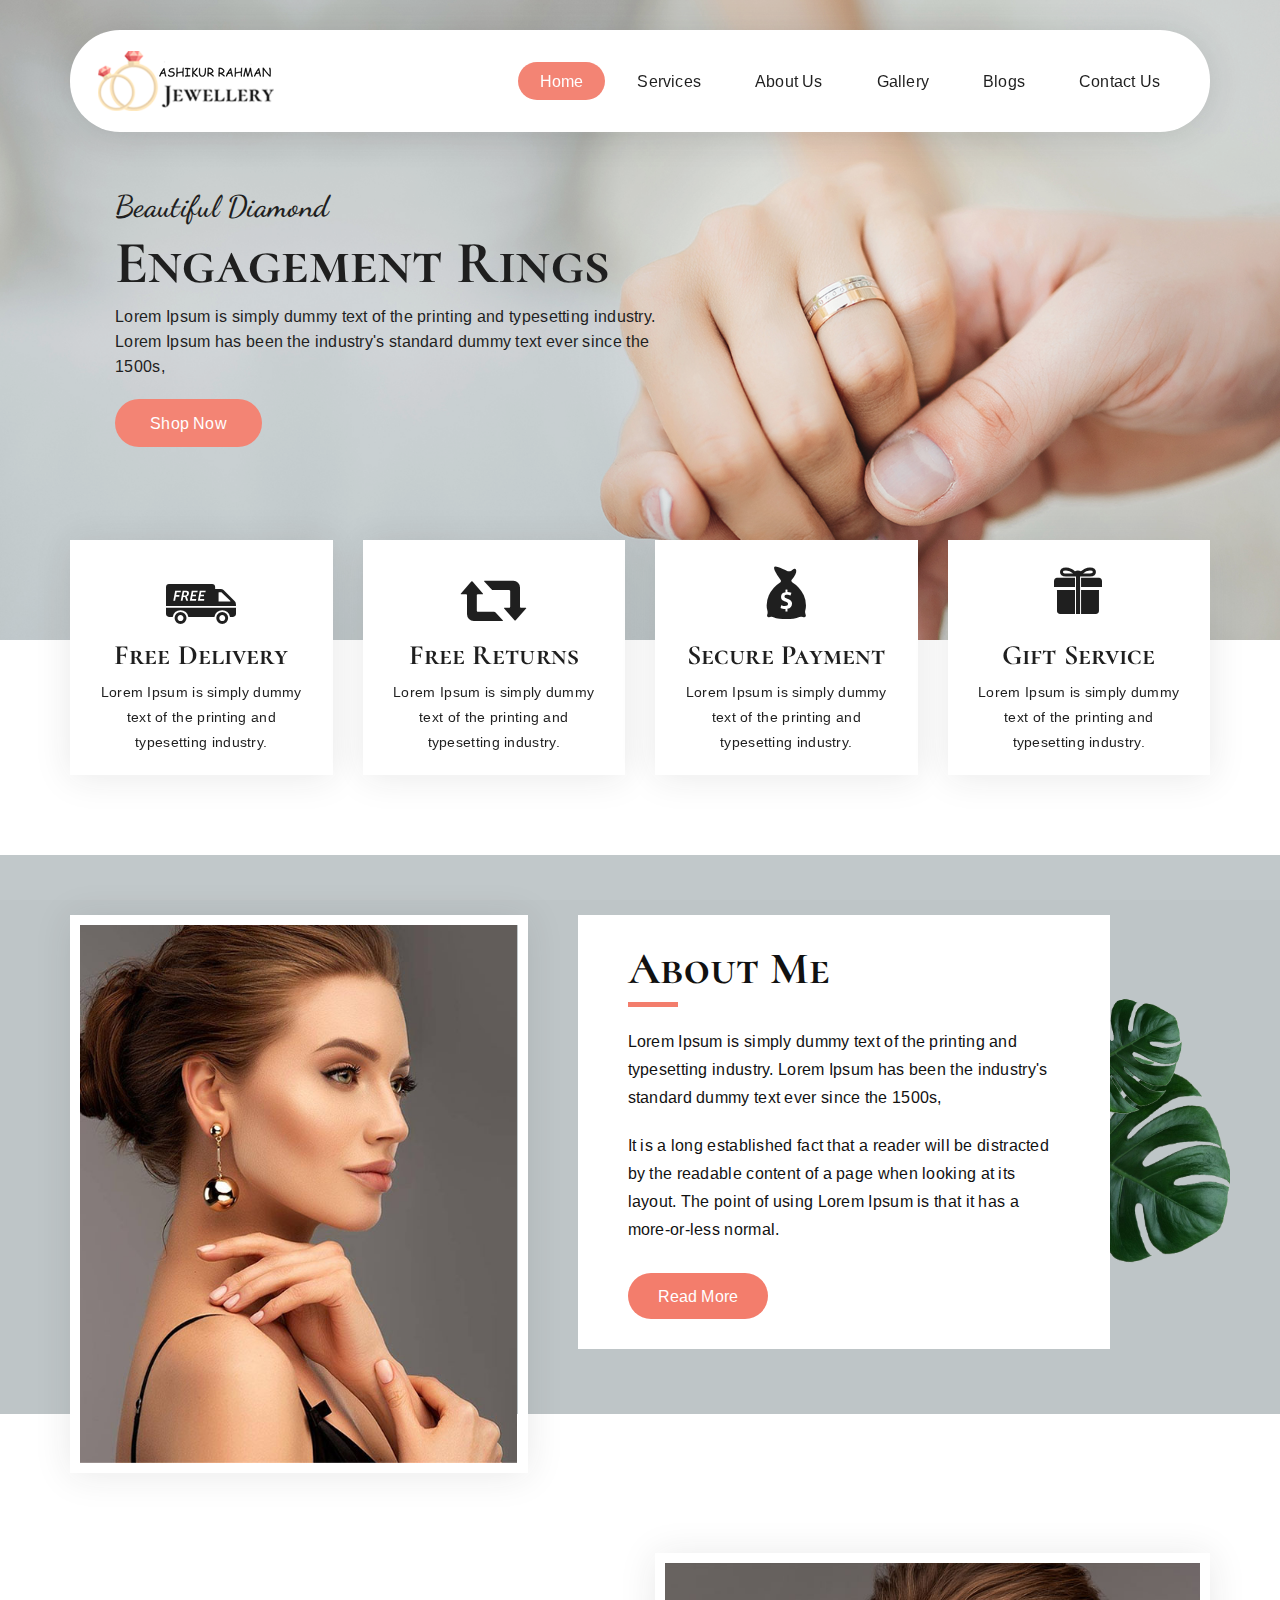
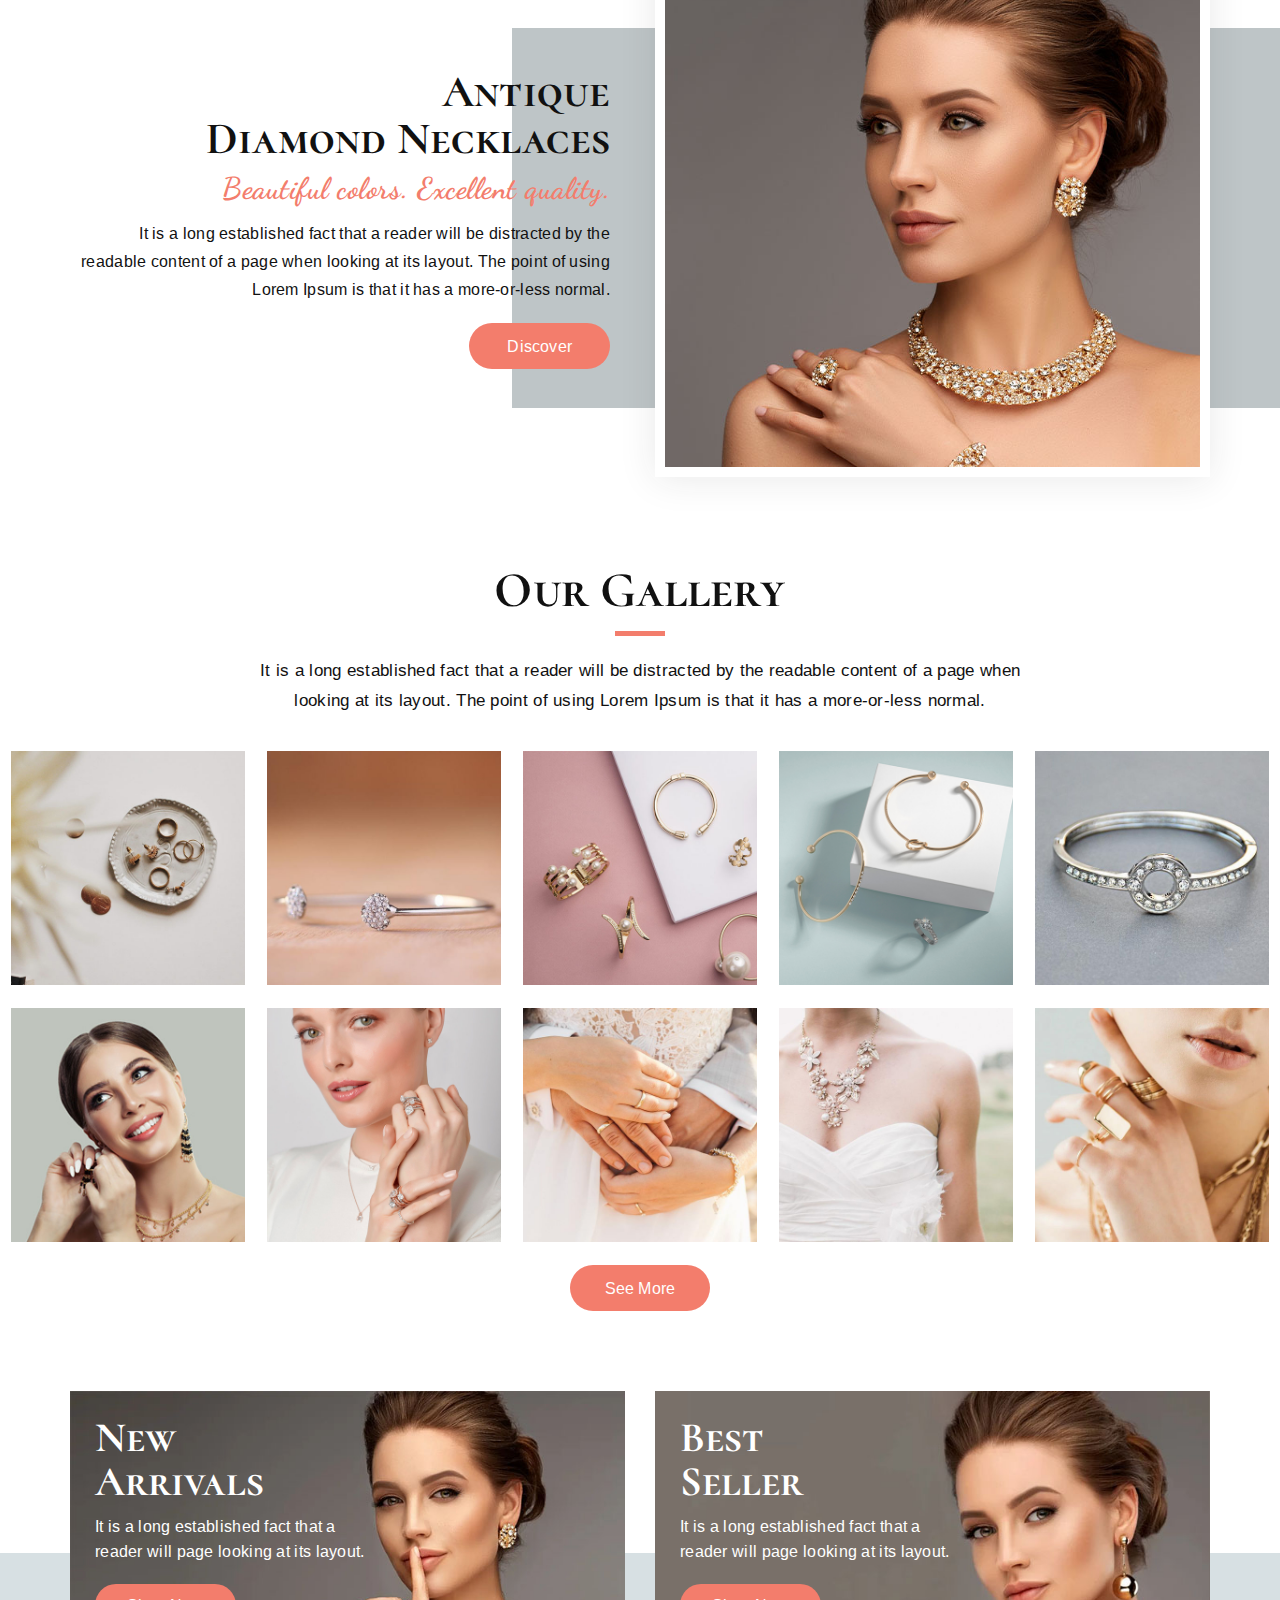
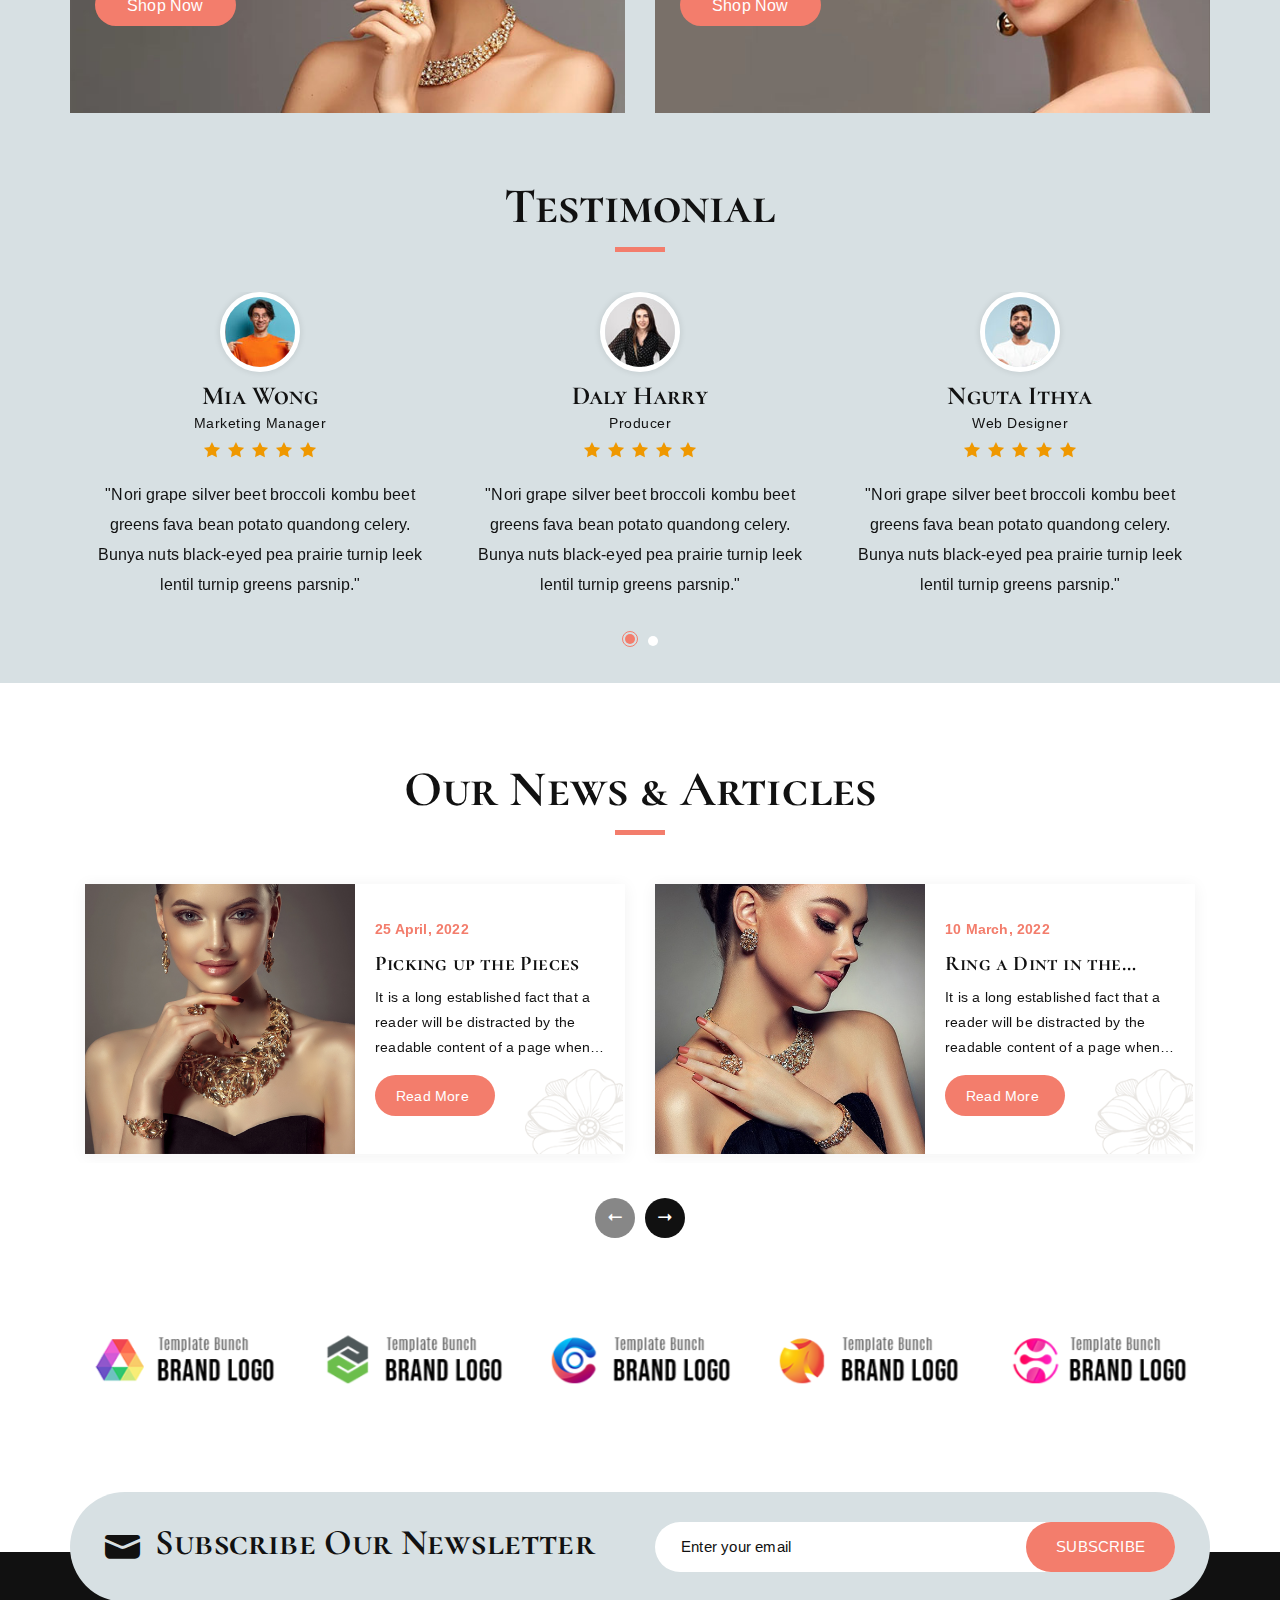
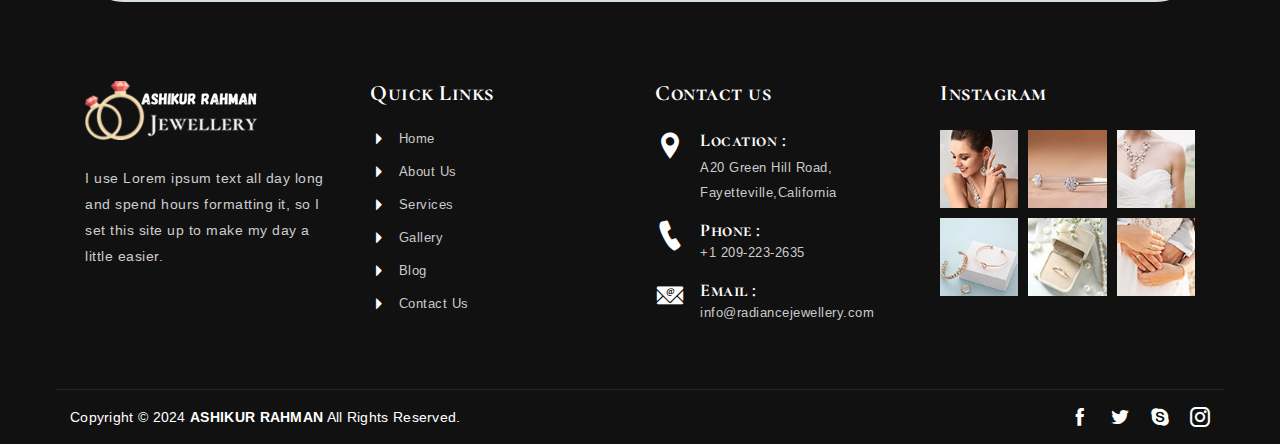
<file: index.html>
<!DOCTYPE html>
<html lang="en">
<head>
    <meta charset="UTF-8">
    <meta http-equiv="X-UA-Compatible" content="IE=edge">
    <meta name="viewport" content="width=device-width, initial-scale=1.0">

    <!-- FAV ICON -->
    <link rel="icon" href="images/fav-icon.png">

    <!-- WEB TITLE -->
    <title>Radiance Jewellery</title>

    <!-- BOOTSTRAP CSS -->
    <link rel="stylesheet" href="css/bootstrap.min.css">

    <!-- ICOFONT CSS -->
    <link rel="stylesheet" href="css/icofont.min.css">

    <!-- OWL CAROUSEL CSS -->
    <link rel="stylesheet" href="css/owl.carousel.min.css">
    <link rel="stylesheet" href="css/owl.theme.default.min.css">

    <!-- MAGNIFIC POPUP CSS -->
    <link rel="stylesheet" href="css/magnific.popup.css">

    <!-- ARIMO FONTS -->
    <link href="https://fonts.googleapis.com/css2?family=Arimo:wght@400;500;600;700&amp;display=swap" rel="stylesheet">

    <!-- DANCING SCRIPT FONTS -->
    <link href="https://fonts.googleapis.com/css2?family=Dancing+Script:wght@400;500;600;700&amp;display=swap"
        rel="stylesheet">

    <!-- CORMORANT SC SCRIPT FONTS -->
    <link href="https://fonts.googleapis.com/css2?family=Cormorant+SC:wght@300;400;500;600;700&amp;display=swap"
        rel="stylesheet">

    <!-- CAIRO FONTS -->
    <link href="https://fonts.googleapis.com/css2?family=Cairo:wght@200;300;400;500;600;800;900&amp;display=swap"
        rel="stylesheet">

    <!-- SATISFY FONTS -->
    <link href="https://fonts.googleapis.com/css2?family=Satisfy&amp;display=swap" rel="stylesheet">

    <!-- CUSTOM CSS -->
    <link rel="stylesheet" href="css/style.css">

</head>

<body>

    <!-- LOADER SECTION -->
    <div id="preloader">
        <img src="images/loading.gif" alt="loader" class="img-fluid" id="loader-img">
    </div>

    <!-- BACK TO TOP -->
    <a href="javascript:" id="return-to-top">
        <i class="icofont-rounded-up"></i>
    </a>

    <div id="tb-home">
        <!-- =============== NAVBAR SECTION =============== -->
        <header id="tb-header">
            <div class="container">
                <nav class="navbar navbar-expand-lg">
                    <a class="navbar-brand" href="index.html">
                        <img src="images/logo.png" alt="logo" class="img-fluid">
                    </a>
                    <button class="navbar-toggler" type="button" data-bs-toggle="collapse"
                        data-bs-target="#navbarSupportedContent" aria-controls="navbarSupportedContent"
                        aria-expanded="false" aria-label="Toggle navigation">
                        <span class="icon-bar"></span>
                        <span class="icon-bar"></span>
                        <span class="icon-bar"></span>
                    </button>
                    <div class="collapse navbar-collapse" id="navbarSupportedContent">
                        <ul class="navbar-nav align-items-center">
                            <li class="nav-item">
                                <a class="nav-link section-link active" aria-current="page" href="#tb-home">Home</a>
                            </li>
                            <li class="nav-item">
                                <a class="nav-link section-link" href="#tb-services">services</a>
                            </li>
                            <li class="nav-item">
                                <a class="nav-link section-link" href="#tb-about">about us</a>
                            </li>
                            <li class="nav-item">
                                <a class="nav-link section-link" href="#tb-gallery">gallery</a>
                            </li>
                            <li class="nav-item">
                                <a class="nav-link section-link" href="#tb-blog">blogs</a>
                            </li>
                            <li class="nav-item">
                                <a class="nav-link tb-contact-link" href="contact.html">contact us</a>
                            </li>
                        </ul>
                    </div>
                </nav>
            </div>
        </header>

        <!-- =============== SLIDER SECTION =============== -->
        <section id="tb-slider">
            <div class="tb-slider-section">
                <div id="carouselExampleFade" class="carousel slide carousel-fade">
                    <div class="carousel-inner">
                        <div class="carousel-item active">
                            <img src="images/slider-img-1.jpg" alt="slider-img" class="img-fluid">
                            <div class="tb-slider-content">
                                <div class="tb-slider-semititle">beautiful diamond</div>
                                <h2 class="tb-slider-title">Engagement Rings</h2>
                                <p class="tb-slider-detail">Lorem Ipsum is simply dummy text of the printing
                                    and typesetting
                                    industry. Lorem Ipsum has been the industry's standard dummy text ever
                                    since the 1500s,</p>
                                <a href="#" class="tb-common-btn">shop now</a>
                            </div>
                        </div>
                        <div class="carousel-item">
                            <img src="images/slider-img-2.jpg" alt="slider-img" class="img-fluid">
                            <div class="tb-slider-content">
                                <div class="tb-slider-semititle">Jewellery Collection</div>
                                <h2 class="tb-slider-title">Necklace Sets</h2>
                                <p class="tb-slider-detail">It is a long established fact that a reader will be
                                    distracted by the
                                    readable content of a page when looking at its layout. </p>
                                <a href="#" class="tb-common-btn">shop now</a>
                            </div>
                        </div>
                    </div>
                    <button class="carousel-control-prev" type="button" data-bs-target="#carouselExampleFade"
                        data-bs-slide="prev">
                        <span class="carousel-control-prev-icon" aria-hidden="true">
                            <i class="icofont-simple-left"></i>
                        </span>
                        <span class="visually-hidden">Previous</span>
                    </button>
                    <button class="carousel-control-next" type="button" data-bs-target="#carouselExampleFade"
                        data-bs-slide="next">
                        <span class="carousel-control-next-icon" aria-hidden="true">
                            <i class="icofont-simple-right"></i>
                        </span>
                        <span class="visually-hidden">Next</span>
                    </button>
                </div>
            </div>
        </section>
    </div>

    <!-- =============== SERVICES SECTION =============== -->
    <div id="tb-services">
        <div class="tb-services-section">
            <div class="container">
                <div class="row">
                    <div class="col-xl-3 col-sm-6 tb-services-col">
                        <div class="tb-services-card tb-card1">
                            <div class="tb-services-icon">
                                <i class="icofont-free-delivery"></i>
                            </div>
                            <a href="services.html" class="tb-services-card-title">Free Delivery</a>
                            <p class="tb-services-card-detail">Lorem Ipsum is simply dummy text of the printing and
                                typesetting industry.</p>
                        </div>
                    </div>
                    <div class="col-xl-3 col-sm-6 tb-services-col">
                        <div class="tb-services-card tb-card2">
                            <div class="tb-services-icon">
                                <i class="icofont-retweet"></i>
                            </div>
                            <a href="services.html" class="tb-services-card-title">Free Returns</a>
                            <p class="tb-services-card-detail">Lorem Ipsum is simply dummy text of the printing and
                                typesetting industry.</p>
                        </div>
                    </div>
                    <div class="col-xl-3 col-sm-6 tb-services-col">
                        <div class="tb-services-card tb-card3">
                            <div class="tb-services-icon">
                                <i class="icofont-money-bag"></i>
                            </div>
                            <a href="services.html" class="tb-services-card-title">Secure Payment</a>
                            <p class="tb-services-card-detail">Lorem Ipsum is simply dummy text of the printing and
                                typesetting industry.</p>
                        </div>
                    </div>
                    <div class="col-xl-3 col-sm-6 tb-services-col">
                        <div class="tb-services-card tb-card4">
                            <div class="tb-services-icon">
                                <i class="icofont-gift"></i>
                            </div>
                            <a href="services.html" class="tb-services-card-title">Gift Service</a>
                            <p class="tb-services-card-detail">Lorem Ipsum is simply dummy text of the printing and
                                typesetting industry.</p>
                        </div>
                    </div>
                </div>
            </div>
        </div>
    </div>

    <!-- =============== ABOUT SECTION =============== -->
    <div id="tb-about">
        <div class="tb-section-padding">
            <div class="tb-about-section">
                <div class="tb-about-bg">
                    <div class="container">
                        <div class="row tb-about-content">
                            <div class="col-lg-5 col-md-6">
                                <div class="tb-about-img">
                                    <img src="images/about-us-img-1.jpg" alt="about-us-img" class="img-fluid">
                                </div>
                            </div>
                            <div class="col-lg-7 col-md-6">
                                <div class="tb-about-text-box">
                                    <div class="tb-about-card">
                                        <h3 class="tb-about-card-title">About Me</h3>
                                        <p class="tb-about-card-detail">Lorem Ipsum is simply dummy text of the printing
                                            and
                                            typesetting industry. Lorem Ipsum has been the industry's standard dummy
                                            text
                                            ever
                                            since
                                            the 1500s,</p>
                                        <p class="tb-about-card-detail tb-last-paragraph">It is a long established fact
                                            that a reader will be
                                            distracted
                                            by the readable content of a page when looking at its layout. The point of
                                            using
                                            Lorem
                                            Ipsum is that it has a more-or-less normal.</p>
                                        <a href="about-us.html" class="tb-common-btn">read more</a>
                                    </div>
                                </div>
                            </div>
                        </div>
                    </div>
                </div>
                <div class="tb-about-bg-2">
                    <div class="container">
                        <div class="row tb-about-content align-items-center">
                            <div class="col-md-6 order-md-1 order-2">
                                <div class="tb-about-card-2">
                                    <h3 class="tb-about-card-title">Antique <br>
                                        Diamond Necklaces</h3>
                                    <div class="tb-about-card-semititle">Beautiful colors. Excellent quality.</div>
                                    <p class="tb-about-card-detail">It is a long established fact that a reader will be
                                        distracted by the readable content of a page when looking at its layout. The
                                        point
                                        of using Lorem Ipsum is that it has a more-or-less normal.</p>
                                    <a href="about-us.html" class="tb-common-btn">discover</a>
                                </div>
                            </div>
                            <div class="col-md-6 order-md-2 order-1">
                                <div class="tb-about-img-2">
                                    <img src="images/about-us-img-2.jpg" alt="about-us-img" class="img-fluid">
                                </div>
                            </div>
                        </div>
                    </div>
                </div>
            </div>
        </div>
    </div>

    <!-- =============== OUR GALLERY SECTION =============== -->
    <div id="tb-gallery">
        <div class="tb-section-padding">
            <div class="tb-gallery-section">
                <div class="container">
                    <div class="tb-gallery-section-padding">
                        <h3 class="tb-section-title">Our Gallery</h3>
                        <p class="tb-gallery-section-detail">It is a long established fact that a reader will be
                            distracted by the readable content of a page when looking at its layout. The point of
                            using Lorem Ipsum is that it has a more-or-less normal.</p>
                    </div>
                </div>
                <div class="owl-carousel owl-theme tb-gallery-img-section">
                    <div class="item">
                        <div class="tb-gallery-img-hover">
                            <div class="tb-gallery-img">
                                <img src="images/gallery-img-1.jpg" alt="gallery-img" class="img-fluid">
                                <a href="images/gallery-img-1.jpg" class="tb-gallery-search-icon">
                                    <i class="icofont-search-1"></i>
                                </a>
                            </div>
                        </div>
                        <div class="tb-gallery-img-hover">
                            <div class="tb-gallery-img">
                                <img src="images/gallery-img-2.jpg" alt="gallery-img" class="img-fluid">
                                <a href="images/gallery-img-2.jpg" class="tb-gallery-search-icon">
                                    <i class="icofont-search-1"></i>
                                </a>
                            </div>
                        </div>
                    </div>
                    <div class="item">
                        <div class="tb-gallery-img-hover">
                            <div class="tb-gallery-img">
                                <img src="images/gallery-img-3.jpg" alt="gallery-img" class="img-fluid">
                                <a href="images/gallery-img-3.jpg" class="tb-gallery-search-icon">
                                    <i class="icofont-search-1"></i>
                                </a>
                            </div>
                        </div>
                        <div class="tb-gallery-img-hover">
                            <div class="tb-gallery-img">
                                <img src="images/gallery-img-4.jpg" alt="gallery-img" class="img-fluid">
                                <a href="images/gallery-img-4.jpg" class="tb-gallery-search-icon">
                                    <i class="icofont-search-1"></i>
                                </a>
                            </div>
                        </div>
                    </div>
                    <div class="item">
                        <div class="tb-gallery-img-hover">
                            <div class="tb-gallery-img">
                                <img src="images/gallery-img-5.jpg" alt="gallery-img" class="img-fluid">
                                <a href="images/gallery-img-5.jpg" class="tb-gallery-search-icon">
                                    <i class="icofont-search-1"></i>
                                </a>
                            </div>
                        </div>
                        <div class="tb-gallery-img-hover">
                            <div class="tb-gallery-img">
                                <img src="images/gallery-img-6.jpg" alt="gallery-img" class="img-fluid">
                                <a href="images/gallery-img-6.jpg" class="tb-gallery-search-icon">
                                    <i class="icofont-search-1"></i>
                                </a>
                            </div>
                        </div>
                    </div>
                    <div class="item">
                        <div class="tb-gallery-img-hover">
                            <div class="tb-gallery-img">
                                <img src="images/gallery-img-7.jpg" alt="gallery-img" class="img-fluid">
                                <a href="images/gallery-img-7.jpg" class="tb-gallery-search-icon">
                                    <i class="icofont-search-1"></i>
                                </a>
                            </div>
                        </div>
                        <div class="tb-gallery-img-hover">
                            <div class="tb-gallery-img">
                                <img src="images/gallery-img-8.jpg" alt="gallery-img" class="img-fluid">
                                <a href="images/gallery-img-8.jpg" class="tb-gallery-search-icon">
                                    <i class="icofont-search-1"></i>
                                </a>
                            </div>
                        </div>
                    </div>
                    <div class="item">
                        <div class="tb-gallery-img-hover">
                            <div class="tb-gallery-img">
                                <img src="images/gallery-img-9.jpg" alt="gallery-img" class="img-fluid">
                                <a href="images/gallery-img-9.jpg" class="tb-gallery-search-icon">
                                    <i class="icofont-search-1"></i>
                                </a>
                            </div>
                        </div>
                        <div class="tb-gallery-img-hover">
                            <div class="tb-gallery-img">
                                <img src="images/gallery-img-10.jpg" alt="gallery-img" class="img-fluid">
                                <a href="images/gallery-img-10.jpg" class="tb-gallery-search-icon">
                                    <i class="icofont-search-1"></i>
                                </a>
                            </div>
                        </div>
                    </div>
                    <div class="item">
                        <div class="tb-gallery-img-hover">
                            <div class="tb-gallery-img">
                                <img src="images/gallery-img-11.jpg" alt="gallery-img" class="img-fluid">
                                <a href="images/gallery-img-11.jpg" class="tb-gallery-search-icon">
                                    <i class="icofont-search-1"></i>
                                </a>
                            </div>
                        </div>
                        <div class="tb-gallery-img-hover">
                            <div class="tb-gallery-img">
                                <img src="images/gallery-img-12.jpg" alt="gallery-img" class="img-fluid">
                                <a href="images/gallery-img-12.jpg" class="tb-gallery-search-icon">
                                    <i class="icofont-search-1"></i>
                                </a>
                            </div>
                        </div>
                    </div>
                </div>
                <div class="tb-gallery-section-btn"><a href="gallery.html" class="tb-common-btn">see more</a></div>
            </div>
        </div>
    </div>

    <!-- =============== TESTIMONIAL SECTION =============== -->
    <div id="tb-testimonial">
        <div class="tb-testimonial-section">
            <div class="container">
                <!-- BANNER SECTION START -->
                <div class="tb-banner-section">
                    <div class="row">
                        <div class="col-lg-6">
                            <div class="tb-banner-card">
                                <div class="tb-banner-img">
                                    <img src="images/banner-img-1.jpg" alt="banner-img" class="img-fluid">
                                </div>
                                <div class="tb-banner-card-content">
                                    <h3 class="tb-banner-card-title">New <br>Arrivals</h3>
                                    <p class="tb-banner-card-detail">It is a long established fact that a reader
                                        will page
                                        looking
                                        at its layout.</p>
                                    <a href="#" class="tb-common-btn">shop now</a>
                                </div>
                            </div>
                        </div>
                        <div class="col-lg-6">
                            <div class="tb-banner-card">
                                <div class="tb-banner-img">
                                    <img src="images/banner-img-2.jpg" alt="banner-img" class="img-fluid">
                                </div>
                                <div class="tb-banner-card-content">
                                    <h3 class="tb-banner-card-title">Best <br>Seller</h3>
                                    <p class="tb-banner-card-detail">It is a long established fact that a reader
                                        will page
                                        looking
                                        at its layout.</p>
                                    <a href="#" class="tb-common-btn">shop now</a>
                                </div>
                            </div>
                        </div>
                    </div>
                </div>
                <!-- BANNER SECTION END -->
                <h3 class="tb-section-title">testimonial</h3>
                <div class="owl-carousel owl-theme tb-testimonial-card-section">
                    <div class="item">
                        <div class="tb-testimonial-card">
                            <div class="tb-customer-img">
                                <img src="images/customer-img-1.jpg" alt="customer-img" class="img-fluid">
                            </div>
                            <div class="tb-customer-name">Mia Wong</div>
                            <div class="tb-customer-states">Marketing Manager</div>
                            <div class="tb-customer-review-star">
                                <i class="icofont-star"></i>
                                <i class="icofont-star"></i>
                                <i class="icofont-star"></i>
                                <i class="icofont-star"></i>
                                <i class="icofont-star"></i>
                            </div>
                            <p class="tb-customer-review">"Nori grape silver beet broccoli kombu beet greens fava bean
                                potato quandong celery. Bunya nuts black-eyed pea prairie turnip leek lentil turnip
                                greens parsnip."</p>
                        </div>
                    </div>
                    <div class="item">
                        <div class="tb-testimonial-card">
                            <div class="tb-customer-img">
                                <img src="images/customer-img-2.jpg" alt="customer-img" class="img-fluid">
                            </div>
                            <div class="tb-customer-name">Daly Harry</div>
                            <div class="tb-customer-states">Producer</div>
                            <div class="tb-customer-review-star">
                                <i class="icofont-star"></i>
                                <i class="icofont-star"></i>
                                <i class="icofont-star"></i>
                                <i class="icofont-star"></i>
                                <i class="icofont-star"></i>
                            </div>
                            <p class="tb-customer-review">"Nori grape silver beet broccoli kombu beet greens fava bean
                                potato quandong celery. Bunya nuts black-eyed pea prairie turnip leek lentil turnip
                                greens parsnip."</p>
                        </div>
                    </div>
                    <div class="item">
                        <div class="tb-testimonial-card">
                            <div class="tb-customer-img">
                                <img src="images/customer-img-3.jpg" alt="customer-img" class="img-fluid">
                            </div>
                            <div class="tb-customer-name">Nguta Ithya</div>
                            <div class="tb-customer-states">Web Designer</div>
                            <div class="tb-customer-review-star">
                                <i class="icofont-star"></i>
                                <i class="icofont-star"></i>
                                <i class="icofont-star"></i>
                                <i class="icofont-star"></i>
                                <i class="icofont-star"></i>
                            </div>
                            <p class="tb-customer-review">"Nori grape silver beet broccoli kombu beet greens fava
                                bean potato quandong celery. Bunya nuts black-eyed pea prairie turnip leek lentil
                                turnip greens parsnip."</p>
                        </div>
                    </div>
                    <div class="item">
                        <div class="tb-testimonial-card">
                            <div class="tb-customer-img">
                                <img src="images/customer-img-1.jpg" alt="customer-img" class="img-fluid">
                            </div>
                            <div class="tb-customer-name">Mia Wong</div>
                            <div class="tb-customer-states">Marketing Manager</div>
                            <div class="tb-customer-review-star">
                                <i class="icofont-star"></i>
                                <i class="icofont-star"></i>
                                <i class="icofont-star"></i>
                                <i class="icofont-star"></i>
                                <i class="icofont-star"></i>
                            </div>
                            <p class="tb-customer-review">"Nori grape silver beet broccoli kombu beet greens fava bean
                                potato quandong celery. Bunya nuts black-eyed pea prairie turnip leek lentil turnip
                                greens parsnip."</p>
                        </div>
                    </div>
                </div>
            </div>
        </div>
    </div>

    <!-- =============== OUR NEWS & ARTICLES SECTION =============== -->
    <div id="tb-blog">
        <div class="tb-section-padding">
            <div class="tb-news-section">
                <div class="container">
                    <h3 class="tb-section-title">Our News & Articles</h3>
                    <div class="owl-carousel owl-theme tb-news-card-section">
                        <div class="item">
                            <div class="tb-news-card">
                                <div class="tb-news-card-img tb-blog-img">
                                    <img src="images/blog-card-img-1.jpg" alt="news-img" class="img-fluid">
                                    <a href="images/blog-card-img-1.jpg" class="tb-news-search-icon">
                                        <i class="icofont-search-1"></i>
                                    </a>
                                </div>
                                <div class="tb-news-card-content align-self-center">
                                    <div class="tb-news-card-date">25 April, 2022</div>
                                    <h5 class="tb-news-card-title">Picking up the Pieces</h5>
                                    <p class="tb-news-card-detail">It is a long established fact that a reader will be
                                        distracted by the readable content of a page when looking at its layout. as
                                        opposed to using 'Content here, content here',</p>
                                    <a href="blog-details1.html" class="tb-common-btn">read more <i
                                            class="tb-icofont-long-arrow-right"></i></a>
                                </div>
                            </div>
                        </div>
                        <div class="item">
                            <div class="tb-news-card">
                                <div class="tb-news-card-img tb-blog-img">
                                    <img src="images/blog-card-img-2.jpg" alt="news-img" class="img-fluid">
                                    <a href="images/blog-card-img-2.jpg" class="tb-news-search-icon">
                                        <i class="icofont-search-1"></i>
                                    </a>
                                </div>
                                <div class="tb-news-card-content align-self-center">
                                    <div class="tb-news-card-date">10 March, 2022</div>
                                    <h5 class="tb-news-card-title">Ring a Dint in the Universe</h5>
                                    <p class="tb-news-card-detail">It is a long established fact that a reader will be
                                        distracted by the readable content of a page when looking at its layout. as
                                        opposed to using 'Content here, content here',</p>
                                    <a href="blog-details2.html" class="tb-common-btn">read more <i
                                            class="tb-icofont-long-arrow-right"></i></a>
                                </div>
                            </div>
                        </div>
                        <div class="item">
                            <div class="tb-news-card">
                                <div class="tb-news-card-img tb-blog-img">
                                    <img src="images/blog-card-img-3.jpg" alt="news-img" class="img-fluid">
                                    <a href="images/blog-card-img-3.jpg" class="tb-news-search-icon">
                                        <i class="icofont-search-1"></i>
                                    </a>
                                </div>
                                <div class="tb-news-card-content align-self-center">
                                    <div class="tb-news-card-date">15 June, 2022</div>
                                    <h5 class="tb-news-card-title">Gemstones I Have Loved</h5>
                                    <p class="tb-news-card-detail">It is a long established fact that a reader will be
                                        distracted by the readable content of a page when looking at its layout. as
                                        opposed to using 'Content here, content here',</p>
                                    <a href="blog-details3.html" class="tb-common-btn">read more <i
                                            class="tb-icofont-long-arrow-right"></i></a>
                                </div>
                            </div>
                        </div>
                        <div class="item">
                            <div class="tb-news-card">
                                <div class="tb-news-card-img tb-blog-img">
                                    <img src="images/blog-card-img-4.jpg" alt="news-img" class="img-fluid">
                                    <a href="images/blog-card-img-4.jpg" class="tb-news-search-icon">
                                        <i class="icofont-search-1"></i>
                                    </a>
                                </div>
                                <div class="tb-news-card-content align-self-center">
                                    <div class="tb-news-card-date">08 May, 2022</div>
                                    <h5 class="tb-news-card-title">Pretty in Pearl Chokers</h5>
                                    <p class="tb-news-card-detail">It is a long established fact that a reader will be
                                        distracted by the readable content of a page when looking at its layout. as
                                        opposed to using 'Content here, content here',</p>
                                    <a href="blog-details4.html" class="tb-common-btn">read more <i
                                            class="tb-icofont-long-arrow-right"></i></a>
                                </div>
                            </div>
                        </div>
                        <div class="item">
                            <div class="tb-news-card">
                                <div class="tb-news-card-img tb-blog-img">
                                    <img src="images/blog-card-img-5.jpg" alt="news-img" class="img-fluid">
                                    <a href="images/blog-card-img-5.jpg" class="tb-news-search-icon">
                                        <i class="icofont-search-1"></i>
                                    </a>
                                </div>
                                <div class="tb-news-card-content align-self-center">
                                    <div class="tb-news-card-date">12 July, 2022 </div>
                                    <h5 class="tb-news-card-title">Vintage and Antiques</h5>
                                    <p class="tb-news-card-detail">It is a long established fact that a reader will be
                                        distracted by the readable content of a page when looking at its layout. as
                                        opposed to using 'Content here, content here',</p>
                                    <a href="blog-details5.html" class="tb-common-btn">read more <i
                                            class="tb-icofont-long-arrow-right"></i></a>
                                </div>
                            </div>
                        </div>
                    </div>
                </div>
            </div>
        </div>
    </div>

    <!-- =============== BRAND LOGO SECTION =============== -->
    <div id="tb-brand-logo">
        <div class="tb-brand-logo-section">
            <div class="container">
                <div class="owl-carousel owl-theme tb-brand-logo-img-section">
                    <div class="item">
                        <a href="#" class="tb-brand-logo-img">
                            <img src="images/brand-logo-01.png" alt="brand-logo-img" class="img-fluid">
                        </a>
                    </div>
                    <div class="item">
                        <a href="#" class="tb-brand-logo-img">
                            <img src="images/brand-logo-02.png" alt="brand-logo-img" class="img-fluid">
                        </a>
                    </div>
                    <div class="item">
                        <a href="#" class="tb-brand-logo-img">
                            <img src="images/brand-logo-03.png" alt="brand-logo-img" class="img-fluid">
                        </a>
                    </div>
                    <div class="item">
                        <a href="#" class="tb-brand-logo-img">
                            <img src="images/brand-logo-04.png" alt="brand-logo-img" class="img-fluid">
                        </a>
                    </div>
                    <div class="item">
                        <a href="#" class="tb-brand-logo-img">
                            <img src="images/brand-logo-05.png" alt="brand-logo-img" class="img-fluid">
                        </a>
                    </div>
                    <div class="item">
                        <a href="#" class="tb-brand-logo-img">
                            <img src="images/brand-logo-06.png" alt="brand-logo-img" class="img-fluid">
                        </a>
                    </div>
                    <div class="item">
                        <a href="#" class="tb-brand-logo-img">
                            <img src="images/brand-logo-07.png" alt="brand-logo-img" class="img-fluid">
                        </a>
                    </div>
                </div>
            </div>
        </div>
    </div>

    <!-- =============== EMAIL SECTION =============== -->
    <div id="tb-email">
        <div class="tb-email-section">
            <div class="container">
                <div class="tb-email-bg">
                    <div class="row">
                        <div class="col-lg-6 align-self-center">
                            <div class="tb-email-content">
                                <i class="icofont-ui-message"></i>
                                <h3 class="tb-email-section-title">Subscribe Our Newsletter</h3>
                            </div>
                        </div>
                        <div class="col-lg-6 align-self-center">
                            <form class="tb-input-box">
                                <input type="email" placeholder="Enter your email" required>
                                <button type="submit" class="tb-common-btn">
                                    <span>Subscribe</span>
                                    <i class="icofont-paper-plane"></i>
                                </button>
                            </form>
                        </div>
                    </div>
                </div>
            </div>
        </div>
    </div>

    <!-- =============== FOOTER SECTION =============== -->
    <footer id="tb-footer">
        <div class="tb-section-padding">
            <div class="tb-footer-section">
                <div class="container">
                    <div class="row tb-footer-content">
                        <div class="col-lg-3 tb-footer-col">
                            <a href="index.html" class="tb-footer-logo">
                                <img src="images/footer-logo.png" alt="logo" class="img-fluid">
                            </a>
                            <p class="tb-footer-content-detail">I use Lorem ipsum text all day long and spend hours
                                formatting
                                it, so I set this site up
                                to
                                make my day a little easier.</p>
                        </div>
                        <div class="col-lg-3 tb-footer-col tb-footer-toggle-menu">
                            <div class="tb-footer-section-title">
                                <h5>Quick Links</h5>
                            </div>
                            <ul class="tb-footer-section-body">
                                <li><a href="index.html"><i class="icofont-caret-right"></i>home</a></li>
                                <li><a href="about-us.html"><i class="icofont-caret-right"></i>About Us</a></li>
                                <li><a href="services.html"><i class="icofont-caret-right"></i>Services</a></li>
                                <li><a href="gallery.html"><i class="icofont-caret-right"></i>Gallery</a></li>
                                <li><a href="blog-list.html"><i class="icofont-caret-right"></i>Blog</a></li>
                                <li><a href="contact.html"><i class="icofont-caret-right"></i>Contact Us</a></li>
                            </ul>
                        </div>
                        <div class="col-lg-3 tb-footer-col tb-footer-toggle-menu">
                            <div class="tb-footer-section-title">
                                <h5>Contact us</h5>
                            </div>
                            <div class="tb-footer-section-body">
                                <div class="tb-footer-detail">
                                    <i class="icofont-location-pin"></i>
                                    <div class="tb-footer-detail-content">
                                        <div class="tb-footer-detail-title">Location :</div>
                                        <p>A20 Green Hill Road, Fayetteville,California</p>
                                    </div>
                                </div>
                                <div class="tb-footer-detail">
                                    <i class="icofont-ui-call"></i>
                                    <div class="tb-footer-detail-content">
                                        <div class="tb-footer-detail-title">Phone :</div>
                                        <a href="tel:+1209-223-2635">+1 209-223-2635</a>
                                    </div>
                                </div>
                                <div class="tb-footer-detail">
                                    <i class="icofont-email"></i>
                                    <div class="tb-footer-detail-content">
                                        <div class="tb-footer-detail-title">Email :</div>
                                        <a href="mailto:info@radiancejewellery.com">info@radiancejewellery.com</a>
                                    </div>
                                </div>
                            </div>
                        </div>
                        <div class="col-lg-3 tb-footer-col tb-footer-toggle-menu">
                            <div class="tb-footer-section-title">
                                <h5>Instagram</h5>
                            </div>
                            <div class="tb-footer-section-body">
                                <div class="tb-footer-img-section">
                                    <a href="#" class="tb-footer-img">
                                        <img src="images/footer-img-1.jpg" alt="footer-img" class="img-fluid">
                                        <div class="tb-instagram-icon">
                                            <i class="icofont-instagram"></i>
                                        </div>
                                    </a>
                                    <a href="#" class="tb-footer-img">
                                        <img src="images/footer-img-2.jpg" alt="footer-img" class="img-fluid">
                                        <div class="tb-instagram-icon">
                                            <i class="icofont-instagram"></i>
                                        </div>
                                    </a>
                                    <a href="#" class="tb-footer-img">
                                        <img src="images/footer-img-3.jpg" alt="footer-img" class="img-fluid">
                                        <div class="tb-instagram-icon">
                                            <i class="icofont-instagram"></i>
                                        </div>
                                    </a>
                                </div>
                                <div class="tb-footer-img-section">
                                    <a href="#" class="tb-footer-img">
                                        <img src="images/footer-img-4.jpg" alt="footer-img" class="img-fluid">
                                        <div class="tb-instagram-icon">
                                            <i class="icofont-instagram"></i>
                                        </div>
                                    </a>
                                    <a href="#" class="tb-footer-img">
                                        <img src="images/footer-img-5.jpg" alt="footer-img" class="img-fluid">
                                        <div class="tb-instagram-icon">
                                            <i class="icofont-instagram"></i>
                                        </div>
                                    </a>
                                    <a href="#" class="tb-footer-img">
                                        <img src="images/footer-img-6.jpg" alt="footer-img" class="img-fluid">
                                        <div class="tb-instagram-icon">
                                            <i class="icofont-instagram"></i>
                                        </div>
                                    </a>
                                </div>
                            </div>
                        </div>
                    </div>
                </div>
                <div class="container">
                    <div class="tb-footer-bottom-section row">
                        <div class="col-lg-8 align-self-center">
                            <p class="tb-copy-right-text">Copyright © 2024 <a href="https://www.linkedin.com/in/ashikur-rahman-270766294/">ASHIKUR RAHMAN</a> All
                                Rights
                                Reserved.</p>
                        </div>
                        <div class="col-lg-4 align-self-center">
                            <div class="tb-footer-social-icon">
                                <a href="https://web.facebook.com/helloashik.sa">
                                    <i class="icofont-facebook"></i>
                                </a>
                                <a href="https://x.com/home">
                                    <i class="icofont-twitter"></i>
                                </a>
                                <a href="#">
                                    <i class="icofont-skype"></i>
                                </a>
                                <a href="https://www.instagram.com/hello_ashik_/">
                                    <i class="icofont-instagram"></i>
                                </a>
                            </div>
                        </div>
                    </div>
                </div>
            </div>
        </div>
    </footer>


    <!-- JQUERY JS -->
    <script src="js/jquery.js"></script>

    <!-- OWL CAROUSEL JS -->
    <script src="js/owl.carousel.min.js"></script>
    <script>
        $('.tb-gallery-img-section').owlCarousel({
            loop: true,
            nav: false,
            navText: false,
            dots: false,
            autoplay: true,
            autoplayTimeout: 3000,
            autoplayHoverPause: false,
            lazyLoad: true,
            responsive: {
                0: {
                    items: 1
                },
                481: {
                    items: 2
                },
                576: {
                    items: 3
                },
                992: {
                    items: 4
                },
                1200: {
                    items: 5
                },
                1500: {
                    items: 5
                }
            }
        });

        $('.tb-testimonial-card-section').owlCarousel({
            loop: false,
            nav: true,
            navText: false,
            dots: true,
            lazyLoad: true,
            responsive: {
                0: {
                    items: 1
                },
                768: {
                    items: 2
                },
                992: {
                    items: 3
                }
            }
        });

        $('.tb-news-card-section').owlCarousel({
            loop: false,
            nav: true,
            navText: true,
            dots: false,
            lazyLoad: true,
            responsive: {
                0: {
                    items: 1
                },
                992: {
                    items: 2
                }
            }
        });

        $('.tb-brand-logo-img-section').owlCarousel({
            loop: false,
            nav: true,
            navText: true,
            dots: false,
            lazyLoad: true,
            autoplay: false,
            responsive: {
                0: {
                    items: 2
                },
                576: {
                    items: 3
                },
                768: {
                    items: 4
                },
                992: {
                    items: 5
                }
            }
        });
    </script>

    <!-- MAGNIFIC POPUP JS -->
    <script src="js/jquery.magnific-popup.js"></script>
    <script>
        $('.tb-gallery-search-icon').magnificPopup({
            type: 'image',
            gallery: {
                enabled: true
            }
        });

        $('.tb-news-search-icon').magnificPopup({
            type: 'image',
            gallery: {
                enabled: true
            }
        });
    </script>

    <!-- BOOTSTRAP JS -->
    <script src="js/bootstrap.bundle.min.js"></script>

    <!-- CUSTOM JS -->
    <script src="js/script.js"></script>
    <script>
        jQuery(window).on("scroll", onScroll);

        function onScroll(event) {
            var scrollPos = jQuery(document).scrollTop();
            jQuery("header nav ul li .section-link").each(function () {
                var currLink = jQuery(this);
                var refElement = jQuery(currLink.attr("href"));
                if (
                    refElement.offset().top - 100 <= scrollPos &&
                    refElement.offset().top + refElement.height() > scrollPos
                ) {
                    jQuery("header nav ul li .section-link").removeClass("active");
                    currLink.addClass("active");
                } else {
                    currLink.removeClass("active");
                }
            });
        }

        jQuery("header nav ul li .section-link").each(function () {
            jQuery(this).on("click", function (event) {
                event.preventDefault();
                var currentId = jQuery(this).attr("href");
                setTimeout(() => {
                    jQuery("html, body").animate(
                        {
                            scrollTop: jQuery(currentId).offset().top - 0
                        },
                        0
                    );
                }, 0);
            });
        });
    </script>

</body>
</html>
</file>
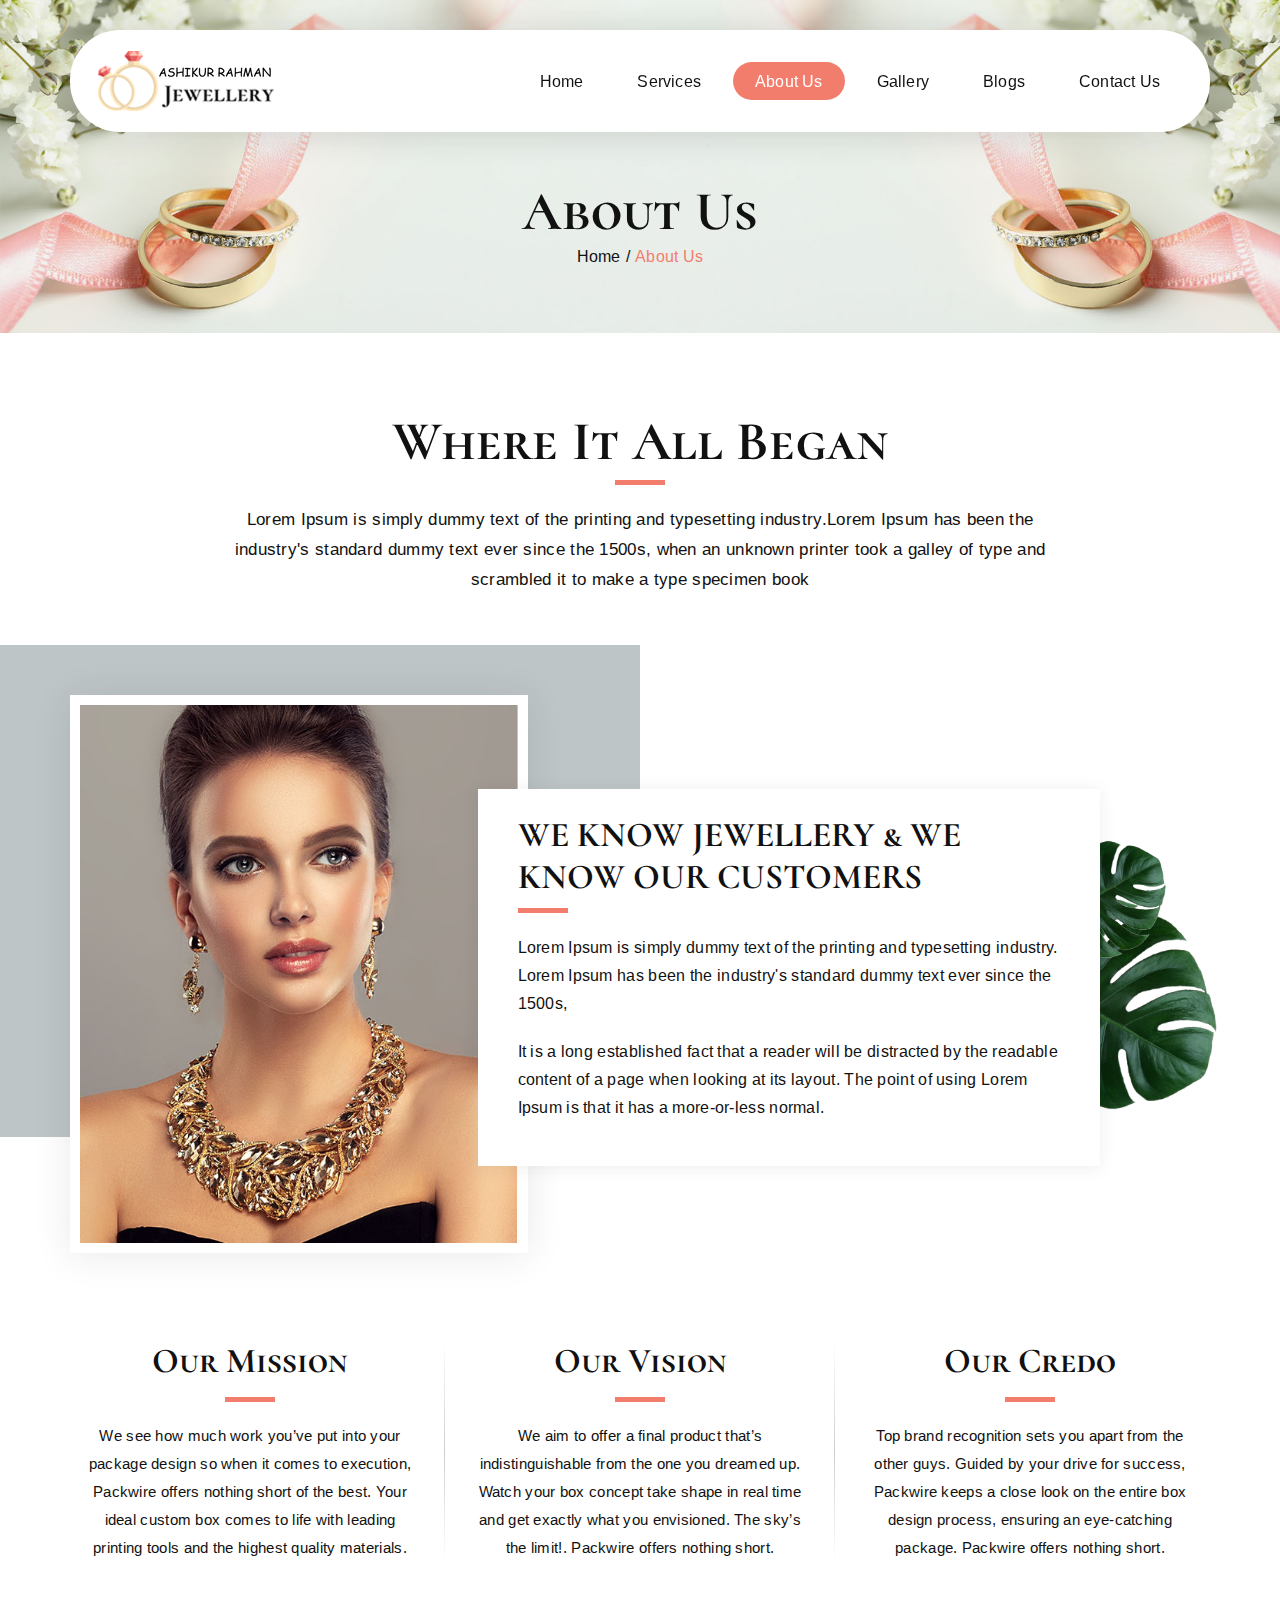
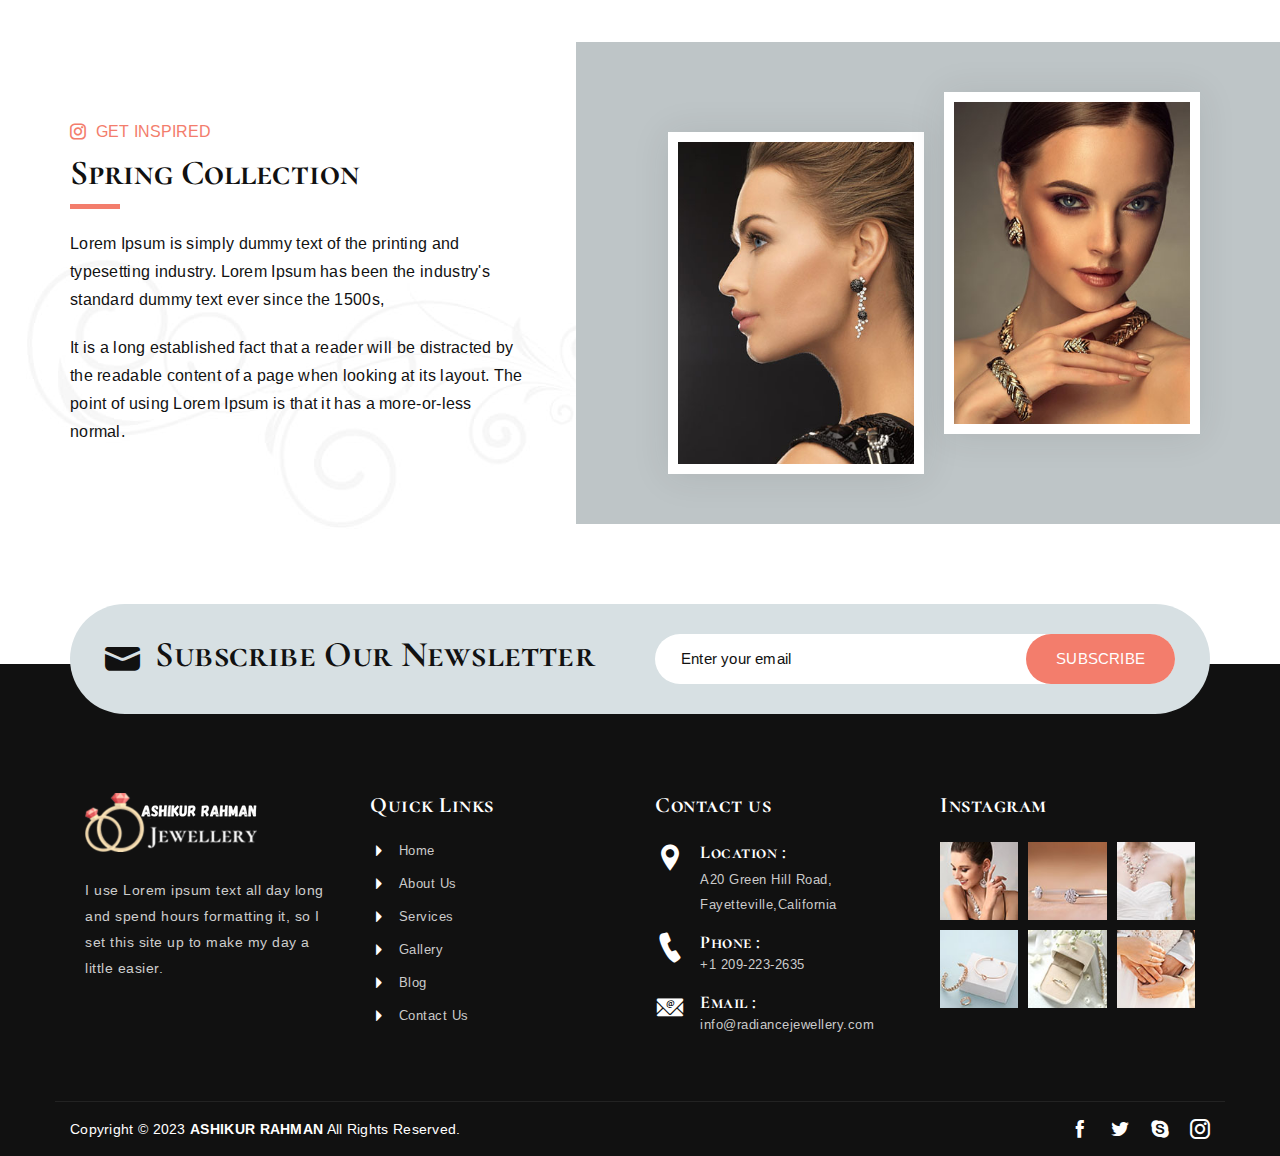
<file: about-us.html>
<!DOCTYPE html>
<html lang="en">
<head>
    <meta charset="UTF-8">
    <meta http-equiv="X-UA-Compatible" content="IE=edge">
    <meta name="viewport" content="width=device-width, initial-scale=1.0">

    <!-- FAV ICON -->
    <link rel="icon" href="images/fav-icon.png">

    <!-- WEB TITLE -->
    <title>Radiance Jewellery</title>

    <!-- BOOTSTRAP CSS -->
    <link rel="stylesheet" href="css/bootstrap.min.css">

    <!-- ICOFONT CSS -->
    <link rel="stylesheet" href="css/icofont.min.css">

    <!-- ARIMO FONTS -->
    <link href="https://fonts.googleapis.com/css2?family=Arimo:wght@400;500;600;700&amp;display=swap" rel="stylesheet"> 

    <!-- DANCING SCRIPT FONTS -->
    <link href="https://fonts.googleapis.com/css2?family=Dancing+Script:wght@400;500;600;700&amp;display=swap" rel="stylesheet">

    <!-- CORMORANT SC SCRIPT FONTS -->
    <link href="https://fonts.googleapis.com/css2?family=Cormorant+SC:wght@300;400;500;600;700&amp;display=swap" rel="stylesheet">

    <!-- CAIRO FONTS -->
    <link href="https://fonts.googleapis.com/css2?family=Cairo:wght@200;300;400;500;600;800;900&amp;display=swap" rel="stylesheet"> 

    <!-- SATISFY FONTS -->
    <link href="https://fonts.googleapis.com/css2?family=Satisfy&amp;display=swap" rel="stylesheet">  

    <!-- CUSTOM CSS -->
    <link rel="stylesheet" href="css/style.css">

</head>

<body>

    <!-- BACK TO TOP -->
    <a href="javascript:" id="return-to-top">
        <i class="icofont-rounded-up"></i>
    </a>

    <!-- =============== NAVBAR SECTION =============== -->
    <header id="tb-header">
        <div class="container">
            <nav class="navbar navbar-expand-lg">
                <a class="navbar-brand" href="index.html">
                    <img src="images/logo.png" alt="logo" class="img-fluid">
                </a>
                <button class="navbar-toggler" type="button" data-bs-toggle="collapse"
                    data-bs-target="#navbarSupportedContent" aria-controls="navbarSupportedContent"
                    aria-expanded="false" aria-label="Toggle navigation">
                    <span class="icon-bar"></span>
                    <span class="icon-bar"></span>
                    <span class="icon-bar"></span>
                </button>
                <div class="collapse navbar-collapse" id="navbarSupportedContent">
                    <ul class="navbar-nav align-items-center">
                        <li class="nav-item">
                            <a class="nav-link" aria-current="page" href="index.html">Home</a>
                        </li>
                        <li class="nav-item">
                            <a class="nav-link" href="services.html">services</a>
                        </li>
                        <li class="nav-item">
                            <a class="nav-link active" href="about-us.html">about us</a>
                        </li>
                        <li class="nav-item">
                            <a class="nav-link" href="gallery.html">gallery</a>
                        </li>
                        <li class="nav-item">
                            <a class="nav-link" href="blog-list.html">blogs</a>
                        </li>
                        <li class="nav-item">
                            <a class="nav-link tb-contact-link" href="contact.html">contact us</a>
                        </li>
                    </ul>
                </div>
            </nav>
        </div>
    </header>

    <!-- =============== BREAD CRUMB SECTION =============== -->
    <div class="tb-bread-crumb-section">
        <img src="images/bread-crumb-img.jpg" alt="bread-crumb-img" class="img-fluid">
        <div class="tb-bread-crumb-content">
            <h1 class="tb-bread-crumb-title">About Us</h1>
            <div class="tb-page-link">
                <a href="index.html" class="tb-other-page-link">home</a>
                <p class="tb-page-link">about us</p>
            </div>
        </div>
    </div>

    <!-- =============== BEGAN SECTION =============== -->
    <div class="tb-began-section">
        <div class="container">
            <h2 class="tb-began-section-title">Where It All Began</h2>
            <p class="tb-began-section-detail">Lorem Ipsum is simply dummy text of the printing and typesetting
                industry.Lorem Ipsum has been the
                industry's standard dummy text ever since the 1500s, when an unknown printer took a galley
                of
                type and
                scrambled it to make a type specimen book</p>
        </div>
        <div class="tb-began-section-content">
            <div class="container">
                <div class="row">
                    <div class="col-md-5 align-self-center">
                        <div class="tb-began-img">
                            <img src="images/about-us-began-img.jpg" alt="about-us-began-img" class="img-fluid">
                        </div>
                    </div>
                    <div class="col-md-7 align-self-center">
                        <div class="tb-began-card">
                            <h3 class="tb-began-card-title">WE KNOW JEWELLERY & WE KNOW OUR CUSTOMERS</h3>
                            <p class="tb-began-card-detail">Lorem Ipsum is simply dummy text of the
                                printing and
                                typesetting industry. Lorem Ipsum
                                has been the industry's standard dummy text ever since the 1500s,</p>
                            <p class="tb-began-card-detail tb-last-paragraph">It is a long established fact that a
                                reader
                                will be
                                distracted by the readable content of
                                a page when looking at its layout. The point of using Lorem Ipsum is
                                that it has
                                a
                                more-or-less normal.</p>
                        </div>
                    </div>
                </div>
            </div>
        </div>
    </div>

    <!-- =============== ABOUT CONTENT SECTION =============== -->
    <div class="tb-about-content-section">
        <div class="container">
            <div class="row">
                <div class="col-md-4 tb-about-content-col">
                    <div class="tb-about-content-card">
                        <div class="tb-about-content-card-title">Our Mission</div>
                        <p class="tb-about-content-card-detail">We see how much work you’ve put into your package
                            design so when it comes to execution, Packwire offers nothing short of the best. Your
                            ideal custom box comes to life with leading printing tools and the highest quality
                            materials.</p>
                    </div>
                </div>
                <div class="col-md-4 tb-about-content-col">
                    <div class="tb-about-content-card">
                        <div class="tb-about-content-card-title">Our Vision</div>
                        <p class="tb-about-content-card-detail">We aim to offer a final product that’s
                            indistinguishable from the one you dreamed up. Watch your box concept take shape in real
                            time and get exactly what you envisioned. The sky’s the limit!. Packwire offers nothing
                            short. </p>
                    </div>
                </div>
                <div class="col-md-4 tb-about-content-col">
                    <div class="tb-about-content-card tb-card3">
                        <div class="tb-about-content-card-title">Our Credo</div>
                        <p class="tb-about-content-card-detail">Top brand recognition sets you apart from the other
                            guys. Guided by your drive for success, Packwire keeps a close look on the entire box
                            design process, ensuring an eye-catching package. Packwire offers nothing short.</p>
                    </div>
                </div>
            </div>
        </div>
    </div>

    <!-- =============== SPRING COLLECTION SECTION =============== -->
    <div class="tb-spring-collection-section">
        <div class="container">
            <div class="row">
                <div class="col-md-5 align-self-center order-md-1 order-2">
                    <div class="tb-spring-collection-content">
                        <a href="#" class="tb-instagram-link"><i class="icofont-instagram"></i><span>Get
                                Inspired</span></a>
                        <div class="tb-spring-collection-title">Spring Collection</div>
                        <p class="tb-spring-collection-detail">Lorem Ipsum is simply dummy text of the printing and
                            typesetting industry. Lorem Ipsum has been the industry's standard dummy text ever since
                            the 1500s,</p>
                        <p class="tb-spring-collection-detail tb-last-para">It is a long established fact that a
                            reader
                            will be distracted by the readable content of a page when looking at its layout. The
                            point of using Lorem Ipsum is that it has a more-or-less normal.</p>
                    </div>
                </div>
                <div class="col-md-7 align-self-center order-md-2 order-1">
                    <div class="tb-spring-collection-img-section">
                        <div class="tb-spring-collection-img tb-img1">
                            <img src="images/about-us-collection-img-1.jpg" alt="about-us-collection-img"
                                class="img-fluid">
                        </div>
                        <div class="tb-spring-collection-img tb-img2">
                            <img src="images/about-us-collection-img-2.jpg" alt="about-us-collection-img"
                                class="img-fluid">
                        </div>
                    </div>
                </div>
            </div>
        </div>
    </div>

    <!-- =============== EMAIL SECTION =============== -->
    <div id="tb-email">
        <div class="tb-email-section">
            <div class="container">
                <div class="tb-email-bg">
                    <div class="row">
                        <div class="col-lg-6 align-self-center">
                            <div class="tb-email-content">
                                <i class="icofont-ui-message"></i>
                                <h3 class="tb-email-section-title">Subscribe Our Newsletter</h3>
                            </div>
                        </div>
                        <div class="col-lg-6 align-self-center">
                            <form class="tb-input-box">
                                <input type="email" placeholder="Enter your email" required>
                                <button type="submit" class="tb-common-btn">
                                    <span>Subscribe</span>
                                    <i class="icofont-paper-plane"></i>
                                </button>
                            </form>
                        </div>
                    </div>
                </div>
            </div>
        </div>
    </div>

    <!-- =============== FOOTER SECTION =============== -->
    <footer id="tb-footer">
        <div class="tb-section-padding">
            <div class="tb-footer-section">
                <div class="container">
                    <div class="row tb-footer-content">
                        <div class="col-lg-3">
                            <a href="index.html" class="tb-footer-logo">
                                <img src="images/footer-logo.png" alt="logo" class="img-fluid">
                            </a>
                            <p class="tb-footer-content-detail">I use Lorem ipsum text all day long and spend hours
                                formatting
                                it, so I set this site up
                                to
                                make my day a little easier.</p>
                        </div>
                        <div class="col-lg-3 tb-footer-toggle-menu">
                            <div class="tb-footer-section-title">
                                <h5>Quick Links</h5>
                            </div>
                            <ul class="tb-footer-section-body">
                                <li><a href="index.html"><i class="icofont-caret-right"></i>home</a></li>
                                <li><a href="about-us.html"><i class="icofont-caret-right"></i>About Us</a></li>
                                <li><a href="services.html"><i class="icofont-caret-right"></i>Services</a></li>
                                <li><a href="gallery.html"><i class="icofont-caret-right"></i>Gallery</a></li>
                                <li><a href="blog-list.html"><i class="icofont-caret-right"></i>Blog</a></li>
                                <li><a href="contact.html"><i class="icofont-caret-right"></i>Contact Us</a></li>
                            </ul>
                        </div>
                        <div class="col-lg-3 tb-footer-toggle-menu">
                            <div class="tb-footer-section-title">
                                <h5>Contact us</h5>
                            </div>
                            <div class="tb-footer-section-body">
                                <div class="tb-footer-detail">
                                    <i class="icofont-location-pin"></i>
                                    <div class="tb-footer-detail-content">
                                        <div class="tb-footer-detail-title">Location :</div>
                                        <p>A20 Green Hill Road, Fayetteville,California</p>
                                    </div>
                                </div>
                                <div class="tb-footer-detail">
                                    <i class="icofont-ui-call"></i>
                                    <div class="tb-footer-detail-content">
                                        <div class="tb-footer-detail-title">Phone :</div>
                                        <a href="tel:+1209-223-2635">+1 209-223-2635</a>
                                    </div>
                                </div>
                                <div class="tb-footer-detail">
                                    <i class="icofont-email"></i>
                                    <div class="tb-footer-detail-content">
                                        <div class="tb-footer-detail-title">Email :</div>
                                        <a href="mailto:info@radiancejewellery.com">info@radiancejewellery.com</a>
                                    </div>
                                </div>
                            </div>
                        </div>
                        <div class="col-lg-3 tb-footer-toggle-menu">
                            <div class="tb-footer-section-title">
                                <h5>Instagram</h5>
                            </div>
                            <div class="tb-footer-section-body">
                                <div class="tb-footer-img-section">
                                    <a href="#" class="tb-footer-img">
                                        <img src="images/footer-img-1.jpg" alt="footer-img" class="img-fluid">
                                        <div class="tb-instagram-icon">
                                            <i class="icofont-instagram"></i>
                                        </div>
                                    </a>
                                    <a href="#" class="tb-footer-img">
                                        <img src="images/footer-img-2.jpg" alt="footer-img" class="img-fluid">
                                        <div class="tb-instagram-icon">
                                            <i class="icofont-instagram"></i>
                                        </div>
                                    </a>
                                    <a href="#" class="tb-footer-img">
                                        <img src="images/footer-img-3.jpg" alt="footer-img" class="img-fluid">
                                        <div class="tb-instagram-icon">
                                            <i class="icofont-instagram"></i>
                                        </div>
                                    </a>
                                </div>
                                <div class="tb-footer-img-section">
                                    <a href="#" class="tb-footer-img">
                                        <img src="images/footer-img-4.jpg" alt="footer-img" class="img-fluid">
                                        <div class="tb-instagram-icon">
                                            <i class="icofont-instagram"></i>
                                        </div>
                                    </a>
                                    <a href="#" class="tb-footer-img">
                                        <img src="images/footer-img-5.jpg" alt="footer-img" class="img-fluid">
                                        <div class="tb-instagram-icon">
                                            <i class="icofont-instagram"></i>
                                        </div>
                                    </a>
                                    <a href="#" class="tb-footer-img">
                                        <img src="images/footer-img-6.jpg" alt="footer-img" class="img-fluid">
                                        <div class="tb-instagram-icon">
                                            <i class="icofont-instagram"></i>
                                        </div>
                                    </a>
                                </div>
                            </div>
                        </div>
                    </div>
                </div>
                <div class="container">
                    <div class="tb-footer-bottom-section row">
                        <div class="col-lg-8 align-self-center">
                            <p class="tb-copy-right-text">Copyright © 2023 <a href="#">ASHIKUR RAHMAN</a> All
                                Rights
                                Reserved.</p>
                        </div>
                        <div class="col-lg-4 align-self-center">
                            <div class="tb-footer-social-icon">
                                <a href="#">
                                    <i class="icofont-facebook"></i>
                                </a>
                                <a href="#">
                                    <i class="icofont-twitter"></i>
                                </a>
                                <a href="#">
                                    <i class="icofont-skype"></i>
                                </a>
                                <a href="#">
                                    <i class="icofont-instagram"></i>
                                </a>
                            </div>
                        </div>
                    </div>
                </div>
            </div>
        </div>
    </footer>



    <!-- JQUERY JS -->
    <script src="js/jquery.js"></script>

    <!-- BOOTSTRAP JS -->
    <script src="js/bootstrap.bundle.min.js"></script>

    <!-- CUSTOM JS -->
    <script src="js/script.js"></script>


</body>

</html>
</file>
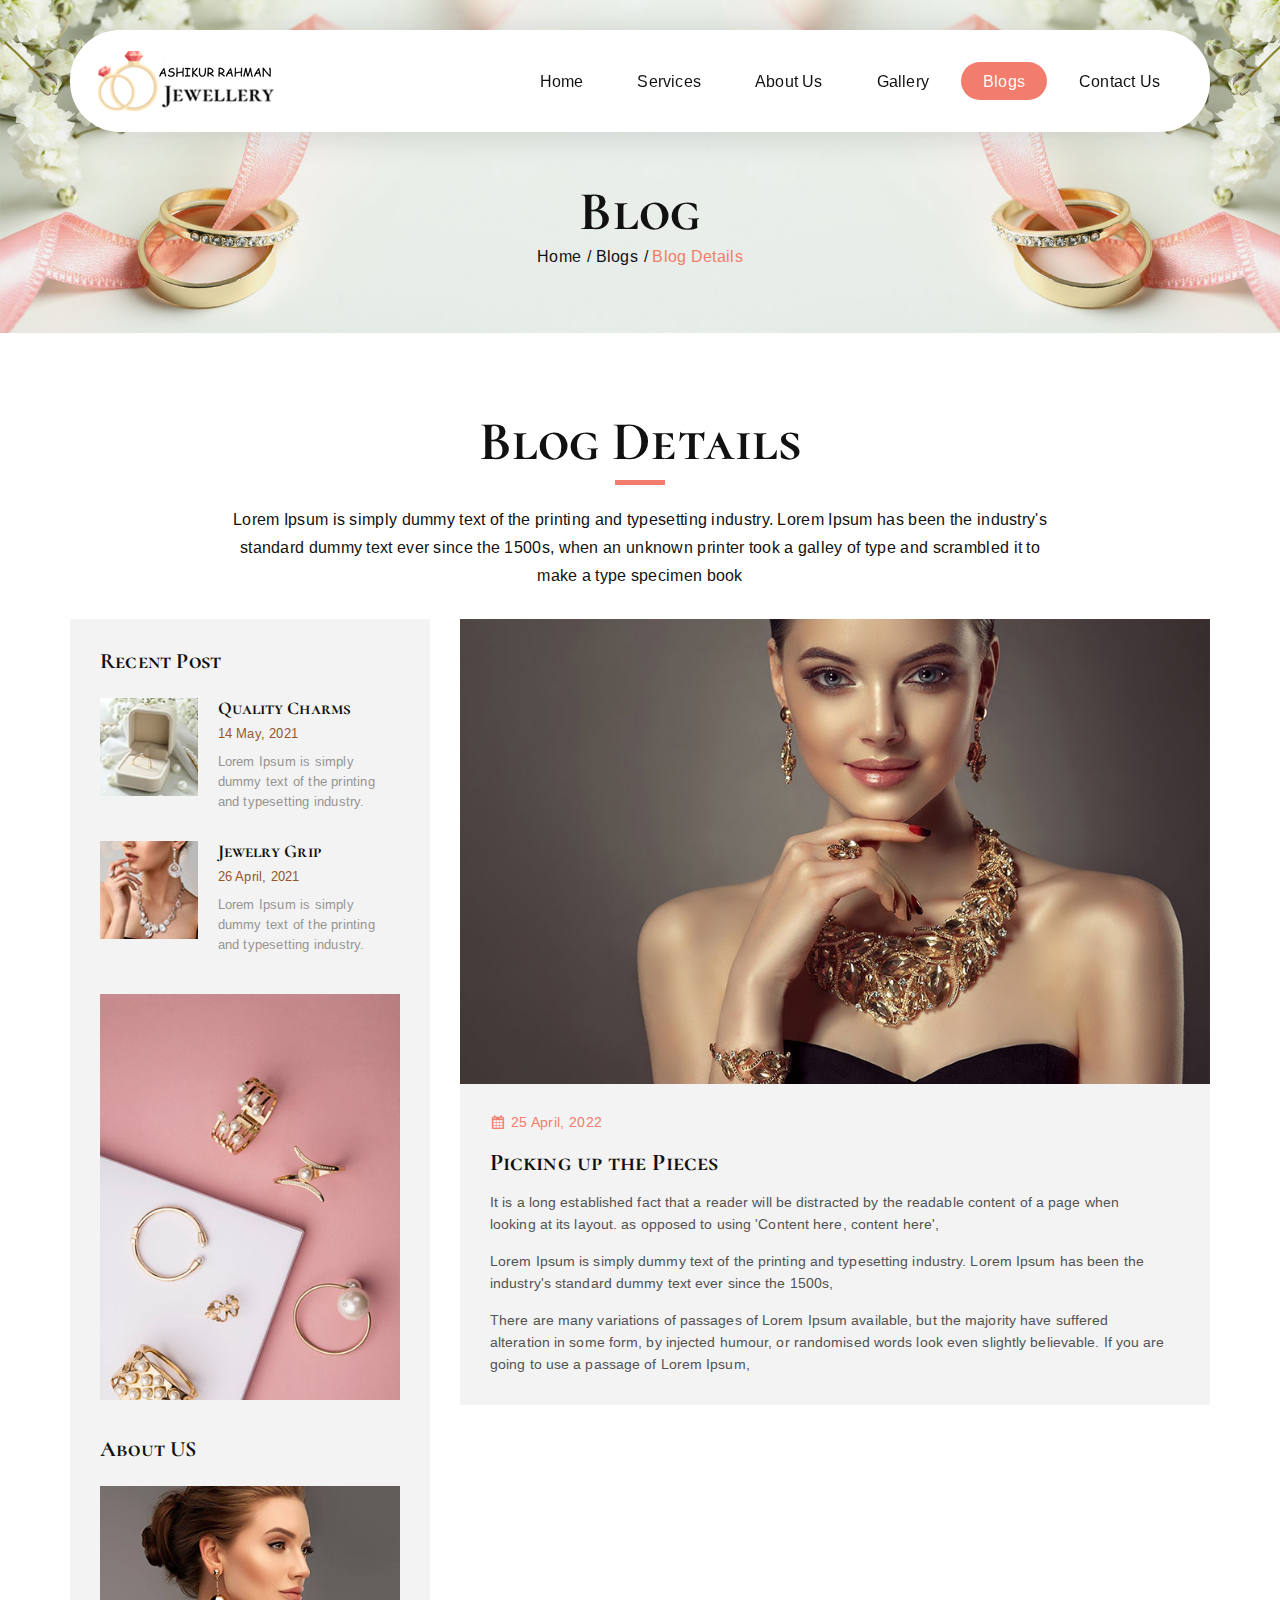
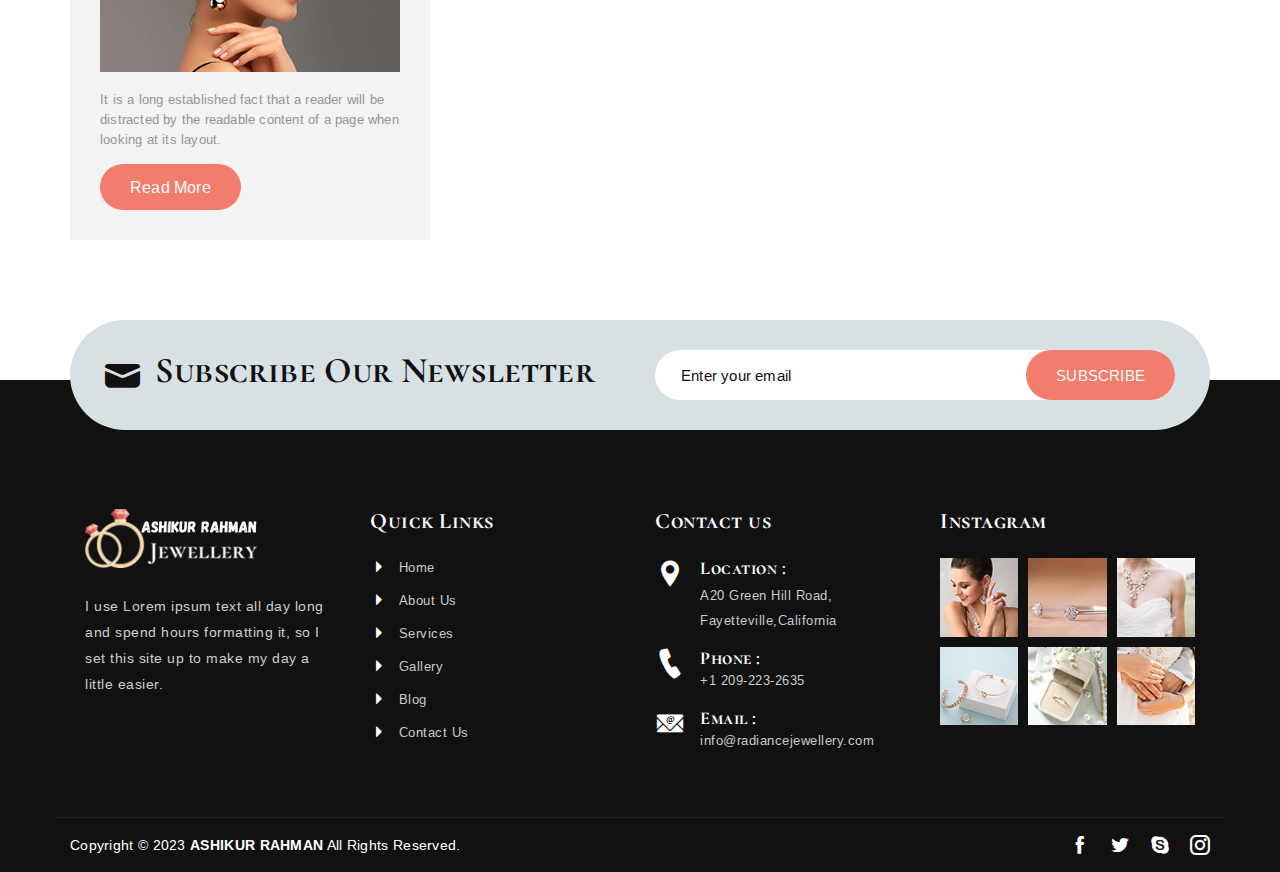
<file: blog-details1.html>
<!DOCTYPE html>
<html lang="en">

<head>
    <meta charset="UTF-8">
    <meta http-equiv="X-UA-Compatible" content="IE=edge">
    <meta name="viewport" content="width=device-width, initial-scale=1.0">

    <!-- FAV ICON -->
    <link rel="icon" href="images/fav-icon.png">

    <!-- WEB TITLE -->
    <title>Radiance Jewellery</title>

    <!-- BOOTSTRAP CSS -->
    <link rel="stylesheet" href="css/bootstrap.min.css">

    <!-- ICOFONT CSS -->
    <link rel="stylesheet" href="css/icofont.min.css">

    <!-- ARIMO FONTS -->
    <link href="https://fonts.googleapis.com/css2?family=Arimo:wght@400;500;600;700&amp;display=swap" rel="stylesheet"> 

    <!-- DANCING SCRIPT FONTS -->
    <link href="https://fonts.googleapis.com/css2?family=Dancing+Script:wght@400;500;600;700&amp;display=swap" rel="stylesheet">

    <!-- CORMORANT SC SCRIPT FONTS -->
    <link href="https://fonts.googleapis.com/css2?family=Cormorant+SC:wght@300;400;500;600;700&amp;display=swap" rel="stylesheet">

    <!-- CAIRO FONTS -->
    <link href="https://fonts.googleapis.com/css2?family=Cairo:wght@200;300;400;500;600;800;900&amp;display=swap" rel="stylesheet"> 

    <!-- SATISFY FONTS -->
    <link href="https://fonts.googleapis.com/css2?family=Satisfy&amp;display=swap" rel="stylesheet">

    <!-- CUSTOM CSS -->
    <link rel="stylesheet" href="css/style.css">

</head>

<body>

    <!-- BACK TO TOP -->
    <a href="javascript:" id="return-to-top">
        <i class="icofont-rounded-up"></i>
    </a>

    <!-- =============== NAVBAR SECTION =============== -->
    <header id="tb-header">
        <div class="container">
            <nav class="navbar navbar-expand-lg">
                <a class="navbar-brand" href="index.html">
                    <img src="images/logo.png" alt="logo" class="img-fluid">
                </a>
                <button class="navbar-toggler" type="button" data-bs-toggle="collapse"
                    data-bs-target="#navbarSupportedContent" aria-controls="navbarSupportedContent"
                    aria-expanded="false" aria-label="Toggle navigation">
                    <span class="icon-bar"></span>
                    <span class="icon-bar"></span>
                    <span class="icon-bar"></span>
                </button>
                <div class="collapse navbar-collapse" id="navbarSupportedContent">
                    <ul class="navbar-nav align-items-center">
                        <li class="nav-item">
                            <a class="nav-link" aria-current="page" href="index.html">Home</a>
                        </li>
                        <li class="nav-item">
                            <a class="nav-link" href="services.html">services</a>
                        </li>
                        <li class="nav-item">
                            <a class="nav-link" href="about-us.html">about us</a>
                        </li>
                        <li class="nav-item">
                            <a class="nav-link" href="gallery.html">gallery</a>
                        </li>
                        <li class="nav-item">
                            <a class="nav-link active" href="blog-list.html">blogs</a>
                        </li>
                        <li class="nav-item">
                            <a class="nav-link tb-contact-link" href="contact.html">contact us</a>
                        </li>
                    </ul>
                </div>
            </nav>
        </div>
    </header>

    <!-- =============== BREAD CRUMB SECTION =============== -->
    <div class="tb-bread-crumb-section">
        <img src="images/bread-crumb-img.jpg" alt="bread-crumb-img" class="img-fluid">
        <div class="tb-bread-crumb-content">
            <h1 class="tb-bread-crumb-title">Blog</h1>
            <div class="tb-page-link">
                <a href="index.html" class="tb-other-page-link">home</a>
                <a href="blog-list.html" class="tb-other-page-link">blogs</a>
                <p class="tb-page-link">blog details</p>
            </div>
        </div>
    </div>

    <!-- =============== BLOG DETAILS SECTION =============== -->
    <div class="tb-blog-list-section">
        <div class="container">
            <h2 class="tb-blog-list-section-title">Blog Details</h2>
            <p class="tb-blog-list-section-detail">Lorem Ipsum is simply dummy text of the printing and typesetting
                industry. Lorem Ipsum has been the industry's standard dummy text ever since the 1500s, when an
                unknown printer took a galley of type and scrambled it to make a type specimen book</p>
            <div class="tb-blog-list-section-content">
                <div class="row">
                    <div class="col-md-4 tb-blog-list-section-card-col order-md-1 order-2">
                        <div class="tb-blog-list-section-card1">
                            <div class="tb-recent-post-section">
                                <h5 class="tb-recent-post-title">Recent Post</h5>
                                <div class="tb-recent-post-cards-section">
                                    <div class="tb-recent-post-card tb-card1">
                                        <div class="tb-recent-post-img">
                                            <img src="images/blog-list-recent-post-img-1.jpg" alt="recent-post-img"
                                                class="img-fluid">
                                        </div>
                                        <div class="tb-recent-post-card-content">
                                            <h6 class="tb-recent-post-card-title">Quality Charms</h6>
                                            <div class="tb-post-date">14 May, 2021</div>
                                            <p class="tb-post-detail">Lorem Ipsum is simply dummy text of the printing
                                                and
                                                typesetting industry.</p>
                                        </div>
                                    </div>
                                    <div class="tb-recent-post-card tb-card2">
                                        <div class="tb-recent-post-img">
                                            <img src="images/blog-list-recent-post-img-2.jpg" alt="recent-post-img"
                                                class="img-fluid">
                                        </div>
                                        <div class="tb-recent-post-card-content">
                                            <h6 class="tb-recent-post-card-title">Jewelry Grip</h6>
                                            <div class="tb-post-date">26 April, 2021</div>
                                            <p class="tb-post-detail">Lorem Ipsum is simply dummy text of the printing
                                                and
                                                typesetting industry.</p>
                                        </div>
                                    </div>
                                </div>
                            </div>
                            <div class="tb-blog-list-card-img">
                                <img src="images/blog-list-recent-post-img.jpg" alt="recent-post-img" class="img-fluid">
                            </div>
                            <div class="tb-about-us-section">
                                <h5 class="tb-about-us-title">About US</h5>
                                <div class="tb-about-us-img">
                                    <img src="images/blog-list-about-us-img.jpg" alt="about-us-img" class="img-fluid">
                                </div>
                                <p class="tb-about-us-detail">It is a long established fact that a reader will be
                                    distracted by the
                                    readable content of a page when looking at its layout.</p>
                                <a href="about-us.html" class="tb-common-btn">read more</a>
                            </div>
                        </div>
                    </div>
                    <div class="col-md-8 tb-blog-list-section-card-col order-md-2 order-1">
                        <div class="tb-blog-detail-section-card">
                            <div class="tb-blog-card">
                                <div class="tb-blog-card-img">
                                    <img src="images/blog-details1-card-img.jpg" alt="blog-details-card-img"
                                        class="img-fluid">
                                </div>
                                <div class="tb-blog-card-content">
                                    <div class="tb-blog-date">
                                        <i class="icofont-ui-calendar"></i>
                                        <span>25 April, 2022</span>
                                    </div>
                                    <h3 class="tb-blog-title">Picking up the Pieces</h3>
                                    <p class="tb-blog-detail">It is a long established fact that a reader will be
                                        distracted by the readable content of a page when looking at its layout. as
                                        opposed to using 'Content here, content here',</p>
                                    <p class="tb-blog-detail">Lorem Ipsum is simply dummy text of the printing and
                                        typesetting industry. Lorem Ipsum has been the industry's standard dummy text
                                        ever since the 1500s, </p>
                                    <p class="tb-blog-detail tb-last-paragraph">There are many variations of passages of
                                        Lorem Ipsum available, but the majority have suffered alteration in some form,
                                        by injected humour, or randomised words look even slightly believable. If you
                                        are going to use a passage of Lorem Ipsum,</p>
                                </div>
                            </div>
                        </div>
                    </div>
                </div>
            </div>
        </div>
    </div>

    <!-- =============== EMAIL SECTION =============== -->
    <div id="tb-email">
        <div class="tb-email-section">
            <div class="container">
                <div class="tb-email-bg">
                    <div class="row">
                        <div class="col-lg-6 align-self-center">
                            <div class="tb-email-content">
                                <i class="icofont-ui-message"></i>
                                <h3 class="tb-email-section-title">Subscribe Our Newsletter</h3>
                            </div>
                        </div>
                        <div class="col-lg-6 align-self-center">
                            <form class="tb-input-box">
                                <input type="email" placeholder="Enter your email" required>
                                <button type="submit" class="tb-common-btn">
                                    <span>Subscribe</span>
                                    <i class="icofont-paper-plane"></i>
                                </button>
                            </form>
                        </div>
                    </div>
                </div>
            </div>
        </div>
    </div>

    <!-- =============== FOOTER SECTION =============== -->
    <footer id="tb-footer">
        <div class="tb-section-padding">
            <div class="tb-footer-section">
                <div class="container">
                    <div class="row tb-footer-content">
                        <div class="col-lg-3">
                            <a href="index.html" class="tb-footer-logo">
                                <img src="images/footer-logo.png" alt="logo" class="img-fluid">
                            </a>
                            <p class="tb-footer-content-detail">I use Lorem ipsum text all day long and spend hours
                                formatting
                                it, so I set this site up
                                to
                                make my day a little easier.</p>
                        </div>
                        <div class="col-lg-3 tb-footer-toggle-menu">
                            <div class="tb-footer-section-title">
                                <h5>Quick Links</h5>
                            </div>
                            <ul class="tb-footer-section-body">
                                <li><a href="index.html"><i class="icofont-caret-right"></i>home</a></li>
                                <li><a href="about-us.html"><i class="icofont-caret-right"></i>About Us</a></li>
                                <li><a href="services.html"><i class="icofont-caret-right"></i>Services</a></li>
                                <li><a href="gallery.html"><i class="icofont-caret-right"></i>Gallery</a></li>
                                <li><a href="blog-list.html"><i class="icofont-caret-right"></i>Blog</a></li>
                                <li><a href="contact.html"><i class="icofont-caret-right"></i>Contact Us</a></li>
                            </ul>
                        </div>
                        <div class="col-lg-3 tb-footer-toggle-menu">
                            <div class="tb-footer-section-title">
                                <h5>Contact us</h5>
                            </div>
                            <div class="tb-footer-section-body">
                                <div class="tb-footer-detail">
                                    <i class="icofont-location-pin"></i>
                                    <div class="tb-footer-detail-content">
                                        <div class="tb-footer-detail-title">Location :</div>
                                        <p>A20 Green Hill Road, Fayetteville,California</p>
                                    </div>
                                </div>
                                <div class="tb-footer-detail">
                                    <i class="icofont-ui-call"></i>
                                    <div class="tb-footer-detail-content">
                                        <div class="tb-footer-detail-title">Phone :</div>
                                        <a href="tel:+1209-223-2635">+1 209-223-2635</a>
                                    </div>
                                </div>
                                <div class="tb-footer-detail">
                                    <i class="icofont-email"></i>
                                    <div class="tb-footer-detail-content">
                                        <div class="tb-footer-detail-title">Email :</div>
                                        <a href="mailto:info@radiancejewellery.com">info@radiancejewellery.com</a>
                                    </div>
                                </div>
                            </div>
                        </div>
                        <div class="col-lg-3 tb-footer-toggle-menu">
                            <div class="tb-footer-section-title">
                                <h5>Instagram</h5>
                            </div>
                            <div class="tb-footer-section-body">
                                <div class="tb-footer-img-section">
                                    <a href="#" class="tb-footer-img">
                                        <img src="images/footer-img-1.jpg" alt="footer-img" class="img-fluid">
                                        <div class="tb-instagram-icon">
                                            <i class="icofont-instagram"></i>
                                        </div>
                                    </a>
                                    <a href="#" class="tb-footer-img">
                                        <img src="images/footer-img-2.jpg" alt="footer-img" class="img-fluid">
                                        <div class="tb-instagram-icon">
                                            <i class="icofont-instagram"></i>
                                        </div>
                                    </a>
                                    <a href="#" class="tb-footer-img">
                                        <img src="images/footer-img-3.jpg" alt="footer-img" class="img-fluid">
                                        <div class="tb-instagram-icon">
                                            <i class="icofont-instagram"></i>
                                        </div>
                                    </a>
                                </div>
                                <div class="tb-footer-img-section">
                                    <a href="#" class="tb-footer-img">
                                        <img src="images/footer-img-4.jpg" alt="footer-img" class="img-fluid">
                                        <div class="tb-instagram-icon">
                                            <i class="icofont-instagram"></i>
                                        </div>
                                    </a>
                                    <a href="#" class="tb-footer-img">
                                        <img src="images/footer-img-5.jpg" alt="footer-img" class="img-fluid">
                                        <div class="tb-instagram-icon">
                                            <i class="icofont-instagram"></i>
                                        </div>
                                    </a>
                                    <a href="#" class="tb-footer-img">
                                        <img src="images/footer-img-6.jpg" alt="footer-img" class="img-fluid">
                                        <div class="tb-instagram-icon">
                                            <i class="icofont-instagram"></i>
                                        </div>
                                    </a>
                                </div>
                            </div>
                        </div>
                    </div>
                </div>
                <div class="container">
                    <div class="tb-footer-bottom-section row">
                        <div class="col-lg-8 align-self-center">
                            <p class="tb-copy-right-text">Copyright © 2023 <a href="#">ASHIKUR RAHMAN</a> All
                                Rights
                                Reserved.</p>
                        </div>
                        <div class="col-lg-4 align-self-center">
                            <div class="tb-footer-social-icon">
                                <a href="#">
                                    <i class="icofont-facebook"></i>
                                </a>
                                <a href="#">
                                    <i class="icofont-twitter"></i>
                                </a>
                                <a href="#">
                                    <i class="icofont-skype"></i>
                                </a>
                                <a href="#">
                                    <i class="icofont-instagram"></i>
                                </a>
                            </div>
                        </div>
                    </div>
                </div>
            </div>
        </div>
    </footer>


    <!-- JQUERY JS -->
    <script src="js/jquery.js"></script>

    <!-- BOOTSTRAP JS -->
    <script src="js/bootstrap.bundle.min.js"></script>

    <!-- CUSTOM JS -->
    <script src="js/script.js"></script>


</body>
</html>
</file>
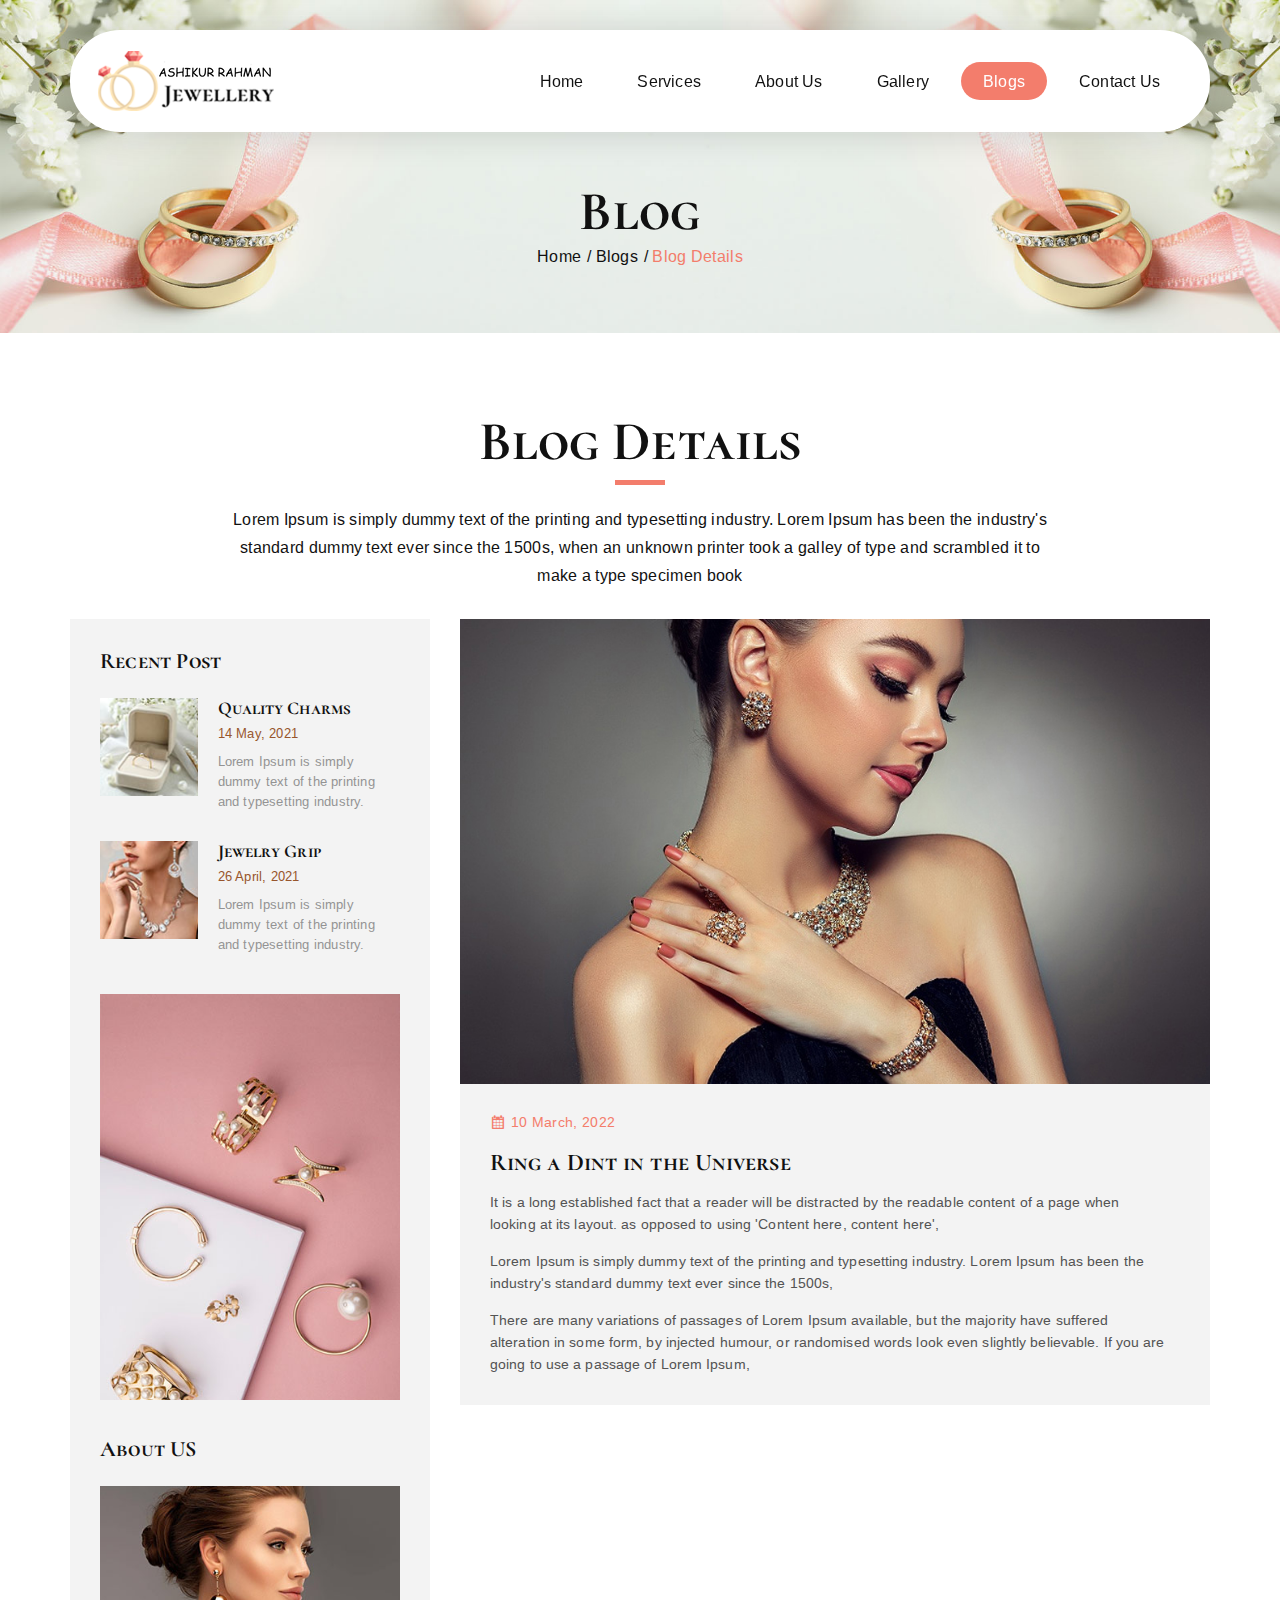
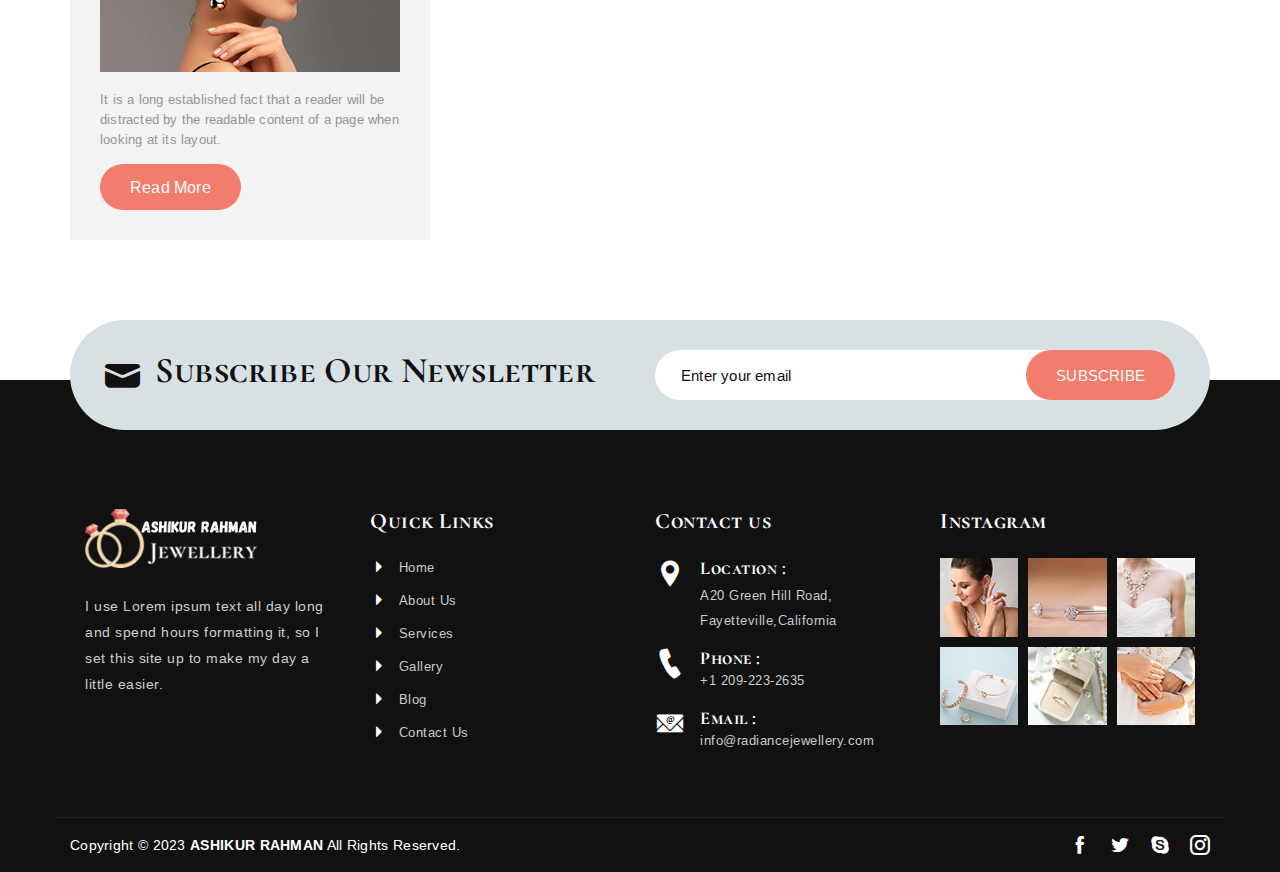
<file: blog-details2.html>
<!DOCTYPE html>
<html lang="en">
<head>
    <meta charset="UTF-8">
    <meta http-equiv="X-UA-Compatible" content="IE=edge">
    <meta name="viewport" content="width=device-width, initial-scale=1.0">

    <!-- FAV ICON -->
    <link rel="icon" href="images/fav-icon.png">

    <!-- WEB TITLE -->
    <title>Radiance Jewellery</title>

    <!-- BOOTSTRAP CSS -->
    <link rel="stylesheet" href="css/bootstrap.min.css">

    <!-- ICOFONT CSS -->
    <link rel="stylesheet" href="css/icofont.min.css">

    <!-- ARIMO FONTS -->
    <link href="https://fonts.googleapis.com/css2?family=Arimo:wght@400;500;600;700&amp;display=swap" rel="stylesheet"> 

    <!-- DANCING SCRIPT FONTS -->
    <link href="https://fonts.googleapis.com/css2?family=Dancing+Script:wght@400;500;600;700&amp;display=swap" rel="stylesheet">

    <!-- CORMORANT SC SCRIPT FONTS -->
    <link href="https://fonts.googleapis.com/css2?family=Cormorant+SC:wght@300;400;500;600;700&amp;display=swap" rel="stylesheet">

    <!-- CAIRO FONTS -->
    <link href="https://fonts.googleapis.com/css2?family=Cairo:wght@200;300;400;500;600;800;900&amp;display=swap" rel="stylesheet"> 

    <!-- SATISFY FONTS -->
    <link href="https://fonts.googleapis.com/css2?family=Satisfy&amp;display=swap" rel="stylesheet">

    <!-- CUSTOM CSS -->
    <link rel="stylesheet" href="css/style.css">

</head>

<body>

    <!-- BACK TO TOP -->
    <a href="javascript:" id="return-to-top">
        <i class="icofont-rounded-up"></i>
    </a>

    <!-- =============== NAVBAR SECTION =============== -->
    <header id="tb-header">
        <div class="container">
            <nav class="navbar navbar-expand-lg">
                <a class="navbar-brand" href="index.html">
                    <img src="images/logo.png" alt="logo" class="img-fluid">
                </a>
                <button class="navbar-toggler" type="button" data-bs-toggle="collapse"
                    data-bs-target="#navbarSupportedContent" aria-controls="navbarSupportedContent"
                    aria-expanded="false" aria-label="Toggle navigation">
                    <span class="icon-bar"></span>
                    <span class="icon-bar"></span>
                    <span class="icon-bar"></span>
                </button>
                <div class="collapse navbar-collapse" id="navbarSupportedContent">
                    <ul class="navbar-nav align-items-center">
                        <li class="nav-item">
                            <a class="nav-link" aria-current="page" href="index.html">Home</a>
                        </li>
                        <li class="nav-item">
                            <a class="nav-link" href="services.html">services</a>
                        </li>
                        <li class="nav-item">
                            <a class="nav-link" href="about-us.html">about us</a>
                        </li>
                        <li class="nav-item">
                            <a class="nav-link" href="gallery.html">gallery</a>
                        </li>
                        <li class="nav-item">
                            <a class="nav-link active" href="blog-list.html">blogs</a>
                        </li>
                        <li class="nav-item">
                            <a class="nav-link tb-contact-link" href="contact.html">contact us</a>
                        </li>
                    </ul>
                </div>
            </nav>
        </div>
    </header>

    <!-- =============== BREAD CRUMB SECTION =============== -->
    <div class="tb-bread-crumb-section">
        <img src="images/bread-crumb-img.jpg" alt="bread-crumb-img" class="img-fluid">
        <div class="tb-bread-crumb-content">
            <h1 class="tb-bread-crumb-title">Blog</h1>
            <div class="tb-page-link">
                <a href="index.html" class="tb-other-page-link">home</a>
                <a href="blog-list.html" class="tb-other-page-link">blogs</a>
                <p class="tb-page-link">blog details</p>
            </div>
        </div>
    </div>

    <!-- =============== BLOG DETAILS SECTION =============== -->
    <div class="tb-blog-list-section">
        <div class="container">
            <h2 class="tb-blog-list-section-title">Blog Details</h2>
            <p class="tb-blog-list-section-detail">Lorem Ipsum is simply dummy text of the printing and typesetting
                industry. Lorem Ipsum has been the industry's standard dummy text ever since the 1500s, when an
                unknown printer took a galley of type and scrambled it to make a type specimen book</p>
            <div class="tb-blog-list-section-content">
                <div class="row">
                    <div class="col-md-4 tb-blog-list-section-card-col order-md-1 order-2">
                        <div class="tb-blog-list-section-card1">
                            <div class="tb-recent-post-section">
                                <h5 class="tb-recent-post-title">Recent Post</h5>
                                <div class="tb-recent-post-cards-section">
                                    <div class="tb-recent-post-card tb-card1">
                                        <div class="tb-recent-post-img">
                                            <img src="images/blog-list-recent-post-img-1.jpg" alt="recent-post-img"
                                                class="img-fluid">
                                        </div>
                                        <div class="tb-recent-post-card-content">
                                            <h6 class="tb-recent-post-card-title">Quality Charms</h6>
                                            <div class="tb-post-date">14 May, 2021</div>
                                            <p class="tb-post-detail">Lorem Ipsum is simply dummy text of the printing
                                                and
                                                typesetting industry.</p>
                                        </div>
                                    </div>
                                    <div class="tb-recent-post-card tb-card2">
                                        <div class="tb-recent-post-img">
                                            <img src="images/blog-list-recent-post-img-2.jpg" alt="recent-post-img"
                                                class="img-fluid">
                                        </div>
                                        <div class="tb-recent-post-card-content">
                                            <h6 class="tb-recent-post-card-title">Jewelry Grip</h6>
                                            <div class="tb-post-date">26 April, 2021</div>
                                            <p class="tb-post-detail">Lorem Ipsum is simply dummy text of the printing
                                                and
                                                typesetting industry.</p>
                                        </div>
                                    </div>
                                </div>
                            </div>
                            <div class="tb-blog-list-card-img">
                                <img src="images/blog-list-recent-post-img.jpg" alt="recent-post-img" class="img-fluid">
                            </div>
                            <div class="tb-about-us-section">
                                <h5 class="tb-about-us-title">About US</h5>
                                <div class="tb-about-us-img">
                                    <img src="images/blog-list-about-us-img.jpg" alt="about-us-img" class="img-fluid">
                                </div>
                                <p class="tb-about-us-detail">It is a long established fact that a reader will be
                                    distracted by the
                                    readable content of a page when looking at its layout.</p>
                                <a href="about-us.html" class="tb-common-btn">read more</a>
                            </div>
                        </div>
                    </div>
                    <div class="col-md-8 tb-blog-list-section-card-col order-md-2 order-1">
                        <div class="tb-blog-detail-section-card">
                            <div class="tb-blog-card">
                                <div class="tb-blog-card-img">
                                    <img src="images/blog-details2-card-img.jpg" alt="blog-details-card-img"
                                        class="img-fluid">
                                </div>
                                <div class="tb-blog-card-content">
                                    <div class="tb-blog-date">
                                        <i class="icofont-ui-calendar"></i>
                                        <span>10 March, 2022</span>
                                    </div>
                                    <h3 class="tb-blog-title">Ring a Dint in the Universe</h3>
                                    <p class="tb-blog-detail">It is a long established fact that a reader will be
                                        distracted by the readable content of a page when looking at its layout. as
                                        opposed to using 'Content here, content here',</p>
                                    <p class="tb-blog-detail">Lorem Ipsum is simply dummy text of the printing and
                                        typesetting industry. Lorem Ipsum has been the industry's standard dummy text
                                        ever since the 1500s, </p>
                                    <p class="tb-blog-detail tb-last-paragraph">There are many variations of passages of
                                        Lorem Ipsum available, but the majority have suffered alteration in some form,
                                        by injected humour, or randomised words look even slightly believable. If you
                                        are going to use a passage of Lorem Ipsum,</p>
                                </div>
                            </div>
                        </div>
                    </div>
                </div>
            </div>
        </div>
    </div>

    <!-- =============== EMAIL SECTION =============== -->
    <div id="tb-email">
        <div class="tb-email-section">
            <div class="container">
                <div class="tb-email-bg">
                    <div class="row">
                        <div class="col-lg-6 align-self-center">
                            <div class="tb-email-content">
                                <i class="icofont-ui-message"></i>
                                <h3 class="tb-email-section-title">Subscribe Our Newsletter</h3>
                            </div>
                        </div>
                        <div class="col-lg-6 align-self-center">
                            <form class="tb-input-box">
                                <input type="email" placeholder="Enter your email" required>
                                <button type="submit" class="tb-common-btn">
                                    <span>Subscribe</span>
                                    <i class="icofont-paper-plane"></i>
                                </button>
                            </form>
                        </div>
                    </div>
                </div>
            </div>
        </div>
    </div>

    <!-- =============== FOOTER SECTION =============== -->
    <footer id="tb-footer">
        <div class="tb-section-padding">
            <div class="tb-footer-section">
                <div class="container">
                    <div class="row tb-footer-content">
                        <div class="col-lg-3">
                            <a href="index.html" class="tb-footer-logo">
                                <img src="images/footer-logo.png" alt="logo" class="img-fluid">
                            </a>
                            <p class="tb-footer-content-detail">I use Lorem ipsum text all day long and spend hours
                                formatting
                                it, so I set this site up
                                to
                                make my day a little easier.</p>
                        </div>
                        <div class="col-lg-3 tb-footer-toggle-menu">
                            <div class="tb-footer-section-title">
                                <h5>Quick Links</h5>
                            </div>
                            <ul class="tb-footer-section-body">
                                <li><a href="index.html"><i class="icofont-caret-right"></i>home</a></li>
                                <li><a href="about-us.html"><i class="icofont-caret-right"></i>About Us</a></li>
                                <li><a href="services.html"><i class="icofont-caret-right"></i>Services</a></li>
                                <li><a href="gallery.html"><i class="icofont-caret-right"></i>Gallery</a></li>
                                <li><a href="blog-list.html"><i class="icofont-caret-right"></i>Blog</a></li>
                                <li><a href="contact.html"><i class="icofont-caret-right"></i>Contact Us</a></li>
                            </ul>
                        </div>
                        <div class="col-lg-3 tb-footer-toggle-menu">
                            <div class="tb-footer-section-title">
                                <h5>Contact us</h5>
                            </div>
                            <div class="tb-footer-section-body">
                                <div class="tb-footer-detail">
                                    <i class="icofont-location-pin"></i>
                                    <div class="tb-footer-detail-content">
                                        <div class="tb-footer-detail-title">Location :</div>
                                        <p>A20 Green Hill Road, Fayetteville,California</p>
                                    </div>
                                </div>
                                <div class="tb-footer-detail">
                                    <i class="icofont-ui-call"></i>
                                    <div class="tb-footer-detail-content">
                                        <div class="tb-footer-detail-title">Phone :</div>
                                        <a href="tel:+1209-223-2635">+1 209-223-2635</a>
                                    </div>
                                </div>
                                <div class="tb-footer-detail">
                                    <i class="icofont-email"></i>
                                    <div class="tb-footer-detail-content">
                                        <div class="tb-footer-detail-title">Email :</div>
                                        <a href="mailto:info@radiancejewellery.com">info@radiancejewellery.com</a>
                                    </div>
                                </div>
                            </div>
                        </div>
                        <div class="col-lg-3 tb-footer-toggle-menu">
                            <div class="tb-footer-section-title">
                                <h5>Instagram</h5>
                            </div>
                            <div class="tb-footer-section-body">
                                <div class="tb-footer-img-section">
                                    <a href="#" class="tb-footer-img">
                                        <img src="images/footer-img-1.jpg" alt="footer-img" class="img-fluid">
                                        <div class="tb-instagram-icon">
                                            <i class="icofont-instagram"></i>
                                        </div>
                                    </a>
                                    <a href="#" class="tb-footer-img">
                                        <img src="images/footer-img-2.jpg" alt="footer-img" class="img-fluid">
                                        <div class="tb-instagram-icon">
                                            <i class="icofont-instagram"></i>
                                        </div>
                                    </a>
                                    <a href="#" class="tb-footer-img">
                                        <img src="images/footer-img-3.jpg" alt="footer-img" class="img-fluid">
                                        <div class="tb-instagram-icon">
                                            <i class="icofont-instagram"></i>
                                        </div>
                                    </a>
                                </div>
                                <div class="tb-footer-img-section">
                                    <a href="#" class="tb-footer-img">
                                        <img src="images/footer-img-4.jpg" alt="footer-img" class="img-fluid">
                                        <div class="tb-instagram-icon">
                                            <i class="icofont-instagram"></i>
                                        </div>
                                    </a>
                                    <a href="#" class="tb-footer-img">
                                        <img src="images/footer-img-5.jpg" alt="footer-img" class="img-fluid">
                                        <div class="tb-instagram-icon">
                                            <i class="icofont-instagram"></i>
                                        </div>
                                    </a>
                                    <a href="#" class="tb-footer-img">
                                        <img src="images/footer-img-6.jpg" alt="footer-img" class="img-fluid">
                                        <div class="tb-instagram-icon">
                                            <i class="icofont-instagram"></i>
                                        </div>
                                    </a>
                                </div>
                            </div>
                        </div>
                    </div>
                </div>
                <div class="container">
                    <div class="tb-footer-bottom-section row">
                        <div class="col-lg-8 align-self-center">
                            <p class="tb-copy-right-text">Copyright © 2023 <a href="#">ASHIKUR RAHMAN</a> All
                                Rights
                                Reserved.</p>
                        </div>
                        <div class="col-lg-4 align-self-center">
                            <div class="tb-footer-social-icon">
                                <a href="#">
                                    <i class="icofont-facebook"></i>
                                </a>
                                <a href="#">
                                    <i class="icofont-twitter"></i>
                                </a>
                                <a href="#">
                                    <i class="icofont-skype"></i>
                                </a>
                                <a href="#">
                                    <i class="icofont-instagram"></i>
                                </a>
                            </div>
                        </div>
                    </div>
                </div>
            </div>
        </div>
    </footer>


    <!-- JQUERY JS -->
    <script src="js/jquery.js"></script>

    <!-- BOOTSTRAP JS -->
    <script src="js/bootstrap.bundle.min.js"></script>

    <!-- CUSTOM JS -->
    <script src="js/script.js"></script>


</body>
</html>
</file>
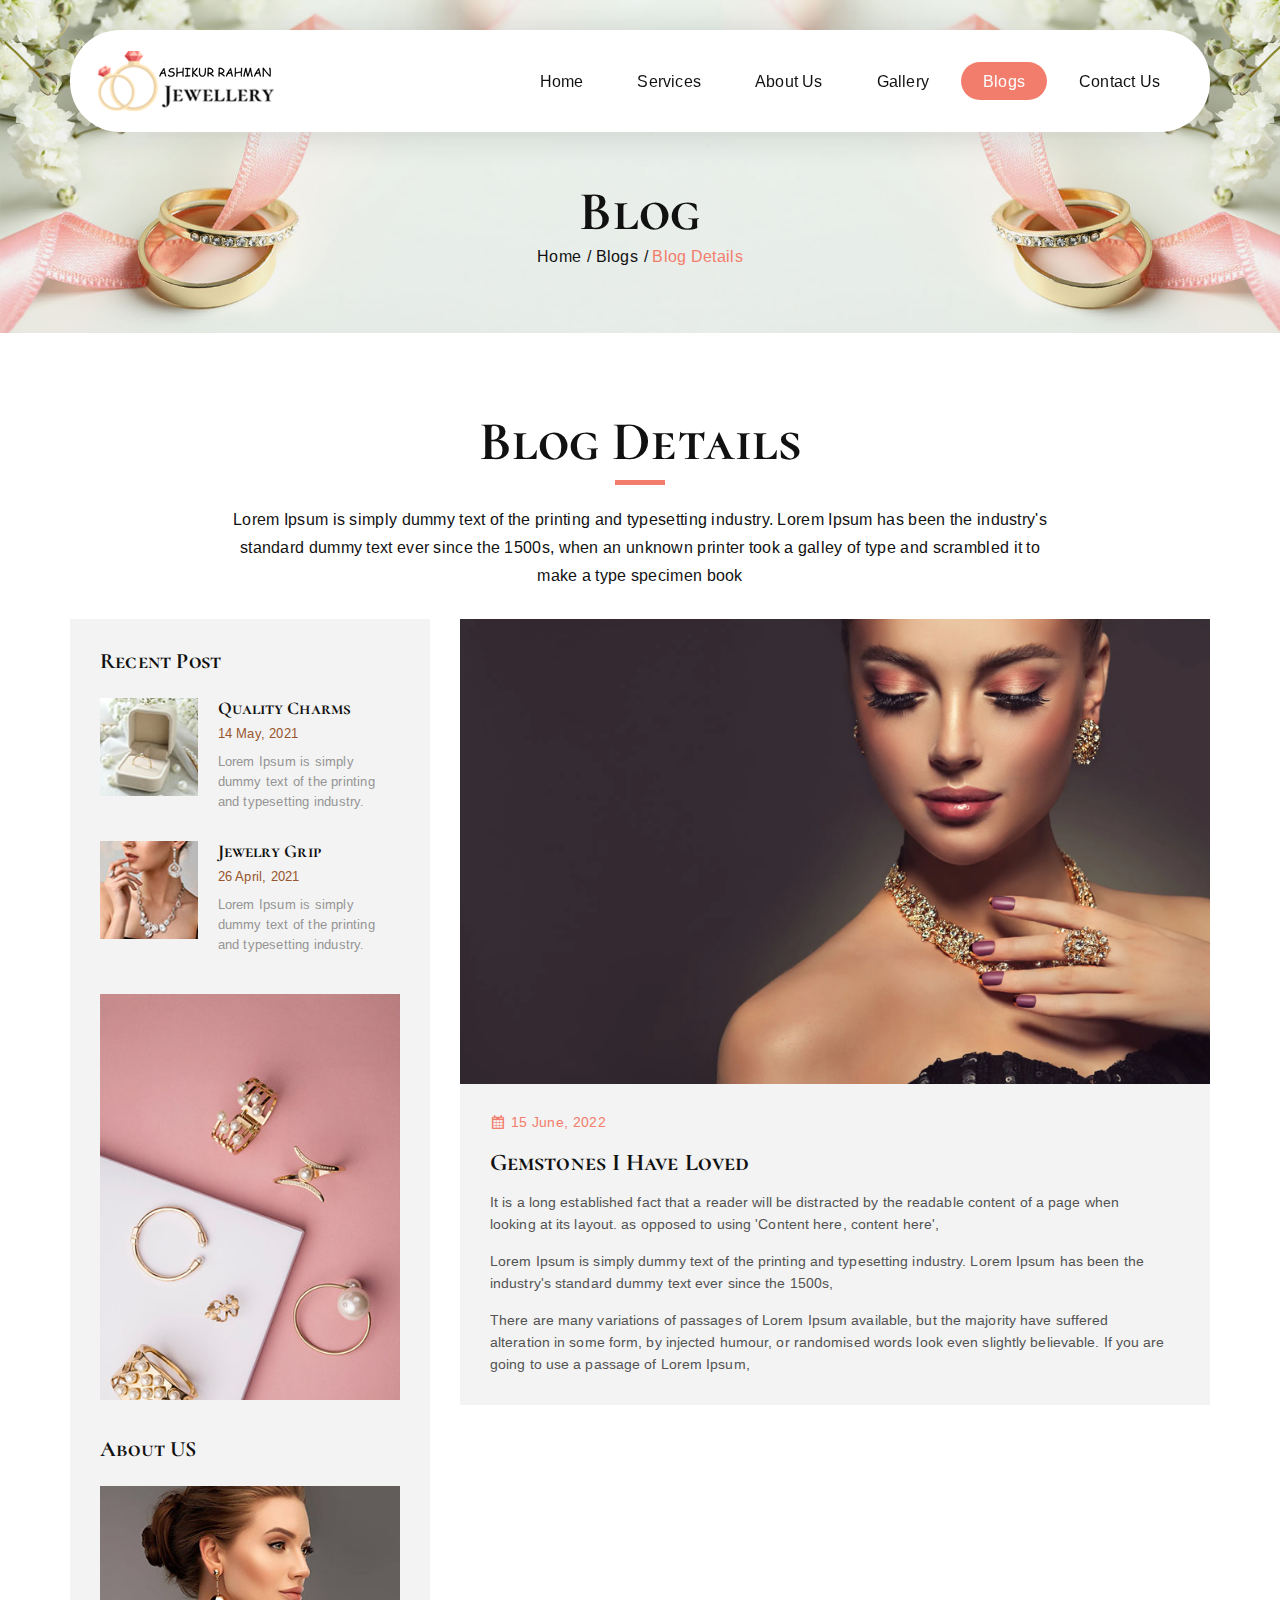
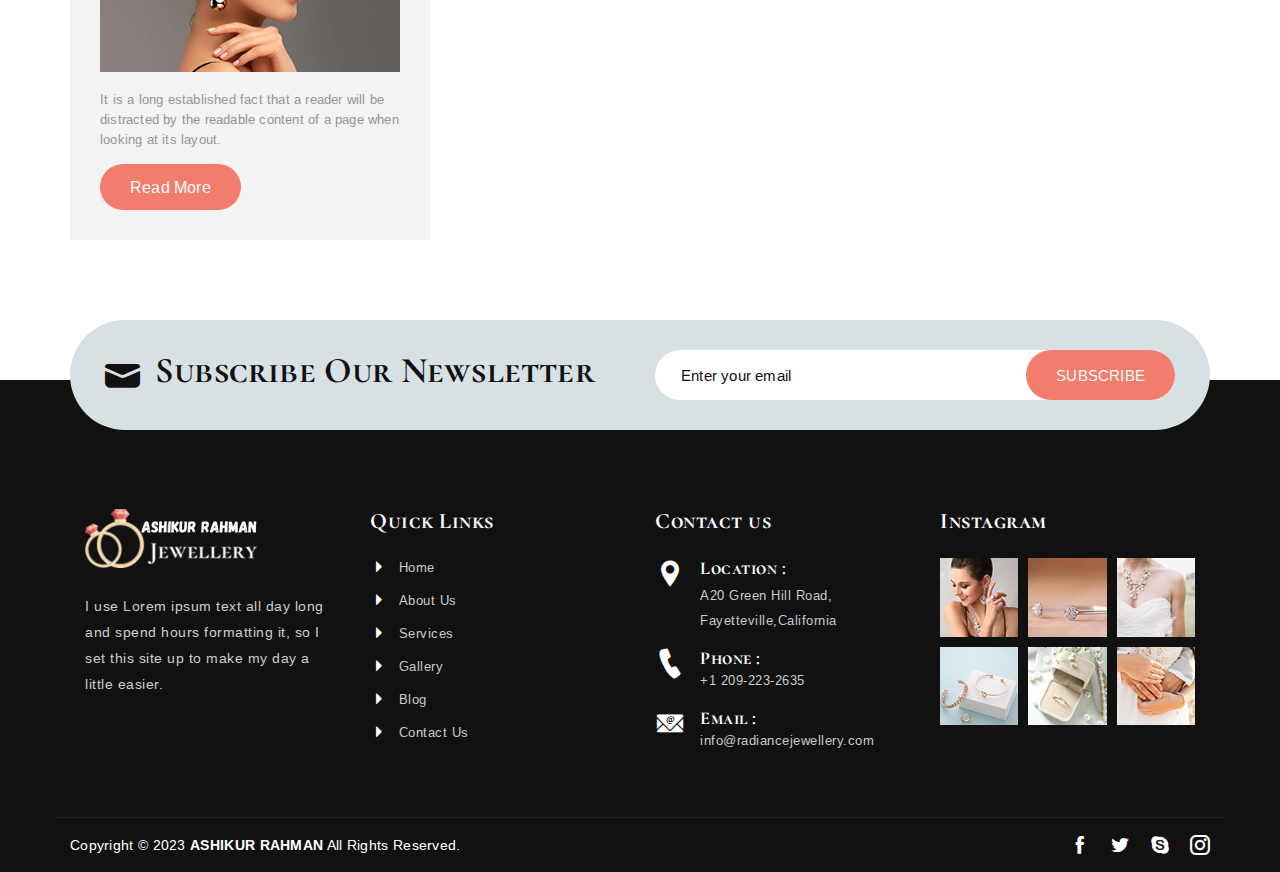
<file: blog-details3.html>
<!DOCTYPE html>
<html lang="en">

<head>
    <meta charset="UTF-8">
    <meta http-equiv="X-UA-Compatible" content="IE=edge">
    <meta name="viewport" content="width=device-width, initial-scale=1.0">

    <!-- FAV ICON -->
    <link rel="icon" href="images/fav-icon.png">

    <!-- WEB TITLE -->
    <title>Radiance Jewellery</title>

    <!-- BOOTSTRAP CSS -->
    <link rel="stylesheet" href="css/bootstrap.min.css">

    <!-- ICOFONT CSS -->
    <link rel="stylesheet" href="css/icofont.min.css">

    <!-- ARIMO FONTS -->
    <link href="https://fonts.googleapis.com/css2?family=Arimo:wght@400;500;600;700&amp;display=swap" rel="stylesheet"> 

    <!-- DANCING SCRIPT FONTS -->
    <link href="https://fonts.googleapis.com/css2?family=Dancing+Script:wght@400;500;600;700&amp;display=swap" rel="stylesheet">

    <!-- CORMORANT SC SCRIPT FONTS -->
    <link href="https://fonts.googleapis.com/css2?family=Cormorant+SC:wght@300;400;500;600;700&amp;display=swap" rel="stylesheet">

    <!-- CAIRO FONTS -->
    <link href="https://fonts.googleapis.com/css2?family=Cairo:wght@200;300;400;500;600;800;900&amp;display=swap" rel="stylesheet"> 

    <!-- SATISFY FONTS -->
    <link href="https://fonts.googleapis.com/css2?family=Satisfy&amp;display=swap" rel="stylesheet">

    <!-- CUSTOM CSS -->
    <link rel="stylesheet" href="css/style.css">

</head>

<body>

    <!-- BACK TO TOP -->
    <a href="javascript:" id="return-to-top">
        <i class="icofont-rounded-up"></i>
    </a>

    <!-- =============== NAVBAR SECTION =============== -->
    <header id="tb-header">
        <div class="container">
            <nav class="navbar navbar-expand-lg">
                <a class="navbar-brand" href="index.html">
                    <img src="images/logo.png" alt="logo" class="img-fluid">
                </a>
                <button class="navbar-toggler" type="button" data-bs-toggle="collapse"
                    data-bs-target="#navbarSupportedContent" aria-controls="navbarSupportedContent"
                    aria-expanded="false" aria-label="Toggle navigation">
                    <span class="icon-bar"></span>
                    <span class="icon-bar"></span>
                    <span class="icon-bar"></span>
                </button>
                <div class="collapse navbar-collapse" id="navbarSupportedContent">
                    <ul class="navbar-nav align-items-center">
                        <li class="nav-item">
                            <a class="nav-link" aria-current="page" href="index.html">Home</a>
                        </li>
                        <li class="nav-item">
                            <a class="nav-link" href="services.html">services</a>
                        </li>
                        <li class="nav-item">
                            <a class="nav-link" href="about-us.html">about us</a>
                        </li>
                        <li class="nav-item">
                            <a class="nav-link" href="gallery.html">gallery</a>
                        </li>
                        <li class="nav-item">
                            <a class="nav-link active" href="blog-list.html">blogs</a>
                        </li>
                        <li class="nav-item">
                            <a class="nav-link tb-contact-link" href="contact.html">contact us</a>
                        </li>
                    </ul>
                </div>
            </nav>
        </div>
    </header>

    <!-- =============== BREAD CRUMB SECTION =============== -->
    <div class="tb-bread-crumb-section">
        <img src="images/bread-crumb-img.jpg" alt="bread-crumb-img" class="img-fluid">
        <div class="tb-bread-crumb-content">
            <h1 class="tb-bread-crumb-title">Blog</h1>
            <div class="tb-page-link">
                <a href="index.html" class="tb-other-page-link">home</a>
                <a href="blog-list.html" class="tb-other-page-link">blogs</a>
                <p class="tb-page-link">blog details</p>
            </div>
        </div>
    </div>

    <!-- =============== BLOG DETAILS SECTION =============== -->
    <div class="tb-blog-list-section">
        <div class="container">
            <h2 class="tb-blog-list-section-title">Blog Details</h2>
            <p class="tb-blog-list-section-detail">Lorem Ipsum is simply dummy text of the printing and typesetting
                industry. Lorem Ipsum has been the industry's standard dummy text ever since the 1500s, when an
                unknown printer took a galley of type and scrambled it to make a type specimen book</p>
            <div class="tb-blog-list-section-content">
                <div class="row">
                    <div class="col-md-4 tb-blog-list-section-card-col order-md-1 order-2">
                        <div class="tb-blog-list-section-card1">
                            <div class="tb-recent-post-section">
                                <h5 class="tb-recent-post-title">Recent Post</h5>
                                <div class="tb-recent-post-cards-section">
                                    <div class="tb-recent-post-card tb-card1">
                                        <div class="tb-recent-post-img">
                                            <img src="images/blog-list-recent-post-img-1.jpg" alt="recent-post-img"
                                                class="img-fluid">
                                        </div>
                                        <div class="tb-recent-post-card-content">
                                            <h6 class="tb-recent-post-card-title">Quality Charms</h6>
                                            <div class="tb-post-date">14 May, 2021</div>
                                            <p class="tb-post-detail">Lorem Ipsum is simply dummy text of the printing
                                                and
                                                typesetting industry.</p>
                                        </div>
                                    </div>
                                    <div class="tb-recent-post-card tb-card2">
                                        <div class="tb-recent-post-img">
                                            <img src="images/blog-list-recent-post-img-2.jpg" alt="recent-post-img"
                                                class="img-fluid">
                                        </div>
                                        <div class="tb-recent-post-card-content">
                                            <h6 class="tb-recent-post-card-title">Jewelry Grip</h6>
                                            <div class="tb-post-date">26 April, 2021</div>
                                            <p class="tb-post-detail">Lorem Ipsum is simply dummy text of the printing
                                                and
                                                typesetting industry.</p>
                                        </div>
                                    </div>
                                </div>
                            </div>
                            <div class="tb-blog-list-card-img">
                                <img src="images/blog-list-recent-post-img.jpg" alt="recent-post-img" class="img-fluid">
                            </div>
                            <div class="tb-about-us-section">
                                <h5 class="tb-about-us-title">About US</h5>
                                <div class="tb-about-us-img">
                                    <img src="images/blog-list-about-us-img.jpg" alt="about-us-img" class="img-fluid">
                                </div>
                                <p class="tb-about-us-detail">It is a long established fact that a reader will be
                                    distracted by the
                                    readable content of a page when looking at its layout.</p>
                                <a href="about-us.html" class="tb-common-btn">read more</a>
                            </div>
                        </div>
                    </div>
                    <div class="col-md-8 tb-blog-list-section-card-col order-md-2 order-1">
                        <div class="tb-blog-detail-section-card">
                            <div class="tb-blog-card">
                                <div class="tb-blog-card-img">
                                    <img src="images/blog-details3-card-img.jpg" alt="blog-details-card-img"
                                        class="img-fluid">
                                </div>
                                <div class="tb-blog-card-content">
                                    <div class="tb-blog-date">
                                        <i class="icofont-ui-calendar"></i>
                                        <span>15 June, 2022</span>
                                    </div>
                                    <h3 class="tb-blog-title">Gemstones I Have Loved</h3>
                                    <p class="tb-blog-detail">It is a long established fact that a reader will be
                                        distracted by the readable content of a page when looking at its layout. as
                                        opposed to using 'Content here, content here',</p>
                                    <p class="tb-blog-detail">Lorem Ipsum is simply dummy text of the printing and
                                        typesetting industry. Lorem Ipsum has been the industry's standard dummy text
                                        ever since the 1500s, </p>
                                    <p class="tb-blog-detail tb-last-paragraph">There are many variations of passages of
                                        Lorem Ipsum available, but the majority have suffered alteration in some form,
                                        by injected humour, or randomised words look even slightly believable. If you
                                        are going to use a passage of Lorem Ipsum,</p>
                                </div>
                            </div>
                        </div>
                    </div>
                </div>
            </div>
        </div>
    </div>

    <!-- =============== EMAIL SECTION =============== -->
    <div id="tb-email">
        <div class="tb-email-section">
            <div class="container">
                <div class="tb-email-bg">
                    <div class="row">
                        <div class="col-lg-6 align-self-center">
                            <div class="tb-email-content">
                                <i class="icofont-ui-message"></i>
                                <h3 class="tb-email-section-title">Subscribe Our Newsletter</h3>
                            </div>
                        </div>
                        <div class="col-lg-6 align-self-center">
                            <form class="tb-input-box">
                                <input type="email" placeholder="Enter your email" required>
                                <button type="submit" class="tb-common-btn">
                                    <span>Subscribe</span>
                                    <i class="icofont-paper-plane"></i>
                                </button>
                            </form>
                        </div>
                    </div>
                </div>
            </div>
        </div>
    </div>

    <!-- =============== FOOTER SECTION =============== -->
    <footer id="tb-footer">
        <div class="tb-section-padding">
            <div class="tb-footer-section">
                <div class="container">
                    <div class="row tb-footer-content">
                        <div class="col-lg-3">
                            <a href="index.html" class="tb-footer-logo">
                                <img src="images/footer-logo.png" alt="logo" class="img-fluid">
                            </a>
                            <p class="tb-footer-content-detail">I use Lorem ipsum text all day long and spend hours
                                formatting
                                it, so I set this site up
                                to
                                make my day a little easier.</p>
                        </div>
                        <div class="col-lg-3 tb-footer-toggle-menu">
                            <div class="tb-footer-section-title">
                                <h5>Quick Links</h5>
                            </div>
                            <ul class="tb-footer-section-body">
                                <li><a href="index.html"><i class="icofont-caret-right"></i>home</a></li>
                                <li><a href="about-us.html"><i class="icofont-caret-right"></i>About Us</a></li>
                                <li><a href="services.html"><i class="icofont-caret-right"></i>Services</a></li>
                                <li><a href="gallery.html"><i class="icofont-caret-right"></i>Gallery</a></li>
                                <li><a href="blog-list.html"><i class="icofont-caret-right"></i>Blog</a></li>
                                <li><a href="contact.html"><i class="icofont-caret-right"></i>Contact Us</a></li>
                            </ul>
                        </div>
                        <div class="col-lg-3 tb-footer-toggle-menu">
                            <div class="tb-footer-section-title">
                                <h5>Contact us</h5>
                            </div>
                            <div class="tb-footer-section-body">
                                <div class="tb-footer-detail">
                                    <i class="icofont-location-pin"></i>
                                    <div class="tb-footer-detail-content">
                                        <div class="tb-footer-detail-title">Location :</div>
                                        <p>A20 Green Hill Road, Fayetteville,California</p>
                                    </div>
                                </div>
                                <div class="tb-footer-detail">
                                    <i class="icofont-ui-call"></i>
                                    <div class="tb-footer-detail-content">
                                        <div class="tb-footer-detail-title">Phone :</div>
                                        <a href="tel:+1209-223-2635">+1 209-223-2635</a>
                                    </div>
                                </div>
                                <div class="tb-footer-detail">
                                    <i class="icofont-email"></i>
                                    <div class="tb-footer-detail-content">
                                        <div class="tb-footer-detail-title">Email :</div>
                                        <a href="mailto:info@radiancejewellery.com">info@radiancejewellery.com</a>
                                    </div>
                                </div>
                            </div>
                        </div>
                        <div class="col-lg-3 tb-footer-toggle-menu">
                            <div class="tb-footer-section-title">
                                <h5>Instagram</h5>
                            </div>
                            <div class="tb-footer-section-body">
                                <div class="tb-footer-img-section">
                                    <a href="#" class="tb-footer-img">
                                        <img src="images/footer-img-1.jpg" alt="footer-img" class="img-fluid">
                                        <div class="tb-instagram-icon">
                                            <i class="icofont-instagram"></i>
                                        </div>
                                    </a>
                                    <a href="#" class="tb-footer-img">
                                        <img src="images/footer-img-2.jpg" alt="footer-img" class="img-fluid">
                                        <div class="tb-instagram-icon">
                                            <i class="icofont-instagram"></i>
                                        </div>
                                    </a>
                                    <a href="#" class="tb-footer-img">
                                        <img src="images/footer-img-3.jpg" alt="footer-img" class="img-fluid">
                                        <div class="tb-instagram-icon">
                                            <i class="icofont-instagram"></i>
                                        </div>
                                    </a>
                                </div>
                                <div class="tb-footer-img-section">
                                    <a href="#" class="tb-footer-img">
                                        <img src="images/footer-img-4.jpg" alt="footer-img" class="img-fluid">
                                        <div class="tb-instagram-icon">
                                            <i class="icofont-instagram"></i>
                                        </div>
                                    </a>
                                    <a href="#" class="tb-footer-img">
                                        <img src="images/footer-img-5.jpg" alt="footer-img" class="img-fluid">
                                        <div class="tb-instagram-icon">
                                            <i class="icofont-instagram"></i>
                                        </div>
                                    </a>
                                    <a href="#" class="tb-footer-img">
                                        <img src="images/footer-img-6.jpg" alt="footer-img" class="img-fluid">
                                        <div class="tb-instagram-icon">
                                            <i class="icofont-instagram"></i>
                                        </div>
                                    </a>
                                </div>
                            </div>
                        </div>
                    </div>
                </div>
                <div class="container">
                    <div class="tb-footer-bottom-section row">
                        <div class="col-lg-8 align-self-center">
                            <p class="tb-copy-right-text">Copyright © 2023 <a href="#">ASHIKUR RAHMAN</a> All
                                Rights
                                Reserved.</p>
                        </div>
                        <div class="col-lg-4 align-self-center">
                            <div class="tb-footer-social-icon">
                                <a href="#">
                                    <i class="icofont-facebook"></i>
                                </a>
                                <a href="#">
                                    <i class="icofont-twitter"></i>
                                </a>
                                <a href="#">
                                    <i class="icofont-skype"></i>
                                </a>
                                <a href="#">
                                    <i class="icofont-instagram"></i>
                                </a>
                            </div>
                        </div>
                    </div>
                </div>
            </div>
        </div>
    </footer>


    <!-- JQUERY JS -->
    <script src="js/jquery.js"></script>

    <!-- BOOTSTRAP JS -->
    <script src="js/bootstrap.bundle.min.js"></script>

    <!-- CUSTOM JS -->
    <script src="js/script.js"></script>


</body>
</html>
</file>
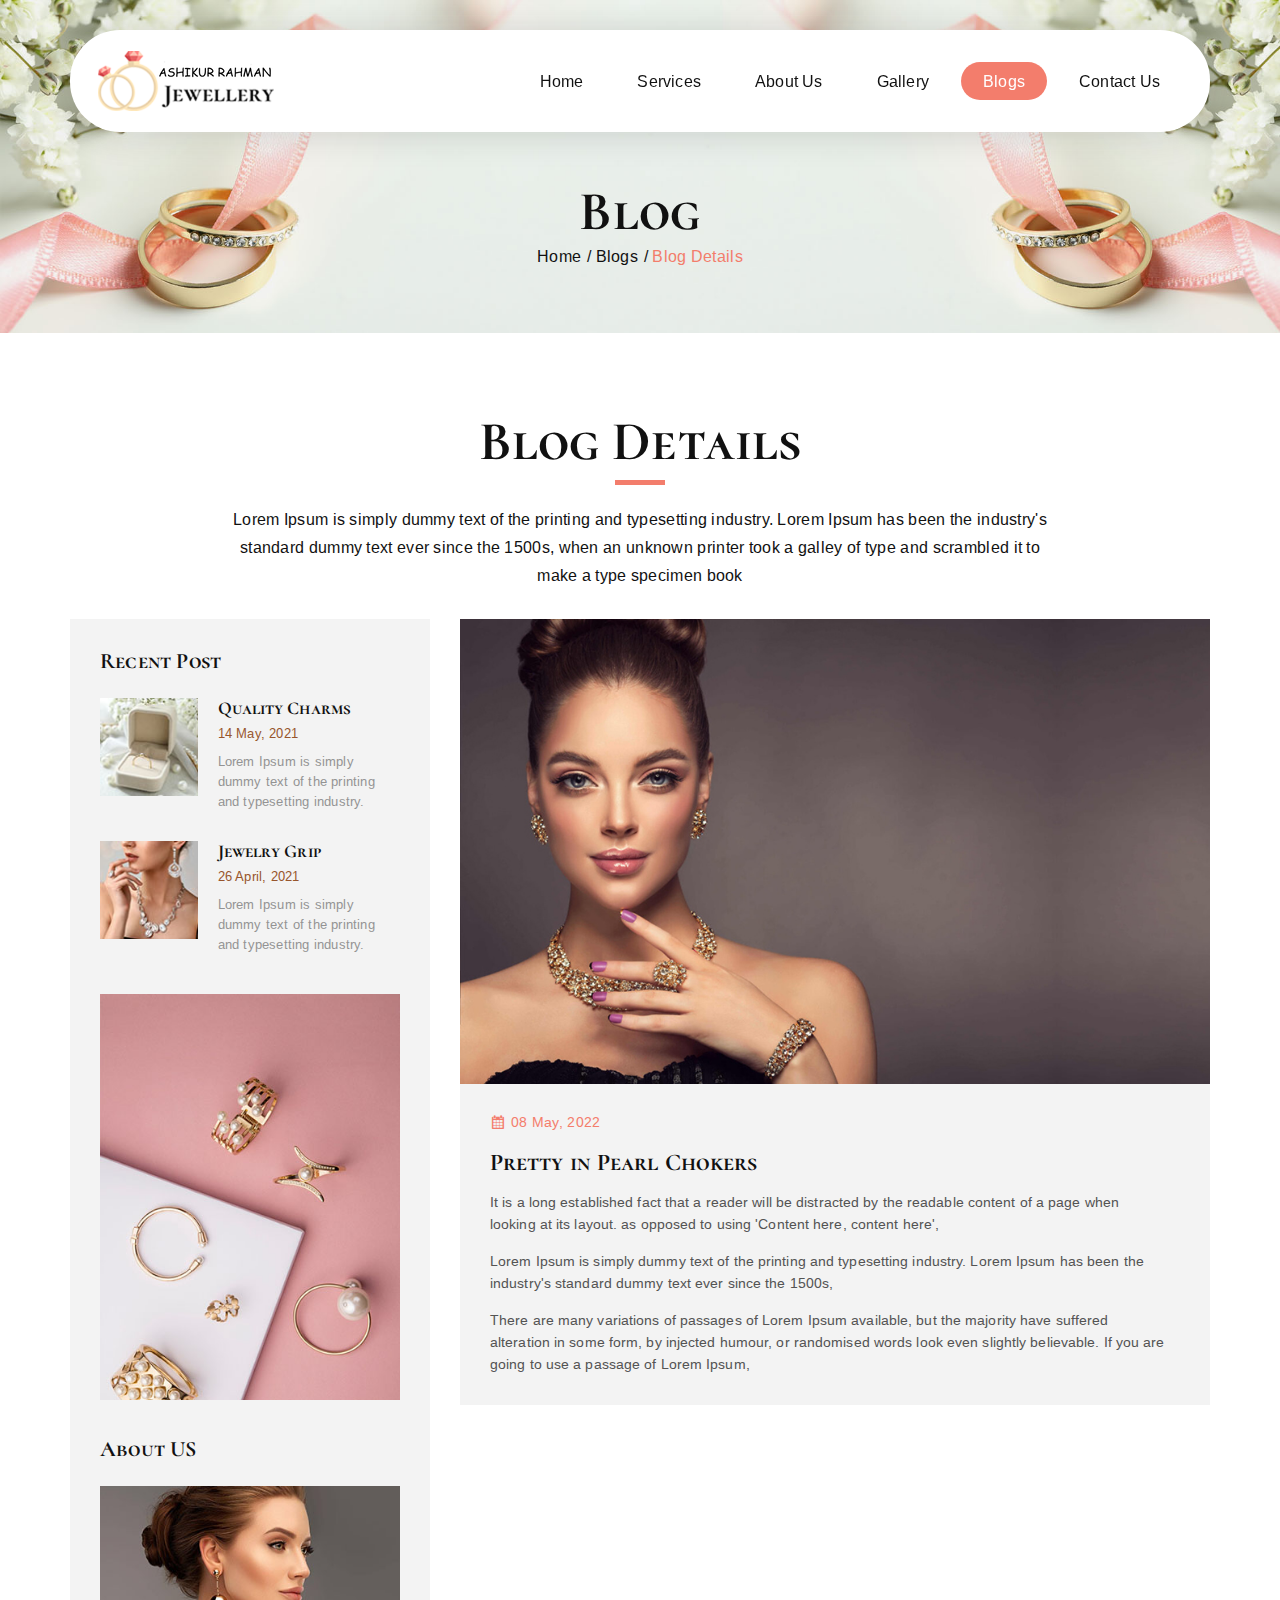
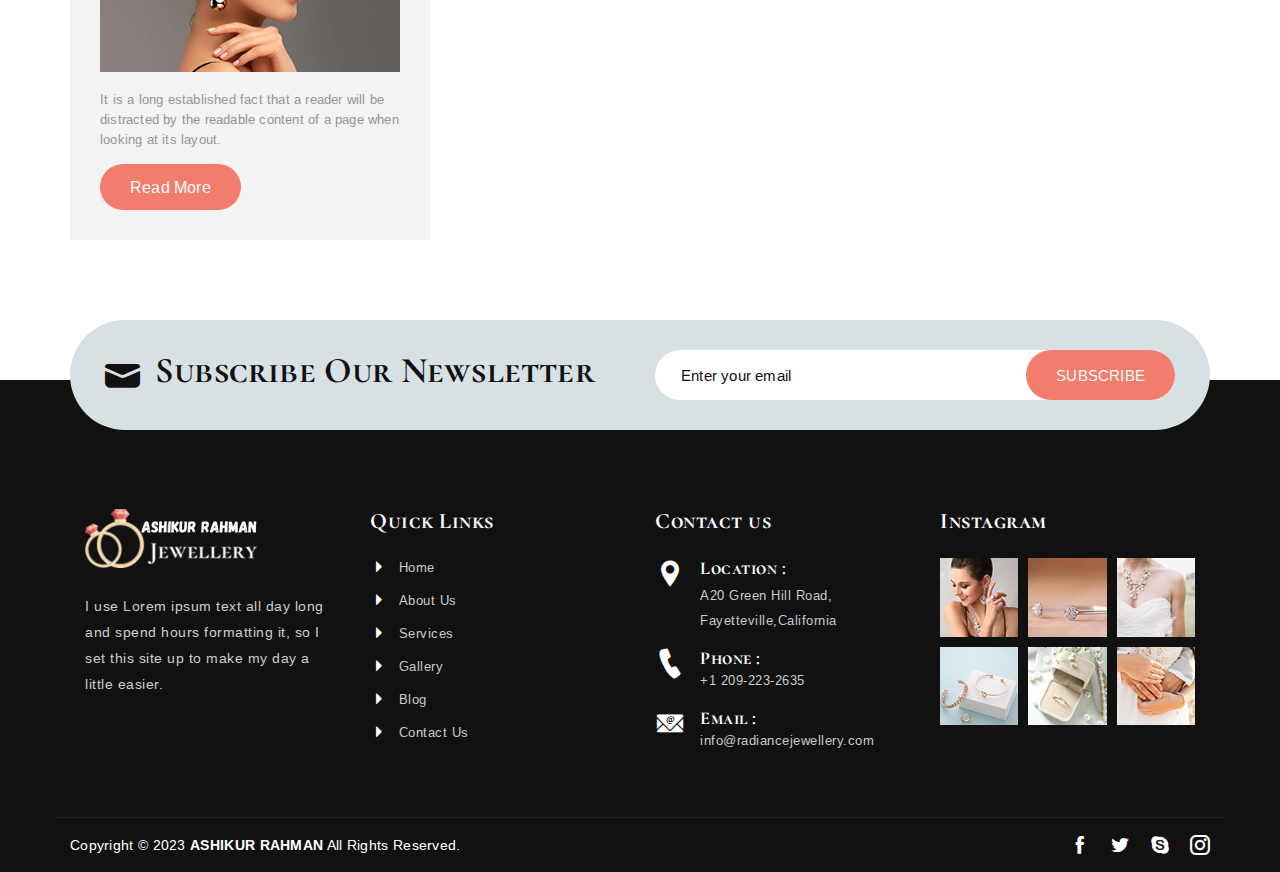
<file: blog-details4.html>
<!DOCTYPE html>
<html lang="en">

<head>
    <meta charset="UTF-8">
    <meta http-equiv="X-UA-Compatible" content="IE=edge">
    <meta name="viewport" content="width=device-width, initial-scale=1.0">

    <!-- FAV ICON -->
    <link rel="icon" href="images/fav-icon.png">

    <!-- WEB TITLE -->
    <title>Radiance Jewellery</title>

    <!-- BOOTSTRAP CSS -->
    <link rel="stylesheet" href="css/bootstrap.min.css">

    <!-- ICOFONT CSS -->
    <link rel="stylesheet" href="css/icofont.min.css">

    <!-- ARIMO FONTS -->
    <link href="https://fonts.googleapis.com/css2?family=Arimo:wght@400;500;600;700&amp;display=swap" rel="stylesheet"> 

    <!-- DANCING SCRIPT FONTS -->
    <link href="https://fonts.googleapis.com/css2?family=Dancing+Script:wght@400;500;600;700&amp;display=swap" rel="stylesheet">

    <!-- CORMORANT SC SCRIPT FONTS -->
    <link href="https://fonts.googleapis.com/css2?family=Cormorant+SC:wght@300;400;500;600;700&amp;display=swap" rel="stylesheet">

    <!-- CAIRO FONTS -->
    <link href="https://fonts.googleapis.com/css2?family=Cairo:wght@200;300;400;500;600;800;900&amp;display=swap" rel="stylesheet"> 

    <!-- SATISFY FONTS -->
    <link href="https://fonts.googleapis.com/css2?family=Satisfy&amp;display=swap" rel="stylesheet">

    <!-- CUSTOM CSS -->
    <link rel="stylesheet" href="css/style.css">

</head>

<body>

    <!-- BACK TO TOP -->
    <a href="javascript:" id="return-to-top">
        <i class="icofont-rounded-up"></i>
    </a>

    <!-- =============== NAVBAR SECTION =============== -->
    <header id="tb-header">
        <div class="container">
            <nav class="navbar navbar-expand-lg">
                <a class="navbar-brand" href="index.html">
                    <img src="images/logo.png" alt="logo" class="img-fluid">
                </a>
                <button class="navbar-toggler" type="button" data-bs-toggle="collapse"
                    data-bs-target="#navbarSupportedContent" aria-controls="navbarSupportedContent"
                    aria-expanded="false" aria-label="Toggle navigation">
                    <span class="icon-bar"></span>
                    <span class="icon-bar"></span>
                    <span class="icon-bar"></span>
                </button>
                <div class="collapse navbar-collapse" id="navbarSupportedContent">
                    <ul class="navbar-nav align-items-center">
                        <li class="nav-item">
                            <a class="nav-link" aria-current="page" href="index.html">Home</a>
                        </li>
                        <li class="nav-item">
                            <a class="nav-link" href="services.html">services</a>
                        </li>
                        <li class="nav-item">
                            <a class="nav-link" href="about-us.html">about us</a>
                        </li>
                        <li class="nav-item">
                            <a class="nav-link" href="gallery.html">gallery</a>
                        </li>
                        <li class="nav-item">
                            <a class="nav-link active" href="blog-list.html">blogs</a>
                        </li>
                        <li class="nav-item">
                            <a class="nav-link tb-contact-link" href="contact.html">contact us</a>
                        </li>
                    </ul>
                </div>
            </nav>
        </div>
    </header>

    <!-- =============== BREAD CRUMB SECTION =============== -->
    <div class="tb-bread-crumb-section">
        <img src="images/bread-crumb-img.jpg" alt="bread-crumb-img" class="img-fluid">
        <div class="tb-bread-crumb-content">
            <h1 class="tb-bread-crumb-title">Blog</h1>
            <div class="tb-page-link">
                <a href="index.html" class="tb-other-page-link">home</a>
                <a href="blog-list.html" class="tb-other-page-link">blogs</a>
                <p class="tb-page-link">blog details</p>
            </div>
        </div>
    </div>

    <!-- =============== BLOG DETAILS SECTION =============== -->
    <div class="tb-blog-list-section">
        <div class="container">
            <h2 class="tb-blog-list-section-title">Blog Details</h2>
            <p class="tb-blog-list-section-detail">Lorem Ipsum is simply dummy text of the printing and typesetting
                industry. Lorem Ipsum has been the industry's standard dummy text ever since the 1500s, when an
                unknown printer took a galley of type and scrambled it to make a type specimen book</p>
            <div class="tb-blog-list-section-content">
                <div class="row">
                    <div class="col-md-4 tb-blog-list-section-card-col order-md-1 order-2">
                        <div class="tb-blog-list-section-card1">
                            <div class="tb-recent-post-section">
                                <h5 class="tb-recent-post-title">Recent Post</h5>
                                <div class="tb-recent-post-cards-section">
                                    <div class="tb-recent-post-card tb-card1">
                                        <div class="tb-recent-post-img">
                                            <img src="images/blog-list-recent-post-img-1.jpg" alt="recent-post-img"
                                                class="img-fluid">
                                        </div>
                                        <div class="tb-recent-post-card-content">
                                            <h6 class="tb-recent-post-card-title">Quality Charms</h6>
                                            <div class="tb-post-date">14 May, 2021</div>
                                            <p class="tb-post-detail">Lorem Ipsum is simply dummy text of the printing
                                                and
                                                typesetting industry.</p>
                                        </div>
                                    </div>
                                    <div class="tb-recent-post-card tb-card2">
                                        <div class="tb-recent-post-img">
                                            <img src="images/blog-list-recent-post-img-2.jpg" alt="recent-post-img"
                                                class="img-fluid">
                                        </div>
                                        <div class="tb-recent-post-card-content">
                                            <h6 class="tb-recent-post-card-title">Jewelry Grip</h6>
                                            <div class="tb-post-date">26 April, 2021</div>
                                            <p class="tb-post-detail">Lorem Ipsum is simply dummy text of the printing
                                                and
                                                typesetting industry.</p>
                                        </div>
                                    </div>
                                </div>
                            </div>
                            <div class="tb-blog-list-card-img">
                                <img src="images/blog-list-recent-post-img.jpg" alt="recent-post-img" class="img-fluid">
                            </div>
                            <div class="tb-about-us-section">
                                <h5 class="tb-about-us-title">About US</h5>
                                <div class="tb-about-us-img">
                                    <img src="images/blog-list-about-us-img.jpg" alt="about-us-img" class="img-fluid">
                                </div>
                                <p class="tb-about-us-detail">It is a long established fact that a reader will be
                                    distracted by the
                                    readable content of a page when looking at its layout.</p>
                                <a href="about-us.html" class="tb-common-btn">read more</a>
                            </div>
                        </div>
                    </div>
                    <div class="col-md-8 tb-blog-list-section-card-col order-md-2 order-1">
                        <div class="tb-blog-detail-section-card">
                            <div class="tb-blog-card">
                                <div class="tb-blog-card-img">
                                    <img src="images/blog-details4-card-img.jpg" alt="blog-details-card-img"
                                        class="img-fluid">
                                </div>
                                <div class="tb-blog-card-content">
                                    <div class="tb-blog-date">
                                        <i class="icofont-ui-calendar"></i>
                                        <span>08 May, 2022</span>
                                    </div>
                                    <h3 class="tb-blog-title">Pretty in Pearl Chokers</h3>
                                    <p class="tb-blog-detail">It is a long established fact that a reader will be
                                        distracted by the readable content of a page when looking at its layout. as
                                        opposed to using 'Content here, content here',</p>
                                    <p class="tb-blog-detail">Lorem Ipsum is simply dummy text of the printing and
                                        typesetting industry. Lorem Ipsum has been the industry's standard dummy text
                                        ever since the 1500s, </p>
                                    <p class="tb-blog-detail tb-last-paragraph">There are many variations of passages of
                                        Lorem Ipsum available, but the majority have suffered alteration in some form,
                                        by injected humour, or randomised words look even slightly believable. If you
                                        are going to use a passage of Lorem Ipsum,</p>
                                </div>
                            </div>
                        </div>
                    </div>
                </div>
            </div>
        </div>
    </div>

    <!-- =============== EMAIL SECTION =============== -->
    <div id="tb-email">
        <div class="tb-email-section">
            <div class="container">
                <div class="tb-email-bg">
                    <div class="row">
                        <div class="col-lg-6 align-self-center">
                            <div class="tb-email-content">
                                <i class="icofont-ui-message"></i>
                                <h3 class="tb-email-section-title">Subscribe Our Newsletter</h3>
                            </div>
                        </div>
                        <div class="col-lg-6 align-self-center">
                            <form class="tb-input-box">
                                <input type="email" placeholder="Enter your email" required>
                                <button type="submit" class="tb-common-btn">
                                    <span>Subscribe</span>
                                    <i class="icofont-paper-plane"></i>
                                </button>
                            </form>
                        </div>
                    </div>
                </div>
            </div>
        </div>
    </div>

    <!-- =============== FOOTER SECTION =============== -->
    <footer id="tb-footer">
        <div class="tb-section-padding">
            <div class="tb-footer-section">
                <div class="container">
                    <div class="row tb-footer-content">
                        <div class="col-lg-3">
                            <a href="index.html" class="tb-footer-logo">
                                <img src="images/footer-logo.png" alt="logo" class="img-fluid">
                            </a>
                            <p class="tb-footer-content-detail">I use Lorem ipsum text all day long and spend hours
                                formatting
                                it, so I set this site up
                                to
                                make my day a little easier.</p>
                        </div>
                        <div class="col-lg-3 tb-footer-toggle-menu">
                            <div class="tb-footer-section-title">
                                <h5>Quick Links</h5>
                            </div>
                            <ul class="tb-footer-section-body">
                                <li><a href="index.html"><i class="icofont-caret-right"></i>home</a></li>
                                <li><a href="about-us.html"><i class="icofont-caret-right"></i>About Us</a></li>
                                <li><a href="services.html"><i class="icofont-caret-right"></i>Services</a></li>
                                <li><a href="gallery.html"><i class="icofont-caret-right"></i>Gallery</a></li>
                                <li><a href="blog-list.html"><i class="icofont-caret-right"></i>Blog</a></li>
                                <li><a href="contact.html"><i class="icofont-caret-right"></i>Contact Us</a></li>
                            </ul>
                        </div>
                        <div class="col-lg-3 tb-footer-toggle-menu">
                            <div class="tb-footer-section-title">
                                <h5>Contact us</h5>
                            </div>
                            <div class="tb-footer-section-body">
                                <div class="tb-footer-detail">
                                    <i class="icofont-location-pin"></i>
                                    <div class="tb-footer-detail-content">
                                        <div class="tb-footer-detail-title">Location :</div>
                                        <p>A20 Green Hill Road, Fayetteville,California</p>
                                    </div>
                                </div>
                                <div class="tb-footer-detail">
                                    <i class="icofont-ui-call"></i>
                                    <div class="tb-footer-detail-content">
                                        <div class="tb-footer-detail-title">Phone :</div>
                                        <a href="tel:+1209-223-2635">+1 209-223-2635</a>
                                    </div>
                                </div>
                                <div class="tb-footer-detail">
                                    <i class="icofont-email"></i>
                                    <div class="tb-footer-detail-content">
                                        <div class="tb-footer-detail-title">Email :</div>
                                        <a href="mailto:info@radiancejewellery.com">info@radiancejewellery.com</a>
                                    </div>
                                </div>
                            </div>
                        </div>
                        <div class="col-lg-3 tb-footer-toggle-menu">
                            <div class="tb-footer-section-title">
                                <h5>Instagram</h5>
                            </div>
                            <div class="tb-footer-section-body">
                                <div class="tb-footer-img-section">
                                    <a href="#" class="tb-footer-img">
                                        <img src="images/footer-img-1.jpg" alt="footer-img" class="img-fluid">
                                        <div class="tb-instagram-icon">
                                            <i class="icofont-instagram"></i>
                                        </div>
                                    </a>
                                    <a href="#" class="tb-footer-img">
                                        <img src="images/footer-img-2.jpg" alt="footer-img" class="img-fluid">
                                        <div class="tb-instagram-icon">
                                            <i class="icofont-instagram"></i>
                                        </div>
                                    </a>
                                    <a href="#" class="tb-footer-img">
                                        <img src="images/footer-img-3.jpg" alt="footer-img" class="img-fluid">
                                        <div class="tb-instagram-icon">
                                            <i class="icofont-instagram"></i>
                                        </div>
                                    </a>
                                </div>
                                <div class="tb-footer-img-section">
                                    <a href="#" class="tb-footer-img">
                                        <img src="images/footer-img-4.jpg" alt="footer-img" class="img-fluid">
                                        <div class="tb-instagram-icon">
                                            <i class="icofont-instagram"></i>
                                        </div>
                                    </a>
                                    <a href="#" class="tb-footer-img">
                                        <img src="images/footer-img-5.jpg" alt="footer-img" class="img-fluid">
                                        <div class="tb-instagram-icon">
                                            <i class="icofont-instagram"></i>
                                        </div>
                                    </a>
                                    <a href="#" class="tb-footer-img">
                                        <img src="images/footer-img-6.jpg" alt="footer-img" class="img-fluid">
                                        <div class="tb-instagram-icon">
                                            <i class="icofont-instagram"></i>
                                        </div>
                                    </a>
                                </div>
                            </div>
                        </div>
                    </div>
                </div>
                <div class="container">
                    <div class="tb-footer-bottom-section row">
                        <div class="col-lg-8 align-self-center">
                            <p class="tb-copy-right-text">Copyright © 2023 <a href="#">ASHIKUR RAHMAN</a> All
                                Rights
                                Reserved.</p>
                        </div>
                        <div class="col-lg-4 align-self-center">
                            <div class="tb-footer-social-icon">
                                <a href="#">
                                    <i class="icofont-facebook"></i>
                                </a>
                                <a href="#">
                                    <i class="icofont-twitter"></i>
                                </a>
                                <a href="#">
                                    <i class="icofont-skype"></i>
                                </a>
                                <a href="#">
                                    <i class="icofont-instagram"></i>
                                </a>
                            </div>
                        </div>
                    </div>
                </div>
            </div>
        </div>
    </footer>


    <!-- JQUERY JS -->
    <script src="js/jquery.js"></script>

    <!-- BOOTSTRAP JS -->
    <script src="js/bootstrap.bundle.min.js"></script>

    <!-- CUSTOM JS -->
    <script src="js/script.js"></script>


</body>
</html>
</file>
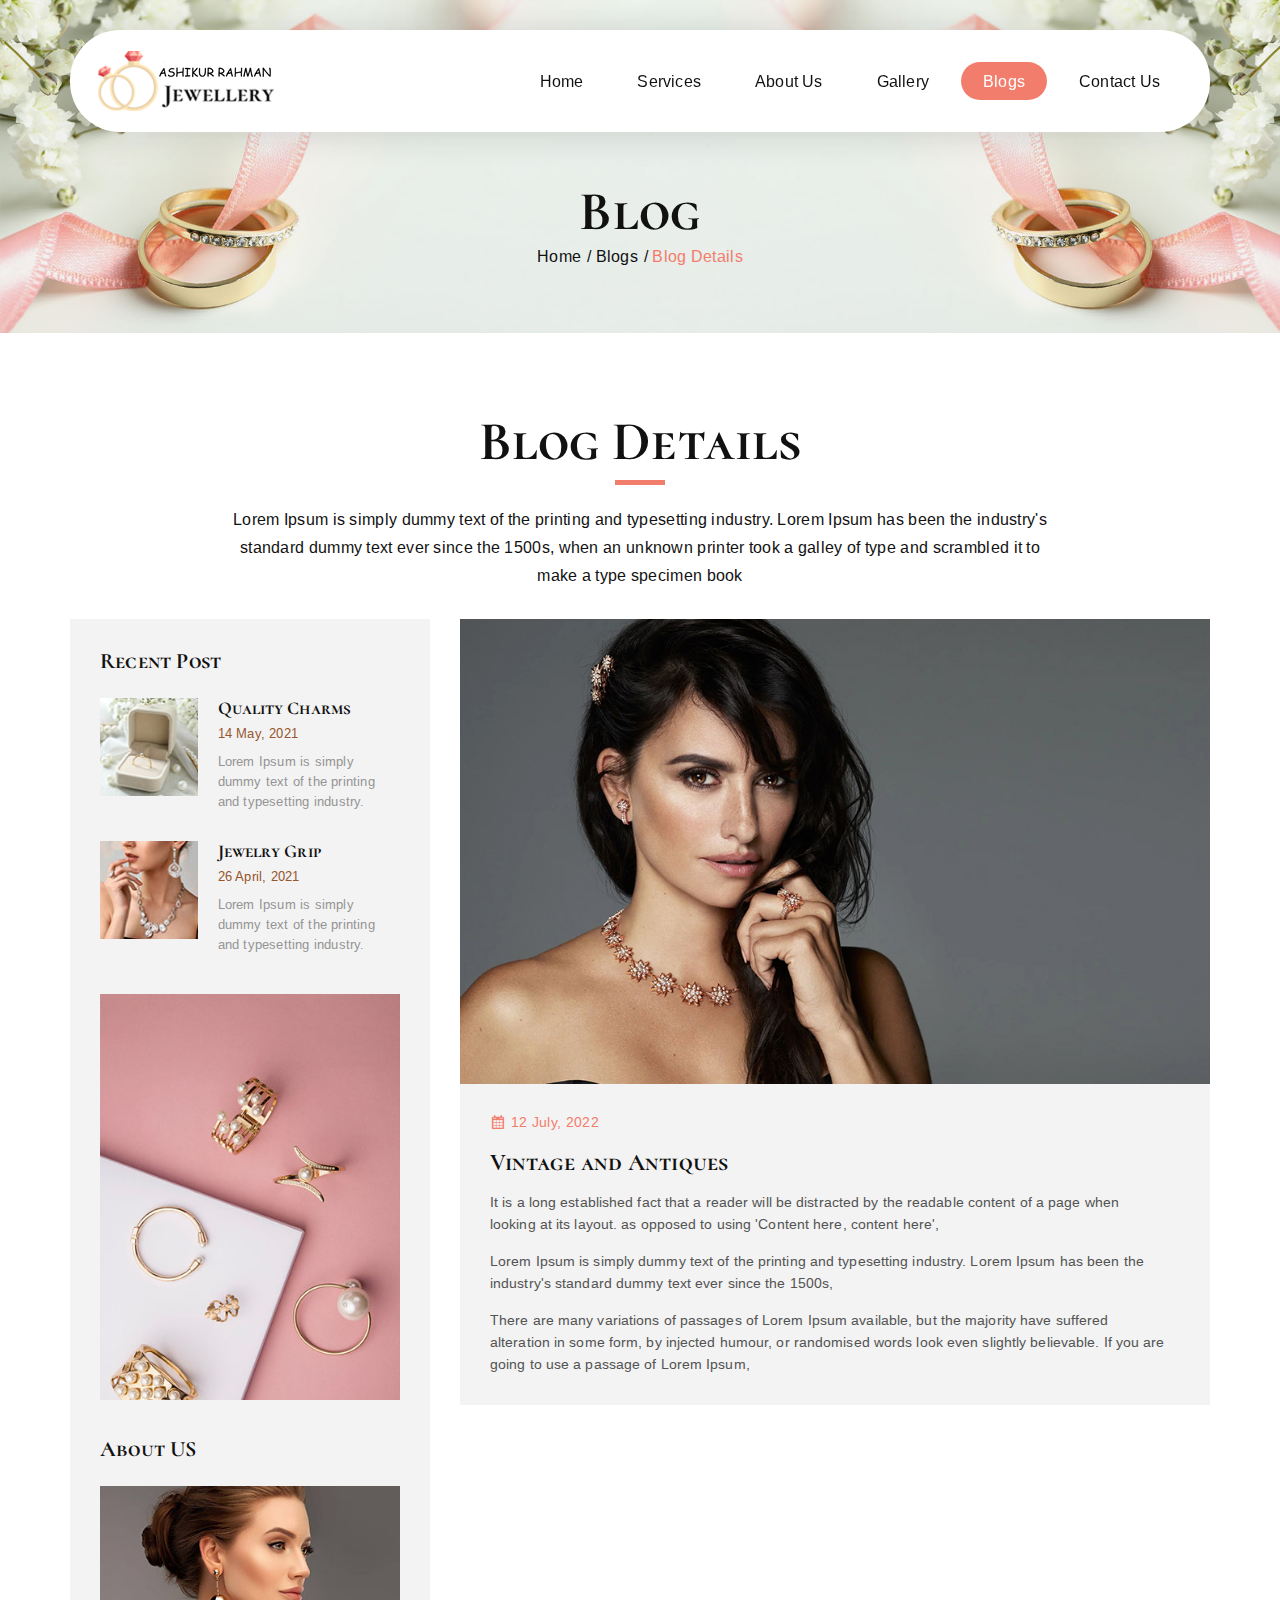
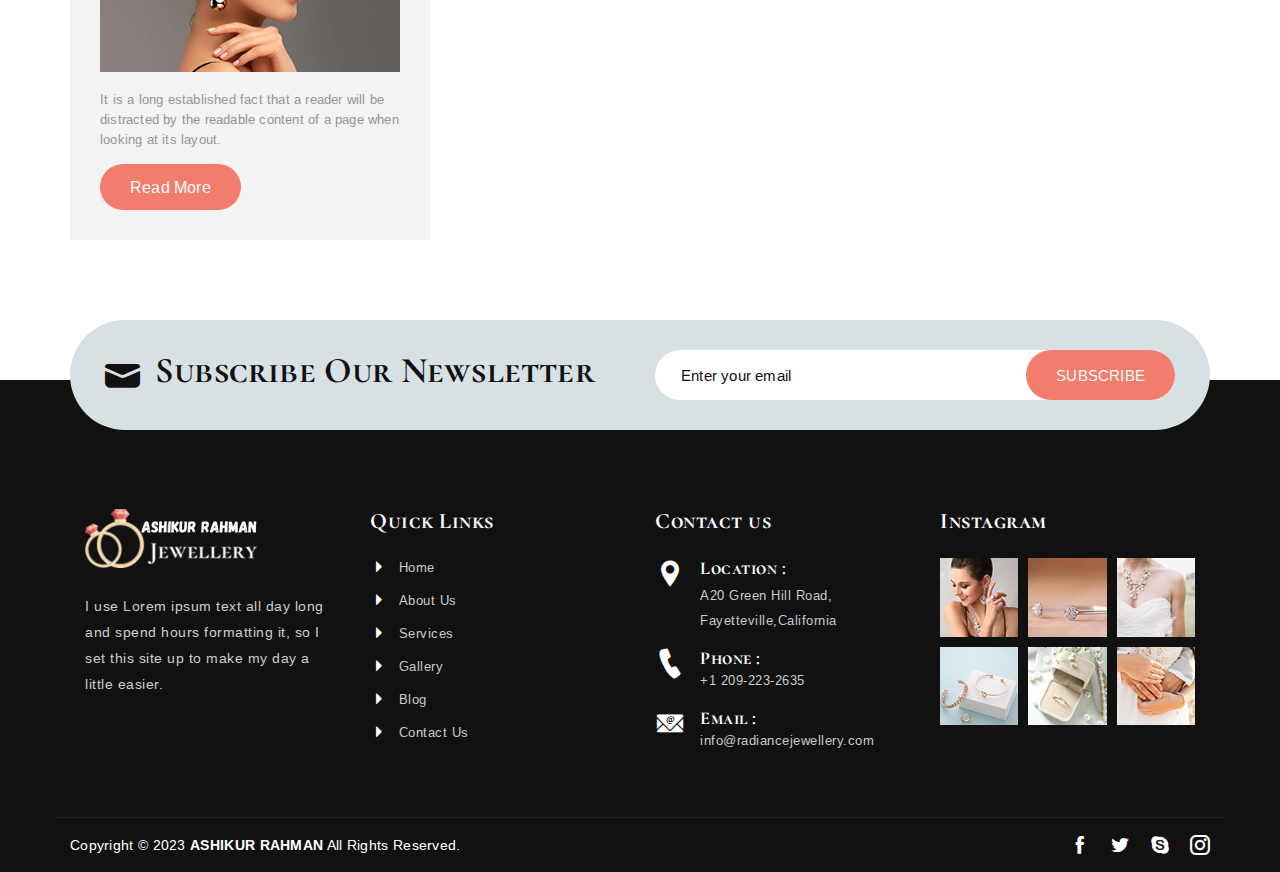
<file: blog-details5.html>
<!DOCTYPE html>
<html lang="en">


<head>
    <meta charset="UTF-8">
    <meta http-equiv="X-UA-Compatible" content="IE=edge">
    <meta name="viewport" content="width=device-width, initial-scale=1.0">

    <!-- FAV ICON -->
    <link rel="icon" href="images/fav-icon.png">

    <!-- WEB TITLE -->
    <title>Radiance Jewellery</title>

    <!-- BOOTSTRAP CSS -->
    <link rel="stylesheet" href="css/bootstrap.min.css">

    <!-- ICOFONT CSS -->
    <link rel="stylesheet" href="css/icofont.min.css">

    <!-- ARIMO FONTS -->
    <link href="https://fonts.googleapis.com/css2?family=Arimo:wght@400;500;600;700&amp;display=swap" rel="stylesheet"> 

    <!-- DANCING SCRIPT FONTS -->
    <link href="https://fonts.googleapis.com/css2?family=Dancing+Script:wght@400;500;600;700&amp;display=swap" rel="stylesheet">

    <!-- CORMORANT SC SCRIPT FONTS -->
    <link href="https://fonts.googleapis.com/css2?family=Cormorant+SC:wght@300;400;500;600;700&amp;display=swap" rel="stylesheet">

    <!-- CAIRO FONTS -->
    <link href="https://fonts.googleapis.com/css2?family=Cairo:wght@200;300;400;500;600;800;900&amp;display=swap" rel="stylesheet"> 

    <!-- SATISFY FONTS -->
    <link href="https://fonts.googleapis.com/css2?family=Satisfy&amp;display=swap" rel="stylesheet">

    <!-- CUSTOM CSS -->
    <link rel="stylesheet" href="css/style.css">

</head>

<body>

    <!-- BACK TO TOP -->
    <a href="javascript:" id="return-to-top">
        <i class="icofont-rounded-up"></i>
    </a>

    <!-- =============== NAVBAR SECTION =============== -->
    <header id="tb-header">
        <div class="container">
            <nav class="navbar navbar-expand-lg">
                <a class="navbar-brand" href="index.html">
                    <img src="images/logo.png" alt="logo" class="img-fluid">
                </a>
                <button class="navbar-toggler" type="button" data-bs-toggle="collapse"
                    data-bs-target="#navbarSupportedContent" aria-controls="navbarSupportedContent"
                    aria-expanded="false" aria-label="Toggle navigation">
                    <span class="icon-bar"></span>
                    <span class="icon-bar"></span>
                    <span class="icon-bar"></span>
                </button>
                <div class="collapse navbar-collapse" id="navbarSupportedContent">
                    <ul class="navbar-nav align-items-center">
                        <li class="nav-item">
                            <a class="nav-link" aria-current="page" href="index.html">Home</a>
                        </li>
                        <li class="nav-item">
                            <a class="nav-link" href="services.html">services</a>
                        </li>
                        <li class="nav-item">
                            <a class="nav-link" href="about-us.html">about us</a>
                        </li>
                        <li class="nav-item">
                            <a class="nav-link" href="gallery.html">gallery</a>
                        </li>
                        <li class="nav-item">
                            <a class="nav-link active" href="blog-list.html">blogs</a>
                        </li>
                        <li class="nav-item">
                            <a class="nav-link tb-contact-link" href="contact.html">contact us</a>
                        </li>
                    </ul>
                </div>
            </nav>
        </div>
    </header>

    <!-- =============== BREAD CRUMB SECTION =============== -->
    <div class="tb-bread-crumb-section">
        <img src="images/bread-crumb-img.jpg" alt="bread-crumb-img" class="img-fluid">
        <div class="tb-bread-crumb-content">
            <h1 class="tb-bread-crumb-title">Blog</h1>
            <div class="tb-page-link">
                <a href="index.html" class="tb-other-page-link">home</a>
                <a href="blog-list.html" class="tb-other-page-link">blogs</a>
                <p class="tb-page-link">blog details</p>
            </div>
        </div>
    </div>

    <!-- =============== BLOG DETAILS SECTION =============== -->
    <div class="tb-blog-list-section">
        <div class="container">
            <h2 class="tb-blog-list-section-title">Blog Details</h2>
            <p class="tb-blog-list-section-detail">Lorem Ipsum is simply dummy text of the printing and typesetting
                industry. Lorem Ipsum has been the industry's standard dummy text ever since the 1500s, when an
                unknown printer took a galley of type and scrambled it to make a type specimen book</p>
            <div class="tb-blog-list-section-content">
                <div class="row">
                    <div class="col-md-4 tb-blog-list-section-card-col order-md-1 order-2">
                        <div class="tb-blog-list-section-card1">
                            <div class="tb-recent-post-section">
                                <h5 class="tb-recent-post-title">Recent Post</h5>
                                <div class="tb-recent-post-cards-section">
                                    <div class="tb-recent-post-card tb-card1">
                                        <div class="tb-recent-post-img">
                                            <img src="images/blog-list-recent-post-img-1.jpg" alt="recent-post-img"
                                                class="img-fluid">
                                        </div>
                                        <div class="tb-recent-post-card-content">
                                            <h6 class="tb-recent-post-card-title">Quality Charms</h6>
                                            <div class="tb-post-date">14 May, 2021</div>
                                            <p class="tb-post-detail">Lorem Ipsum is simply dummy text of the printing
                                                and
                                                typesetting industry.</p>
                                        </div>
                                    </div>
                                    <div class="tb-recent-post-card tb-card2">
                                        <div class="tb-recent-post-img">
                                            <img src="images/blog-list-recent-post-img-2.jpg" alt="recent-post-img"
                                                class="img-fluid">
                                        </div>
                                        <div class="tb-recent-post-card-content">
                                            <h6 class="tb-recent-post-card-title">Jewelry Grip</h6>
                                            <div class="tb-post-date">26 April, 2021</div>
                                            <p class="tb-post-detail">Lorem Ipsum is simply dummy text of the printing
                                                and
                                                typesetting industry.</p>
                                        </div>
                                    </div>
                                </div>
                            </div>
                            <div class="tb-blog-list-card-img">
                                <img src="images/blog-list-recent-post-img.jpg" alt="recent-post-img" class="img-fluid">
                            </div>
                            <div class="tb-about-us-section">
                                <h5 class="tb-about-us-title">About US</h5>
                                <div class="tb-about-us-img">
                                    <img src="images/blog-list-about-us-img.jpg" alt="about-us-img" class="img-fluid">
                                </div>
                                <p class="tb-about-us-detail">It is a long established fact that a reader will be
                                    distracted by the
                                    readable content of a page when looking at its layout.</p>
                                <a href="about-us.html" class="tb-common-btn">read more</a>
                            </div>
                        </div>
                    </div>
                    <div class="col-md-8 tb-blog-list-section-card-col order-md-2 order-1">
                        <div class="tb-blog-detail-section-card">
                            <div class="tb-blog-card">
                                <div class="tb-blog-card-img">
                                    <img src="images/blog-details5-card-img.jpg" alt="blog-details-card-img"
                                        class="img-fluid">
                                </div>
                                <div class="tb-blog-card-content">
                                    <div class="tb-blog-date">
                                        <i class="icofont-ui-calendar"></i>
                                        <span>12 July, 2022</span>
                                    </div>
                                    <h3 class="tb-blog-title">Vintage and Antiques</h3>
                                    <p class="tb-blog-detail">It is a long established fact that a reader will be
                                        distracted by the readable content of a page when looking at its layout. as
                                        opposed to using 'Content here, content here',</p>
                                    <p class="tb-blog-detail">Lorem Ipsum is simply dummy text of the printing and
                                        typesetting industry. Lorem Ipsum has been the industry's standard dummy text
                                        ever since the 1500s, </p>
                                    <p class="tb-blog-detail tb-last-paragraph">There are many variations of passages of
                                        Lorem Ipsum available, but the majority have suffered alteration in some form,
                                        by injected humour, or randomised words look even slightly believable. If you
                                        are going to use a passage of Lorem Ipsum,</p>
                                </div>
                            </div>
                        </div>
                    </div>
                </div>
            </div>
        </div>
    </div>

    <!-- =============== EMAIL SECTION =============== -->
    <div id="tb-email">
        <div class="tb-email-section">
            <div class="container">
                <div class="tb-email-bg">
                    <div class="row">
                        <div class="col-lg-6 align-self-center">
                            <div class="tb-email-content">
                                <i class="icofont-ui-message"></i>
                                <h3 class="tb-email-section-title">Subscribe Our Newsletter</h3>
                            </div>
                        </div>
                        <div class="col-lg-6 align-self-center">
                            <form class="tb-input-box">
                                <input type="email" placeholder="Enter your email" required>
                                <button type="submit" class="tb-common-btn">
                                    <span>Subscribe</span>
                                    <i class="icofont-paper-plane"></i>
                                </button>
                            </form>
                        </div>
                    </div>
                </div>
            </div>
        </div>
    </div>

    <!-- =============== FOOTER SECTION =============== -->
    <footer id="tb-footer">
        <div class="tb-section-padding">
            <div class="tb-footer-section">
                <div class="container">
                    <div class="row tb-footer-content">
                        <div class="col-lg-3">
                            <a href="index.html" class="tb-footer-logo">
                                <img src="images/footer-logo.png" alt="logo" class="img-fluid">
                            </a>
                            <p class="tb-footer-content-detail">I use Lorem ipsum text all day long and spend hours
                                formatting
                                it, so I set this site up
                                to
                                make my day a little easier.</p>
                        </div>
                        <div class="col-lg-3 tb-footer-toggle-menu">
                            <div class="tb-footer-section-title">
                                <h5>Quick Links</h5>
                            </div>
                            <ul class="tb-footer-section-body">
                                <li><a href="index.html"><i class="icofont-caret-right"></i>home</a></li>
                                <li><a href="about-us.html"><i class="icofont-caret-right"></i>About Us</a></li>
                                <li><a href="services.html"><i class="icofont-caret-right"></i>Services</a></li>
                                <li><a href="gallery.html"><i class="icofont-caret-right"></i>Gallery</a></li>
                                <li><a href="blog-list.html"><i class="icofont-caret-right"></i>Blog</a></li>
                                <li><a href="contact.html"><i class="icofont-caret-right"></i>Contact Us</a></li>
                            </ul>
                        </div>
                        <div class="col-lg-3 tb-footer-toggle-menu">
                            <div class="tb-footer-section-title">
                                <h5>Contact us</h5>
                            </div>
                            <div class="tb-footer-section-body">
                                <div class="tb-footer-detail">
                                    <i class="icofont-location-pin"></i>
                                    <div class="tb-footer-detail-content">
                                        <div class="tb-footer-detail-title">Location :</div>
                                        <p>A20 Green Hill Road, Fayetteville,California</p>
                                    </div>
                                </div>
                                <div class="tb-footer-detail">
                                    <i class="icofont-ui-call"></i>
                                    <div class="tb-footer-detail-content">
                                        <div class="tb-footer-detail-title">Phone :</div>
                                        <a href="tel:+1209-223-2635">+1 209-223-2635</a>
                                    </div>
                                </div>
                                <div class="tb-footer-detail">
                                    <i class="icofont-email"></i>
                                    <div class="tb-footer-detail-content">
                                        <div class="tb-footer-detail-title">Email :</div>
                                        <a href="mailto:info@radiancejewellery.com">info@radiancejewellery.com</a>
                                    </div>
                                </div>
                            </div>
                        </div>
                        <div class="col-lg-3 tb-footer-toggle-menu">
                            <div class="tb-footer-section-title">
                                <h5>Instagram</h5>
                            </div>
                            <div class="tb-footer-section-body">
                                <div class="tb-footer-img-section">
                                    <a href="#" class="tb-footer-img">
                                        <img src="images/footer-img-1.jpg" alt="footer-img" class="img-fluid">
                                        <div class="tb-instagram-icon">
                                            <i class="icofont-instagram"></i>
                                        </div>
                                    </a>
                                    <a href="#" class="tb-footer-img">
                                        <img src="images/footer-img-2.jpg" alt="footer-img" class="img-fluid">
                                        <div class="tb-instagram-icon">
                                            <i class="icofont-instagram"></i>
                                        </div>
                                    </a>
                                    <a href="#" class="tb-footer-img">
                                        <img src="images/footer-img-3.jpg" alt="footer-img" class="img-fluid">
                                        <div class="tb-instagram-icon">
                                            <i class="icofont-instagram"></i>
                                        </div>
                                    </a>
                                </div>
                                <div class="tb-footer-img-section">
                                    <a href="#" class="tb-footer-img">
                                        <img src="images/footer-img-4.jpg" alt="footer-img" class="img-fluid">
                                        <div class="tb-instagram-icon">
                                            <i class="icofont-instagram"></i>
                                        </div>
                                    </a>
                                    <a href="#" class="tb-footer-img">
                                        <img src="images/footer-img-5.jpg" alt="footer-img" class="img-fluid">
                                        <div class="tb-instagram-icon">
                                            <i class="icofont-instagram"></i>
                                        </div>
                                    </a>
                                    <a href="#" class="tb-footer-img">
                                        <img src="images/footer-img-6.jpg" alt="footer-img" class="img-fluid">
                                        <div class="tb-instagram-icon">
                                            <i class="icofont-instagram"></i>
                                        </div>
                                    </a>
                                </div>
                            </div>
                        </div>
                    </div>
                </div>
                <div class="container">
                    <div class="tb-footer-bottom-section row">
                        <div class="col-lg-8 align-self-center">
                            <p class="tb-copy-right-text">Copyright © 2023 <a href="#">ASHIKUR RAHMAN</a> All
                                Rights
                                Reserved.</p>
                        </div>
                        <div class="col-lg-4 align-self-center">
                            <div class="tb-footer-social-icon">
                                <a href="#">
                                    <i class="icofont-facebook"></i>
                                </a>
                                <a href="#">
                                    <i class="icofont-twitter"></i>
                                </a>
                                <a href="#">
                                    <i class="icofont-skype"></i>
                                </a>
                                <a href="#">
                                    <i class="icofont-instagram"></i>
                                </a>
                            </div>
                        </div>
                    </div>
                </div>
            </div>
        </div>
    </footer>


    <!-- JQUERY JS -->
    <script src="js/jquery.js"></script>

    <!-- BOOTSTRAP JS -->
    <script src="js/bootstrap.bundle.min.js"></script>

    <!-- CUSTOM JS -->
    <script src="js/script.js"></script>


</body>

</html>
</file>
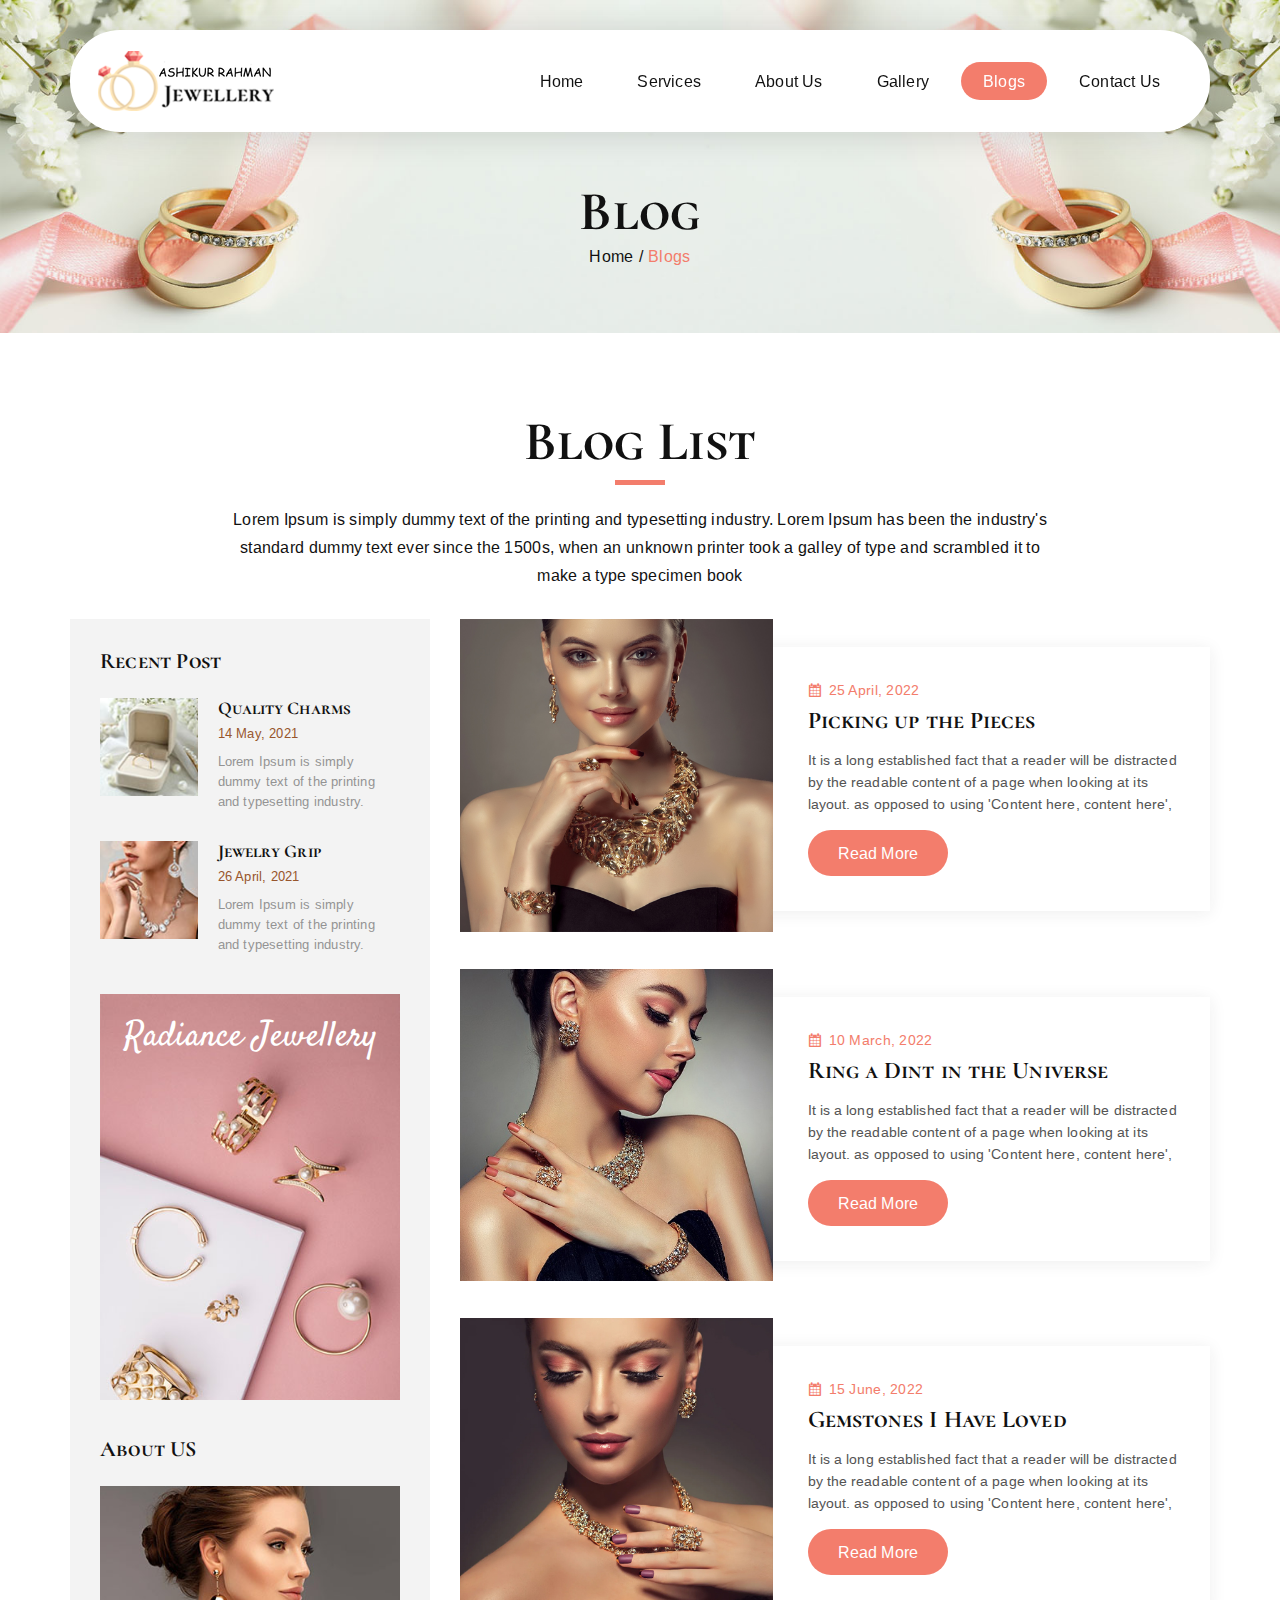
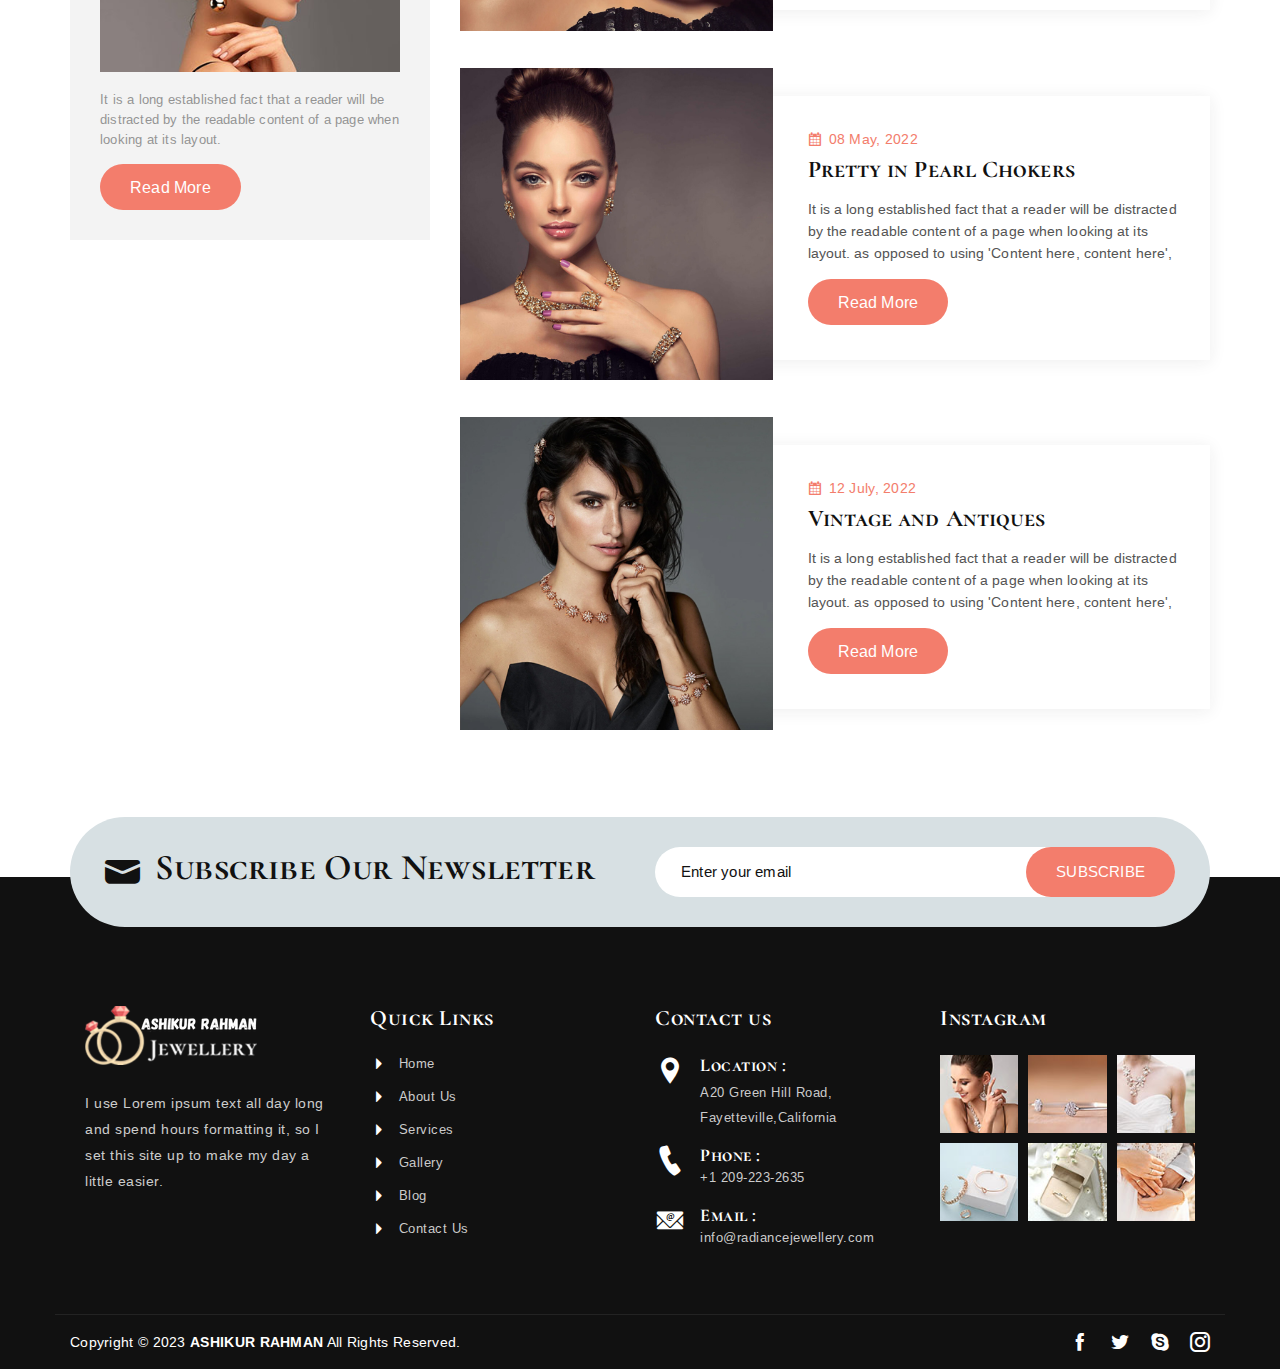
<file: blog-list.html>
<!DOCTYPE html>
<html lang="en">

<head>
    <meta charset="UTF-8">
    <meta http-equiv="X-UA-Compatible" content="IE=edge">
    <meta name="viewport" content="width=device-width, initial-scale=1.0">

    <!-- FAV ICON -->
    <link rel="icon" href="images/fav-icon.png">

    <!-- WEB TITLE -->
    <title>Radiance Jewellery</title>

    <!-- BOOTSTRAP CSS -->
    <link rel="stylesheet" href="css/bootstrap.min.css">

    <!-- ICOFONT CSS -->
    <link rel="stylesheet" href="css/icofont.min.css">

    <!-- MAGNIFIC POPUP CSS -->
    <link rel="stylesheet" href="css/magnific.popup.css">

    <!-- ARIMO FONTS -->
    <link href="https://fonts.googleapis.com/css2?family=Arimo:wght@400;500;600;700&amp;display=swap" rel="stylesheet"> 

    <!-- DANCING SCRIPT FONTS -->
    <link href="https://fonts.googleapis.com/css2?family=Dancing+Script:wght@400;500;600;700&amp;display=swap" rel="stylesheet">

    <!-- CORMORANT SC SCRIPT FONTS -->
    <link href="https://fonts.googleapis.com/css2?family=Cormorant+SC:wght@300;400;500;600;700&amp;display=swap" rel="stylesheet">

    <!-- CAIRO FONTS -->
    <link href="https://fonts.googleapis.com/css2?family=Cairo:wght@200;300;400;500;600;800;900&amp;display=swap" rel="stylesheet"> 

    <!-- SATISFY FONTS -->
    <link href="https://fonts.googleapis.com/css2?family=Satisfy&amp;display=swap" rel="stylesheet">

    <!-- CUSTOM CSS -->
    <link rel="stylesheet" href="css/style.css">

</head>

<body>

    <!-- BACK TO TOP -->
    <a href="javascript:" id="return-to-top">
        <i class="icofont-rounded-up"></i>
    </a>

    <!-- =============== NAVBAR SECTION =============== -->
    <header id="tb-header">
        <div class="container">
            <nav class="navbar navbar-expand-lg">
                <a class="navbar-brand" href="index.html">
                    <img src="images/logo.png" alt="logo" class="img-fluid">
                </a>
                <button class="navbar-toggler" type="button" data-bs-toggle="collapse"
                    data-bs-target="#navbarSupportedContent" aria-controls="navbarSupportedContent"
                    aria-expanded="false" aria-label="Toggle navigation">
                    <span class="icon-bar"></span>
                    <span class="icon-bar"></span>
                    <span class="icon-bar"></span>
                </button>
                <div class="collapse navbar-collapse" id="navbarSupportedContent">
                    <ul class="navbar-nav align-items-center">
                        <li class="nav-item">
                            <a class="nav-link" aria-current="page" href="index.html">Home</a>
                        </li>
                        <li class="nav-item">
                            <a class="nav-link" href="services.html">services</a>
                        </li>
                        <li class="nav-item">
                            <a class="nav-link" href="about-us.html">about us</a>
                        </li>
                        <li class="nav-item">
                            <a class="nav-link" href="gallery.html">gallery</a>
                        </li>
                        <li class="nav-item">
                            <a class="nav-link active" href="blog-list.html">blogs</a>
                        </li>
                        <li class="nav-item">
                            <a class="nav-link tb-contact-link" href="contact.html">contact us</a>
                        </li>
                    </ul>
                </div>
            </nav>
        </div>
    </header>

    <!-- =============== BREAD CRUMB SECTION =============== -->
    <div class="tb-bread-crumb-section">
        <img src="images/bread-crumb-img.jpg" alt="bread-crumb-img" class="img-fluid">
        <div class="tb-bread-crumb-content">
            <h1 class="tb-bread-crumb-title">Blog</h1>
            <div class="tb-page-link">
                <a href="index.html" class="tb-other-page-link">home</a>
                <p class="tb-page-link">blogs</p>
            </div>
        </div>
    </div>

    <!-- =============== BLOG LIST SECTION =============== -->
    <div class="tb-blog-list-section">
        <div class="container">
            <h2 class="tb-blog-list-section-title">Blog List</h2>
            <p class="tb-blog-list-section-detail">Lorem Ipsum is simply dummy text of the printing and typesetting
                industry. Lorem Ipsum has been the industry's standard dummy text ever since the 1500s, when an
                unknown printer took a galley of type and scrambled it to make a type specimen book</p>
            <div class="tb-blog-list-section-content">
                <div class="row">
                    <div class="col-md-4 tb-blog-list-section-card-col order-md-1 order-2">
                        <div class="tb-blog-list-section-card1">
                            <div class="tb-recent-post-section">
                                <h5 class="tb-recent-post-title">Recent Post</h5>
                                <div class="tb-recent-post-cards-section">
                                    <div class="tb-recent-post-card tb-card1">
                                        <div class="tb-recent-post-img">
                                            <img src="images/blog-list-recent-post-img-1.jpg" alt="recent-post-img"
                                                class="img-fluid">
                                        </div>
                                        <div class="tb-recent-post-card-content">
                                            <h6 class="tb-recent-post-card-title">Quality Charms</h6>
                                            <div class="tb-post-date">14 May, 2021</div>
                                            <p class="tb-post-detail">Lorem Ipsum is simply dummy text of the printing
                                                and
                                                typesetting industry.</p>
                                        </div>
                                    </div>
                                    <div class="tb-recent-post-card tb-card2">
                                        <div class="tb-recent-post-img">
                                            <img src="images/blog-list-recent-post-img-2.jpg" alt="recent-post-img"
                                                class="img-fluid">
                                        </div>
                                        <div class="tb-recent-post-card-content">
                                            <h6 class="tb-recent-post-card-title">Jewelry Grip</h6>
                                            <div class="tb-post-date">26 April, 2021</div>
                                            <p class="tb-post-detail">Lorem Ipsum is simply dummy text of the printing
                                                and
                                                typesetting industry.</p>
                                        </div>
                                    </div>
                                </div>
                            </div>
                            <div class="tb-blog-list-card-img">
                                <img src="images/blog-list-recent-post-img.jpg" alt="recent-post-img" class="img-fluid">
                                <h3 class="tb-recent-post-img-title">Radiance Jewellery</h3>
                            </div>
                            <div class="tb-about-us-section">
                                <h5 class="tb-about-us-title">About US</h5>
                                <div class="tb-about-us-img">
                                    <img src="images/blog-list-about-us-img.jpg" alt="about-us-img" class="img-fluid">
                                </div>
                                <p class="tb-about-us-detail">It is a long established fact that a reader will be
                                    distracted by the
                                    readable content of a page when looking at its layout.</p>
                                <a href="about-us.html" class="tb-common-btn">read more</a>
                            </div>
                        </div>
                    </div>
                    <div class="col-md-8 tb-blog-list-section-card-col order-md-2 order-1">
                        <div class="tb-blog-list-section-card2">
                            <div class="row tb-blog-card">
                                <div class="col-sm-5 align-self-center tb-blog-list-blog-col">
                                    <div class="tb-blog-card-img">
                                        <img src="images/blog-card-img-1.jpg" alt="blog-list-card-img"
                                            class="img-fluid">
                                        <a href="images/blog-card-img-1.jpg" class="tb-blog-list-search-icon">
                                            <i class="icofont-search-1"></i>
                                        </a>
                                    </div>
                                </div>
                                <div class="col-sm-7 align-self-center tb-blog-list-blog-col">
                                    <div class="tb-blog-card-content">
                                        <div class="tb-blog-date">
                                            <i class="icofont-ui-calendar"></i>
                                            <span>25 April, 2022</span>
                                        </div>
                                        <h3 class="tb-blog-title">Picking up the Pieces</h3>
                                        <p class="tb-blog-detail">It is a long established fact that a reader will be
                                            distracted by the readable content of a page when looking at its layout. as
                                            opposed to using 'Content here, content here',</p>
                                        <a href="blog-details1.html" class="tb-common-btn">read more</a>
                                    </div>
                                </div>
                            </div>
                            <div class="row tb-blog-card">
                                <div class="col-sm-5 align-self-center tb-blog-list-blog-col">
                                    <div class="tb-blog-card-img">
                                        <img src="images/blog-card-img-2.jpg" alt="blog-list-card-img"
                                            class="img-fluid">
                                        <a href="images/blog-card-img-2.jpg" class="tb-blog-list-search-icon">
                                            <i class="icofont-search-1"></i>
                                        </a>
                                    </div>
                                </div>
                                <div class="col-sm-7 align-self-center tb-blog-list-blog-col">
                                    <div class="tb-blog-card-content">
                                        <div class="tb-blog-date">
                                            <i class="icofont-ui-calendar"></i>
                                            <span>10 March, 2022</span>
                                        </div>
                                        <h3 class="tb-blog-title">Ring a Dint in the Universe</h3>
                                        <p class="tb-blog-detail">It is a long established fact that a reader will be
                                            distracted by the readable content of a page when looking at its layout. as
                                            opposed to using 'Content here, content here',</p>
                                        <a href="blog-details2.html" class="tb-common-btn">read more</a>
                                    </div>
                                </div>
                            </div>
                            <div class="row tb-blog-card">
                                <div class="col-sm-5 align-self-center tb-blog-list-blog-col">
                                    <div class="tb-blog-card-img">
                                        <img src="images/blog-card-img-3.jpg" alt="blog-list-card-img"
                                            class="img-fluid">
                                        <a href="images/blog-card-img-3.jpg" class="tb-blog-list-search-icon">
                                            <i class="icofont-search-1"></i>
                                        </a>
                                    </div>
                                </div>
                                <div class="col-sm-7 align-self-center tb-blog-list-blog-col">
                                    <div class="tb-blog-card-content">
                                        <div class="tb-blog-date">
                                            <i class="icofont-ui-calendar"></i>
                                            <span>15 June, 2022</span>
                                        </div>
                                        <h3 class="tb-blog-title">Gemstones I Have Loved</h3>
                                        <p class="tb-blog-detail">It is a long established fact that a reader will be
                                            distracted by the readable content of a page when looking at its layout. as
                                            opposed to using 'Content here, content here',</p>
                                        <a href="blog-details3.html" class="tb-common-btn">read more</a>
                                    </div>
                                </div>
                            </div>
                            <div class="row tb-blog-card">
                                <div class="col-sm-5 align-self-center tb-blog-list-blog-col">
                                    <div class="tb-blog-card-img">
                                        <img src="images/blog-card-img-4.jpg" alt="blog-list-card-img"
                                            class="img-fluid">
                                        <a href="images/blog-card-img-4.jpg" class="tb-blog-list-search-icon">
                                            <i class="icofont-search-1"></i>
                                        </a>
                                    </div>
                                </div>
                                <div class="col-sm-7 align-self-center tb-blog-list-blog-col">
                                    <div class="tb-blog-card-content">
                                        <div class="tb-blog-date">
                                            <i class="icofont-ui-calendar"></i>
                                            <span>08 May, 2022</span>
                                        </div>
                                        <h3 class="tb-blog-title">Pretty in Pearl Chokers</h3>
                                        <p class="tb-blog-detail">It is a long established fact that a reader will be
                                            distracted by the readable content of a page when looking at its layout. as
                                            opposed to using 'Content here, content here',</p>
                                        <a href="blog-details4.html" class="tb-common-btn">read more</a>
                                    </div>
                                </div>
                            </div>
                            <div class="row tb-blog-card">
                                <div class="col-sm-5 align-self-center tb-blog-list-blog-col">
                                    <div class="tb-blog-card-img">
                                        <img src="images/blog-card-img-5.jpg" alt="blog-list-card-img"
                                            class="img-fluid">
                                        <a href="images/blog-card-img-5.jpg" class="tb-blog-list-search-icon">
                                            <i class="icofont-search-1"></i>
                                        </a>
                                    </div>
                                </div>
                                <div class="col-sm-7 align-self-center tb-blog-list-blog-col">
                                    <div class="tb-blog-card-content">
                                        <div class="tb-blog-date">
                                            <i class="icofont-ui-calendar"></i>
                                            <span>12 July, 2022</span>
                                        </div>
                                        <h3 class="tb-blog-title">Vintage and Antiques</h3>
                                        <p class="tb-blog-detail">It is a long established fact that a reader will be
                                            distracted by the readable content of a page when looking at its layout. as
                                            opposed to using 'Content here, content here',</p>
                                        <a href="blog-details5.html" class="tb-common-btn">read more</a>
                                    </div>
                                </div>
                            </div>
                        </div>
                    </div>
                </div>
            </div>
        </div>
    </div>

    <!-- =============== EMAIL SECTION =============== -->
    <div id="tb-email">
        <div class="tb-email-section">
            <div class="container">
                <div class="tb-email-bg">
                    <div class="row">
                        <div class="col-lg-6 align-self-center">
                            <div class="tb-email-content">
                                <i class="icofont-ui-message"></i>
                                <h3 class="tb-email-section-title">Subscribe Our Newsletter</h3>
                            </div>
                        </div>
                        <div class="col-lg-6 align-self-center">
                            <form class="tb-input-box">
                                <input type="email" placeholder="Enter your email" required>
                                <button type="submit" class="tb-common-btn">
                                    <span>Subscribe</span>
                                    <i class="icofont-paper-plane"></i>
                                </button>
                            </form>
                        </div>
                    </div>
                </div>
            </div>
        </div>
    </div>

    <!-- =============== FOOTER SECTION =============== -->
    <footer id="tb-footer">
        <div class="tb-section-padding">
            <div class="tb-footer-section">
                <div class="container">
                    <div class="row tb-footer-content">
                        <div class="col-lg-3">
                            <a href="index.html" class="tb-footer-logo">
                                <img src="images/footer-logo.png" alt="logo" class="img-fluid">
                            </a>
                            <p class="tb-footer-content-detail">I use Lorem ipsum text all day long and spend hours
                                formatting
                                it, so I set this site up
                                to
                                make my day a little easier.</p>
                        </div>
                        <div class="col-lg-3 tb-footer-toggle-menu">
                            <div class="tb-footer-section-title">
                                <h5>Quick Links</h5>
                            </div>
                            <ul class="tb-footer-section-body">
                                <li><a href="index.html"><i class="icofont-caret-right"></i>home</a></li>
                                <li><a href="about-us.html"><i class="icofont-caret-right"></i>About Us</a></li>
                                <li><a href="services.html"><i class="icofont-caret-right"></i>Services</a></li>
                                <li><a href="gallery.html"><i class="icofont-caret-right"></i>Gallery</a></li>
                                <li><a href="blog-list.html"><i class="icofont-caret-right"></i>Blog</a></li>
                                <li><a href="contact.html"><i class="icofont-caret-right"></i>Contact Us</a></li>
                            </ul>
                        </div>
                        <div class="col-lg-3 tb-footer-toggle-menu">
                            <div class="tb-footer-section-title">
                                <h5>Contact us</h5>
                            </div>
                            <div class="tb-footer-section-body">
                                <div class="tb-footer-detail">
                                    <i class="icofont-location-pin"></i>
                                    <div class="tb-footer-detail-content">
                                        <div class="tb-footer-detail-title">Location :</div>
                                        <p>A20 Green Hill Road, Fayetteville,California</p>
                                    </div>
                                </div>
                                <div class="tb-footer-detail">
                                    <i class="icofont-ui-call"></i>
                                    <div class="tb-footer-detail-content">
                                        <div class="tb-footer-detail-title">Phone :</div>
                                        <a href="tel:+1209-223-2635">+1 209-223-2635</a>
                                    </div>
                                </div>
                                <div class="tb-footer-detail">
                                    <i class="icofont-email"></i>
                                    <div class="tb-footer-detail-content">
                                        <div class="tb-footer-detail-title">Email :</div>
                                        <a href="mailto:info@radiancejewellery.com">info@radiancejewellery.com</a>
                                    </div>
                                </div>
                            </div>
                        </div>
                        <div class="col-lg-3 tb-footer-toggle-menu">
                            <div class="tb-footer-section-title">
                                <h5>Instagram</h5>
                            </div>
                            <div class="tb-footer-section-body">
                                <div class="tb-footer-img-section">
                                    <a href="#" class="tb-footer-img">
                                        <img src="images/footer-img-1.jpg" alt="footer-img" class="img-fluid">
                                        <div class="tb-instagram-icon">
                                            <i class="icofont-instagram"></i>
                                        </div>
                                    </a>
                                    <a href="#" class="tb-footer-img">
                                        <img src="images/footer-img-2.jpg" alt="footer-img" class="img-fluid">
                                        <div class="tb-instagram-icon">
                                            <i class="icofont-instagram"></i>
                                        </div>
                                    </a>
                                    <a href="#" class="tb-footer-img">
                                        <img src="images/footer-img-3.jpg" alt="footer-img" class="img-fluid">
                                        <div class="tb-instagram-icon">
                                            <i class="icofont-instagram"></i>
                                        </div>
                                    </a>
                                </div>
                                <div class="tb-footer-img-section">
                                    <a href="#" class="tb-footer-img">
                                        <img src="images/footer-img-4.jpg" alt="footer-img" class="img-fluid">
                                        <div class="tb-instagram-icon">
                                            <i class="icofont-instagram"></i>
                                        </div>
                                    </a>
                                    <a href="#" class="tb-footer-img">
                                        <img src="images/footer-img-5.jpg" alt="footer-img" class="img-fluid">
                                        <div class="tb-instagram-icon">
                                            <i class="icofont-instagram"></i>
                                        </div>
                                    </a>
                                    <a href="#" class="tb-footer-img">
                                        <img src="images/footer-img-6.jpg" alt="footer-img" class="img-fluid">
                                        <div class="tb-instagram-icon">
                                            <i class="icofont-instagram"></i>
                                        </div>
                                    </a>
                                </div>
                            </div>
                        </div>
                    </div>
                </div>
                <div class="container">
                    <div class="tb-footer-bottom-section row">
                        <div class="col-lg-8 align-self-center">
                            <p class="tb-copy-right-text">Copyright © 2023 <a href="#">ASHIKUR RAHMAN</a> All
                                Rights
                                Reserved.</p>
                        </div>
                        <div class="col-lg-4 align-self-center">
                            <div class="tb-footer-social-icon">
                                <a href="#">
                                    <i class="icofont-facebook"></i>
                                </a>
                                <a href="#">
                                    <i class="icofont-twitter"></i>
                                </a>
                                <a href="#">
                                    <i class="icofont-skype"></i>
                                </a>
                                <a href="#">
                                    <i class="icofont-instagram"></i>
                                </a>
                            </div>
                        </div>
                    </div>
                </div>
            </div>
        </div>
    </footer>


    <!-- JQUERY JS -->
    <script src="js/jquery.js"></script>

    <!-- MAGNIFIC POPUP JS -->
    <script src="js/jquery.magnific-popup.js"></script>
    <script>
        $('.tb-blog-list-search-icon').magnificPopup({
            type: 'image',
            gallery: {
                enabled: true
            }
        });
    </script>

    <!-- BOOTSTRAP JS -->
    <script src="js/bootstrap.bundle.min.js"></script>

    <!-- CUSTOM JS -->
    <script src="js/script.js"></script>


</body>


</html>
</file>
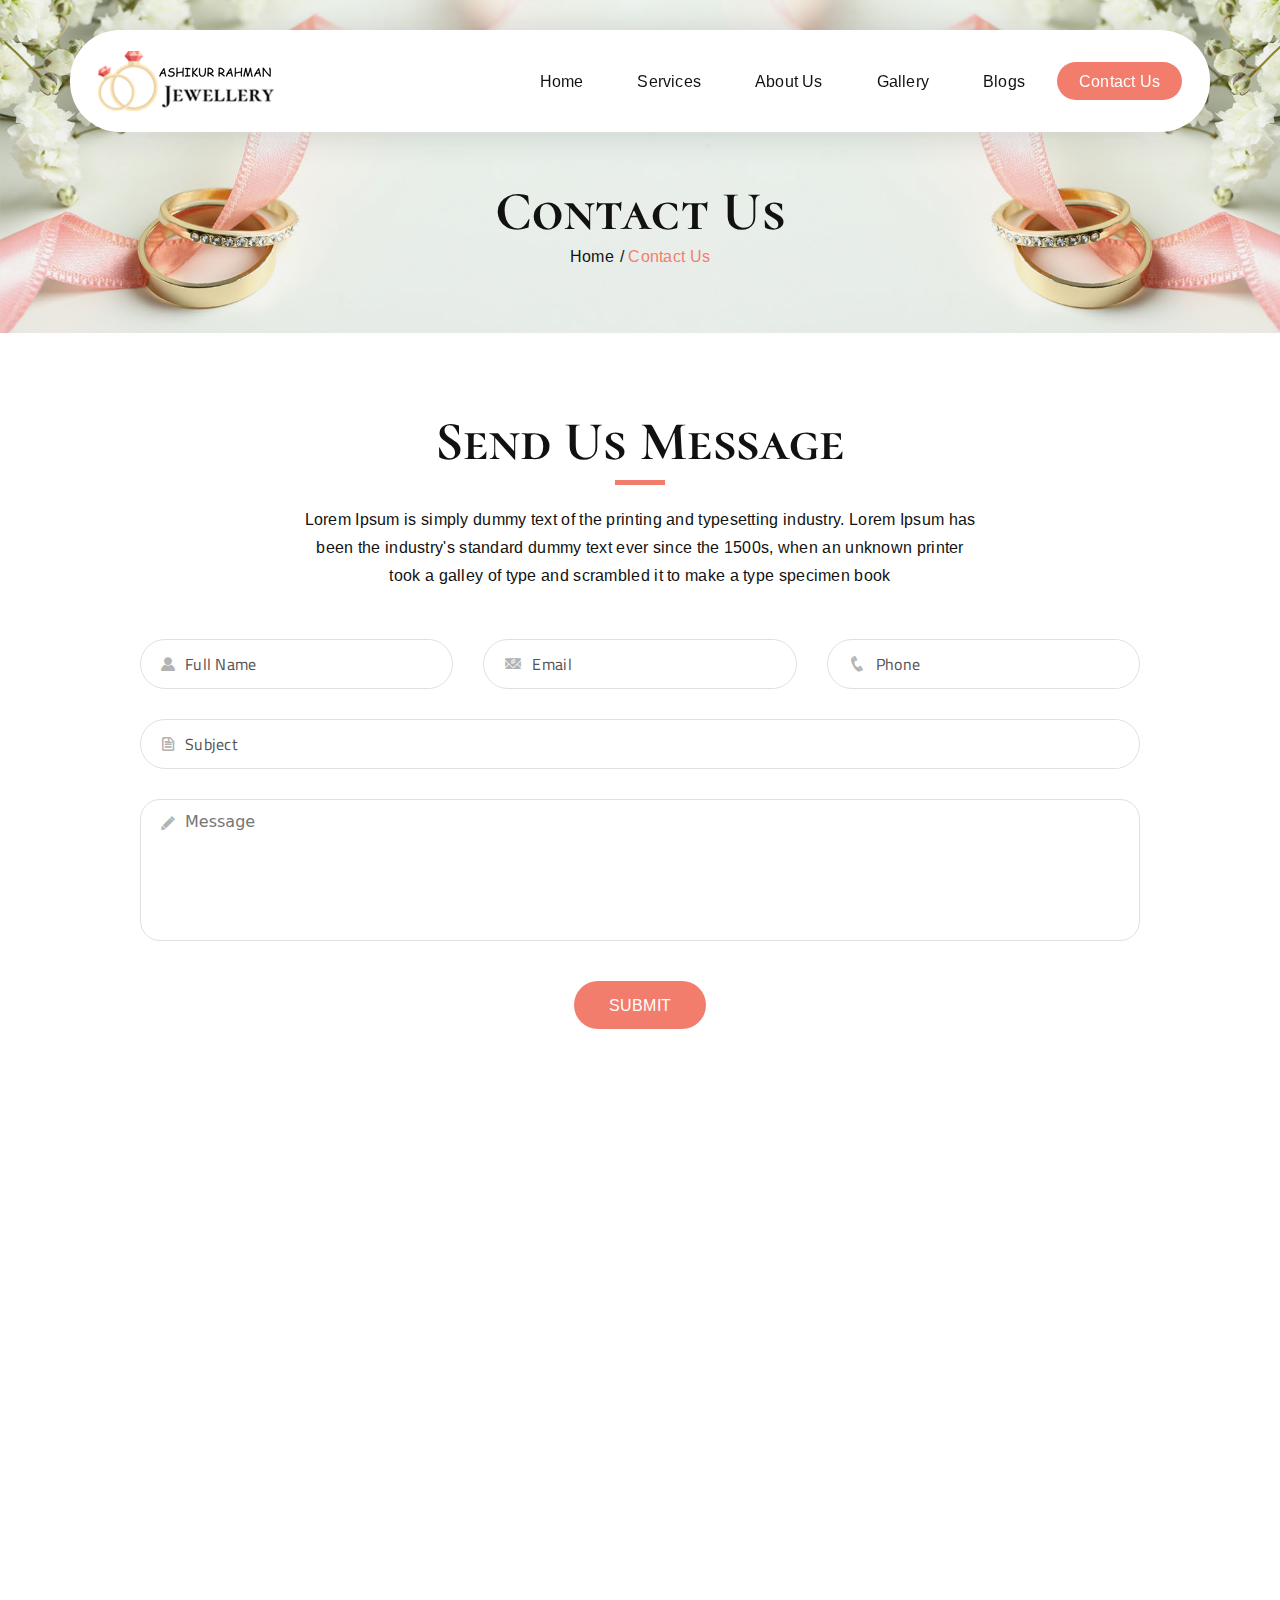
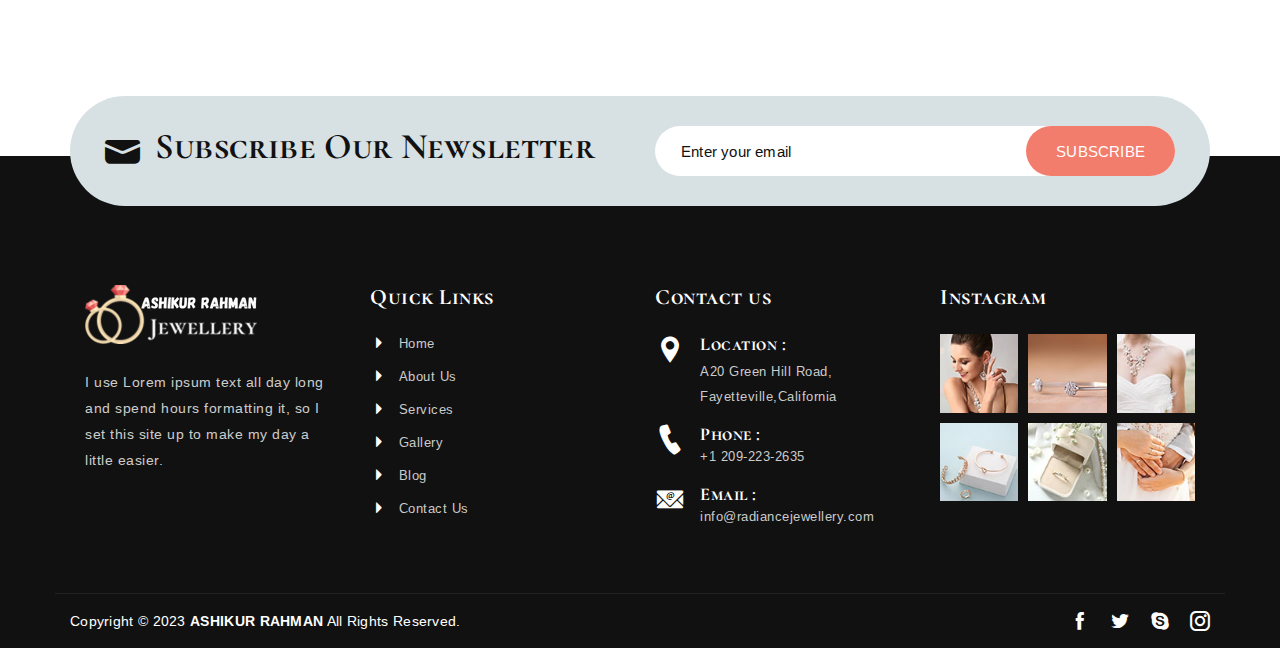
<file: contact.html>
<!DOCTYPE html>
<html lang="en">


<head>
    <meta charset="UTF-8">
    <meta http-equiv="X-UA-Compatible" content="IE=edge">
    <meta name="viewport" content="width=device-width, initial-scale=1.0">

    <!-- FAV ICON -->
    <link rel="icon" href="images/fav-icon.png">

    <!-- WEB TITLE -->
    <title>Radiance Jewellery</title>

    <!-- BOOTSTRAP CSS -->
    <link rel="stylesheet" href="css/bootstrap.min.css">

    <!-- ICOFONT CSS -->
    <link rel="stylesheet" href="css/icofont.min.css">

    <!-- ARIMO FONTS -->
    <link href="https://fonts.googleapis.com/css2?family=Arimo:wght@400;500;600;700&amp;display=swap" rel="stylesheet"> 

    <!-- DANCING SCRIPT FONTS -->
    <link href="https://fonts.googleapis.com/css2?family=Dancing+Script:wght@400;500;600;700&amp;display=swap" rel="stylesheet">

    <!-- CORMORANT SC SCRIPT FONTS -->
    <link href="https://fonts.googleapis.com/css2?family=Cormorant+SC:wght@300;400;500;600;700&amp;display=swap" rel="stylesheet">

    <!-- CAIRO FONTS -->
    <link href="https://fonts.googleapis.com/css2?family=Cairo:wght@200;300;400;500;600;800;900&amp;display=swap" rel="stylesheet"> 

    <!-- SATISFY FONTS -->
    <link href="https://fonts.googleapis.com/css2?family=Satisfy&amp;display=swap" rel="stylesheet">

    <!-- CUSTOM CSS -->
    <link rel="stylesheet" href="css/style.css">

</head>

<body>

    <!-- BACK TO TOP -->
    <a href="javascript:" id="return-to-top">
        <i class="icofont-rounded-up"></i>
    </a>

    <!-- =============== NAVBAR SECTION =============== -->
    <header id="tb-header">
        <div class="container">
            <nav class="navbar navbar-expand-lg">
                <a class="navbar-brand" href="index.html">
                    <img src="images/logo.png" alt="logo" class="img-fluid">
                </a>
                <button class="navbar-toggler" type="button" data-bs-toggle="collapse"
                    data-bs-target="#navbarSupportedContent" aria-controls="navbarSupportedContent"
                    aria-expanded="false" aria-label="Toggle navigation">
                    <span class="icon-bar"></span>
                    <span class="icon-bar"></span>
                    <span class="icon-bar"></span>
                </button>
                <div class="collapse navbar-collapse" id="navbarSupportedContent">
                    <ul class="navbar-nav align-items-center">
                        <li class="nav-item">
                            <a class="nav-link" aria-current="page" href="index.html">Home</a>
                        </li>
                        <li class="nav-item">
                            <a class="nav-link" href="services.html">services</a>
                        </li>
                        <li class="nav-item">
                            <a class="nav-link" href="about-us.html">about us</a>
                        </li>
                        <li class="nav-item">
                            <a class="nav-link" href="gallery.html">gallery</a>
                        </li>
                        <li class="nav-item">
                            <a class="nav-link" href="blog-list.html">blogs</a>
                        </li>
                        <li class="nav-item">
                            <a class="nav-link tb-contact-link active" href="contact.html">contact us</a>
                        </li>
                    </ul>
                </div>
            </nav>
        </div>
    </header>

    <!-- =============== BREAD CRUMB SECTION =============== -->
    <div class="tb-bread-crumb-section">
        <img src="images/bread-crumb-img.jpg" alt="bread-crumb-img" class="img-fluid">
        <div class="tb-bread-crumb-content">
            <h1 class="tb-bread-crumb-title">Contact Us</h1>
            <div class="tb-page-link">
                <a href="index.html" class="tb-other-page-link">home</a>
                <p class="tb-page-link">contact us</p>
            </div>
        </div>
    </div>

    <!-- =============== FORM SECTION =============== -->
    <div class="tb-form-section">
        <div class="container">
            <div class="tb-form-section-content">
                <h2 class="tb-form-section-title">Send Us Message</h2>
                <p class="tb-form-section-detail">Lorem Ipsum is simply dummy text of the printing and typesetting
                    industry. Lorem Ipsum has been the industry's standard dummy text ever since the 1500s, when an
                    unknown printer took a galley of type and scrambled it to make a type specimen book</p>
                <form action="https://formspree.io/f/myyleorq" method="POST" id="dreamit-form">
                    <div class="tb-form-section-input-section">
                        <div class="tb-input-box tb-full-name">
                            <i class="icofont-user-alt-7"></i>
                            <input type="text" placeholder="Full Name" class="contect-name tb-contact-page-name"
                                required>
                        </div>
                        <div class="tb-input-box tb-email">
                            <i class="icofont-email"></i>
                            <input type="email" placeholder="Email" class="contect-name tb-contact-page-email" required>
                        </div>
                        <div class="tb-input-box tb-call">
                            <i class="icofont-phone"></i>
                            <input type="tel" class="contect-name tb-contact-page-phone" placeholder="Phone"
                                name="contact" data-validation="custom" data-validation-regexp="^[6789]\d{9}$"
                                data-validation-error-msg="Contact No. is not a valid number." required>
                        </div>
                    </div>
                    <div class="tb-input-box tb-subject">
                        <i class="icofont-ui-file"></i>
                        <input type="text" placeholder="Subject" class="tb-contact-page-subject" required>
                    </div>
                    <div class="tb-textarea-box">
                        <i class="icofont-pencil-alt-2"></i>
                        <textarea placeholder="Message" class="tb-contact-page-message" cols="30" rows="5"
                            required></textarea>
                    </div>
                    <input type="submit" value="Submit" name="submit"
                        class="tb-common-btn tb-contact-page-submit-button">
                </form>
                <div id="status"></div>
            </div>
        </div>
    </div>

    <!-- =============== MAP SECTION =============== -->
    <div class="tb-contact-page-map">
        <iframe
            src="https://www.google.com/maps/embed?pb=!1m18!1m12!1m3!1d929.7510667124697!2d72.8656888010128!3d21.231679393719162!2m3!1f0!2f0!3f0!3m2!1i1024!2i768!4f13.1!3m3!1m2!1s0x3be04f6d720bd69d%3A0xc9b848dc4938fe8b!2sTemplate%20Bunch!5e0!3m2!1sen!2sin!4v1659164638740!5m2!1sen!2sin" style="border:0;" referrerpolicy="no-referrer-when-downgrade"></iframe>
    </div>

    <!-- =============== EMAIL SECTION =============== -->
    <div id="tb-email">
        <div class="tb-email-section">
            <div class="container">
                <div class="tb-email-bg">
                    <div class="row">
                        <div class="col-lg-6 align-self-center">
                            <div class="tb-email-content">
                                <i class="icofont-ui-message"></i>
                                <h3 class="tb-email-section-title">Subscribe Our Newsletter</h3>
                            </div>
                        </div>
                        <div class="col-lg-6 align-self-center">
                            <form class="tb-input-box">
                                <input type="email" placeholder="Enter your email" required>
                                <button type="submit" class="tb-common-btn">
                                    <span>Subscribe</span>
                                    <i class="icofont-paper-plane"></i>
                                </button>
                            </form>
                        </div>
                    </div>
                </div>
            </div>
        </div>
    </div>

    <!-- =============== FOOTER SECTION =============== -->
    <footer id="tb-footer">
        <div class="tb-section-padding">
            <div class="tb-footer-section">
                <div class="container">
                    <div class="row tb-footer-content">
                        <div class="col-lg-3">
                            <a href="index.html" class="tb-footer-logo">
                                <img src="images/footer-logo.png" alt="logo" class="img-fluid">
                            </a>
                            <p class="tb-footer-content-detail">I use Lorem ipsum text all day long and spend hours
                                formatting
                                it, so I set this site up
                                to
                                make my day a little easier.</p>
                        </div>
                        <div class="col-lg-3 tb-footer-toggle-menu">
                            <div class="tb-footer-section-title">
                                <h5>Quick Links</h5>
                            </div>
                            <ul class="tb-footer-section-body">
                                <li><a href="index.html"><i class="icofont-caret-right"></i>home</a></li>
                                <li><a href="about-us.html"><i class="icofont-caret-right"></i>About Us</a></li>
                                <li><a href="services.html"><i class="icofont-caret-right"></i>Services</a></li>
                                <li><a href="gallery.html"><i class="icofont-caret-right"></i>Gallery</a></li>
                                <li><a href="blog-list.html"><i class="icofont-caret-right"></i>Blog</a></li>
                                <li><a href="contact.html"><i class="icofont-caret-right"></i>Contact Us</a></li>
                            </ul>
                        </div>
                        <div class="col-lg-3 tb-footer-toggle-menu">
                            <div class="tb-footer-section-title">
                                <h5>Contact us</h5>
                            </div>
                            <div class="tb-footer-section-body">
                                <div class="tb-footer-detail">
                                    <i class="icofont-location-pin"></i>
                                    <div class="tb-footer-detail-content">
                                        <div class="tb-footer-detail-title">Location :</div>
                                        <p>A20 Green Hill Road, Fayetteville,California</p>
                                    </div>
                                </div>
                                <div class="tb-footer-detail">
                                    <i class="icofont-ui-call"></i>
                                    <div class="tb-footer-detail-content">
                                        <div class="tb-footer-detail-title">Phone :</div>
                                        <a href="tel:+1209-223-2635">+1 209-223-2635</a>
                                    </div>
                                </div>
                                <div class="tb-footer-detail">
                                    <i class="icofont-email"></i>
                                    <div class="tb-footer-detail-content">
                                        <div class="tb-footer-detail-title">Email :</div>
                                        <a href="mailto:info@radiancejewellery.com">info@radiancejewellery.com</a>
                                    </div>
                                </div>
                            </div>
                        </div>
                        <div class="col-lg-3 tb-footer-toggle-menu">
                            <div class="tb-footer-section-title">
                                <h5>Instagram</h5>
                            </div>
                            <div class="tb-footer-section-body">
                                <div class="tb-footer-img-section">
                                    <a href="#" class="tb-footer-img">
                                        <img src="images/footer-img-1.jpg" alt="footer-img" class="img-fluid">
                                        <div class="tb-instagram-icon">
                                            <i class="icofont-instagram"></i>
                                        </div>
                                    </a>
                                    <a href="#" class="tb-footer-img">
                                        <img src="images/footer-img-2.jpg" alt="footer-img" class="img-fluid">
                                        <div class="tb-instagram-icon">
                                            <i class="icofont-instagram"></i>
                                        </div>
                                    </a>
                                    <a href="#" class="tb-footer-img">
                                        <img src="images/footer-img-3.jpg" alt="footer-img" class="img-fluid">
                                        <div class="tb-instagram-icon">
                                            <i class="icofont-instagram"></i>
                                        </div>
                                    </a>
                                </div>
                                <div class="tb-footer-img-section">
                                    <a href="#" class="tb-footer-img">
                                        <img src="images/footer-img-4.jpg" alt="footer-img" class="img-fluid">
                                        <div class="tb-instagram-icon">
                                            <i class="icofont-instagram"></i>
                                        </div>
                                    </a>
                                    <a href="#" class="tb-footer-img">
                                        <img src="images/footer-img-5.jpg" alt="footer-img" class="img-fluid">
                                        <div class="tb-instagram-icon">
                                            <i class="icofont-instagram"></i>
                                        </div>
                                    </a>
                                    <a href="#" class="tb-footer-img">
                                        <img src="images/footer-img-6.jpg" alt="footer-img" class="img-fluid">
                                        <div class="tb-instagram-icon">
                                            <i class="icofont-instagram"></i>
                                        </div>
                                    </a>
                                </div>
                            </div>
                        </div>
                    </div>
                </div>
                <div class="container">
                    <div class="tb-footer-bottom-section row">
                        <div class="col-lg-8 align-self-center">
                            <p class="tb-copy-right-text">Copyright © 2023 <a href="#">ASHIKUR RAHMAN</a> All
                                Rights
                                Reserved.</p>
                        </div>
                        <div class="col-lg-4 align-self-center">
                            <div class="tb-footer-social-icon">
                                <a href="#">
                                    <i class="icofont-facebook"></i>
                                </a>
                                <a href="#">
                                    <i class="icofont-twitter"></i>
                                </a>
                                <a href="#">
                                    <i class="icofont-skype"></i>
                                </a>
                                <a href="#">
                                    <i class="icofont-instagram"></i>
                                </a>
                            </div>
                        </div>
                    </div>
                </div>
            </div>
        </div>
    </footer>


    <!-- JQUERY JS -->
    <script src="js/jquery.js"></script>

    <!-- BOOTSTRAP JS -->
    <script src="js/bootstrap.bundle.min.js"></script>

    <!-- CUSTOM JS -->
    <script src="js/script.js"></script>
    <script src="js/ajax-mail.js"></script>

</body>

</html>
</file>
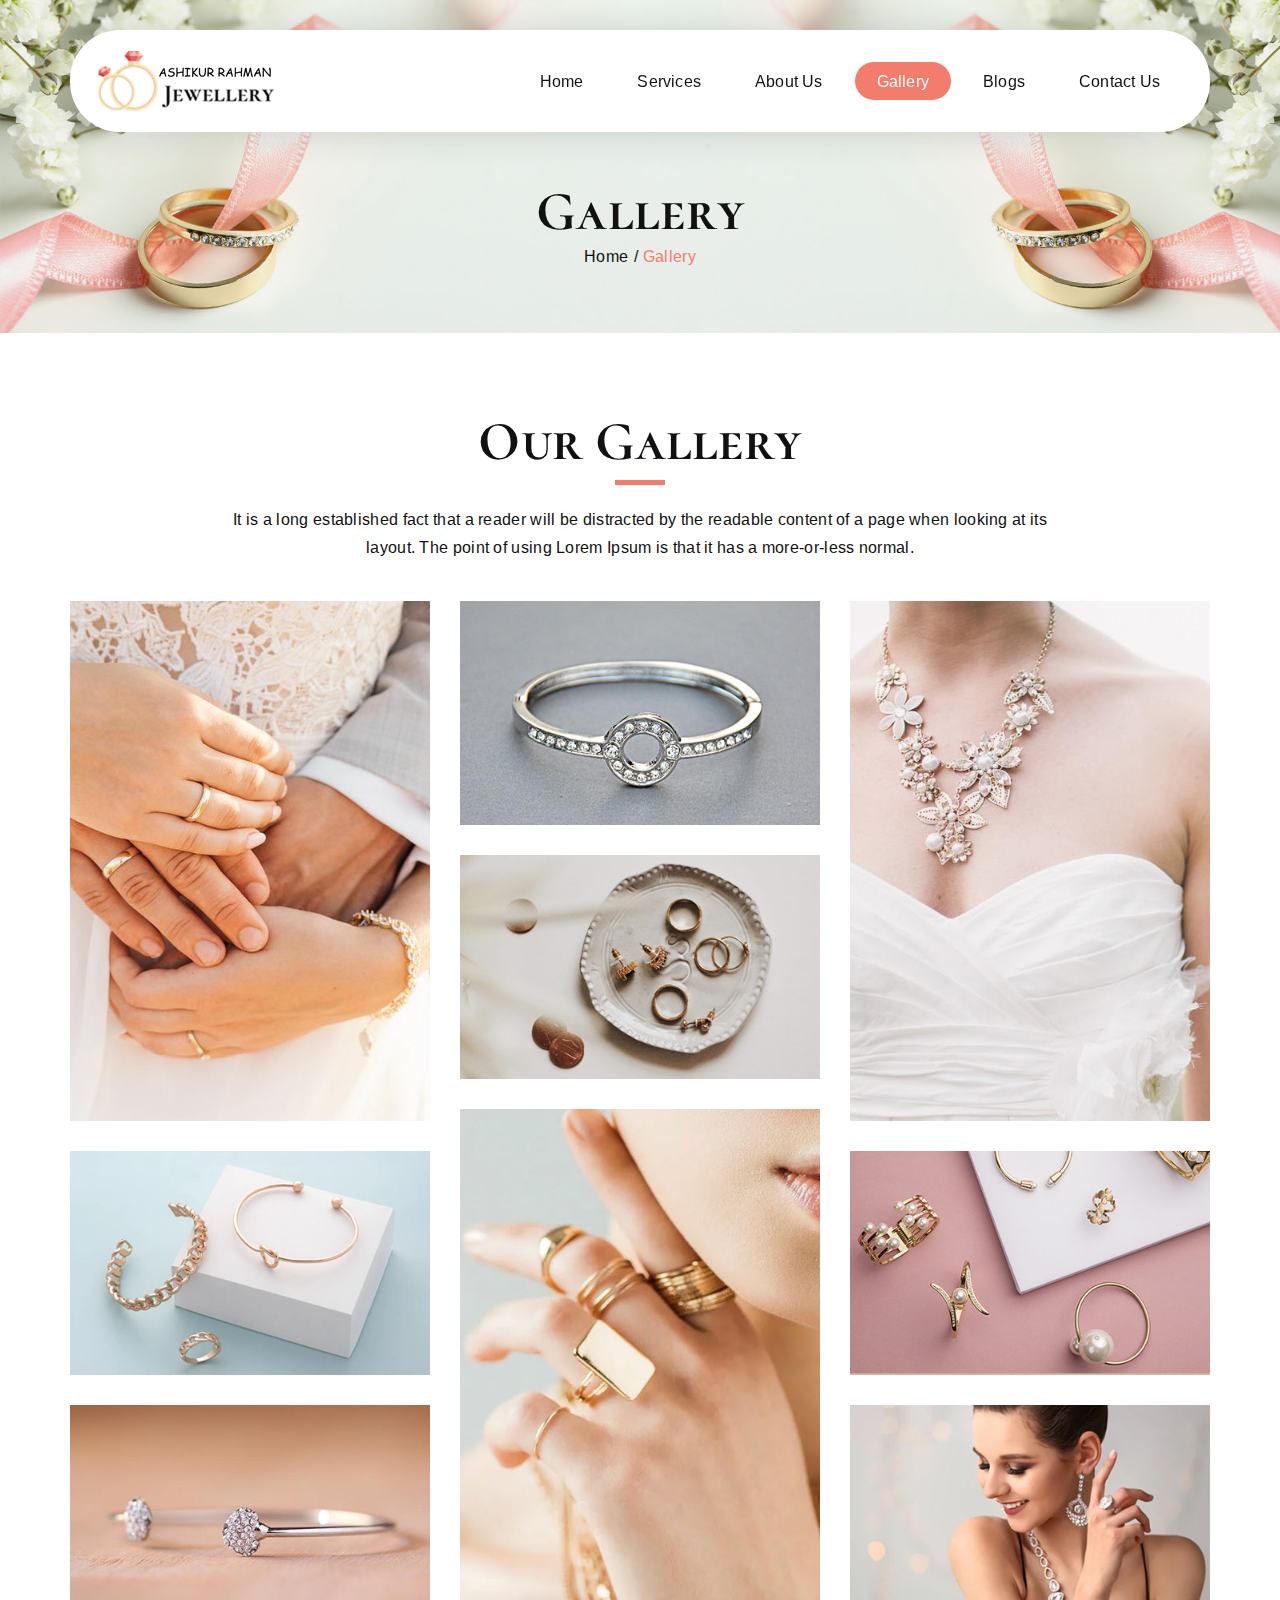
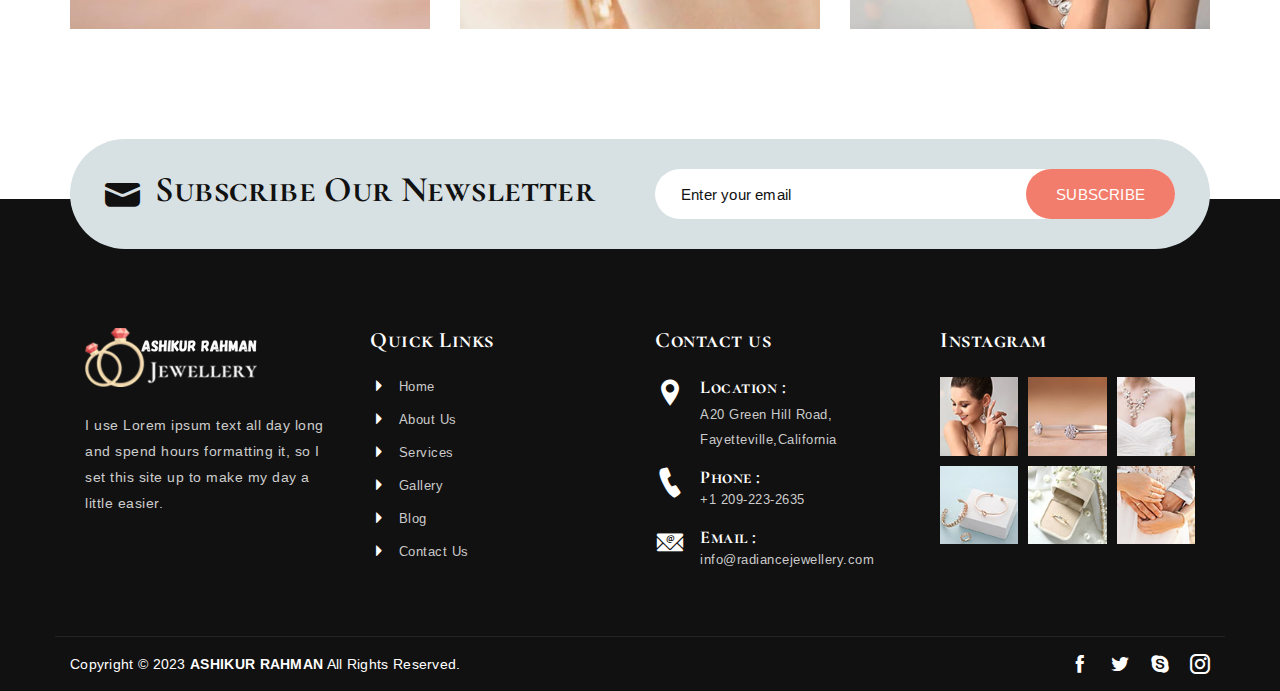
<file: gallery.html>
<!DOCTYPE html>
<html lang="en">

<head>
    <meta charset="UTF-8">
    <meta http-equiv="X-UA-Compatible" content="IE=edge">
    <meta name="viewport" content="width=device-width, initial-scale=1.0">

    <!-- FAV ICON -->
    <link rel="icon" href="images/fav-icon.png">

    <!-- WEB TITLE -->
    <title>Radiance Jewellery</title>

    <!-- BOOTSTRAP CSS -->
    <link rel="stylesheet" href="css/bootstrap.min.css">

    <!-- ICOFONT CSS -->
    <link rel="stylesheet" href="css/icofont.min.css">

    <!-- MAGNIFIC POPUP CSS -->
    <link rel="stylesheet" href="css/magnific.popup.css">

    <!-- ARIMO FONTS -->
    <link href="https://fonts.googleapis.com/css2?family=Arimo:wght@400;500;600;700&amp;display=swap" rel="stylesheet"> 

    <!-- DANCING SCRIPT FONTS -->
    <link href="https://fonts.googleapis.com/css2?family=Dancing+Script:wght@400;500;600;700&amp;display=swap" rel="stylesheet">

    <!-- CORMORANT SC SCRIPT FONTS -->
    <link href="https://fonts.googleapis.com/css2?family=Cormorant+SC:wght@300;400;500;600;700&amp;display=swap" rel="stylesheet">

    <!-- CAIRO FONTS -->
    <link href="https://fonts.googleapis.com/css2?family=Cairo:wght@200;300;400;500;600;800;900&amp;display=swap" rel="stylesheet"> 

    <!-- SATISFY FONTS -->
    <link href="https://fonts.googleapis.com/css2?family=Satisfy&amp;display=swap" rel="stylesheet">

    <!-- CUSTOM CSS -->
    <link rel="stylesheet" href="css/style.css">

</head>

<body>

    <!-- BACK TO TOP -->
    <a href="javascript:" id="return-to-top">
        <i class="icofont-rounded-up"></i>
    </a>

    <!-- =============== NAVBAR SECTION =============== -->
    <header id="tb-header">
        <div class="container">
            <nav class="navbar navbar-expand-lg">
                <a class="navbar-brand" href="index.html">
                    <img src="images/logo.png" alt="logo" class="img-fluid">
                </a>
                <button class="navbar-toggler" type="button" data-bs-toggle="collapse"
                    data-bs-target="#navbarSupportedContent" aria-controls="navbarSupportedContent"
                    aria-expanded="false" aria-label="Toggle navigation">
                    <span class="icon-bar"></span>
                    <span class="icon-bar"></span>
                    <span class="icon-bar"></span>
                </button>
                <div class="collapse navbar-collapse" id="navbarSupportedContent">
                    <ul class="navbar-nav align-items-center">
                        <li class="nav-item">
                            <a class="nav-link" aria-current="page" href="index.html">Home</a>
                        </li>
                        <li class="nav-item">
                            <a class="nav-link" href="services.html">services</a>
                        </li>
                        <li class="nav-item">
                            <a class="nav-link" href="about-us.html">about us</a>
                        </li>
                        <li class="nav-item">
                            <a class="nav-link active" href="gallery.html">gallery</a>
                        </li>
                        <li class="nav-item">
                            <a class="nav-link" href="blog-list.html">blogs</a>
                        </li>
                        <li class="nav-item">
                            <a class="nav-link tb-contact-link" href="contact.html">contact us</a>
                        </li>
                    </ul>
                </div>
            </nav>
        </div>
    </header>

    <!-- =============== BREAD CRUMB SECTION =============== -->
    <div class="tb-bread-crumb-section">
        <img src="images/bread-crumb-img.jpg" alt="bread-crumb-img" class="img-fluid">
        <div class="tb-bread-crumb-content">
            <h1 class="tb-bread-crumb-title">Gallery</h1>
            <div class="tb-page-link">
                <a href="index.html" class="tb-other-page-link">home</a>
                <p class="tb-page-link">gallery</p>
            </div>
        </div>
    </div>

    <!-- =============== OUR GALLERY SECTION =============== -->
    <div class="tb-our-gallery-section">
        <div class="container">
            <h2 class="tb-our-gallery-section-title">Our Gallery</h2>
            <p class="tb-our-gallery-section-detail">It is a long established fact that a reader will be distracted
                by the readable content of a page when looking at its layout. The point of using Lorem Ipsum is
                that it has a more-or-less normal.</p>
            <div class="tb-our-gallery-section-content">
                <div class="row">
                    <div class="col-sm-6 col-lg-4 tb-our-gallery-col">
                        <a href="images/our-gallery-section-img-1.jpg" class="our-gallery-section-img">
                            <img src="images/our-gallery-section-img-1.jpg" alt="our-gallery-section-img"
                                class="img-fluid">
                            <h3 class="our-gallery-section-img-title">Engagement Ring</h3>
                        </a>
                        <a href="images/our-gallery-section-img-2.jpg" class="our-gallery-section-img">
                            <img src="images/our-gallery-section-img-2.jpg" alt="our-gallery-section-img"
                                class="img-fluid">
                            <h3 class="our-gallery-section-img-title">Golden Bracelets</h3>
                        </a>
                        <a href="images/our-gallery-section-img-3.jpg" class="our-gallery-section-img">
                            <img src="images/our-gallery-section-img-3.jpg" alt="our-gallery-section-img"
                                class="img-fluid">
                            <h3 class="our-gallery-section-img-title">Chic Bracelets</h3>
                        </a>
                    </div>
                    <div class="col-sm-6 col-lg-4 tb-our-gallery-col">
                        <a href="images/our-gallery-section-img-4.jpg" class="our-gallery-section-img">
                            <img src="images/our-gallery-section-img-4.jpg" alt="our-gallery-section-img"
                                class="img-fluid">
                            <h3 class="our-gallery-section-img-title">Diamond Ring</h3>
                        </a>
                        <a href="images/our-gallery-section-img-5.jpg" class="our-gallery-section-img">
                            <img src="images/our-gallery-section-img-5.jpg" alt="our-gallery-section-img"
                                class="img-fluid">
                            <h3 class="our-gallery-section-img-title">Rings And Earrings</h3>
                        </a>
                        <a href="images/our-gallery-section-img-6.jpg" class="our-gallery-section-img">
                            <img src="images/our-gallery-section-img-6.jpg" alt="our-gallery-section-img"
                                class="img-fluid">
                            <h3 class="our-gallery-section-img-title">Golden Rings</h3>
                        </a>
                    </div>
                    <div class="col-lg-4">
                        <div class="row">
                            <div class="col-lg-12 col-sm-6 tb-our-gallery-col">
                                <a href="images/our-gallery-section-img-7.jpg" class="our-gallery-section-img tb-img7">
                                    <img src="images/our-gallery-section-img-7.jpg" alt="our-gallery-section-img"
                                        class="img-fluid">
                                    <h3 class="our-gallery-section-img-title">Silver Necklace</h3>
                                </a>
                            </div>
                            <div class="col-lg-12 col-sm-6 tb-our-gallery-col">
                                <a href="images/our-gallery-section-img-8.jpg" class="our-gallery-section-img">
                                    <img src="images/our-gallery-section-img-8.jpg" alt="our-gallery-section-img"
                                        class="img-fluid">
                                    <h3 class="our-gallery-section-img-title">Gold Pearl Earrings</h3>
                                </a>
                                <a href="images/our-gallery-section-img-9.jpg" class="our-gallery-section-img tb-img9">
                                    <img src="images/our-gallery-section-img-9.jpg" alt="our-gallery-section-img"
                                        class="img-fluid">
                                    <h3 class="our-gallery-section-img-title">Jewellery Set</h3>
                                </a>
                            </div>
                        </div>
                    </div>
                </div>
            </div>
        </div>
    </div>

    <!-- =============== EMAIL SECTION =============== -->
    <div id="tb-email">
        <div class="tb-email-section">
            <div class="container">
                <div class="tb-email-bg">
                    <div class="row">
                        <div class="col-lg-6 align-self-center">
                            <div class="tb-email-content">
                                <i class="icofont-ui-message"></i>
                                <h3 class="tb-email-section-title">Subscribe Our Newsletter</h3>
                            </div>
                        </div>
                        <div class="col-lg-6 align-self-center">
                            <form class="tb-input-box">
                                <input type="email" placeholder="Enter your email" required>
                                <button type="submit" class="tb-common-btn">
                                    <span>Subscribe</span>
                                    <i class="icofont-paper-plane"></i>
                                </button>
                            </form>
                        </div>
                    </div>
                </div>
            </div>
        </div>
    </div>

    <!-- =============== FOOTER SECTION =============== -->
    <footer id="tb-footer">
        <div class="tb-section-padding">
            <div class="tb-footer-section">
                <div class="container">
                    <div class="row tb-footer-content">
                        <div class="col-lg-3">
                            <a href="index.html" class="tb-footer-logo">
                                <img src="images/footer-logo.png" alt="logo" class="img-fluid">
                            </a>
                            <p class="tb-footer-content-detail">I use Lorem ipsum text all day long and spend hours
                                formatting
                                it, so I set this site up
                                to
                                make my day a little easier.</p>
                        </div>
                        <div class="col-lg-3 tb-footer-toggle-menu">
                            <div class="tb-footer-section-title">
                                <h5>Quick Links</h5>
                            </div>
                            <ul class="tb-footer-section-body">
                                <li><a href="index.html"><i class="icofont-caret-right"></i>home</a></li>
                                <li><a href="about-us.html"><i class="icofont-caret-right"></i>About Us</a></li>
                                <li><a href="services.html"><i class="icofont-caret-right"></i>Services</a></li>
                                <li><a href="gallery.html"><i class="icofont-caret-right"></i>Gallery</a></li>
                                <li><a href="blog-list.html"><i class="icofont-caret-right"></i>Blog</a></li>
                                <li><a href="contact.html"><i class="icofont-caret-right"></i>Contact Us</a></li>
                            </ul>
                        </div>
                        <div class="col-lg-3 tb-footer-toggle-menu">
                            <div class="tb-footer-section-title">
                                <h5>Contact us</h5>
                            </div>
                            <div class="tb-footer-section-body">
                                <div class="tb-footer-detail">
                                    <i class="icofont-location-pin"></i>
                                    <div class="tb-footer-detail-content">
                                        <div class="tb-footer-detail-title">Location :</div>
                                        <p>A20 Green Hill Road, Fayetteville,California</p>
                                    </div>
                                </div>
                                <div class="tb-footer-detail">
                                    <i class="icofont-ui-call"></i>
                                    <div class="tb-footer-detail-content">
                                        <div class="tb-footer-detail-title">Phone :</div>
                                        <a href="tel:+1209-223-2635">+1 209-223-2635</a>
                                    </div>
                                </div>
                                <div class="tb-footer-detail">
                                    <i class="icofont-email"></i>
                                    <div class="tb-footer-detail-content">
                                        <div class="tb-footer-detail-title">Email :</div>
                                        <a href="mailto:info@radiancejewellery.com">info@radiancejewellery.com</a>
                                    </div>
                                </div>
                            </div>
                        </div>
                        <div class="col-lg-3 tb-footer-toggle-menu">
                            <div class="tb-footer-section-title">
                                <h5>Instagram</h5>
                            </div>
                            <div class="tb-footer-section-body">
                                <div class="tb-footer-img-section">
                                    <a href="#" class="tb-footer-img">
                                        <img src="images/footer-img-1.jpg" alt="footer-img" class="img-fluid">
                                        <div class="tb-instagram-icon">
                                            <i class="icofont-instagram"></i>
                                        </div>
                                    </a>
                                    <a href="#" class="tb-footer-img">
                                        <img src="images/footer-img-2.jpg" alt="footer-img" class="img-fluid">
                                        <div class="tb-instagram-icon">
                                            <i class="icofont-instagram"></i>
                                        </div>
                                    </a>
                                    <a href="#" class="tb-footer-img">
                                        <img src="images/footer-img-3.jpg" alt="footer-img" class="img-fluid">
                                        <div class="tb-instagram-icon">
                                            <i class="icofont-instagram"></i>
                                        </div>
                                    </a>
                                </div>
                                <div class="tb-footer-img-section">
                                    <a href="#" class="tb-footer-img">
                                        <img src="images/footer-img-4.jpg" alt="footer-img" class="img-fluid">
                                        <div class="tb-instagram-icon">
                                            <i class="icofont-instagram"></i>
                                        </div>
                                    </a>
                                    <a href="#" class="tb-footer-img">
                                        <img src="images/footer-img-5.jpg" alt="footer-img" class="img-fluid">
                                        <div class="tb-instagram-icon">
                                            <i class="icofont-instagram"></i>
                                        </div>
                                    </a>
                                    <a href="#" class="tb-footer-img">
                                        <img src="images/footer-img-6.jpg" alt="footer-img" class="img-fluid">
                                        <div class="tb-instagram-icon">
                                            <i class="icofont-instagram"></i>
                                        </div>
                                    </a>
                                </div>
                            </div>
                        </div>
                    </div>
                </div>
                <div class="container">
                    <div class="tb-footer-bottom-section row">
                        <div class="col-lg-8 align-self-center">
                            <p class="tb-copy-right-text">Copyright © 2023 <a href="#">ASHIKUR RAHMAN</a> All
                                Rights
                                Reserved.</p>
                        </div>
                        <div class="col-lg-4 align-self-center">
                            <div class="tb-footer-social-icon">
                                <a href="#">
                                    <i class="icofont-facebook"></i>
                                </a>
                                <a href="#">
                                    <i class="icofont-twitter"></i>
                                </a>
                                <a href="#">
                                    <i class="icofont-skype"></i>
                                </a>
                                <a href="#">
                                    <i class="icofont-instagram"></i>
                                </a>
                            </div>
                        </div>
                    </div>
                </div>
            </div>
        </div>
    </footer>


    <!-- JQUERY JS -->
    <script src="js/jquery.js"></script>

    <!-- MAGNIFIC POPUP JS -->
    <script src="js/jquery.magnific-popup.js"></script>
    <script>
        $('.our-gallery-section-img').magnificPopup({
            type: 'image',
            gallery: {
                enabled: true
            }
        });
    </script>

    <!-- BOOTSTRAP JS -->
    <script src="js/bootstrap.bundle.min.js"></script>

    <!-- CUSTOM JS -->
    <script src="js/script.js"></script>


</body>


</html>
</file>
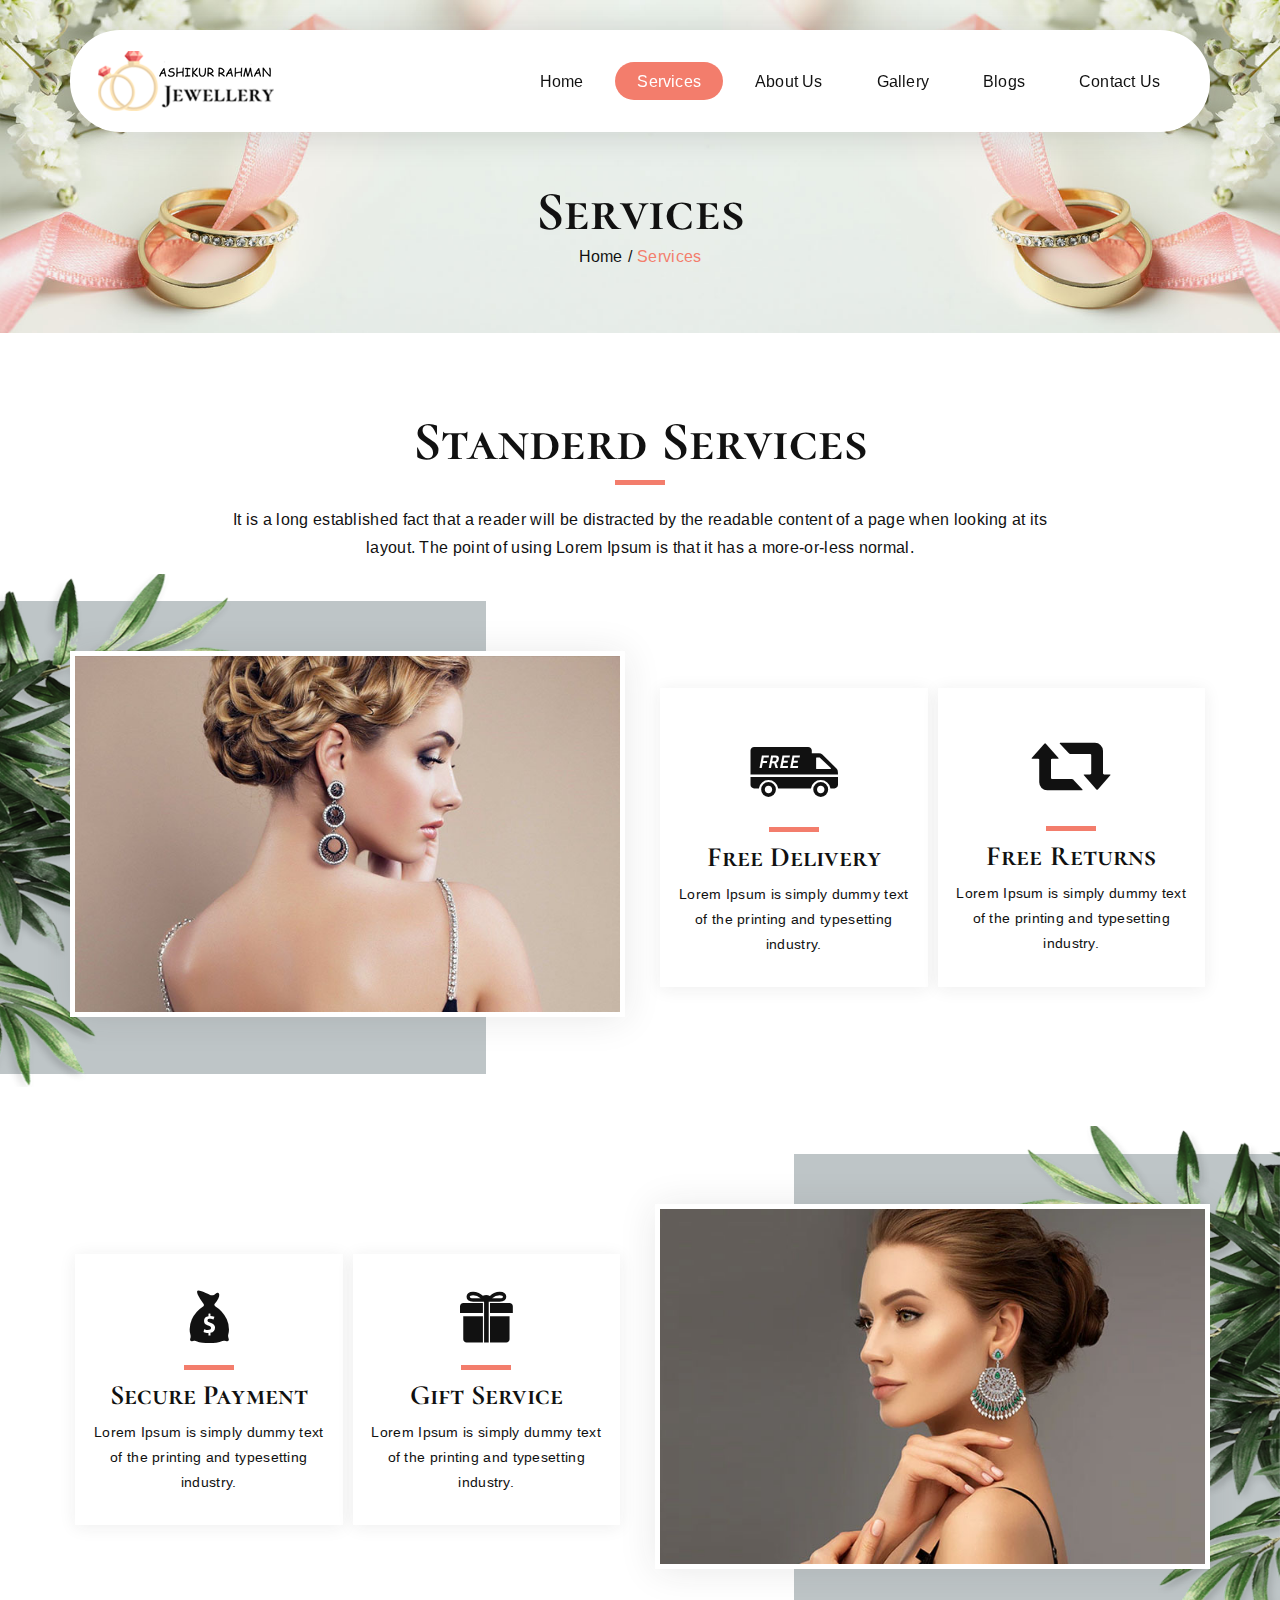
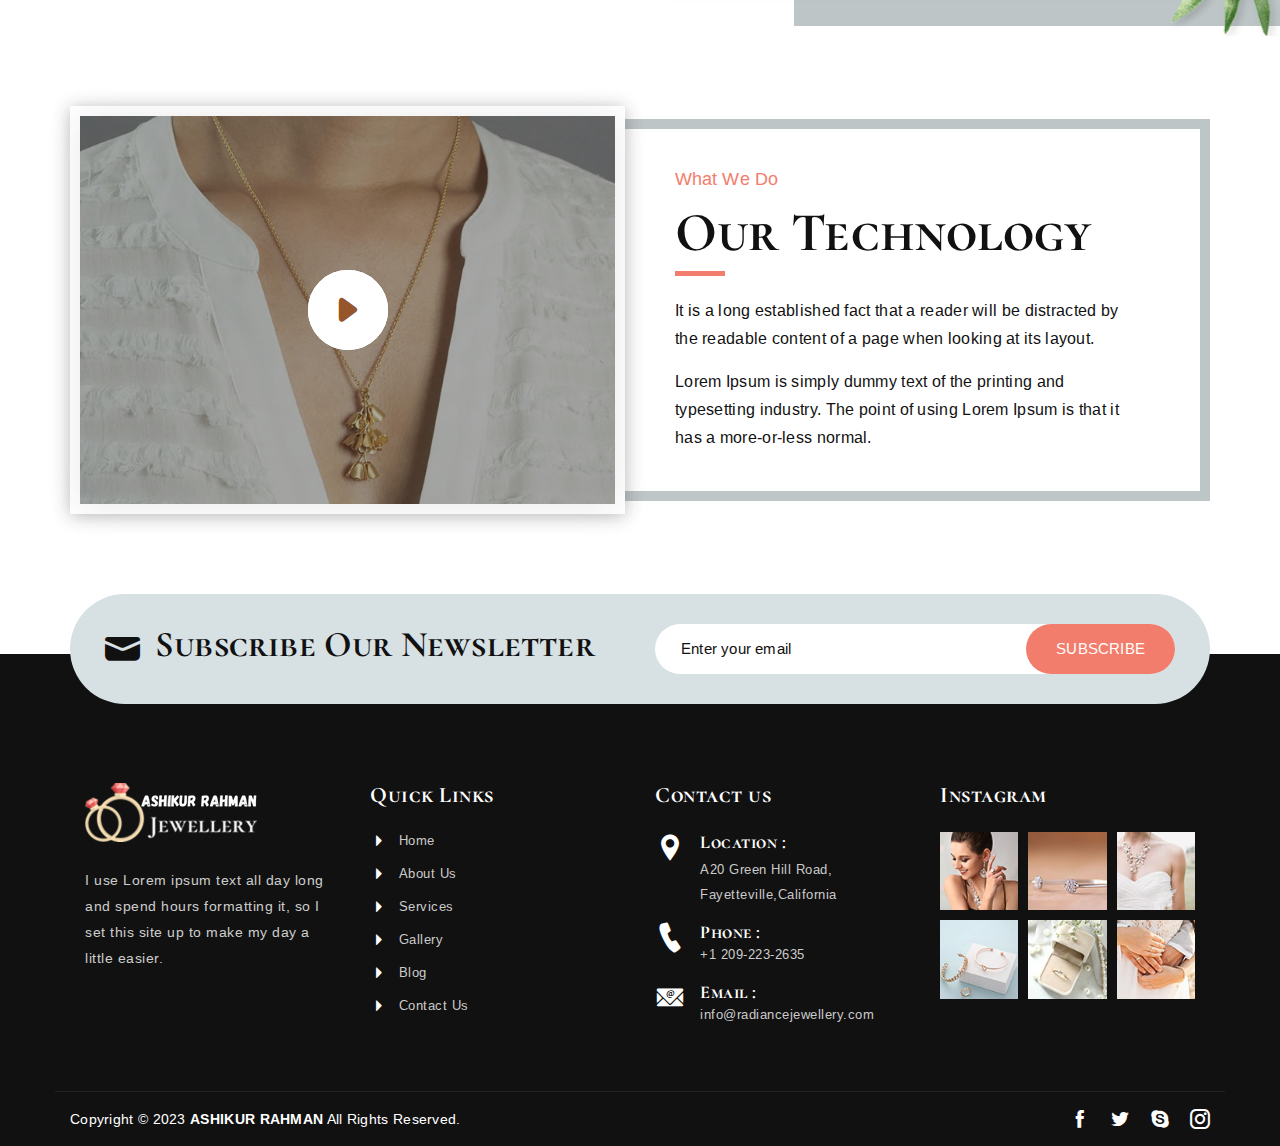
<file: services.html>
<!DOCTYPE html>
<html lang="en">


<head>
    <meta charset="UTF-8">
    <meta http-equiv="X-UA-Compatible" content="IE=edge">
    <meta name="viewport" content="width=device-width, initial-scale=1.0">

    <!-- FAV ICON -->
    <link rel="icon" href="images/fav-icon.png">

    <!-- WEB TITLE -->
    <title>Radiance Jewellery</title>

    <!-- BOOTSTRAP CSS -->
    <link rel="stylesheet" href="css/bootstrap.min.css">

    <!-- ICOFONT CSS -->
    <link rel="stylesheet" href="css/icofont.min.css">

    <!-- MAGNIFIC POPUP CSS -->
    <link rel="stylesheet" href="css/magnific.popup.css">

    <!-- ARIMO FONTS -->
    <link href="https://fonts.googleapis.com/css2?family=Arimo:wght@400;500;600;700&amp;display=swap" rel="stylesheet"> 

    <!-- DANCING SCRIPT FONTS -->
    <link href="https://fonts.googleapis.com/css2?family=Dancing+Script:wght@400;500;600;700&amp;display=swap" rel="stylesheet">

    <!-- CORMORANT SC SCRIPT FONTS -->
    <link href="https://fonts.googleapis.com/css2?family=Cormorant+SC:wght@300;400;500;600;700&amp;display=swap" rel="stylesheet">

    <!-- CAIRO FONTS -->
    <link href="https://fonts.googleapis.com/css2?family=Cairo:wght@200;300;400;500;600;800;900&amp;display=swap" rel="stylesheet"> 

    <!-- SATISFY FONTS -->
    <link href="https://fonts.googleapis.com/css2?family=Satisfy&amp;display=swap" rel="stylesheet">

    <!-- CUSTOM CSS -->
    <link rel="stylesheet" href="css/style.css">

</head>

<body>

    <!-- BACK TO TOP -->
    <a href="javascript:" id="return-to-top">
        <i class="icofont-rounded-up"></i>
    </a>

    <!-- =============== NAVBAR SECTION =============== -->
    <header id="tb-header">
        <div class="container">
            <nav class="navbar navbar-expand-lg">
                <a class="navbar-brand" href="index.html">
                    <img src="images/logo.png" alt="logo" class="img-fluid">
                </a>
                <button class="navbar-toggler" type="button" data-bs-toggle="collapse"
                    data-bs-target="#navbarSupportedContent" aria-controls="navbarSupportedContent"
                    aria-expanded="false" aria-label="Toggle navigation">
                    <span class="icon-bar"></span>
                    <span class="icon-bar"></span>
                    <span class="icon-bar"></span>
                </button>
                <div class="collapse navbar-collapse" id="navbarSupportedContent">
                    <ul class="navbar-nav align-items-center">
                        <li class="nav-item">
                            <a class="nav-link" aria-current="page" href="index.html">Home</a>
                        </li>
                        <li class="nav-item">
                            <a class="nav-link active" href="services.html">services</a>
                        </li>
                        <li class="nav-item">
                            <a class="nav-link" href="about-us.html">about us</a>
                        </li>
                        <li class="nav-item">
                            <a class="nav-link" href="gallery.html">gallery</a>
                        </li>
                        <li class="nav-item">
                            <a class="nav-link" href="blog-list.html">blogs</a>
                        </li>
                        <li class="nav-item">
                            <a class="nav-link tb-contact-link" href="contact.html">contact us</a>
                        </li>
                    </ul>
                </div>
            </nav>
        </div>
    </header>

    <!-- =============== BREAD CRUMB SECTION =============== -->
    <div class="tb-bread-crumb-section">
        <img src="images/bread-crumb-img.jpg" alt="bread-crumb-img" class="img-fluid">
        <div class="tb-bread-crumb-content">
            <h1 class="tb-bread-crumb-title">Services</h1>
            <div class="tb-page-link">
                <a href="index.html" class="tb-other-page-link">home</a>
                <p class="tb-page-link">services</p>
            </div>
        </div>
    </div>

    <!-- =============== STANDERD SERVICES SECTION =============== -->
    <div class="tb-standerd-services-section">
        <div class="container">
            <h2 class="tb-standerd-services-section-title">Standerd Services</h2>
            <p class="tb-standerd-services-section-detail">It is a long established fact that a reader will be
                distracted by the readable content of a page when looking at its layout. The point of using
                Lorem Ipsum is that it has a more-or-less normal.</p>
        </div>
        <div class="tb-standerd-services-section-content">
            <div class="container">
                <div class="row">
                    <div class="col-lg-6 align-self-center tb-standerd-services-section-column">
                        <div class="tb-standerd-services-section-img">
                            <img src="images/standerd-services-section1-img.jpg" alt="standerd-services-section-img"
                                class="img-fluid">
                        </div>
                    </div>
                    <div class="col-lg-6 align-self-center tb-standerd-services-section-column">
                        <div class="tb-standerd-services-card-section">
                            <div class="tb-standerd-services-card tb-card1">
                                <div class="tb-standerd-services-icon">
                                    <i class="icofont-free-delivery"></i>
                                </div>
                                <a href="services.html" class="tb-standerd-services-card-title">Free Delivery</a>
                                <p class="tb-standerd-services-card-detail">Lorem Ipsum is simply dummy text of the
                                    printing and typesetting industry.</p>
                            </div>
                            <div class="tb-standerd-services-card tb-card2">
                                <div class="tb-standerd-services-icon">
                                    <i class="icofont-retweet"></i>
                                </div>
                                <a href="services.html" class="tb-standerd-services-card-title">Free Returns</a>
                                <p class="tb-standerd-services-card-detail">Lorem Ipsum is simply dummy text of the
                                    printing and typesetting industry.</p>
                            </div>
                        </div>
                    </div>
                </div>
            </div>
        </div>
        <div class="tb-standerd-services-section-content2">
            <div class="container">
                <div class="row">
                    <div class="col-lg-6 align-self-center tb-standerd-services-section-column order-lg-1 order-2">
                        <div class="tb-standerd-services-card-section">
                            <div class="tb-standerd-services-card tb-card3">
                                <div class="tb-standerd-services-icon">
                                    <i class="icofont-money-bag"></i>
                                </div>
                                <a href="services.html" class="tb-standerd-services-card-title">Secure Payment</a>
                                <p class="tb-standerd-services-card-detail">Lorem Ipsum is simply dummy text of the
                                    printing and
                                    typesetting industry.</p>
                            </div>
                            <div class="tb-standerd-services-card tb-card4">
                                <div class="tb-standerd-services-icon">
                                    <i class="icofont-gift"></i>
                                </div>
                                <a href="services.html" class="tb-standerd-services-card-title">Gift Service</a>
                                <p class="tb-standerd-services-card-detail">Lorem Ipsum is simply dummy text of the
                                    printing and
                                    typesetting industry.</p>
                            </div>
                        </div>
                    </div>
                    <div class="col-lg-6 align-self-center tb-standerd-services-section-column order-lg-2 order-1">
                        <div class="tb-standerd-services-section-img">
                            <img src="images/standerd-services-section2-img.jpg" alt="standerd-services-section-img"
                                class="img-fluid">
                        </div>
                    </div>
                </div>
            </div>
        </div>
    </div>

    <!-- =============== OUR TECHNOLOGY SECTION =============== -->
    <div class="tb-our-technology-section">
        <div class="container">
            <div class="row tb-our-technology-section-content">
                <div class="col-lg-6 align-self-center">
                    <div class="tb-our-technology-section-img">
                        <img src="images/our-technology-section-img.jpg" alt="our-technology-section-img"
                            class="img-fluid">
                        <a href="https://www.youtube.com/watch?v=xuuNZQwhEn4" class="tb-play-btn">
                            <i class="icofont-ui-play"></i>
                        </a>
                    </div>
                </div>
                <div class="col-lg-6 align-self-center">
                    <div class="tb-our-technology-section-content-text-box">
                        <div class="tb-our-technology-section-card">
                            <div class="tb-our-technology-section-card-semititle">What We Do</div>
                            <div class="tb-our-technology-section-card-title">Our Technology</div>
                            <p class="tb-our-technology-section-card-detail">It is a long established fact that a
                                reader
                                will be distracted by the readable content of a page when looking at its layout.</p>
                            <p class="tb-our-technology-section-card-detail tb-last-paragraph">Lorem Ipsum is simply
                                dummy text of the printing and typesetting industry. The point of using Lorem Ipsum
                                is
                                that it has a more-or-less normal.</p>
                        </div>
                    </div>
                </div>
            </div>
        </div>
    </div>

    <!-- =============== EMAIL SECTION =============== -->
    <div id="tb-email">
        <div class="tb-email-section">
            <div class="container">
                <div class="tb-email-bg">
                    <div class="row">
                        <div class="col-lg-6 align-self-center">
                            <div class="tb-email-content">
                                <i class="icofont-ui-message"></i>
                                <h3 class="tb-email-section-title">Subscribe Our Newsletter</h3>
                            </div>
                        </div>
                        <div class="col-lg-6 align-self-center">
                            <form class="tb-input-box">
                                <input type="email" placeholder="Enter your email" required>
                                <button type="submit" class="tb-common-btn">
                                    <span>Subscribe</span>
                                    <i class="icofont-paper-plane"></i>
                                </button>
                            </form>
                        </div>
                    </div>
                </div>
            </div>
        </div>
    </div>

    <!-- =============== FOOTER SECTION =============== -->
    <footer id="tb-footer">
        <div class="tb-section-padding">
            <div class="tb-footer-section">
                <div class="container">
                    <div class="row tb-footer-content">
                        <div class="col-lg-3">
                            <a href="index.html" class="tb-footer-logo">
                                <img src="images/footer-logo.png" alt="logo" class="img-fluid">
                            </a>
                            <p class="tb-footer-content-detail">I use Lorem ipsum text all day long and spend hours
                                formatting
                                it, so I set this site up
                                to
                                make my day a little easier.</p>
                        </div>
                        <div class="col-lg-3 tb-footer-toggle-menu">
                            <div class="tb-footer-section-title">
                                <h5>Quick Links</h5>
                            </div>
                            <ul class="tb-footer-section-body">
                                <li><a href="index.html"><i class="icofont-caret-right"></i>home</a></li>
                                <li><a href="about-us.html"><i class="icofont-caret-right"></i>About Us</a></li>
                                <li><a href="services.html"><i class="icofont-caret-right"></i>Services</a></li>
                                <li><a href="gallery.html"><i class="icofont-caret-right"></i>Gallery</a></li>
                                <li><a href="blog-list.html"><i class="icofont-caret-right"></i>Blog</a></li>
                                <li><a href="contact.html"><i class="icofont-caret-right"></i>Contact Us</a></li>
                            </ul>
                        </div>
                        <div class="col-lg-3 tb-footer-toggle-menu">
                            <div class="tb-footer-section-title">
                                <h5>Contact us</h5>
                            </div>
                            <div class="tb-footer-section-body">
                                <div class="tb-footer-detail">
                                    <i class="icofont-location-pin"></i>
                                    <div class="tb-footer-detail-content">
                                        <div class="tb-footer-detail-title">Location :</div>
                                        <p>A20 Green Hill Road, Fayetteville,California</p>
                                    </div>
                                </div>
                                <div class="tb-footer-detail">
                                    <i class="icofont-ui-call"></i>
                                    <div class="tb-footer-detail-content">
                                        <div class="tb-footer-detail-title">Phone :</div>
                                        <a href="tel:+1209-223-2635">+1 209-223-2635</a>
                                    </div>
                                </div>
                                <div class="tb-footer-detail">
                                    <i class="icofont-email"></i>
                                    <div class="tb-footer-detail-content">
                                        <div class="tb-footer-detail-title">Email :</div>
                                        <a href="mailto:info@radiancejewellery.com">info@radiancejewellery.com</a>
                                    </div>
                                </div>
                            </div>
                        </div>
                        <div class="col-lg-3 tb-footer-toggle-menu">
                            <div class="tb-footer-section-title">
                                <h5>Instagram</h5>
                            </div>
                            <div class="tb-footer-section-body">
                                <div class="tb-footer-img-section">
                                    <a href="#" class="tb-footer-img">
                                        <img src="images/footer-img-1.jpg" alt="footer-img" class="img-fluid">
                                        <div class="tb-instagram-icon">
                                            <i class="icofont-instagram"></i>
                                        </div>
                                    </a>
                                    <a href="#" class="tb-footer-img">
                                        <img src="images/footer-img-2.jpg" alt="footer-img" class="img-fluid">
                                        <div class="tb-instagram-icon">
                                            <i class="icofont-instagram"></i>
                                        </div>
                                    </a>
                                    <a href="#" class="tb-footer-img">
                                        <img src="images/footer-img-3.jpg" alt="footer-img" class="img-fluid">
                                        <div class="tb-instagram-icon">
                                            <i class="icofont-instagram"></i>
                                        </div>
                                    </a>
                                </div>
                                <div class="tb-footer-img-section">
                                    <a href="#" class="tb-footer-img">
                                        <img src="images/footer-img-4.jpg" alt="footer-img" class="img-fluid">
                                        <div class="tb-instagram-icon">
                                            <i class="icofont-instagram"></i>
                                        </div>
                                    </a>
                                    <a href="#" class="tb-footer-img">
                                        <img src="images/footer-img-5.jpg" alt="footer-img" class="img-fluid">
                                        <div class="tb-instagram-icon">
                                            <i class="icofont-instagram"></i>
                                        </div>
                                    </a>
                                    <a href="#" class="tb-footer-img">
                                        <img src="images/footer-img-6.jpg" alt="footer-img" class="img-fluid">
                                        <div class="tb-instagram-icon">
                                            <i class="icofont-instagram"></i>
                                        </div>
                                    </a>
                                </div>
                            </div>
                        </div>
                    </div>
                </div>
                <div class="container">
                    <div class="tb-footer-bottom-section row">
                        <div class="col-lg-8 align-self-center">
                            <p class="tb-copy-right-text">Copyright © 2023 <a href="#">ASHIKUR RAHMAN</a> All
                                Rights
                                Reserved.</p>
                        </div>
                        <div class="col-lg-4 align-self-center">
                            <div class="tb-footer-social-icon">
                                <a href="#">
                                    <i class="icofont-facebook"></i>
                                </a>
                                <a href="#">
                                    <i class="icofont-twitter"></i>
                                </a>
                                <a href="#">
                                    <i class="icofont-skype"></i>
                                </a>
                                <a href="#">
                                    <i class="icofont-instagram"></i>
                                </a>
                            </div>
                        </div>
                    </div>
                </div>
            </div>
        </div>
    </footer>


    <!-- JQUERY JS -->
    <script src="js/jquery.js"></script>

    <!-- MAGNIFIC POPUP JS -->
    <script src="js/jquery.magnific-popup.js"></script>
    <script>
        $('.tb-play-btn').magnificPopup({
            type: 'iframe'
        });
    </script>

    <!-- BOOTSTRAP JS -->
    <script src="js/bootstrap.bundle.min.js"></script>

    <!-- CUSTOM JS -->
    <script src="js/script.js"></script>


</body>

</html>
</file>
<file: css/style.css>
/*  =============== UNIVERSAL CSS  =============== */
*,
*::before,
*::after {
    margin: 0;
    padding: 0;
    box-sizing: border-box;
}

*:focus-visible {
    border: none;
    outline: none;
}


/*  =============== DEFAULT CSS  =============== */
html {
    scroll-behavior: smooth;
}

body {
    color: #111111;
}

::selection {
    background: #f37d6c;
    color: #ffffff;
}

p {
    font: 400 18px/30px 'Arimo', Helvetica, sans-serif;
    letter-spacing: 0.3px;
    margin: 0;
}

p,
ul,
ol {
    padding: 0;
}

a {
    text-decoration: none;
    display: inline-block;
}

ul,
ol {
    list-style: none;
}

button,
input,
textarea {
    outline: none;
}


/*  =============== LOADER SECTION  =============== */
#preloader {
    position: fixed;
    top: 0;
    left: 0;
    width: 100%;
    height: 100%;
    background: #fff;
    z-index: 9999;
}

#loader-img {
    position: absolute;
    top: 0;
    left: 0;
    right: 0;
    bottom: 0;
    margin: auto;
}


/*  =============== COMMON CSS  =============== */
.tb-common-btn {
    text-transform: capitalize;
    font: 400 16px/18px 'Arimo', Helvetica, sans-serif;
    letter-spacing: 0.2px;
    background: #f37d6c;
    color: #ffffff;
    border: none;
    padding: 15px 35px;
    border-radius: 50px;
    -webkit-border-radius: 50px;
    -moz-border-radius: 50px;
    -ms-border-radius: 50px;
    -o-border-radius: 50px;
    transition: all 400ms ease-in-out;
    -webkit-transition: all 400ms ease-in-out;
    -moz-transition: all 400ms ease-in-out;
    -ms-transition: all 400ms ease-in-out;
    -o-transition: all 400ms ease-in-out;
}

.tb-common-btn:hover,
.tb-common-btn:focus,
.tb-common-btn:active {
    background: #111111;
    color: #ffffff;
}

.tb-section-title {
    text-align: center;
    position: relative;
    text-transform: capitalize;
    font: 700 60px/62px 'Cormorant SC', Helvetica, sans-serif;
    letter-spacing: 0.1px;
    padding: 0 0 20px;
    margin: 0 0 40px;
}

.tb-section-title::after {
    content: '';
    position: absolute;
    bottom: 0;
    left: 0;
    right: 0;
    margin: 0 auto;
    width: 50px;
    height: 5px;
    background: #f37d6c;
}

#tb-services {
    margin: -200px 0 0;
    padding: 100px 0 0;
}

#tb-about {
    margin: -100px 0 0;
}

#tb-gallery,
#tb-blog,
#tb-footer {
    margin: -200px 0 0;
    padding: 100px 0 0;
}

.tb-section-padding {
    padding: 100px 0 0;
}

#tb-footer .tb-section-padding {
    padding: 75px 0 0;
}


/* =============== BACK TO TOP =============== */
#return-to-top {
    position: fixed;
    bottom: 40px;
    right: 45px;
    background: #111111;
    width: 50px;
    height: 50px;
    display: block;
    text-decoration: none;
    border-radius: 50%;
    -webkit-border-radius: 50%;
    -moz-border-radius: 50%;
    -ms-border-radius: 50%;
    -o-border-radius: 50%;
    border: 2px solid #ffffff;
    display: none;
    transition: all 400ms ease-in-out;
    -webkit-transition: all 400ms ease-in-out;
    -moz-transition: all 400ms ease-in-out;
    -ms-transition: all 400ms ease-in-out;
    -o-transition: all 400ms ease-in-out;
    z-index: 3;
}

#return-to-top i {
    color: #fff;
    margin: 0;
    position: relative;
    display: flex;
    justify-content: center;
    font-size: 18px;
    line-height: 46px;
}

#return-to-top:hover,
#return-to-top:focus,
#return-to-top:active {
    background: #f37d6c;
}


/*  =============== NAVBAR SECTION =============== */
header {
    position: fixed;
    top: 30px;
    width: 100%;
    z-index: 999;
    transition: all 400ms ease-in-out;
    -webkit-transition: all 400ms ease-in-out;
    -moz-transition: all 400ms ease-in-out;
    -ms-transition: all 400ms ease-in-out;
    -o-transition: all 400ms ease-in-out;
}

header nav {
    background: #ffffff;
    box-shadow: 0px 2px 35px 0px rgba(37, 37, 37, 0.16);
    padding: 16px 28px !important;
    border-radius: 50px;
    -webkit-border-radius: 50px;
    -moz-border-radius: 50px;
    -ms-border-radius: 50px;
    -o-border-radius: 50px;
}

.navbar {
    justify-content: space-between;
    align-items: center;
}

.navbar-expand-lg .navbar-collapse {
    justify-content: end !important;
    align-items: center;

}

header nav .navbar-brand {
    max-width: 100%;
}


header nav .navbar-toggler .icon-bar {
    display: block;
    width: 25px;
    height: 2px;
    background: #111111;
    border-radius: 1px;
    margin: 0 0 5px;
    -webkit-border-radius: 1px;
    -moz-border-radius: 1px;
    -ms-border-radius: 1px;
    -o-border-radius: 1px;
}

header nav .navbar-toggler {
    padding: 0;
    border-radius: 10px;
    -webkit-border-radius: 10px;
    -moz-border-radius: 10px;
    -ms-border-radius: 10px;
    -o-border-radius: 10px;
}

header nav .navbar-toggler,
header nav .navbar-toggler:hover,
header nav .navbar-toggler:focus,
header nav .navbar-toggler:active {
    box-shadow: none;
}

header.tb-navscroll {
    top: 0;
    background: #ffffff;
    box-shadow: 0px 2px 35px 0px rgba(37, 37, 37, 0.16);
}

header.tb-navscroll nav {
    background: transparent;
    box-shadow: none;
    padding: 15px 0 !important;
    border-radius: none;
    -webkit-border-radius: none;
    -moz-border-radius: none;
    -ms-border-radius: none;
    -o-border-radius: none;
}

header nav ul li a {
    color: #111111 !important;
    font: 500 16px/18px 'Arimo', Helvetica, sans-serif !important;
    letter-spacing: 0.2px;
    text-transform: capitalize;
    padding: 10px 22px !important;
    margin: 0 10px 0 0;
    border-radius: 50px;
    -webkit-border-radius: 50px;
    -moz-border-radius: 50px;
    -ms-border-radius: 50px;
    -o-border-radius: 50px;
    transition: all 400ms ease-in-out !important;
    -webkit-transition: all 400ms ease-in-out !important;
    -moz-transition: all 400ms ease-in-out !important;
    -ms-transition: all 400ms ease-in-out !important;
    -o-transition: all 400ms ease-in-out !important;
}

header nav ul li:last-child a {
    margin: 0;
}

header nav ul li a.active,
header nav ul li a:hover,
header nav ul li a:focus,
header nav ul li a:active {
    background: #f37d6c !important;
    color: #ffffff !important;
}


/*  =============== SLIDER SECTION  =============== */
.tb-slider-section {
    overflow-x: hidden;
}

.tb-slider-section .carousel-control-prev,
.tb-slider-section .carousel-control-next {
    width: auto;
    opacity: 1;
    transition: all 400ms ease-in-out;
    -webkit-transition: all 400ms ease-in-out;
    -moz-transition: all 400ms ease-in-out;
    -ms-transition: all 400ms ease-in-out;
    -o-transition: all 400ms ease-in-out;
}

.tb-slider-section .carousel-control-prev {
    left: -50px;
    right: auto;
}

.tb-slider-section .carousel-control-next {
    left: auto;
    right: -50px;
}

.tb-slider-section:hover .carousel-control-prev,
.tb-slider-section:focus .carousel-control-prev,
.tb-slider-section:active .carousel-control-prev {
    left: 50px;
}

.tb-slider-section:hover .carousel-control-next,
.tb-slider-section:focus .carousel-control-next,
.tb-slider-section:active .carousel-control-next {
    right: 50px;
}

.tb-slider-section .tb-slider-content {
    position: absolute;
    top: 0;
    bottom: 0;
    left: 13%;
    margin: auto;
    width: 44%;
    height: 293px;
}

.tb-slider-section .tb-slider-content .tb-slider-semititle {
    font: 600 50px/52px 'Dancing Script', Helvetica, cursive;
    letter-spacing: 0.3px;
    text-transform: capitalize;
    margin: 0 0 10px;
}

.tb-slider-section .tb-slider-content .tb-slider-title {
    font: 700 90px/92px 'Cormorant SC', Helvetica, sans-serif;
    letter-spacing: 0.1px;
    margin: 0 0 10px;
}

.tb-slider-section .tb-slider-content .tb-slider-detail {
    letter-spacing: 0.3px;
    margin: 0 0 20px;
    padding: 0 170px 0 0;
}

.carousel-control-prev-icon,
.carousel-control-next-icon {
    background-image: none;
}

.tb-slider-section .carousel-control-prev,
.tb-slider-section .carousel-control-next {
    width: 45px;
    height: 45px;
    background: #ffffff;
    border-radius: 50%;
    -webkit-border-radius: 50%;
    -moz-border-radius: 50%;
    -ms-border-radius: 50%;
    -o-border-radius: 50%;
    color: #000000;
    margin: auto;
    transition: all 400ms ease-in-out;
    -webkit-transition: all 400ms ease-in-out;
    -moz-transition: all 400ms ease-in-out;
    -ms-transition: all 400ms ease-in-out;
    -o-transition: all 400ms ease-in-out;
}

.tb-slider-section .carousel-control-prev:hover,
.tb-slider-section .carousel-control-prev:focus,
.tb-slider-section .carousel-control-prev:active,
.tb-slider-section .carousel-control-next:hover,
.tb-slider-section .carousel-control-next:focus,
.tb-slider-section .carousel-control-next:active {
    background: #f37d6c;
    color: #ffffff;
}

.tb-slider-section .carousel-control-prev i,
.tb-slider-section .carousel-control-next i {
    font-size: 24px;
    line-height: 32px;
    transition: all 400ms ease-in-out;
    -webkit-transition: all 400ms ease-in-out;
    -moz-transition: all 400ms ease-in-out;
    -ms-transition: all 400ms ease-in-out;
    -o-transition: all 400ms ease-in-out;
}


/*  =============== SERVICES SECTION  =============== */
.tb-services-section {
    position: relative;
    z-index: 1;
    margin: 0;
    padding: 0;
    margin: 0 0 100px;
}

.tb-services-section .tb-services-card {
	background: #ffffff;
	padding: 20px;
	box-shadow: 0px 2px 35px 0px rgba(37, 37, 37, 0.1);
	position: relative;
	text-align: center;
	transition: all 400ms ease-in-out;
	-webkit-transition: all 400ms ease-in-out;
	-moz-transition: all 400ms ease-in-out;
	-ms-transition: all 400ms ease-in-out;
	-o-transition: all 400ms ease-in-out;
}

.tb-services-section .tb-services-card::before {
    content: '';
    position: absolute;
    bottom: 0;
    left: auto;
    right: 0;
    width: 0%;
    height: 3px;
    background: #f37d6c;
    transition: all 400ms ease-in-out;
    -webkit-transition: all 400ms ease-in-out;
    -moz-transition: all 400ms ease-in-out;
    -ms-transition: all 400ms ease-in-out;
    -o-transition: all 400ms ease-in-out;
}

.tb-services-section .tb-services-card:hover::before,
.tb-services-section .tb-services-card:focus::before,
.tb-services-section .tb-services-card:active::before {
    width: 100%;
    left: 0;
    right: auto;
}

.tb-services-section .tb-services-card .tb-services-icon {
	/* position: relative; */
	width: 80px;
	height: 80px;
	margin: 0 auto;
	/* background: #eceae7;
	border-radius: 50%;
	-webkit-border-radius: 50%;
	-moz-border-radius: 50%;
	-ms-border-radius: 50%;
	-o-border-radius: 50%; */
}

.tb-services-section .tb-services-card .tb-services-icon i {
    color: #111111;
    /* position: absolute;
    left: 40%; */
    display: inline-block;
    transition: all 400ms ease-in-out;
    -webkit-transition: all 400ms ease-in-out;
    -moz-transition: all 400ms ease-in-out;
    -ms-transition: all 400ms ease-in-out;
    -o-transition: all 400ms ease-in-out;
}

.tb-services-section .tb-services-card.tb-card1 .tb-services-icon i {
    font-size: 80px;
    line-height: 88px;
    /* bottom: -15%; */
}

.tb-services-section .tb-services-card.tb-card2 .tb-services-icon i {
    font-size: 75px;
    line-height: 82px;
    /* bottom: -10%; */
}

.tb-services-section .tb-services-card.tb-card3 .tb-services-icon i {
    font-size: 60px;
    line-height: 66px;
    /* bottom: 3px; */
}

.tb-services-section .tb-services-card.tb-card4 .tb-services-icon i {
    font-size: 55px;
    line-height: 61px;
    /* bottom: 3px; */
}

.tb-services-section .tb-services-card:hover .tb-services-icon i,
.tb-services-section .tb-services-card:focus .tb-services-icon i,
.tb-services-section .tb-services-card:active .tb-services-icon i {
    color: #f37d6c;
    transform: rotateY(180deg);
    -webkit-transform: rotateY(180deg);
    -moz-transform: rotateY(180deg);
    -ms-transform: rotateY(180deg);
    -o-transform: rotateY(180deg);
}

.tb-services-section .tb-services-card .tb-services-card-title {
    font: 700 30px/32px 'Cormorant SC', Helvetica, sans-serif;
    letter-spacing: 0.1px;
    color: #111111;
    margin: 0 0 15px;
    transition: all 400ms ease-in-out;
    -webkit-transition: all 400ms ease-in-out;
    -moz-transition: all 400ms ease-in-out;
    -ms-transition: all 400ms ease-in-out;
    -o-transition: all 400ms ease-in-out;
}

.tb-services-section .tb-services-card:hover .tb-services-card-title,
.tb-services-section .tb-services-card:focus .tb-services-card-title,
.tb-services-section .tb-services-card:active .tb-services-card-title {
    color: #f37d6c;
}

.tb-services-section .tb-services-card p {
    font: 400 16px/28px 'Arimo', Helvetica, sans-serif;
    letter-spacing: 0.3px;
}


/*  =============== ABOUT SECTION  =============== */
.tb-about-section .tb-about-bg {
    background: #bec5c7;
    margin: 0 0 244px;
    padding: 75px 0 45px;
    transition: all 400ms ease-in-out;
    -webkit-transition: all 400ms ease-in-out;
    -moz-transition: all 400ms ease-in-out;
    -ms-transition: all 400ms ease-in-out;
    -o-transition: all 400ms ease-in-out;
}

.tb-about-section .tb-about-bg-2 {
    position: relative;
    text-align: end;
    padding: 0;
    margin: 0 0 100px;
}

.tb-about-section .tb-about-bg-2:after {
    content: '';
    position: absolute;
    top: 0;
    right: 0;
    left: auto;
    bottom: 0;
    margin: auto;
    width: 60%;
    height: 450px;
    background: #bec5c7;
    z-index: -1;
}

.tb-about-section .tb-about-content .tb-about-img,
.tb-about-section .tb-about-content .tb-about-img-2 {
    width: 100%;
    border: 10px solid #ffffff;
    box-shadow: 0px 2px 35px 0px rgba(37, 37, 37, 0.1);
    display: inline-block;
    overflow: hidden;
}

.tb-about-section .tb-about-content .tb-about-img img,
.tb-about-section .tb-about-content .tb-about-img-2 img {
    display: inline-block;
    transition: all 400ms ease-in-out;
    -webkit-transition: all 400ms ease-in-out;
    -moz-transition: all 400ms ease-in-out;
    -ms-transition: all 400ms ease-in-out;
    -o-transition: all 400ms ease-in-out;
}

.tb-about-section .tb-about-bg:hover .tb-about-content .tb-about-img img,
.tb-about-section .tb-about-bg:focus .tb-about-content .tb-about-img img,
.tb-about-section .tb-about-bg:active .tb-about-content .tb-about-img img,
.tb-about-section .tb-about-content:hover .tb-about-img-2 img,
.tb-about-section .tb-about-content:focus .tb-about-img-2 img,
.tb-about-section .tb-about-content:active .tb-about-img-2 img {
    transform: scale(1.05);
    -webkit-transform: scale(1.05);
    -moz-transform: scale(1.05);
    -ms-transform: scale(1.05);
    -o-transform: scale(1.05);
}

.tb-about-section .tb-about-content .tb-about-img {
    margin: 0 0 -200px;
}

.tb-about-section .tb-about-content .tb-about-card {
    background: #ffffff;
    padding: 40px 60px;
    z-index: 1;
    position: relative;
    margin: 0 120px 0 0;
}

.tb-about-section .tb-about-content .tb-about-card-2 {
    margin: 0 131px 0 0;
}

.tb-about-section .tb-about-content .tb-about-text-box {
    position: relative;
    width: 100%;
    margin: 0 0 0 100px;
}

.tb-about-section .tb-about-content .tb-about-text-box::before {
    content: '';
    position: absolute;
    top: 0;
    bottom: 0;
    margin: auto 0;
    left: auto;
    right: -39px;
    background-image: url('../images/about-us-bg-img.png');
    background-size: cover;
    background-repeat: no-repeat;
    width: 280px;
    height: 350px;
    z-index: 0;
    filter: drop-shadow(1px 2px 35px 0px rgba(37, 37, 37, 0.1));
    -webkit-filter: drop-shadow(1px 2px 35px 0px rgba(37, 37, 37, 0.1));
}

.tb-about-section .tb-about-content .tb-about-card .tb-about-card-title,
.tb-about-section .tb-about-content .tb-about-card-2 .tb-about-card-title {
    font: 700 60px/62px 'Cormorant SC', Helvetica, sans-serif;
    letter-spacing: 0.1px;
    text-transform: capitalize;
    letter-spacing: 0.1px;
    margin: 0;
}

.tb-about-section .tb-about-content .tb-about-card .tb-about-card-title {
    position: relative;
    margin: 0 0 25px;
    padding: 0 0 20px;
}

.tb-about-section .tb-about-content .tb-about-card-2 .tb-about-card-title {
    margin: 0 0 20px 0;
}

.tb-about-section .tb-about-content .tb-about-card-2 .tb-about-card-semititle {
    font: 700 40px/42px 'Dancing Script', Helvetica, cursive;
    letter-spacing: 0.5px;
    color: #f37d6c;
    letter-spacing: 0.5px;
    margin: 0 0 30px 0;
}

.tb-about-section .tb-about-content .tb-about-card .tb-about-card-title::after {
    content: '';
    position: absolute;
    bottom: 0;
    left: 0;
    width: 50px;
    height: 5px;
    background: #f37d6c;
}

.tb-about-section .tb-about-content .tb-about-card .tb-about-card-detail,
.tb-about-section .tb-about-content .tb-about-card-2 .tb-about-card-detail {
    font: 400 17px/30px 'Arimo', Helvetica, sans-serif;
    letter-spacing: 0.3px;
    margin: 0 0 20px;
}

.tb-about-section .tb-about-content .tb-about-card .tb-about-card-detail.tb-last-paragraph {
    margin: 0 0 30px;
}

.tb-about-section .tb-about-content .tb-about-card .tb-common-btn {
    padding: 16px 35px;
}

.tb-about-section .tb-about-content .tb-about-card-2 .tb-common-btn {
    padding: 16px 43px;
}


/*  =============== OUR GALLERY SECTION  =============== */
.tb-gallery-section {
    margin: 0 0 292px !important;
}

.tb-gallery-section .tb-section-title {
    margin: 0 0 20px !important;
}

.tb-gallery-section .tb-gallery-section-detail {
    font: 400 17px/30px 'Arimo', Helvetica, sans-serif;
    text-align: center;
    padding: 0 270px;
    margin: 0 0 45px;
}

.tb-gallery-section .tb-gallery-img-section {
    overflow: hidden;
}

.tb-gallery-section .tb-gallery-img-section .item {
    margin: 0 15px;
}

.tb-gallery-section .tb-gallery-img-section .tb-gallery-img-hover .tb-gallery-img {
    width: 100%;
    height: 100%;
    position: relative;
    display: inline-block;
    overflow: hidden;
}

.tb-gallery-section .tb-gallery-img-section .tb-gallery-img-hover .tb-gallery-img img {
    width: 100%;
    height: 100%;
    object-fit: cover;
    transition: all 400ms ease-in-out;
    -webkit-transition: all 400ms ease-in-out;
    -moz-transition: all 400ms ease-in-out;
    -ms-transition: all 400ms ease-in-out;
    -o-transition: all 400ms ease-in-out;
}

.tb-gallery-section .tb-gallery-img-section .tb-gallery-img-hover:hover img,
.tb-gallery-section .tb-gallery-img-section .tb-gallery-img-hover:focus img,
.tb-gallery-section .tb-gallery-img-section .tb-gallery-img-hover:active img {
    transform: scale(1.05);
    -webkit-transform: scale(1.05);
    -moz-transform: scale(1.05);
    -ms-transform: scale(1.05);
    -o-transform: scale(1.05);
}

.tb-gallery-section .tb-gallery-img-section .tb-gallery-img-hover .tb-gallery-img::before {
    content: '';
    position: absolute;
    top: 0;
    left: 0;
    width: 100%;
    height: 100%;
    background: transparent;
    z-index: 1;
    transition: all 400ms ease-in-out;
    -webkit-transition: all 400ms ease-in-out;
    -moz-transition: all 400ms ease-in-out;
    -ms-transition: all 400ms ease-in-out;
    -o-transition: all 400ms ease-in-out;
}

.tb-gallery-section .tb-gallery-img-section .tb-gallery-img-hover:hover .tb-gallery-img::before,
.tb-gallery-section .tb-gallery-img-section .tb-gallery-img-hover:focus .tb-gallery-img::before,
.tb-gallery-section .tb-gallery-img-section .tb-gallery-img-hover:active .tb-gallery-img::before {
    background: rgba(0, 0, 0, 0.5);
}

.tb-gallery-section .tb-gallery-img-section .tb-gallery-img-hover .tb-gallery-img .tb-gallery-search-icon {
    position: absolute;
    top: 0;
    left: 0;
    right: 0;
    bottom: 0;
    margin: auto;
    width: 50px;
    height: 50px;
    background: #ffffff;
    color: #111111;
    border-radius: 50%;
    -webkit-border-radius: 50%;
    -moz-border-radius: 50%;
    -ms-border-radius: 50%;
    -o-border-radius: 50%;
    display: flex;
    justify-content: center;
    align-items: center;
    font-size: 18px;
    transform: scale(2);
    -webkit-transform: scale(2);
    -moz-transform: scale(2);
    -ms-transform: scale(2);
    -o-transform: scale(2);
    z-index: 5;
    opacity: 0;
    visibility: hidden;
    pointer-events: none;
    transition: all 400ms ease-in-out;
    -webkit-transition: all 400ms ease-in-out;
    -moz-transition: all 400ms ease-in-out;
    -ms-transition: all 400ms ease-in-out;
    -o-transition: all 400ms ease-in-out;
}

.tb-gallery-section .tb-gallery-img-section .tb-gallery-img-hover .tb-gallery-img .tb-gallery-search-icon:hover,
.tb-gallery-section .tb-gallery-img-section .tb-gallery-img-hover .tb-gallery-img .tb-gallery-search-icon:focus,
.tb-gallery-section .tb-gallery-img-section .tb-gallery-img-hover .tb-gallery-img .tb-gallery-search-icon:active {
    background: #f37d6c;
    color: #ffffff;
}

.tb-gallery-section .tb-gallery-img-section .tb-gallery-img-hover:hover .tb-gallery-img .tb-gallery-search-icon,
.tb-gallery-section .tb-gallery-img-section .tb-gallery-img-hover:focus .tb-gallery-img .tb-gallery-search-icon,
.tb-gallery-section .tb-gallery-img-section .tb-gallery-img-hover:active .tb-gallery-img .tb-gallery-search-icon {
    opacity: 1;
    visibility: visible;
    pointer-events: auto;
    transform: scale(1);
    -webkit-transform: scale(1);
    -moz-transform: scale(1);
    -ms-transform: scale(1);
    -o-transform: scale(1);
}

.tb-gallery-section .owl-carousel .item .tb-gallery-img:first-child {
    margin: 0 0 26px;
}

.tb-gallery-section .tb-gallery-section-btn {
    text-align: center;
}

.tb-gallery-section .tb-gallery-section-btn .tb-common-btn {
    padding: 16px 40px;
}


/*  =============== BANNER SECTION  =============== */
.tb-banner-section {
    margin: -292px 0 80px;
    padding: 0;
}

.tb-banner-section .tb-banner-card {
    position: relative;
    display: inline-block;
}

.tb-banner-section .tb-banner-card .tb-banner-img {
    overflow: hidden;
}

.tb-banner-section .tb-banner-card .tb-banner-img img {
    transition: all 400ms ease-in-out;
    -webkit-transition: all 400ms ease-in-out;
    -moz-transition: all 400ms ease-in-out;
    -ms-transition: all 400ms ease-in-out;
    -o-transition: all 400ms ease-in-out;
}

.tb-banner-section .tb-banner-card:hover .tb-banner-img img,
.tb-banner-section .tb-banner-card:focus .tb-banner-img img,
.tb-banner-section .tb-banner-card:active .tb-banner-img img {
    transform: scale(1.05);
    -webkit-transform: scale(1.05);
    -moz-transform: scale(1.05);
    -ms-transform: scale(1.05);
    -o-transform: scale(1.05);
}

.tb-banner-section .tb-banner-card .tb-banner-card-content {
    position: absolute;
    top: 40px;
    left: 40px;
    width: 45%;
    color: #ffffff;
}

.tb-banner-section .tb-banner-card .tb-banner-card-title {
    font: 700 50px/52px 'Cormorant SC', Helvetica, sans-serif;
    letter-spacing: 0.1px;
    display: inline-block;
    margin: 0 0 10px;
}

.tb-banner-section .tb-banner-card .tb-banner-card-detail {
    font: 400 17px/30px 'Arimo', Helvetica, sans-serif;
    letter-spacing: 0.3px;
    margin: 0 0 20px;
}

.tb-banner-section .tb-banner-card .tb-common-btn {
    padding: 16px 38px;
}


/*  =============== TESTIMONIAL SECTION  =============== */
.tb-testimonial-section {
    background: #d7e0e3;
    padding: 100px 0 30px;
    margin: 0 0 100px;
}

.tb-testimonial-section .tb-testimonial-card-section .item {
    margin: 0 15px;
}

.tb-testimonial-section .tb-testimonial-card-section {
    margin: 30px 0 0;
}

.tb-testimonial-section .tb-testimonial-card-section .tb-testimonial-card {
    text-align: center;
}

.tb-testimonial-section .tb-testimonial-card-section .tb-testimonial-card .tb-customer-img {
    width: 100px;
    height: 100px;
    border: 5px solid #ffffff;
    border-radius: 50%;
    -webkit-border-radius: 50%;
    -moz-border-radius: 50%;
    -ms-border-radius: 50%;
    -o-border-radius: 50%;
    display: block;
    overflow: hidden;
    box-shadow: 0px 0px 7px 0px rgba(0, 0, 0, 0.11);
    margin: 0 auto 10px;
}

.tb-testimonial-section .tb-testimonial-card-section .tb-testimonial-card .tb-customer-name {
    font: 700 26px/28px 'Cormorant SC', Helvetica, sans-serif;
    letter-spacing: 0.1px;
    margin: 0 0 5px;
}

.tb-testimonial-section .tb-testimonial-card-section .tb-testimonial-card .tb-customer-states {
    font: 400 14px/16px 'Arimo', Helvetica, sans-serif;
    letter-spacing: 0.5px;
    margin: 0 0 10px;
}

.tb-testimonial-section .tb-testimonial-card-section .tb-testimonial-card .tb-customer-review-star {
    font-size: 18px;
    color: #ef9800;
    display: flex;
    justify-content: center;
    align-items: center;
    margin: 5px 0 20px;
}

.tb-testimonial-section .tb-testimonial-card-section .tb-testimonial-card .tb-customer-review-star i {
    margin: 0 3px;
}

.tb-testimonial-section .tb-testimonial-card-section .tb-testimonial-card .tb-customer-review {
    font: 400 16px/30px 'Arimo', Helvetica, sans-serif;
    letter-spacing: 0.1px;
}

.tb-testimonial-section .owl-carousel .owl-dots.disabled {
    display: block !important;
}

.tb-testimonial-section .owl-carousel .owl-dots .owl-dot span {
    position: relative;
    background: #fff;
    width: 10px;
    height: 10px;
    margin: auto;
}

.tb-testimonial-section .owl-theme .owl-nav {
    display: none;
}

.tb-testimonial-section .owl-carousel .owl-dots {
    margin: 30px 0 0;
}

.tb-testimonial-section .owl-carousel .owl-dots .owl-dot.active span {
    background: #f37d6c;
}

.tb-testimonial-section .owl-carousel .owl-dots .owl-dot {
    margin: 0 5px;
}

.tb-testimonial-section .owl-carousel .owl-dots .owl-dot.active {
    border: 1px solid #f37d6c;
    width: 16px;
    height: 16px;
    border-radius: 50%;
    -webkit-border-radius: 50%;
    -moz-border-radius: 50%;
    -ms-border-radius: 50%;
    -o-border-radius: 50%;
}


/*  =============== OUR NEWS & ARTICLES SECTION  =============== */
.tb-news-section {
    margin: 0 0 100px;
    padding: 0;
}

.tb-news-section .tb-news-card-section .tb-news-card {
    margin: 9px 0;
    position: relative;
    background: #ffffff;
    box-shadow: 0px 2px 16px 0px rgba(37, 37, 37, 0.06);
    display: flex;
    overflow: hidden;
    transition: all 400ms ease-in-out;
    -webkit-transition: all 400ms ease-in-out;
    -moz-transition: all 400ms ease-in-out;
    -ms-transition: all 400ms ease-in-out;
    -o-transition: all 400ms ease-in-out;
}

.tb-news-section .tb-news-card-section .tb-news-card .tb-news-card-img {
    width: 50%;
    height: 100%;
    position: relative;
    display: inline-block;
    overflow: hidden;
    margin: auto;
}

.tb-news-section .tb-news-card-section .tb-news-card img {
    transition: all 400ms ease-in-out;
    -webkit-transition: all 400ms ease-in-out;
    -moz-transition: all 400ms ease-in-out;
    -ms-transition: all 400ms ease-in-out;
    -o-transition: all 400ms ease-in-out;
}

.tb-news-section .tb-news-card-section .tb-news-card:hover img,
.tb-news-section .tb-news-card-section .tb-news-card:focus img,
.tb-news-section .tb-news-card-section .tb-news-card:active img {
    transform: scale(1.05);
    -webkit-transform: scale(1.05);
    -moz-transform: scale(1.05);
    -ms-transform: scale(1.05);
    -o-transform: scale(1.05);
}

.tb-news-section .tb-news-card-section .tb-news-card .tb-news-card-img::before {
    content: '';
    position: absolute;
    top: 0;
    left: 0;
    width: 100%;
    height: 100%;
    background: transparent;
    z-index: 1;
    transition: all 400ms ease-in-out;
    -webkit-transition: all 400ms ease-in-out;
    -moz-transition: all 400ms ease-in-out;
    -ms-transition: all 400ms ease-in-out;
    -o-transition: all 400ms ease-in-out;
}

.tb-news-section .tb-news-card-section .tb-news-card:hover .tb-news-card-img::before,
.tb-news-section .tb-news-card-section .tb-news-card:focus .tb-news-card-img::before,
.tb-news-section .tb-news-card-section .tb-news-card:active .tb-news-card-img::before {
    background: rgba(0, 0, 0, 0.5);
}

.tb-news-section .tb-news-card-section .tb-news-card .tb-news-card-img .tb-news-search-icon {
    position: absolute;
    top: 0;
    left: 0;
    right: 0;
    bottom: 0;
    margin: auto;
    width: 50px;
    height: 50px;
    background: #ffffff;
    color: #111111;
    border-radius: 50%;
    -webkit-border-radius: 50%;
    -moz-border-radius: 50%;
    -ms-border-radius: 50%;
    -o-border-radius: 50%;
    display: flex;
    justify-content: center;
    align-items: center;
    font-size: 18px;
    transform: scale(2);
    -webkit-transform: scale(2);
    -moz-transform: scale(2);
    -ms-transform: scale(2);
    -o-transform: scale(2);
    z-index: 5;
    opacity: 0;
    visibility: hidden;
    pointer-events: none;
    transition: all 400ms ease-in-out;
    -webkit-transition: all 400ms ease-in-out;
    -moz-transition: all 400ms ease-in-out;
    -ms-transition: all 400ms ease-in-out;
    -o-transition: all 400ms ease-in-out;
}

.tb-news-section .tb-news-card-section .tb-news-card .tb-news-card-img .tb-news-search-icon:hover,
.tb-news-section .tb-news-card-section .tb-news-card .tb-news-card-img .tb-news-search-icon:focus,
.tb-news-section .tb-news-card-section .tb-news-card .tb-news-card-img .tb-news-search-icon:active {
    background: #f37d6c;
    color: #ffffff;
}

.tb-news-section .tb-news-card-section .tb-news-card:hover .tb-news-card-img .tb-news-search-icon,
.tb-news-section .tb-news-card-section .tb-news-card:focus .tb-news-card-img .tb-news-search-icon,
.tb-news-section .tb-news-card-section .tb-news-card:active .tb-news-card-img .tb-news-search-icon {
    opacity: 1;
    visibility: visible;
    pointer-events: auto;
    transform: scale(1);
    -webkit-transform: scale(1);
    -moz-transform: scale(1);
    -ms-transform: scale(1);
    -o-transform: scale(1);
}

.tb-news-section .tb-news-card-section .tb-news-card .tb-news-card-content {
    width: 50%;
    padding: 25px;
}

.tb-news-section .tb-news-card-section .tb-news-card .tb-news-card-content .tb-news-card-date {
    font: 600 16px/18px 'Arimo', Helvetica, sans-serif;
    letter-spacing: 0.2px;
    color: #f37d6c;
    margin: 0 0 15px;
}

.tb-news-section .tb-news-card-section .tb-news-card .tb-news-card-content .tb-news-card-title {
    font: 700 26px/28px 'Cormorant SC', Helvetica, sans-serif;
    letter-spacing: 0.2px;
    margin: 0 0 10px;
    overflow: hidden;
    display: -webkit-box;
    line-clamp: 1;
    -webkit-line-clamp: 1;
    -webkit-box-orient: vertical;
}

.tb-news-section .tb-news-card-section .tb-news-card .tb-news-card-content .tb-news-card-detail {
    font: 400 15px/26px 'Arimo', Helvetica, sans-serif;
    letter-spacing: 0.2px;
    margin: 0 0 20px;
    overflow: hidden;
    display: -webkit-box;
    line-clamp: 3;
    -webkit-line-clamp: 3;
    -webkit-box-orient: vertical;
}

.tb-news-section .tb-news-card-section .tb-news-card .tb-news-card-content .tb-common-btn {
    padding: 12px 21px;
}

.tb-news-section .tb-news-card-section .tb-news-card .tb-news-card-content .tb-common-btn i {
    font-size: 20px;
    margin: 0 0 0 5px;
}

.tb-news-section .tb-news-card-section .item {
    margin: 0 15px;
}

.tb-news-section .tb-news-card-section .tb-news-card:after {
    content: '';
    position: absolute;
    bottom: 0;
    right: 0;
    background-image: url('../images/news-card-bg-img.png');
    background-size: contain;
    background-repeat: no-repeat;
    width: 120px;
    height: 105px;
    z-index: 0;
}

.tb-news-section .tb-news-card-section .owl-nav {
    margin: 30px 0 0;
    display: flex !important;
    justify-content: center !important;
    background: transparent !important;
}

.tb-news-section .tb-news-card-section .owl-nav .owl-prev,
.tb-news-section .tb-news-card-section .owl-nav .owl-next {
    background: #111111 !important;
    width: 40px !important;
    height: 40px !important;
    border-radius: 50% !important;
    -webkit-border-radius: 50% !important;
    -moz-border-radius: 50% !important;
    -ms-border-radius: 50% !important;
    -o-border-radius: 50% !important;
    display: flex !important;
    justify-content: center !important;
    align-items: center !important;
    position: relative !important;
    transition: all 400ms ease-in-out !important;
    -webkit-transition: all 400ms ease-in-out !important;
    -moz-transition: all 400ms ease-in-out !important;
    -ms-transition: all 400ms ease-in-out !important;
    -o-transition: all 400ms ease-in-out !important;
}

.tb-news-section .tb-news-card-section .owl-nav .owl-prev::before,
.tb-news-section .tb-news-card-section .owl-nav .owl-next::before {
    font-family: IcoFont;
    content: '\ea93' !important;
    color: #ffffff;
    font-size: 22px;
    position: absolute !important;
    display: flex;
    justify-content: center;
    align-items: center;
}

.tb-news-section .tb-news-card-section .owl-nav .owl-next::before {
    content: '\ea94' !important;
}


.tb-news-section .tb-news-card-section .owl-nav .owl-prev:hover,
.tb-news-section .tb-news-card-section .owl-nav .owl-prev:focus,
.tb-news-section .tb-news-card-section .owl-nav .owl-prev:active,
.tb-news-section .tb-news-card-section .owl-nav .owl-next:hover,
.tb-news-section .tb-news-card-section .owl-nav .owl-next:focus,
.tb-news-section .tb-news-card-section .owl-nav .owl-next:active {
    background: #f37d6c !important;
}

.tb-news-section .tb-news-card-section .owl-nav .owl-prev.disabled,
.tb-news-section .tb-news-card-section .owl-nav .owl-prev.disabled,
.tb-news-section .tb-news-card-section .owl-nav .owl-prev.disabled,
.tb-news-section .tb-news-card-section .owl-nav .owl-next.disabled,
.tb-news-section .tb-news-card-section .owl-nav .owl-next.disabled,
.tb-news-section .tb-news-card-section .owl-nav .owl-next.disabled,
.tb-news-section .tb-news-card-section .owl-nav .owl-prev.disabled:hover,
.tb-news-section .tb-news-card-section .owl-nav .owl-prev.disabled:focus,
.tb-news-section .tb-news-card-section .owl-nav .owl-prev.disabled:active,
.tb-news-section .tb-news-card-section .owl-nav .owl-next.disabled:hover,
.tb-news-section .tb-news-card-section .owl-nav .owl-next.disabled:focus,
.tb-news-section .tb-news-card-section .owl-nav .owl-next.disabled:active {
    background: #111111 !important;
}


/*  =============== BRAND LOGO SECTION  =============== */
.tb-brand-logo-section {
    margin: 0 0 100px;
    padding: 0;
}

.tb-brand-logo-section .container {
    overflow: hidden;
}

.tb-brand-logo-section .tb-brand-logo-img-section .item {
    margin: 0 15px;
}

.tb-brand-logo-section .tb-brand-logo-img-section .tb-brand-logo-img {
    margin: 0 auto;
    transition: all 400ms ease-in-out;
    -webkit-transition: all 400ms ease-in-out;
    -moz-transition: all 400ms ease-in-out;
    -ms-transition: all 400ms ease-in-out;
    -o-transition: all 400ms ease-in-out;
}

.owl-carousel .owl-item img {
    width: 100%;
}

.tb-brand-logo-section .tb-brand-logo-img-section .tb-brand-logo-img:hover,
.tb-brand-logo-section .tb-brand-logo-img-section .tb-brand-logo-img:focus,
.tb-brand-logo-section .tb-brand-logo-img-section .tb-brand-logo-img:active {
    transform: scale(0.95);
    -webkit-transform: scale(0.95);
    -moz-transform: scale(0.95);
    -ms-transform: scale(0.95);
    -o-transform: scale(0.95);
}

.tb-brand-logo-section .owl-nav .owl-prev,
.tb-brand-logo-section .owl-nav .owl-next {
    background: #111111 !important;
    width: 38px !important;
    height: 38px !important;
    border-radius: 50% !important;
    -webkit-border-radius: 50% !important;
    -moz-border-radius: 50% !important;
    -ms-border-radius: 50% !important;
    -o-border-radius: 50% !important;
    display: flex !important;
    justify-content: center !important;
    align-items: center !important;
    position: absolute !important;
    top: 0;
    bottom: 0;
    margin: auto;
    transition: all 400ms ease-in-out !important;
    -webkit-transition: all 400ms ease-in-out !important;
    -moz-transition: all 400ms ease-in-out !important;
    -ms-transition: all 400ms ease-in-out !important;
    -o-transition: all 400ms ease-in-out !important;
}

.tb-brand-logo-section .owl-nav .owl-prev {
    left: -100px;
}

.tb-brand-logo-section .owl-nav .owl-next {
    right: -100px;
}

.tb-brand-logo-section .tb-brand-logo-img-section:hover .owl-nav .owl-prev,
.tb-brand-logo-section .tb-brand-logo-img-section:focus .owl-nav .owl-prev,
.tb-brand-logo-section .tb-brand-logo-img-section:active .owl-nav .owl-prev {
    left: 0;
}

.tb-brand-logo-section .tb-brand-logo-img-section:hover .owl-nav .owl-next,
.tb-brand-logo-section .tb-brand-logo-img-section:focus .owl-nav .owl-next,
.tb-brand-logo-section .tb-brand-logo-img-section:active .owl-nav .owl-next {
    right: 0;
}

.tb-brand-logo-section .owl-nav .owl-prev::before,
.tb-brand-logo-section .owl-nav .owl-next::before {
    font-family: IcoFont;
    content: '\ea93' !important;
    color: #ffffff;
    font-size: 20px;
    position: absolute !important;
    text-align: center;
    line-height: 45px;
}

.tb-brand-logo-section .owl-nav .owl-next::before {
    content: '\ea94' !important;
}

.tb-brand-logo-section .owl-nav .owl-prev:hover,
.tb-brand-logo-section .owl-nav .owl-prev:focus,
.tb-brand-logo-section .owl-nav .owl-prev:active,
.tb-brand-logo-section .owl-nav .owl-next:hover,
.tb-brand-logo-section .owl-nav .owl-next:focus,
.tb-brand-logo-section .owl-nav .owl-next:active {
    background: #f37d6c !important;
}

.tb-brand-logo-section .owl-nav .owl-prev.disabled,
.tb-brand-logo-section .owl-nav .owl-prev.disabled,
.tb-brand-logo-section .owl-nav .owl-prev.disabled,
.tb-brand-logo-section .owl-nav .owl-next.disabled,
.tb-brand-logo-section .owl-nav .owl-next.disabled,
.tb-brand-logo-section .owl-nav .owl-next.disabled,
.tb-brand-logo-section .owl-nav .owl-prev.disabled:hover,
.tb-brand-logo-section .owl-nav .owl-prev.disabled:focus,
.tb-brand-logo-section .owl-nav .owl-prev.disabled:active,
.tb-brand-logo-section .owl-nav .owl-next.disabled:hover,
.tb-brand-logo-section .owl-nav .owl-next.disabled:focus,
.tb-brand-logo-section .owl-nav .owl-next.disabled:active {
    background: #111111 !important;
}


/*  =============== EMAIL SECTION  =============== */
.tb-email-section {
    padding: 0;
}

.tb-email-section .tb-email-bg {
    margin: 0 0 -250px;
    position: relative;
    z-index: 1;
    background: #d7e0e3;
    padding: 50px;
    border-radius: 100px;
    -webkit-border-radius: 100px;
    -moz-border-radius: 100px;
    -ms-border-radius: 100px;
    -o-border-radius: 100px;
}

.tb-email-section .tb-email-bg .tb-email-content {
    display: flex;
    justify-content: start;
    align-items: center;
}

.tb-email-section .tb-email-bg .tb-email-content i {
    font-size: 38px;
    margin: 0 15px 0 0;
}

.tb-email-section .tb-email-bg .tb-email-content .tb-email-section-title {
    font: 700 42px/44px 'Cormorant SC', Helvetica, sans-serif;
    letter-spacing: 0.2px;
}

.tb-email-section .tb-email-bg .tb-input-box {
    width: 100%;
    position: relative;
    background: #ffffff;
    border-radius: 50px;
    -webkit-border-radius: 50px;
    -moz-border-radius: 50px;
    -ms-border-radius: 50px;
    -o-border-radius: 50px;
}

.tb-email-section .tb-email-bg .tb-input-box input {
    border: none;
    background: transparent;
    font: 400 15px/17px 'Arimo', Helvetica, sans-serif;
    letter-spacing: 0.2px;
    padding: 10px 165px 10px 26px;
    width: 100%;
    height: 50px;
}

.tb-email-section .tb-email-bg .tb-input-box input::placeholder {
    font: 400 15px/17px 'Arimo', Helvetica, sans-serif;
    letter-spacing: 0.2px;
    color: #111111;
    opacity: 1;
}

.tb-email-section .tb-email-bg .tb-input-box .tb-common-btn {
    font: 500 15px/17px 'Arimo', Helvetica, sans-serif;
    text-transform: uppercase;
    position: absolute;
    top: 0;
    left: auto;
    right: 0;
    bottom: 0;
    margin: auto;
    display: flex;
    justify-content: center;
    align-items: center;
    padding: 0 30px;
}

.tb-email-section .tb-email-bg .tb-input-box .tb-common-btn i {
    display: none;
    font-size: 20px;
}


/*  =============== FOOTER SECTION  =============== */
.tb-footer-section {
    background: #111111;
    padding: 164px 0 0;
    color: #ffffff;
}

.tb-footer-section .tb-footer-content {
    margin: 0 0 60px 0;
}

.tb-footer-section .tb-footer-logo {
    margin: 0 0 25px;
}

.tb-footer-section .tb-footer-content-detail {
    font: 400 14px/26px 'Arimo', Helvetica, sans-serif;
    letter-spacing: 0.5px;
    color: #cccccc;
    padding: 0 100px 0 0;
}

.tb-footer-section .tb-footer-section-title h5 {
    font: 700 22px/24px 'Cormorant SC', Helvetica, sans-serif;
    letter-spacing: 0.5px;
    margin: 0 0 25px;
}

.tb-footer-section ul li {
    margin: 0 0 15px;
}

.tb-footer-section ul li a {
    display: flex;
    align-items: center;
    font: 400 13px/15px 'Arimo', Helvetica, sans-serif;
    letter-spacing: 0.5px;
    color: #cccccc;
    text-transform: capitalize;
    transition: all 400ms ease-in-out;
    -webkit-transition: all 400ms ease-in-out;
    -moz-transition: all 400ms ease-in-out;
    -ms-transition: all 400ms ease-in-out;
    -o-transition: all 400ms ease-in-out;
}

.tb-footer-section ul li:last-child,
.tb-footer-section .tb-footer-detail:last-child {
    margin: 0;
}

.tb-footer-section ul li a i {
    font-size: 18px;
    color: #ffffff;
    margin: 0 10px 0 0;
    transition: all 400ms ease-in-out;
    -webkit-transition: all 400ms ease-in-out;
    -moz-transition: all 400ms ease-in-out;
    -ms-transition: all 400ms ease-in-out;
    -o-transition: all 400ms ease-in-out;
}

.tb-footer-section ul li a:hover,
.tb-footer-section ul li a:focus,
.tb-footer-section ul li a:active {
    color: #f37d6c;
}

.tb-footer-section ul li a:hover i,
.tb-footer-section ul li a:focus i,
.tb-footer-section ul li a:active i {
    color: #f37d6c;
}

.tb-footer-section .tb-footer-detail {
    display: flex;
    justify-content: start;
    align-items: start;
    margin: 0 0 15px;
}

.tb-footer-section .tb-footer-detail i {
    font-size: 30px;
    line-height: 32px;
}

.tb-footer-section .tb-footer-detail .tb-footer-detail-content {
    margin: 0 0 0 15px;
    display: inline;
}

.tb-footer-section .tb-footer-detail .tb-footer-detail-content .tb-footer-detail-title {
    font: 700 18px/20px 'Cormorant SC', Helvetica, sans-serif;
    letter-spacing: 0.5px;
}

.tb-footer-section .tb-footer-detail .tb-footer-detail-content p,
.tb-footer-section .tb-footer-detail .tb-footer-detail-content a {
    font: 400 13px/25px 'Arimo', Helvetica, sans-serif;
    letter-spacing: 0.5px;
    width: 100%;
    color: #cccccc;
    transition: all 400ms ease-in-out;
    -webkit-transition: all 400ms ease-in-out;
    -moz-transition: all 400ms ease-in-out;
    -ms-transition: all 400ms ease-in-out;
    -o-transition: all 400ms ease-in-out;
}

.tb-footer-section .tb-footer-detail .tb-footer-detail-content p {
    padding: 0 5px 0 0;
}

.tb-footer-section .tb-footer-detail .tb-footer-detail-content a:hover,
.tb-footer-section .tb-footer-detail .tb-footer-detail-content a:focus,
.tb-footer-section .tb-footer-detail .tb-footer-detail-content a:active {
    color: #f37d6c;
}

.tb-footer-section .tb-footer-detail p {
    margin: 5px 0 0;
}

.tb-footer-section .tb-footer-img-section {
    display: flex;
    justify-content: start;
    align-items: start;
    gap: 15px;
}

.tb-footer-section .tb-footer-img-section:last-child {
    margin: 15px 0 0 0 !important;
}

.tb-footer-section .tb-footer-img {
    position: relative;
    overflow: hidden;
}

.tb-footer-section .tb-footer-img::before {
    content: '';
    position: absolute;
    top: 0;
    left: 0;
    width: 100%;
    height: 100%;
    background: transparent;
    transition: all 400ms ease-in-out;
    -webkit-transition: all 400ms ease-in-out;
    -moz-transition: all 400ms ease-in-out;
    -ms-transition: all 400ms ease-in-out;
    -o-transition: all 400ms ease-in-out;
}

.tb-footer-section .tb-footer-img:hover::before,
.tb-footer-section .tb-footer-img:focus::before,
.tb-footer-section .tb-footer-img:active::before {
    background: rgba(0, 0, 0, 0.5);
}

.tb-footer-section .tb-footer-img .tb-instagram-icon {
    color: #ffffff;
    position: absolute;
    top: 0;
    left: 0;
    right: 0;
    bottom: 0;
    display: flex;
    justify-content: center;
    align-items: center;
    width: 22px;
    height: 22px;
    margin: auto;
    z-index: 5;
    opacity: 0;
    visibility: hidden;
    pointer-events: none;
    transition: all 400ms ease-in-out;
    -webkit-transition: all 400ms ease-in-out;
    -moz-transition: all 400ms ease-in-out;
    -ms-transition: all 400ms ease-in-out;
    -o-transition: all 400ms ease-in-out;
}

.tb-footer-section .tb-footer-img .tb-instagram-icon i {
    font-size: 20px;
    line-height: 22px;
}

.tb-footer-section .tb-footer-img:hover .tb-instagram-icon,
.tb-footer-section .tb-footer-img:focus .tb-instagram-icon,
.tb-footer-section .tb-footer-img:active .tb-instagram-icon {
    opacity: 1;
    visibility: visible;
    pointer-events: auto;
}

.tb-footer-section .tb-footer-bottom-section {
    padding: 17px 0;
    border-top: 1px solid #232323;
}

.tb-footer-section .tb-footer-bottom-section .tb-copy-right-text {
    font-size: 14px;
    line-height: 16px;
}

.tb-footer-section .tb-footer-bottom-section .tb-copy-right-text a {
    font: 600 14px/16px 'Arimo', Helvetica, sans-serif;
    color: #ffffff;
    transition: all 400ms ease-in-out;
    -webkit-transition: all 400ms ease-in-out;
    -moz-transition: all 400ms ease-in-out;
    -ms-transition: all 400ms ease-in-out;
    -o-transition: all 400ms ease-in-out;
}

.tb-footer-section .tb-footer-bottom-section .tb-copy-right-text a:hover,
.tb-footer-section .tb-footer-bottom-section .tb-copy-right-text a:focus,
.tb-footer-section .tb-footer-bottom-section .tb-copy-right-text a:active {
    color: #f37d6c;
}

.tb-footer-section .tb-footer-bottom-section .tb-footer-social-icon {
    display: flex;
    align-items: center;
    justify-content: end;
}

.tb-footer-section .tb-footer-bottom-section .tb-footer-social-icon a {
    margin: 0 20px 0 0;
    color: #ffffff;
    display: flex;
    align-items: center;
    justify-content: end;
}

.tb-footer-section .tb-footer-bottom-section .tb-footer-social-icon a i {
    font-size: 20px;
    transition: all 400ms ease-in-out;
    -webkit-transition: all 400ms ease-in-out;
    -moz-transition: all 400ms ease-in-out;
    -ms-transition: all 400ms ease-in-out;
    -o-transition: all 400ms ease-in-out;
}

.tb-footer-section .tb-footer-bottom-section .tb-footer-social-icon a:hover .icofont-facebook,
.tb-footer-section .tb-footer-bottom-section .tb-footer-social-icon a:focus .icofont-facebook,
.tb-footer-section .tb-footer-bottom-section .tb-footer-social-icon a:active .icofont-facebook {
    color: #3d81ff;
}

.tb-footer-section .tb-footer-bottom-section .tb-footer-social-icon a:hover .icofont-twitter,
.tb-footer-section .tb-footer-bottom-section .tb-footer-social-icon a:focus .icofont-twitter,
.tb-footer-section .tb-footer-bottom-section .tb-footer-social-icon a:active .icofont-twitter {
    color: #1da1f2;
}

.tb-footer-section .tb-footer-bottom-section .tb-footer-social-icon a:hover .icofont-skype,
.tb-footer-section .tb-footer-bottom-section .tb-footer-social-icon a:focus .icofont-skype,
.tb-footer-section .tb-footer-bottom-section .tb-footer-social-icon a:active .icofont-skype {
    color: #00aff0;
}

.tb-footer-section .tb-footer-bottom-section .tb-footer-social-icon a:hover .icofont-instagram,
.tb-footer-section .tb-footer-bottom-section .tb-footer-social-icon a:focus .icofont-instagram,
.tb-footer-section .tb-footer-bottom-section .tb-footer-social-icon a:active .icofont-instagram {
    color: #d62976;
}

.tb-footer-section .tb-footer-section-title {
    display: flex;
    justify-content: space-between;
    align-items: center;
    position: relative;
}

.tb-footer-section .tb-footer-section-title:after {
    content: '\efc2';
    font-family: IcoFont;
    position: absolute;
    top: 0;
    bottom: 0;
    right: 15px;
    display: none;
    align-items: center;
    font-size: 14px;
    line-height: 16px;
}

.tb-footer-section .tb-footer-toggle-menu.active .tb-footer-section-title:after {
    content: '\ef9a';
}

.tb-footer-section .tb-footer-bottom-section .tb-footer-social-icon a:last-child {
    margin: 0;
}


/*  =============== MEDIA QUERY  =============== */
@media (max-width: 1799px) {

    /* SLIDER SECTION */
    .tb-slider-section .tb-slider-content {
        height: 323px;
    }
}


@media (max-width: 1699px) {

    /* SLIDER SECTION */
    .tb-slider-section .tb-slider-content {
        left: 8%;
        height: 295px;
        width: 41%;
    }

    .tb-slider-section .tb-slider-content .tb-slider-semititle {
        font-size: 40px;
        line-height: 42px;
    }

    .tb-slider-section .tb-slider-content .tb-slider-title {
        font-size: 70px;
        line-height: 72px;
    }

    .tb-slider-section .tb-slider-content .tb-slider-detail {
        padding: 0 30px 0 0;
    }

    /* ABOUT SECTION */
    .tb-about-section .tb-about-content .tb-about-text-box {
        margin: 0 0 0 50px;
    }

    .tb-about-section .tb-about-content .tb-about-text-box::before {
        right: -40px;
        width: 260px;
        height: 320px;
    }

    .tb-about-section .tb-about-content .tb-about-card-2 {
        margin: 0 125px 0 0;
    }

    /* FOOTER SECTION */
    .tb-footer-section .tb-footer-content-detail {
        padding: 0;
    }
}


@media (max-width: 1599px) {

    /* SLIDER SECTION */
    .tb-slider-section .tb-slider-content {
        left: 8%;
        width: 44%;
        height: 295px;
    }

    .tb-slider-section .tb-slider-content .tb-slider-detail {
        padding: 0 37px 0 0;
    }

    /* ABOUT SECTION */
    .tb-about-section .tb-about-content .tb-about-text-box::before {
        right: 10px;
        width: 245px;
        height: 310px;
    }

    .tb-about-section .tb-about-content .tb-about-card-2 {
        margin: 0 114px 0 0;
    }
}


@media (max-width: 1499px) {

    /* COMMON CSS */
    #tb-footer .tb-section-padding {
        padding: 60px 0 0;
    }

    /* SLIDER SECTION */
    .tb-slider-section .tb-slider-content {
        height: 273px;
    }

    .tb-slider-section .tb-slider-content .tb-slider-semititle {
        font-size: 35px;
        line-height: 37px;
        margin: 0 0 10px;
    }

    .tb-slider-section .tb-slider-content .tb-slider-title {
        font-size: 68px;
        line-height: 70px;
        margin: 0 0 10px;
    }

    .tb-slider-section .tb-slider-content .tb-slider-detail {
        font-size: 16px;
        line-height: 25px;
        padding: 0 108px 0 0;
    }

    /* ABOUT SECTION */
    .tb-about-section .tb-about-bg {
        background: #bec5c7;
        margin: 0 0 289px;
        padding: 60px 0 5px;
        transition: all 400ms ease-in-out;
        -webkit-transition: all 400ms ease-in-out;
        -moz-transition: all 400ms ease-in-out;
        -ms-transition: all 400ms ease-in-out;
        -o-transition: all 400ms ease-in-out;
    }

    .tb-about-section .tb-about-content .tb-about-text-box {
        margin: 0 0 0 30px;
    }

    .tb-about-section .tb-about-content .tb-about-text-box::before {
        right: 25px;
        width: 220px;
        height: 285px;
    }

    .tb-about-section .tb-about-bg-2:after {
        height: 380px;
    }

    .tb-about-section .tb-about-content .tb-about-card {
        padding: 30px 50px;
    }

    .tb-about-section .tb-about-content .tb-about-card-2 {
        margin: 0 15px 0 0;
    }

    .tb-about-section .tb-about-content .tb-about-card .tb-about-card-title,
    .tb-about-section .tb-about-content .tb-about-card-2 .tb-about-card-title {
        font-size: 45px;
        line-height: 47px;
    }

    .tb-about-section .tb-about-content .tb-about-card .tb-about-card-title {
        padding: 0 0 15px;
        margin: 0 0 20px;
    }

    .tb-about-section .tb-about-content .tb-about-card-2 .tb-about-card-title {
        margin: 0 0 10px;
    }

    .tb-about-section .tb-about-content .tb-about-card-2 .tb-about-card-semititle {
        font-size: 30px;
        line-height: 32px;
        margin: 0 0 15px;
    }

    .tb-about-section .tb-about-content .tb-about-card .tb-about-card-detail,
    .tb-about-section .tb-about-content .tb-about-card-2 .tb-about-card-detail {
        font-size: 16px;
        line-height: 28px;
    }

    .tb-about-section .tb-about-content .tb-about-card .tb-common-btn,
    .tb-about-section .tb-about-content .tb-about-card-2 .tb-common-btn {
        font-size: 16px;
        line-height: 18px;
        padding: 14px 30px;
    }

    .tb-about-section .tb-about-content .tb-about-card-2 .tb-common-btn {
        padding: 14px 38px;
    }

    /* OUR GALLERY SECTION */
    .tb-gallery-section {
        margin: 0 0 262px !important;
    }

    .tb-gallery-section .tb-gallery-section-detail {
        margin: 0 0 35px;
    }

    .tb-gallery-section .tb-gallery-img-section .item {
        margin: 0 11px;
    }

    .tb-gallery-section .owl-carousel .item .tb-gallery-img:first-child {
        margin: 0 0 16px;
    }

    .tb-gallery-section .tb-gallery-section-btn .tb-common-btn {
        padding: 14px 35px;
    }

    /* BANNER SECTION */
    .tb-banner-section {
        margin: -262px 0 80px;
    }

    .tb-banner-section .tb-banner-card .tb-banner-card-content {
        width: 50%;
        top: 25px;
        left: 25px;
    }

    .tb-banner-section .tb-banner-card .tb-banner-card-title {
        font-size: 42px;
        line-height: 44px;
        margin: 0 0 10px;
    }

    .tb-banner-section .tb-banner-card .tb-banner-card-detail {
        font-size: 16px;
        line-height: 25px;
        padding: 0 23px 0 0;
    }

    .tb-banner-section .tb-banner-card .tb-common-btn {
        font-size: 16px;
        line-height: 18px;
        padding: 12px 32px;
    }


    /* OUR NEWS & ARTICLES SECTION */
    .tb-news-section .tb-news-card-section .tb-news-card .tb-news-card-content {
        padding: 20px;
    }

    .tb-news-section .tb-news-card-section .tb-news-card .tb-news-card-content .tb-news-card-date {
        font-size: 14px;
        line-height: 16px;
    }

    .tb-news-section .tb-news-card-section .tb-news-card .tb-news-card-content .tb-news-card-title {
        font-size: 22px;
        line-height: 24px;
    }

    .tb-news-section .tb-news-card-section .tb-news-card .tb-news-card-content .tb-news-card-detail {
        font-size: 14px;
        line-height: 25px;
        margin: 0 0 15px;
    }

    .tb-news-section .tb-news-card-section .tb-news-card .tb-news-card-content .tb-common-btn {
        font-size: 14px;
        line-height: 16px;
    }

    .tb-news-section .tb-news-card-section .tb-news-card .tb-news-card-content .tb-common-btn i {
        font-size: 18px;
    }

    .tb-news-section .tb-news-card-section .tb-news-card:after {
        width: 100px;
        height: 85px;
    }

    /* EMAIL SECTION */
    .tb-email-section .tb-email-bg {
        padding: 40px;
        margin: 0 0 -224px;
    }

    .tb-email-section .tb-email-bg .tb-email-content i {
        font-size: 35px;
    }

    .tb-email-section .tb-email-bg .tb-email-content .tb-email-section-title {
        font-size: 36px;
        line-height: 38px;
    }

    /* FOOTER SECTION */
    .tb-footer-section .tb-footer-img-section {
        gap: 10px;
    }

    .tb-footer-section .tb-footer-img-section:last-child {
        margin: 10px 0 0 0 !important;
    }
}


@media (max-width: 1399px) {

    /* COMMON CSS */
    .tb-section-title {
        font-size: 54px;
        line-height: 56px;
    }

    /* SLIDER SECTION */
    .tb-slider-section .tb-slider-content {
        left: 9%;
        height: 273px;
    }

    .tb-slider-section .tb-slider-content .tb-slider-detail {
        padding: 0 59px 0 0;
    }

    /* ABOUT SECTION */
    .tb-about-section .tb-about-bg {
        padding: 60px 0 55px;
        margin: 0 0 239px;
    }

    /* SERVICES SECTION */
    /* .tb-services-section .tb-services-card .tb-services-icon {
        margin: 0 0 15px;
    } */

    .tb-services-section .tb-services-card .tb-services-card-title {
        font-size: 28px;
        line-height: 30px;
        margin: 0 0 10px;
    }

    .tb-services-section .tb-services-card .tb-services-card-detail {
        font-size: 14px;
        line-height: 25px;
    }

    /* BANNER SECTION */
    .tb-banner-section .tb-banner-card .tb-banner-card-content {
        width: 53%;
    }

    .tb-banner-section .tb-banner-card .tb-banner-card-title {
        width: 100%;
    }
}


@media (max-width: 1299px) {

    /* COMMON CSS */
    #tb-about {
        margin: -80px 0 0;
    }

    #tb-gallery,
    #tb-blog,
    #tb-footer {
        margin: -160px 0 0;
        padding: 80px 0 0;
    }

    .tb-section-padding {
        padding: 80px 0 0;
    }

    .tb-section-title {
        font-size: 50px;
        line-height: 52px;
    }

    /* SLIDER SECTION */
    .tb-slider-section .tb-slider-content {
        left: 9%;
        width: 43%;
        height: 260px;
    }

    .tb-slider-section .tb-slider-content .tb-slider-semititle {
        font-size: 30px;
        line-height: 32px;
    }

    .tb-slider-section .tb-slider-content .tb-slider-title {
        font-size: 60px;
        line-height: 62px;
    }

    .tb-slider-section .tb-slider-content .tb-slider-detail {
        padding: 0;
    }

    /* SERVICES SECTION */
    .tb-services-section {
        margin: 0 0 80px;
    }

    /* ABOUT SECTION */
    .tb-about-section .tb-about-bg {
        padding: 60px 0 65px;
        margin: 0 0 139px;
    }

    .tb-about-section .tb-about-bg-2 {
        margin: 0 0 80px;
    }

    .tb-about-section .tb-about-content .tb-about-text-box {
        margin: 0 0 0 20px;
    }

    .tb-about-section .tb-about-content .tb-about-text-box::before {
        right: 0px;
        width: 211px;
        height: 275px;
    }

    /* OUR GALLERY SECTION */
    .tb-gallery-section {
        margin: 0 0 242px !important;
    }

    .tb-gallery-section .tb-gallery-section-detail {
        padding: 0 160px;
    }

    /* BANNER SECTION */
    .tb-banner-section {
        margin: -262px 0 60px;
    }

    /* TESTIMONIAL SECTION */
    .tb-testimonial-section {
        margin: 0 0 80px;
    }

    .tb-testimonial-section .tb-testimonial-card-section .tb-testimonial-card .tb-customer-img {
        width: 80px;
        height: 80px;
    }

    /* NEWS SECTION */
    .tb-news-section {
        margin: 0 0 80px;
    }

    .tb-news-section .tb-news-card-section .tb-news-card .tb-news-card-content .tb-news-card-title {
        font-size: 21px;
        line-height: 23px;
    }

    /* BRAND LOGO SECTION */
    .tb-brand-logo-section {
        margin: 0 0 80px;
    }

    .tb-brand-logo-section .owl-nav .owl-prev,
    .tb-brand-logo-section .owl-nav .owl-next {
        width: 35px !important;
        height: 35px !important;
    }

    /* EMAIL SECTION */
    .tb-email-section .tb-email-bg {
        margin: 0 0 -190px;
        padding: 30px 35px;
    }

    /* FOOTER SECTION */
    .tb-footer-section {
        padding: 129px 0 0;
    }
}


@media (max-width: 1199px) {

    /* COMMON CSS */
    #tb-about {
        margin: -100px 0 0;
        padding: 40px 0 0;
    }

    #tb-about .tb-section-padding {
        padding: 60px 0 0;
    }

    #tb-gallery,
    #tb-blog,
    #tb-footer {
        margin: -120px 0 0;
        padding: 60px 0 0;
    }

    #tb-footer .tb-section-padding {
        padding: 50px 0 0;
    }

    .tb-section-title {
        margin: 0 0 20px;
    }

    /* SLIDER SECTION */
    .tb-slider-section .tb-slider-content {
        left: 11%;
        width: 39%;
        height: 224px;
    }

    .tb-slider-section .tb-slider-content .tb-slider-title {
        font-size: 46px;
        line-height: 48px;
        margin: 0 0 10px;
        padding: 0;
    }

    .tb-slider-section .tb-slider-content .tb-slider-detail {
        font-size: 14px;
        line-height: 20px;
    }

    .tb-slider-section .tb-slider-content .tb-common-btn {
        font-size: 14px;
        line-height: 16px;
        padding: 14px 30px;
    }

    /* SERVICES SECTION */
    .tb-services-section {
        margin: 0 0 60px;
    }

    .tb-services-section .tb-services-col {
        padding: 0 10px;
    }

    .tb-services-section .tb-services-card.tb-card1,
    .tb-services-section .tb-services-card.tb-card2 {
        margin: 0 0 20px;
    }

    /* ABOUT SECTION */
    .tb-about-section .tb-about-bg {
        padding: 40px 0;
        margin: 0 0 123px;
    }

    .tb-about-section .tb-about-bg-2 {
        margin: 0 0 60px;
    }

    .tb-about-section .tb-about-bg-2:after {
        height: 320px;
    }

    .tb-about-section .tb-about-content .tb-about-card {
        padding: 20px 30px;
    }

    .tb-about-section .tb-about-content .tb-about-card-2,
    .tb-about-section .tb-about-content .tb-about-img-2 {
        margin: 0;
    }

    .tb-about-section .tb-about-content .tb-about-text-box {
        margin: 0 0 0 40px;
    }

    .tb-about-section .tb-about-content .tb-about-card .tb-about-card-title,
    .tb-about-section .tb-about-content .tb-about-card-2 .tb-about-card-title {
        font-size: 38px;
        line-height: 40px;
    }

    .tb-about-section .tb-about-content .tb-about-card .tb-about-card-title {
        margin: 0 0 15px;
    }

    .tb-about-section .tb-about-content .tb-about-card-2 .tb-about-card-semititle {
        font-size: 28px;
        line-height: 30px;
        margin: 0 0 15px;
    }

    .tb-about-section .tb-about-content .tb-about-card .tb-about-card-detail,
    .tb-about-section .tb-about-content .tb-about-card-2 .tb-about-card-detail {
        font-size: 14px;
        line-height: 24px;
        margin: 0 0 15px;
    }

    .tb-about-section .tb-about-content .tb-about-card .tb-about-card-detail.tb-last-paragraph {
        margin: 0 0 20px;
    }

    .tb-about-section .tb-about-content .tb-about-card .tb-common-btn,
    .tb-about-section .tb-about-content .tb-about-card-2 .tb-common-btn {
        font-size: 14px;
        line-height: 16px;
        padding: 12px 25px;
    }

    .about-section .tb-about-content .tb-about-card-2 .tb-common-btn {
        padding: 12px 32px;
    }

    .tb-about-section .tb-about-content .tb-about-text-box {
        margin: 0 0 0 20px;
    }

    /* OUR GALLERY SECTION */
    .tb-gallery-section {
        margin: 0 0 192px !important;
    }

    .tb-gallery-section .tb-gallery-section-detail {
        font-size: 14px;
        line-height: 24px;
        margin: 0 0 40px;
    }

    .tb-gallery-section .tb-gallery-section-btn .tb-common-btn {
        font-size: 14px;
        line-height: 16px;
        padding: 12px 29px;
    }

    /* BANNER SECTION */
    .tb-banner-section {
        margin: -232px 0 40px;
    }

    .tb-banner-section .tb-banner-card .tb-banner-card-content {
        top: 20px;
        left: 20px;
    }

    .tb-banner-section .tb-banner-card .tb-banner-card-title {
        font-size: 38px;
        line-height: 40px;
    }

    .tb-banner-section .tb-banner-card .tb-banner-card-detail {
        font-size: 14px;
        line-height: 22px;
        padding: 0 23px 0 0;
    }

    .tb-banner-section .tb-banner-card .tb-common-btn {
        font-size: 14px;
        line-height: 16px;
        padding: 12px 24px;
    }

    /* TESTIMONIAL SECTION */
    .tb-testimonial-section {
        margin: 60px 0;
    }

    .tb-testimonial-section .tb-testimonial-card-section .tb-testimonial-card .tb-customer-review {
        font-size: 14px;
        line-height: 24px;
    }

    /* OUR NEWS & ARTICLES SECTION */
    .tb-news-section {
        margin: 0 0 60px;
    }

    .tb-news-section .tb-news-card-section .tb-news-card .tb-news-card-content {
        padding: 12px;
    }

    .tb-news-section .tb-news-card-section .tb-news-card .tb-news-card-content .tb-news-card-date {
        font-size: 12px;
        line-height: 14px;
    }

    .tb-news-section .tb-news-card-section .tb-news-card .tb-news-card-content .tb-news-card-title {
        font-size: 18px;
        line-height: 20px;
    }

    .tb-news-section .tb-news-card-section .tb-news-card .tb-news-card-content .tb-news-card-detail {
        font-size: 12px;
        line-height: 20px;
    }

    .tb-news-section .tb-news-card-section .tb-news-card .tb-news-card-content .tb-common-btn i {
        font-size: 16px;
        margin: 0 0 0 3px;
    }

    .tb-news-section .tb-news-card-section .owl-nav {
        margin: 20px 0 0;
    }

    .tb-news-section .tb-news-card-section .tb-news-card:after {
        width: 80px;
        height: 65px;
    }

    .tb-news-section .tb-news-card-section .owl-nav .owl-prev,
    .tb-news-section .tb-news-card-section .owl-nav .owl-next {
        width: 35px !important;
        height: 35px !important;
    }

    .tb-news-section .tb-news-card-section .owl-nav .owl-prev::before,
    .tb-news-section .tb-news-card-section .owl-nav .owl-next::before {
        font-size: 16px;
    }

    /* BRAND LOGO SECTION */
    .tb-brand-logo-section {
        margin: 0 0 60px;
    }

    .tb-brand-logo-section .tb-brand-logo-img-section .tb-brand-logo-img {
        display: flex;
        justify-content: center;
    }

    /* EMAIL SECTION */
    .tb-email-section .tb-email-bg {
        margin: 0 0 -165px;
    }

    .tb-email-section .tb-email-bg .tb-email-content i {
        font-size: 32px;
        margin: 0 10px 0 0;
    }

    .tb-email-section .tb-email-bg .tb-email-content .tb-email-section-title {
        font-size: 28px;
        line-height: 30px;
    }

    /* FOOTER SECTION */
    .tb-footer-section {
        padding: 114px 0 0;
    }

}


@media (min-width:992px) {
    .tb-footer-section-body {
        display: inline-block !important;
    }
}


@media (max-width: 991px) {

    /* COMMON CSS */
    .tb-about-section br,
    .tb-gallery-section br,
    .tb-footer-section br {
        display: none;
    }

    #tb-services {
        margin: -40px 0 0;
        padding: 40px 0 0;
    }

    #tb-about {
        margin: 0;
        padding: 0;
    }

    #tb-about .tb-section-padding {
        padding: 0;
    }

    #tb-gallery,
    #tb-blog,
    #tb-footer {
        margin: -40px 0 0;
        padding: 0 0 0;
    }

    .tb-section-padding {
        padding: 40px 0 0;
    }

    .tb-section-title {
        font-size: 40px;
        line-height: 42px;
        padding: 0 0 15px;
    }

    /* NAVBAR SECTION */
    header {
        position: static;
        background: #ffffff;
        box-shadow: 0px 2px 35px 0px rgba(37, 37, 37, 0.16);
    }

    header nav {
        padding: 15px 30px !important;
        background: transparent;
        box-shadow: none;
        height: 85px;
        border-radius: none;
        -webkit-border-radius: none;
        -moz-border-radius: none;
        -ms-border-radius: none;
        -o-border-radius: none;
    }

    header nav .navbar-brand {
        max-width: 100%;
        width: 176px;
        position: absolute;
        left: 0;
        right: 0;
        margin: 0 auto;
        text-align: center;
    }

    .navbar-expand-lg .navbar-collapse {
        position: absolute;
        top: 85px;
        left: 0;
        right: 0;
        z-index: 2;
        background: #fff;
    }

    header nav .navbar-toggler {
        position: absolute;
        left: 0;
        border: none;
    }

    header nav .navbar-toggler i {
        font-size: 28px;
        line-height: 30px;
    }

    header .navbar-nav {
        padding: 20px;
        border-top: 1px solid #d9d9d9;
    }

    header nav ul {
        width: 100%;
    }

    header nav ul li {
        margin: 0 0 5px;
    }

    header nav ul li a {
        margin: 0;
    }

    /* SLIDER SECTION */
    .tb-slider-section {
        margin: 0 0 40px;
    }

    .tb-slider-section .tb-slider-content {
        height: 240px;
        width: 42%;
        left: 10%;
    }

    .tb-slider-section .tb-slider-content .tb-slider-title {
        font-size: 42px;
        line-height: 44px;
    }

    .tb-slider-section .tb-slider-content .tb-slider-detail {
        padding: 0 72px 0 0;
    }

    .tb-slider-section .carousel-control-prev {
        left: -100px;
    }

    .tb-slider-section .carousel-control-next {
        right: -100px;
    }

    .tb-slider-section:hover .carousel-control-prev,
    .tb-slider-section:focus .carousel-control-prev,
    .tb-slider-section:active .carousel-control-prev {
        left: 20px;
    }

    .tb-slider-section:hover .carousel-control-next,
    .tb-slider-section:focus .carousel-control-next,
    .tb-slider-section:active .carousel-control-next {
        right: 20px;
    }

    .tb-slider-section .carousel-control-prev,
    .tb-slider-section .carousel-control-next {
        width: 40px;
        height: 40px;
    }

    .tb-slider-section .carousel-control-prev i,
    .tb-slider-section .carousel-control-next i {
        font-size: 16px;
    }

    /* SEVICES SECTION */
    .tb-services-section {
        margin: 0 0 40px;
    }

    /* ABOUT SECTION */
    .tb-about-section .tb-about-bg {
        padding: 30px 0;
        margin: 0 0 60px;
    }

    .tb-about-section .tb-about-bg-2 {
        margin: 0 0 40px;
    }

    .tb-about-section .tb-about-bg-2::after {
        height: 240px;
    }

    .tb-about-section .tb-about-content .tb-about-card .tb-about-card-title {
        margin: 0 0 10px;
    }

    .tb-about-section .tb-about-content .tb-about-card {
        padding: 15px 20px;
        margin: 0;
    }

    .tb-about-content .tb-about-card-2 .tb-about-card-title {
        font-size: 34px;
        line-height: 36px;
    }

    .tb-about-section .tb-about-content .tb-about-card-2 .tb-about-card-semititle {
        font-size: 24px;
        line-height: 26px;
    }

    .tb-about-section .tb-about-content .tb-about-card .tb-about-card-detail,
    .tb-about-section .tb-about-content .tb-about-card-2 .tb-about-card-detail {
        margin: 0 0 10px;
    }

    .tb-about-section .tb-about-content .tb-about-card .tb-about-card-detail.tb-last-paragraph {
        margin: 0 0 10px;
    }

    .tb-about-section .tb-about-content .tb-about-img,
    .tb-about-section .tb-about-content .tb-about-img-2 {
        border: 7px solid #ffffff;
    }

    .tb-about-section .tb-about-content .tb-about-text-box,
    .tb-about-section .tb-about-content .tb-about-img-2 {
        margin: 0;
    }

    .tb-about-section .tb-about-content .tb-about-text-box::before {
        right: -50px;
        width: 120px;
        height: 155px;
    }

    /* OUR GALLERY SECTION */
    .tb-gallery-section {
        margin: 0 0 240px !important;
    }

    .tb-gallery-section .tb-section-title {
        margin: 0 0 15px !important;
    }

    .tb-gallery-section .tb-gallery-section-detail {
        padding: 0 50px;
        margin: 0 0 30px;
    }

    /* BANNER SECTION */
    .tb-banner-section {
        margin: -300px 0 20px;
        text-align: center;
    }

    .tb-banner-section .tb-banner-card {
        margin: 0 0 20px;
    }

    .tb-banner-section .tb-banner-card .tb-banner-card-content {
        top: 30px;
        left: 30px;
        width: 45%;
        text-align: start;
    }

    .tb-banner-section .tb-banner-card .tb-banner-card-detail {
        font-size: 16px;
        line-height: 25px;
    }

    .tb-banner-section .tb-banner-card .tb-common-btn {
        padding: 14px 30px;
    }

    /* OUR NEWS & ARTICLES SECTION */
    .tb-news-section {
        margin: 0 0 40px;
    }

    .tb-news-section .tb-news-card-section .item {
        margin: 0;
    }

    .tb-news-section .tb-news-card-section .tb-news-card .tb-news-card-content {
        width: 50%;
        padding: 25px;
    }

    .tb-news-section .tb-news-card-section .tb-news-card .tb-news-card-content .tb-news-card-date {
        font-size: 16px;
        line-height: 18px;
        margin: 0 0 10px;
    }

    .tb-news-section .tb-news-card-section .tb-news-card .tb-news-card-content .tb-news-card-title {
        font-size: 26px;
        line-height: 28px;
        margin: 0 0 10px;
    }

    .tb-news-section .tb-news-card-section .tb-news-card .tb-news-card-content .tb-news-card-detail {
        font-size: 15px;
        line-height: 26px;
        margin: 0 0 20px;
    }

    .tb-news-section .tb-news-card-section .tb-news-card .tb-news-card-content .tb-common-btn i {
        margin: 0 0 0 5px;
    }

    .tb-news-section .tb-news-card-section .tb-news-card:after {
        content: '';
        position: absolute;
        bottom: 0;
        right: 0;
        background-image: url('../images/news-card-bg-img.png');
        background-size: contain;
        background-repeat: no-repeat;
        width: 120px;
        height: 105px;
        z-index: 0;
    }

    /* TESTIMONIAL SECTION */
    .tb-testimonial-section {
        padding: 100px 0 20px;
        margin: 40px 0;
    }

    .tb-testimonial-section .tb-testimonial-card-section .tb-testimonial-card .tb-customer-name {
        font-size: 24px;
        line-height: 26px;
    }

    .tb-testimonial-section .tb-testimonial-card-section .tb-testimonial-card .tb-customer-states {
        font-size: 12px;
        line-height: 14px;
    }

    .tb-testimonial-section .tb-testimonial-card-section .tb-testimonial-card .tb-customer-review-star {
        font-size: 16px;
        margin: 5px 0 15px;
    }

    .tb-testimonial-section .owl-carousel .owl-dots {
        margin: 10px 0;
    }

    /* BRAND LOGO SECTION */
    .tb-brand-logo-section {
        margin: 0 0 40px;
    }

    /* EMAIL SECTION */
    .tb-email-section .tb-email-bg {
        padding: 20px 30px;
        margin: 0 0 -120px;
        border-radius: 10px;
        -webkit-border-radius: 10px;
        -moz-border-radius: 10px;
        -ms-border-radius: 10px;
        -o-border-radius: 10px;
    }

    .tb-email-section .tb-email-bg .tb-email-content {
        justify-content: center !important;
        margin: 0 0 20px;
    }

    .tb-email-section .tb-email-bg .tb-email-content .tb-email-section-title {
        font-size: 30px;
        line-height: 32px;
    }

    /* FOOTER SECTION */
    .tb-footer-section {
        padding: 109px 0 0;
    }

    .tb-footer-section .tb-footer-col {
        padding: 0;
    }

    .tb-footer-section .tb-footer-logo {
        justify-content: center;
        display: flex;
    }

    .tb-footer-section .tb-footer-content {
        margin: 0 0 40px 0;
    }

    .tb-footer-section .tb-footer-content-detail {
        font-size: 13px;
        line-height: 23px;
        text-align: center;
        margin: 0 0 20px;
    }

    .tb-footer-section .tb-footer-img-section {
        gap: 15px;
    }

    .tb-footer-section .tb-footer-img-section:last-child {
        margin: 15px 0 0 0 !important;
    }

    .tb-footer-section .tb-footer-bottom-section .tb-copy-right-text {
        text-align: center;
        margin: 0 0 10px;
        font-size: 14px;
        line-height: 20px;
    }

    .tb-footer-section .tb-footer-bottom-section .tb-footer-social-icon {
        justify-content: center;
    }

    .tb-footer-section .tb-footer-section-body {
        display: none;
    }

    .tb-footer-section .tb-footer-section-title {
        margin: 0;
        cursor: pointer;
        padding: 12px 15px;
        border-radius: 10px;
        -webkit-border-radius: 10px;
        -moz-border-radius: 10px;
        -ms-border-radius: 10px;
        -o-border-radius: 10px;
        transition: all 400ms ease-in-out;
        -webkit-transition: all 400ms ease-in-out;
        -moz-transition: all 400ms ease-in-out;
        -ms-transition: all 400ms ease-in-out;
        -o-transition: all 400ms ease-in-out;
    }

    .tb-footer-section .tb-footer-section-title:hover,
    .tb-footer-section .tb-footer-section-title:focus,
    .tb-footer-section .tb-footer-section-title:active {
        background: #313131;
    }

    .tb-footer-section .tb-footer-section-title:after {
        display: flex;
    }

    .tb-footer-section .tb-footer-section-title h5 {
        margin: 0;
        user-select: none;
    }

    .tb-footer-section .tb-footer-section-body {
        padding: 10px 20px;
        margin: 0 0 10px;
    }
}


@media (max-width: 825px) {

    /* SLIDER SECTION */
    .tb-slider-section .tb-slider-content {
        width: 46%;
    }

    .tb-slider-section .tb-slider-content .tb-slider-detail {
        padding: 0 87px 0 0;
    }

    /* ABOUT SECTION */
    .tb-about-section .tb-about-content .tb-about-text-box::before {
        display: none;
    }
}


@media (max-width: 767px) {

    /* SLIDER SECTION */
    .tb-slider-section .tb-slider-content {
        height: 124px;
        left: 12%;
    }

    .tb-slider-section .tb-slider-content .tb-slider-semititle {
        font-size: 24px;
        line-height: 26px;
        margin: 0 0 5px;
    }

    .tb-slider-section .tb-slider-content .tb-slider-title {
        font-size: 35px;
        line-height: 37px;
        margin: 0 0 15px;
    }

    .tb-slider-section .tb-slider-content .tb-slider-detail {
        display: none;
    }

    .tb-slider-section .tb-slider-content .tb-common-btn {
        padding: 12px 25px;
    }

    .tb-slider-section .carousel-control-prev,
    .tb-slider-section:hover .carousel-control-prev,
    .tb-slider-section:focus .carousel-control-prev,
    .tb-slider-section:active .carousel-control-prev {
        left: 30px;
    }

    .tb-slider-section .carousel-control-next,
    .tb-slider-section:hover .carousel-control-next,
    .tb-slider-section:focus .carousel-control-next,
    .tb-slider-section:active .carousel-control-next {
        right: 30px;
    }

    /* SERVICES SECTION */
    .tb-services-section .tb-services-card .tb-services-card-title {
        font-size: 24px;
        line-height: 26px;
    }

    /* ABOUT SECTION */
    .tb-about-section .tb-about-bg,
    .tb-about-section .tb-about-bg-2 {
        text-align: center;
    }

    .tb-about-section .tb-about-bg {
        margin: 0 0 70px;
    }

    .tb-about-section .tb-about-bg-2::after {
        height: 65%;
        width: 100%;
        margin: -30px 0 0;
    }

    .tb-about-section .tb-about-content .tb-about-img,
    .tb-about-section .tb-about-content .tb-about-img-2 {
        width: auto;
        margin: 0 auto;
    }

    .tb-about-section .tb-about-content .tb-about-img,
    .tb-about-section .tb-about-content .tb-about-img-2 {
        margin: 0 0 20px;
    }

    .tb-about-section .tb-about-content .tb-about-card .tb-about-card-title,
    .tb-about-section .tb-about-content .tb-about-card-2 .tb-about-card-title {
        font-size: 36px;
        line-height: 38px;
    }

    .tb-about-section .tb-about-content .tb-about-card .tb-about-card-title::after {
        bottom: 0;
        left: 0;
        right: 0;
        margin: 0 auto;
    }

    /* OUR GALLERY SECTION */
    .tb-gallery-section .tb-gallery-section-detail {
        padding: 0 20px;
        margin: 0 0 20px;
    }

    .tb-gallery-section .tb-gallery-img-section .tb-gallery-img-hover .tb-gallery-img::before {
        background: rgba(0, 0, 0, 0.5);
    }

    .tb-gallery-section .tb-gallery-img-section .tb-gallery-img-hover .tb-gallery-img .tb-gallery-search-icon {
        opacity: 1;
        visibility: visible;
        pointer-events: auto;
        transform: scale(1);
        -webkit-transform: scale(1);
        -moz-transform: scale(1);
        -ms-transform: scale(1);
        -o-transform: scale(1);
        width: 45px;
        height: 45px;
        font-size: 16px;
    }

    /* BANNER SECTION */
    .tb-banner-section .tb-banner-card .tb-banner-card-content {
        top: 20px;
        left: 20px;
        width: 52%;
    }

    .tb-banner-section .tb-banner-card .tb-banner-card-detail {
        font-size: 16px;
        line-height: 25px;
    }

    .tb-banner-section .tb-banner-card .tb-common-btn {
        padding: 12px 25px;
    }

    /* TESTIMONIAL SECTION */
    .tb-testimonial-section .tb-testimonial-card-section .tb-testimonial-card {
        margin: 0;
    }

    /* OUR NEWS & ARTICLES SECTION */
    .tb-news-section .tb-news-card-section .tb-news-card .tb-news-card-content {
        padding: 14px;
    }

    .tb-news-section .tb-news-card-section .tb-news-card .tb-news-card-content .tb-news-card-date {
        font-size: 13px;
        line-height: 14px;
        margin: 0 0 20px;
    }

    .tb-news-section .tb-news-card-section .tb-news-card .tb-news-card-content .tb-news-card-title {
        font-size: 20px;
        line-height: 22px;
    }

    .tb-news-section .tb-news-card-section .tb-news-card .tb-news-card-content .tb-news-card-detail {
        font-size: 13px;
        line-height: 20px;
        margin: 0 0 15px;
    }

    .tb-news-section .tb-news-card-section .tb-news-card .tb-news-card-content .tb-common-btn i {
        font-size: 14px;
    }

    .tb-news-section .tb-news-card-section .tb-news-card:after {
        width: 100px;
        height: 85px;
    }

    .tb-news-section .tb-news-card-section .tb-news-card .tb-news-card-img::before {
        background: rgba(0, 0, 0, 0.5);
    }

    .tb-news-section .tb-news-card-section .tb-news-card .tb-news-card-img .tb-news-search-icon {
        opacity: 1;
        visibility: visible;
        pointer-events: auto;
        transform: scale(1);
        -webkit-transform: scale(1);
        -moz-transform: scale(1);
        -ms-transform: scale(1);
        -o-transform: scale(1);
        width: 45px;
        height: 45px;
        font-size: 16px;
    }

    .tb-news-section .tb-news-card-section .owl-nav {
        margin: 15px 0 0;
    }

    /* BRAND LOGO SECTION */
    .tb-brand-logo-section .owl-nav .owl-prev {
        left: 0;
    }

    .tb-brand-logo-section .owl-nav .owl-next {
        right: 0;
    }

    /* EMAIL SECTION */
    .tb-email-section .tb-email-bg {
        padding: 20px;
    }

    /* FOOTER SECTION */
    .tb-footer-section .tb-footer-section-title {
        padding: 12px;
    }

    .tb-footer-section .tb-footer-section-title h5 {
        font-size: 20px;
        line-height: 22px;
    }

    .tb-footer-section .tb-footer-img::before {
        background: rgba(0, 0, 0, 0.5);
    }

    .tb-footer-section .tb-footer-img .tb-instagram-icon {
        opacity: 1;
        visibility: visible;
        pointer-events: auto;
    }

    .tb-footer-section .tb-footer-content {
        margin: 0 0 40px 0;
    }

}


@media (max-width: 676px) {

    /* SLIDER SECTION */
    .tb-slider-section .tb-slider-content {
        height: 121px;
        width: 48%;
        left: 13%;
    }

    .tb-slider-section .tb-slider-content .tb-slider-title {
        font-size: 33px;
        line-height: 35px;
    }
}


@media (max-width: 575px) {

    .tb-section-title {
        font-size: 35px;
        line-height: 37px;
    }

    /* NAVBAR SECTION */
    header nav .navbar-brand {
        width: 125px;
    }

    /* SLIDER SECTION */
    .tb-slider-section .tb-slider-content {
        height: 121px;
        width: 48%;
        left: 13%;
    }

    .tb-slider-section .tb-slider-content .tb-slider-semititle {
        font-size: 20px;
        line-height: 22px;
    }

    .tb-slider-section .tb-slider-content .tb-slider-title {
        font-size: 30px;
        line-height: 32px;
        margin: 0 0 10px;
    }

    .tb-slider-section .carousel-control-prev,
    .tb-slider-section:hover .carousel-control-prev,
    .tb-slider-section:focus .carousel-control-prev,
    .tb-slider-section:active .carousel-control-prev {
        left: 10px;
    }

    .tb-slider-section .carousel-control-next,
    .tb-slider-section:hover .carousel-control-next,
    .tb-slider-section:focus .carousel-control-next,
    .tb-slider-section:active .carousel-control-next {
        right: 10px;
    }

    .tb-slider-section .carousel-control-prev,
    .tb-slider-section .carousel-control-next {
        width: 35px;
        height: 35px;
    }

    /* SERVICES SECTION */
    .tb-services-section {
        text-align: center;
    }

    .tb-services-section .tb-services-card.tb-card1,
    .tb-services-section .tb-services-card.tb-card2,
    .tb-services-section .tb-services-card.tb-card3 {
        margin: 0 0 20px;
    }

    .tb-services-section .tb-services-card.tb-card4 {
        margin: 0;
    }

    /* .tb-services-section .tb-services-card .tb-services-icon {
        margin: 0 auto 10px;
        left: -20px;
    } */

    /* ABOUT SECTION */
    .tb-about-section .about-bg-2::after {
        height: 60%;
    }

    .tb-about-section .tb-about-content .tb-about-card .tb-about-card-title,
    .tb-about-section .tb-about-content .tb-about-card-2 .tb-about-card-title {
        font-size: 32px;
        line-height: 34px;
    }

    .tb-about-section .tb-about-content .tb-about-card-2 .tb-about-card-semititle {
        font-size: 22px;
        line-height: 24px;
        margin: 0 0 10px;
    }

    .tb-about-section .tb-about-content .tb-about-card-2 .tb-about-card-detail {
        margin: 0 0 10px;
    }

    /* OUR GALLERY SECTION */
    .tb-gallery-section .tb-gallery-section-detail {
        padding: 0;
    }


    /* BANNER SECTION */
    .tb-banner-section .tb-banner-card .tb-banner-card-content {
        top: 15px;
        left: 15px;
        width: 50%;
    }

    .tb-banner-section .tb-banner-card .tb-banner-card-title {
        font-size: 36px;
        line-height: 38px;
        margin: 0 0 8px;
    }

    .tb-banner-section .tb-banner-card .tb-banner-card-detail {
        font-size: 14px;
        line-height: 22px;
        margin: 0 0 12px;
        padding: 0;
    }

    /* OUR NEWS & ARTICLES SECTION */
    .tb-news-section .tb-news-card-section .tb-news-card .tb-news-card-content {
        padding: 10px;
    }

    .tb-news-section .tb-news-card-section .tb-news-card .tb-news-card-content .tb-news-card-date {
        margin: 0 0 15px;
    }

    .tb-news-section .tb-news-card-section .tb-news-card .tb-news-card-content .tb-news-card-title {
        font-size: 18px;
        line-height: 20px;
    }

    .tb-news-section .tb-news-card-section .tb-news-card .tb-news-card-content .tb-common-btn i {
        margin: 0 0 0 3px;
    }

    .tb-news-section .tb-news-card-section .owl-nav {
        margin: 10px 0 0;
    }

    .tb-news-section .tb-news-card-section .tb-news-card:after {
        width: 80px;
        height: 65px;
    }

    /* TESTIMONIAL SECTION */
    .tb-testimonial-section {
        padding: 100px 0 10px;
    }

    .tb-testimonial-section .tb-testimonial-card-section {
        margin: 10px 0;
    }

    .tb-testimonial-section .owl-carousel .owl-dots {
        margin: 10px 0 0;
    }

    /* EMAIL SECTION */
    .tb-email-section .tb-email-bg .tb-email-content i {
        font-size: 30px;
    }

    .tb-email-section .tb-email-bg .tb-email-content .tb-email-section-title {
        font-size: 26px;
        line-height: 28px;
    }

    /* FOOTER SECTION */
    .tb-footer-section .tb-footer-img-section {
        gap: 10px;
    }

    .tb-footer-section .tb-footer-img-section:last-child {
        margin: 10px 0 0 0 !important;
    }

    .tb-footer-section .tb-footer-section-body {
        padding: 10px;
    }
}


@media (max-width: 480px) {

    /* COMMON CSS */
    #tb-gallery,
    #tb-blog,
    #tb-footer {
        margin: -20px 0 0;
        padding: 0 0 0;
    }

    .tb-section-padding {
        padding: 20px 0 0;
    }

    .tb-services-section .tb-services-card,
    .tb-about-section .tb-about-content {
        text-align: center;
    }

    .tb-section-title {
        font-size: 30px;
        line-height: 32px;
        margin: 0 0 10px;
    }

    /* BACK TO TOP */
    #return-to-top {
        bottom: 20px;
        right: 25px;
        width: 40px;
        height: 40px;
    }

    #return-to-top i {
        font-size: 14px;
        line-height: 36px;
    }

    /* SLIDER SECTION */
    .tb-slider-section .tb-slider-content {
        left: 13%;
        width: 50%;
        height: 137px;
    }

    .tb-slider-section .tb-slider-content .tb-slider-title {
        font-size: 28px;
        line-height: 30px;
        margin: 0 0 10px;
    }

    /* ABOUT SECTION */
    .tb-about-section .tb-about-bg {
        padding: 20px 0;
    }

    .tb-about-section .tb-about-bg,
    .tb-about-section .tb-about-bg-2 {
        margin: 0 0 40px;
    }

    .tb-about-section .tb-about-bg-2::after {
        margin: -20px 0 0;
        height: 50%;
    }

    .tb-about-section .tb-about-content .tb-about-img-2 {
        margin: 0 0 20px 0;
    }

    /* OUR GALLERY SECTION */
    .tb-gallery-section .tb-gallery-section-detail {
        margin: 0 0 20px;
    }

    .tb-gallery-section .owl-carousel .item .tb-gallery-img:first-child {
        margin: 0 0 10px;
    }

    .tb-gallery-section .tb-gallery-img-section .item {
        margin: 0 15px;
    }

    .tb-gallery-section .owl-nav .owl-prev.disabled,
    .tb-gallery-section .owl-nav .owl-next.disabled {
        display: flex !important;
        background: #000000 !important;
    }

    /* BANNER SECTION */
    .tb-banner-section {
        margin: -300px 0 0px;
    }

    .tb-banner-section .tb-banner-card .tb-banner-card-title {
        font-size: 32px;
        line-height: 34px;
        margin: 0 0 15px;
    }

    .tb-banner-section .tb-banner-card .tb-banner-card-detail {
        display: none;
    }

    /* TESTIMONIAL SECTION */
    .tb-testimonial-section {
        margin: 80px 0 20px;
    }

    .tb-testimonial-section .tb-section-title {
        margin: 0 0 15px;
    }

    /* OUR NEWS & ARTICLES SECTION */
    .tb-news-section {
        margin: 0 0 20px;
    }

    .tb-news-section .tb-news-card-section .tb-news-card {
        display: block;
        text-align: center;
    }

    .tb-news-section .tb-news-card-section .tb-news-card .tb-news-card-img,
    .tb-news-section .tb-news-card-section .tb-news-card .tb-news-card-content {
        width: 100%;
    }

    .tb-news-section .tb-news-card-section .tb-news-card .tb-news-card-content {
        padding: 25px;
    }

    .tb-news-section .tb-news-card-section .tb-news-card .tb-news-card-content .tb-news-card-title {
        font-size: 22px;
        line-height: 24px;
    }

    .tb-news-section .tb-news-card-section .tb-news-card .tb-news-card-content .tb-news-card-detail {
        font-size: 14px;
        line-height: 25px;
    }

    .tb-news-section .tb-news-card-section .tb-news-card .tb-news-card-content .tb-common-btn {
        margin: 0 auto;
    }

    .tb-news-section .tb-news-card-section .tb-news-card .tb-news-card-content .tb-common-btn i {
        margin: 0 0 0 5px;
    }

    .tb-news-section .tb-news-card-section .tb-news-card::after {
        width: 100px;
        height: 85px;
    }

    .tb-news-section .tb-news-card-section .owl-nav {
        margin: 10px 0 0;
    }

    /* BRAND LOGO SECTION */
    .tb-brand-logo-section {
        margin: 0 0 20px;
        padding: 10px 0;
    }

    .tb-brand-logo-section .owl-carousel {
        padding: 0 0 40px;
    }

    .tb-brand-logo-section .owl-nav .owl-prev,
    .tb-brand-logo-section .owl-nav .owl-next {
        top: auto;
        bottom: 0;
        justify-content: center;
        align-items: end;
        left: 0;
        right: 0;
        margin: 0 auto;
    }

    .tb-brand-logo-section .owl-nav .owl-prev,
    .tb-brand-logo-section .tb-brand-logo-img-section:hover .owl-nav .owl-prev,
    .tb-brand-logo-section .tb-brand-logo-img-section:focus .owl-nav .owl-prev,
    .tb-brand-logo-section .tb-brand-logo-img-section:active .owl-nav .owl-prev {
        left: -50px;
    }

    .tb-brand-logo-section .owl-nav .owl-next,
    .tb-brand-logo-section .tb-brand-logo-img-section:hover .owl-nav .owl-next,
    .tb-brand-logo-section .tb-brand-logo-img-section:focus .owl-nav .owl-next,
    .tb-brand-logo-section .tb-brand-logo-img-section:active .owl-nav .owl-next {
        right: -50px;
    }

    /* EMAIL SECTION */
    .tb-email-section .tb-email-bg {
        margin: 0 0 -105px;
        padding: 15px;
    }

    .tb-email-section .tb-email-bg .tb-email-content {
        margin: 0 0 15px;
    }

    .tb-email-section .tb-email-bg .tb-email-content i {
        font-size: 22px;
    }

    .tb-email-section .tb-email-bg .tb-email-content .tb-email-section-title {
        font-size: 20px;
        line-height: 22px;
    }

    .tb-email-section .tb-email-bg .tb-input-box input {
        padding: 10px 54px 10px 20px;
        height: 40px;
    }

    .tb-email-section .tb-email-bg .tb-input-box input::placeholder,
    .tb-email-section .tb-email-bg .tb-input-box input {
        font-size: 14px;
        line-height: 16px;
    }

    .tb-email-section .tb-email-bg .tb-input-box .tb-common-btn {
        padding: 0 13px;
        width: 40px;
    }

    .tb-email-section .tb-email-bg .tb-input-box .tb-common-btn span {
        display: none !important;
    }

    .tb-email-section .tb-email-bg .tb-input-box .tb-common-btn i {
        display: flex;
    }

    /* FOOTER SECTION */
    .tb-footer-section {
        padding: 75px 0 0;
    }

    .tb-footer-section .tb-footer-content {
        margin: 0 0 20px 0;
    }

    .tb-footer-section .tb-footer-section-title h5 {
        font-size: 18px;
        line-height: 20px;
    }

    .tb-footer-section .tb-footer-detail {
        margin: 0 0 15px;
    }
}


@media (max-width: 360px) {

    /* COMMON CSS */
    .tb-section-title {
        font-size: 25px;
        line-height: 27px;
    }

    /* SLIDER SECTION */
    .tb-slider-section .tb-slider-content {
        left: 15%;
        width: 50%;
        height: 122px;
    }

    .tb-slider-section .tb-slider-content .tb-slider-title {
        font-size: 25px;
        line-height: 27px;
        margin: 0 0 5px;
    }

    .tb-slider-section .tb-slider-content .tb-slider-semititle {
        font-size: 16px;
        line-height: 18px;
    }

    /* ABOUT SECTION */
    .tb-about-section .tb-about-bg-2::after {
        height: 40%;
    }

    .tb-about-section .tb-about-content .tb-about-card {
        padding: 10px;
    }

    /* BANNER SECTION */
    .tb-banner-section .tb-banner-card {
        margin: 0 0 10px;
    }

    .tb-banner-section .tb-banner-card .tb-banner-card-content {
        top: 10px;
        left: 10px;
    }

    .tb-banner-section .tb-banner-card .tb-banner-card-title {
        font-size: 24px;
        line-height: 26px;
        margin: 0 0 15px;
    }

    .tb-banner-section .tb-banner-card .tb-banner-card-detail {
        font-size: 12px;
        line-height: 20px;
    }

    .tb-banner-section .tb-banner-card .tb-common-btn {
        font-size: 12px;
        line-height: 14px;
    }

    /* OUR NEWS & ARTICLES SECTION */
    .tb-news-section .tb-news-card-section .tb-news-card .tb-news-card-content {
        padding: 20px;
    }

    .tb-news-section .tb-news-card-section .tb-news-card .tb-news-card-content .tb-news-card-date {
        margin: 0 0 10px;
    }

    .tb-news-section .tb-news-card-section .tb-news-card .tb-news-card-content .tb-news-card-title {
        font-size: 20px;
        line-height: 22px;
        margin: 0 0 5px;
    }

    .tb-news-section .tb-news-card-section .tb-news-card .tb-news-card-content .tb-news-card-detail {
        font-size: 12px;
        line-height: 20px;
        margin: 0 0 8px;
    }

    .tb-news-section .tb-news-card-section .tb-news-card .tb-news-card-content .tb-common-btn i {
        margin: 0 0 0 3px;
    }

    .tb-news-section .tb-news-card-section .tb-news-card::after {
        width: 60px;
        height: 45px;
    }

    /* EMAIL SECTION */
    .tb-email-section .tb-email-bg {
        margin: 0 0 -100px;
    }

    .tb-email-section .tb-email-bg .tb-email-content {
        margin: 0 0 10px;
    }

    .tb-email-section .tb-email-bg .tb-email-content i {
        font-size: 18px;
    }

    .tb-email-section .tb-email-bg .tb-email-content .tb-email-section-title {
        font-size: 18px;
        line-height: 20px;
    }

    /* FOOTER SECTION */
    .tb-footer-section {
        padding: 70px 0 0;
    }

    .tb-footer-section .tb-footer-img-section {
        gap: 10px;
    }

    .tb-footer-section .tb-footer-img-section:last-child {
        margin: 10px 0 0 0 !important;
    }
}






/* ? ============================== SERVICES PAGE ============================== */
/* =============== BREAD CRUMB SECTION =============== */
.tb-bread-crumb-section {
    position: relative;
    overflow-x: hidden;
    margin: 0 0 100px;
}

.tb-bread-crumb-section .tb-bread-crumb-content {
    position: absolute;
    top: 20%;
    bottom: 0;
    left: 0;
    right: 0;
    margin: auto;
    text-align: center;
    height: 89px;
}

.tb-bread-crumb-section .tb-bread-crumb-content .tb-bread-crumb-title {
    font: 700 60px/62px 'Cormorant SC', Helvetica, sans-serif;
    letter-spacing: 0.3px;
    margin: 0 0 5px;
}

.tb-bread-crumb-section .tb-bread-crumb-content .tb-page-link {
    font: 400 18px/20px 'Arimo', Helvetica, sans-serif;
    letter-spacing: 0.3px;
    background: transparent;
    border: none;
    color: #f37d6c;
    text-transform: capitalize;
    padding: 0;
}

.tb-bread-crumb-section .tb-bread-crumb-content .tb-page-link a {
    color: #111111;
}

.tb-bread-crumb-section .tb-bread-crumb-content .tb-page-link a.tb-other-page-link {
    color: #111111;
    text-transform: capitalize;
    position: relative;
    padding: 0 10px 0 0;
    transition: all 400ms ease-in-out;
    -webkit-transition: all 400ms ease-in-out;
    -moz-transition: all 400ms ease-in-out;
    -ms-transition: all 400ms ease-in-out;
    -o-transition: all 400ms ease-in-out;
}

.tb-bread-crumb-section .tb-bread-crumb-content .tb-page-link a.tb-other-page-link:hover,
.tb-bread-crumb-section .tb-bread-crumb-content .tb-page-link a.tb-other-page-link:focus,
.tb-bread-crumb-section .tb-bread-crumb-content .tb-page-link a.tb-other-page-link:active {
    color: #f37d6c;
}

.tb-bread-crumb-section .tb-bread-crumb-content .tb-page-link a.tb-other-page-link::before {
    content: "/";
    position: absolute;
    right: 0;
    left: auto;
    font-size: 18px;
    color: #111111;
}

.tb-bread-crumb-section .tb-bread-crumb-content .tb-page-link {
    display: inline-block;
}


@media (max-width: 1699px) {

    .tb-bread-crumb-section .tb-bread-crumb-content {
        top: 25%;
    }

}


@media (max-width: 1499px) {

    .tb-bread-crumb-section .tb-bread-crumb-content {
        top: 30%;
        height: 84px;
    }

    .tb-bread-crumb-section .tb-bread-crumb-content .tb-bread-crumb-title {
        font-size: 55px;
        line-height: 57px;
    }

    .tb-bread-crumb-section .tb-bread-crumb-content .tb-page-link {
        font-size: 16px;
        line-height: 18px;
    }

    .tb-bread-crumb-section .tb-bread-crumb-content .tb-page-link a.tb-other-page-link::before {
        font-size: 16px;
    }

}


@media (max-width: 1399px) {

    .tb-bread-crumb-section .tb-bread-crumb-content {
        top: 35%;
    }

}


@media (max-width: 1299px) {

    .tb-bread-crumb-section {
        margin: 0 0 80px;
    }

}


@media (max-width: 1199px) {

    .tb-bread-crumb-section {
        margin: 0 0 60px;
    }

    .tb-bread-crumb-section .tb-bread-crumb-content {
        top: 45%;
        height: 74px;
    }

    .tb-bread-crumb-section .tb-bread-crumb-content .tb-bread-crumb-title {
        font-size: 45px;
        line-height: 47px;
    }

    .tb-bread-crumb-section .tb-bread-crumb-content .tb-page-link {
        font-size: 14px;
        line-height: 16px;
    }

    .tb-bread-crumb-section .tb-bread-crumb-content .tb-page-link a.tb-other-page-link::before {
        font-size: 14px;
    }

}


@media (max-width: 991px) {

    .tb-bread-crumb-section {
        margin: 0 0 40px;
    }

    .tb-bread-crumb-section .tb-bread-crumb-content {
        top: 0;
        height: 69px;
    }

    .tb-bread-crumb-section .tb-bread-crumb-content .tb-bread-crumb-title {
        font-size: 40px;
        line-height: 42px;
    }

}


@media (max-width: 575px) {

    .tb-bread-crumb-section .tb-bread-crumb-content {
        height: 64px;
    }

    .tb-bread-crumb-section .tb-bread-crumb-content .tb-bread-crumb-title {
        font-size: 35px;
        line-height: 37px;
    }

    .tb-bread-crumb-section .tb-bread-crumb-content .tb-page-link {
        font-size: 13px;
        line-height: 15px;
    }

    .tb-bread-crumb-section .tb-bread-crumb-content .tb-page-link a.tb-other-page-link::before {
        font-size: 13px;
    }

}


@media (max-width: 480px) {

    .tb-bread-crumb-section .tb-bread-crumb-content {
        height: 54px;
    }

    .tb-bread-crumb-section .tb-bread-crumb-content .tb-bread-crumb-title {
        font-size: 30px;
        line-height: 32px;
        margin: 0;
    }

}


@media (max-width: 360px) {

    .tb-bread-crumb-section .tb-bread-crumb-content {
        height: 54px;
    }

}


/* =============== STANDERD SERVICES SECTION =============== */
.tb-standerd-services-section {
    margin: 0 0 100px;
}

.tb-standerd-services-section .tb-standerd-services-section-title {
    font: 700 60px/62px 'Cormorant SC', Helvetica, sans-serif;
    letter-spacing: 0.1px;
    text-align: center;
    position: relative;
    padding: 0 0 20px;
    margin: 0 0 20px;
}

.tb-standerd-services-section .tb-standerd-services-section-title::after {
    content: '';
    position: absolute;
    bottom: 0;
    left: 0;
    right: 0;
    margin: 0 auto;
    width: 50px;
    height: 5px;
    background: #f37d6c;
}

.tb-standerd-services-section .tb-standerd-services-section-detail {
    font: 400 17px/30px 'Arimo', Helvetica, sans-serif;
    letter-spacing: 0.3px;
    text-align: center;
    padding: 0 270px;
    margin: 0 0 70px;
}

.tb-standerd-services-section .tb-standerd-services-section-content,
.tb-standerd-services-section .tb-standerd-services-section-content2 {
    position: relative;
}

.tb-standerd-services-section .tb-standerd-services-section-content {
    margin: 0 0 100px;
}

.tb-standerd-services-section .tb-standerd-services-section-content::after,
.tb-standerd-services-section .tb-standerd-services-section-content2::after {
    content: '';
    position: absolute;
    top: 0;
    margin: auto;
    width: 38%;
    height: 100%;
    background: #bec5c7;
    z-index: -1;
}

.tb-standerd-services-section .tb-standerd-services-section-content::after {
    left: 0;
    right: auto;
}

.tb-standerd-services-section .tb-standerd-services-section-content2::after {
    left: auto;
    right: 0;
}

.tb-standerd-services-section .tb-standerd-services-section-content::before,
.tb-standerd-services-section .tb-standerd-services-section-content2::before {
    content: '';
    position: absolute;
    top: 0;
    bottom: 0;
    margin: auto;
    background-repeat: no-repeat;
    background-size: contain;
}

.tb-standerd-services-section .tb-standerd-services-section-content::before {
    left: 0;
    right: auto;
    background-image: url('../images/standerd-services-section1-bg-img.png');
    width: 315px;
    height: 610px;
}

.tb-standerd-services-section .tb-standerd-services-section-content2::before {
    left: auto;
    right: 0;
    background-image: url('../images/standerd-services-section2-bg-img.png');
    width: 340px;
    height: 610px;
}

.tb-standerd-services-section .tb-standerd-services-section-content .tb-standerd-services-section-img,
.tb-standerd-services-section .tb-standerd-services-section-content2 .tb-standerd-services-section-img {
    border: 5px solid #ffffff;
    box-shadow: 0px 2px 35px 0px rgba(37, 37, 37, 0.1);
    margin: 50px 0;
    display: inline-block;
    overflow: hidden;
}

.tb-standerd-services-section .tb-standerd-services-section-content .tb-standerd-services-section-img img,
.tb-standerd-services-section .tb-standerd-services-section-content2 .tb-standerd-services-section-img img {
    transition: all 400ms ease-in-out;
    -webkit-transition: all 400ms ease-in-out;
    -moz-transition: all 400ms ease-in-out;
    -ms-transition: all 400ms ease-in-out;
    -o-transition: all 400ms ease-in-out;
}

.tb-standerd-services-section .tb-standerd-services-section-content:hover .tb-standerd-services-section-img img,
.tb-standerd-services-section .tb-standerd-services-section-content:focus .tb-standerd-services-section-img img,
.tb-standerd-services-section .tb-standerd-services-section-content:active .tb-standerd-services-section-img img,
.tb-standerd-services-section .tb-standerd-services-section-content2:hover .tb-standerd-services-section-img img,
.tb-standerd-services-section .tb-standerd-services-section-content2:focus .tb-standerd-services-section-img img,
.tb-standerd-services-section .tb-standerd-services-section-content2:active .tb-standerd-services-section-img img {
    transform: scale(1.05);
    -webkit-transform: scale(1.05);
    -moz-transform: scale(1.05);
    -ms-transform: scale(1.05);
    -o-transform: scale(1.05);
}

.tb-standerd-services-section .tb-standerd-services-section-content .tb-standerd-services-card-section,
.tb-standerd-services-section .tb-standerd-services-section-content2 .tb-standerd-services-card-section {
    display: flex;
}

.tb-standerd-services-section .tb-standerd-services-section-content .tb-standerd-services-card-section .tb-standerd-services-card,
.tb-standerd-services-section .tb-standerd-services-section-content2 .tb-standerd-services-card-section .tb-standerd-services-card {
    background: #ffffff;
    padding: 50px 25px;
    box-shadow: 0px 2px 16px 0px rgba(37, 37, 37, 0.08);
    margin: 0 10px;
    position: relative;
    text-align: center;
    transition: all 400ms ease-in-out;
    -webkit-transition: all 400ms ease-in-out;
    -moz-transition: all 400ms ease-in-out;
    -ms-transition: all 400ms ease-in-out;
    -o-transition: all 400ms ease-in-out;
}

.tb-standerd-services-section .tb-standerd-services-section-content .tb-standerd-services-card::before,
.tb-standerd-services-section .tb-standerd-services-section-content2 .tb-standerd-services-card::before {
    content: '';
    position: absolute;
    bottom: 0;
    left: auto;
    right: 0;
    width: 0%;
    height: 3px;
    background: #f37d6c;
    transition: all 400ms ease-in-out;
    -webkit-transition: all 400ms ease-in-out;
    -moz-transition: all 400ms ease-in-out;
    -ms-transition: all 400ms ease-in-out;
    -o-transition: all 400ms ease-in-out;
}

.tb-standerd-services-section .tb-standerd-services-section-content .tb-standerd-services-card:hover::before,
.tb-standerd-services-section .tb-standerd-services-section-content .tb-standerd-services-card:focus::before,
.tb-standerd-services-section .tb-standerd-services-section-content .tb-standerd-services-card:active::before,
.tb-standerd-services-section .tb-standerd-services-section-content2 .tb-standerd-services-card:hover::before,
.tb-standerd-services-section .tb-standerd-services-section-content2 .tb-standerd-services-card:focus::before,
.tb-standerd-services-section .tb-standerd-services-section-content2 .tb-standerd-services-card:active::before {
    width: 100%;
    left: 0;
    right: auto;
}

.tb-standerd-services-section .tb-standerd-services-section-content .tb-standerd-services-card .tb-standerd-services-icon,
.tb-standerd-services-section .tb-standerd-services-section-content2 .tb-standerd-services-card .tb-standerd-services-icon {
    position: relative;
    margin: 0 0 20px;
}

.tb-standerd-services-section .tb-standerd-services-section-content .tb-standerd-services-card .tb-standerd-services-icon::after,
.tb-standerd-services-section .tb-standerd-services-section-content2 .tb-standerd-services-card .tb-standerd-services-icon::after {
    content: '';
    position: absolute;
    bottom: 0;
    left: 0;
    right: 0;
    margin: 0 auto;
    width: 50px;
    height: 5px;
    background: #f37d6c;
}

.tb-standerd-services-section .tb-standerd-services-section-content .tb-standerd-services-section-column .tb-standerd-services-card-section .tb-standerd-services-card .tb-standerd-services-icon i,
.tb-standerd-services-section .tb-standerd-services-section-content2 .tb-standerd-services-section-column .tb-standerd-services-card-section .tb-standerd-services-card .tb-standerd-services-icon i {
    color: #111111;
    display: inline-block;
    transition: all 400ms ease-in-out;
    -webkit-transition: all 400ms ease-in-out;
    -moz-transition: all 400ms ease-in-out;
    -ms-transition: all 400ms ease-in-out;
    -o-transition: all 400ms ease-in-out;
}

.tb-standerd-services-section .tb-standerd-services-section-content .tb-standerd-services-section-column .tb-standerd-services-card-section .tb-standerd-services-card:hover .tb-standerd-services-icon i,
.tb-standerd-services-section .tb-standerd-services-section-content .tb-standerd-services-section-column .tb-standerd-services-card-section .tb-standerd-services-card:focus .tb-standerd-services-icon i,
.tb-standerd-services-section .tb-standerd-services-section-content .tb-standerd-services-section-column .tb-standerd-services-card-section .tb-standerd-services-card:active .tb-standerd-services-icon i,
.tb-standerd-services-section .tb-standerd-services-section-content2 .tb-standerd-services-section-column .tb-standerd-services-card-section .tb-standerd-services-card:hover .tb-standerd-services-icon i,
.tb-standerd-services-section .tb-standerd-services-section-content2 .tb-standerd-services-section-column .tb-standerd-services-card-section .tb-standerd-services-card:focus .tb-standerd-services-icon i,
.tb-standerd-services-section .tb-standerd-services-section-content2 .tb-standerd-services-section-column .tb-standerd-services-card-section .tb-standerd-services-card:active .tb-standerd-services-icon i {
    color: #f37d6c;
    transform: rotateY(180deg);
    -webkit-transform: rotateY(180deg);
    -moz-transform: rotateY(180deg);
    -ms-transform: rotateY(180deg);
    -o-transform: rotateY(180deg);
}

.tb-standerd-services-section .tb-standerd-services-section-content .tb-standerd-services-section-column .tb-standerd-services-card-section .tb-standerd-services-card .tb-standerd-services-icon i .tb-standerd-services-section .tb-standerd-services-section-content .tb-standerd-services-card.tb-card1 .tb-standerd-services-icon {
    padding: 0 0 5px;
}

.tb-standerd-services-section .tb-standerd-services-section-content .tb-standerd-services-card.tb-card1 .tb-standerd-services-icon i {
    font-size: 100px;
    line-height: 109px;
}

.tb-standerd-services-section .tb-standerd-services-section-content .tb-standerd-services-card.tb-card2 .tb-standerd-services-icon {
    padding: 0 0 15px;
}

.tb-standerd-services-section .tb-standerd-services-section-content .tb-standerd-services-card.tb-card2 .tb-standerd-services-icon i {
    font-size: 90px;
    line-height: 98px;
}

.tb-standerd-services-section .tb-standerd-services-section-content2 .tb-standerd-services-card.tb-card3 .tb-standerd-services-icon,
.tb-standerd-services-section .tb-standerd-services-section-content2 .tb-standerd-services-card.tb-card4 .tb-standerd-services-icon {
	padding: 0 0 25px;
}

.tb-standerd-services-section .tb-standerd-services-section-content2 .tb-standerd-services-card.tb-card3 .tb-standerd-services-icon i,
.tb-standerd-services-section .tb-standerd-services-section-content2 .tb-standerd-services-card.tb-card4 .tb-standerd-services-icon i {
    font-size: 60px;
    line-height: 66px;
}

.tb-standerd-services-section .tb-standerd-services-section-content .tb-standerd-services-card .tb-standerd-services-card-title,
.tb-standerd-services-section .tb-standerd-services-section-content2 .tb-standerd-services-card .tb-standerd-services-card-title {
    font: 700 30px/32px 'Cormorant SC', Helvetica, sans-serif;
    letter-spacing: 0.1px;
    color: #111111;
    margin: 0 0 15px;
    transition: all 400ms ease-in-out;
    -webkit-transition: all 400ms ease-in-out;
    -moz-transition: all 400ms ease-in-out;
    -ms-transition: all 400ms ease-in-out;
    -o-transition: all 400ms ease-in-out;
}

.tb-standerd-services-section .tb-standerd-services-section-content .tb-standerd-services-card:hover .tb-standerd-services-card-title,
.tb-standerd-services-section .tb-standerd-services-section-content .tb-standerd-services-card:focus .tb-standerd-services-card-title,
.tb-standerd-services-section .tb-standerd-services-section-content .tb-standerd-services-card:active .tb-standerd-services-card-title,
.tb-standerd-services-section .tb-standerd-services-section-content2 .tb-standerd-services-card:hover .tb-standerd-services-card-title,
.tb-standerd-services-section .tb-standerd-services-section-content2 .tb-standerd-services-card:focus .tb-standerd-services-card-title,
.tb-standerd-services-section .tb-standerd-services-section-content2 .tb-standerd-services-card:active .tb-standerd-services-card-title {
    color: #f37d6c;
}

.tb-standerd-services-section .tb-standerd-services-section-content .tb-standerd-services-card .tb-standerd-services-card-detail,
.tb-standerd-services-section .tb-standerd-services-section-content2 .tb-standerd-services-card .tb-standerd-services-card-detail {
    font: 400 16px/28px 'Arimo', Helvetica, sans-serif;
    letter-spacing: 0.3px;
}


@media (max-width: 1499px) {

    .tb-standerd-services-section .tb-standerd-services-section-title {
        font-size: 55px;
        line-height: 57px;
        padding: 0 0 15px;
        margin: 0 0 20px;
    }

    .tb-standerd-services-section .tb-standerd-services-section-detail {
        font-size: 16px;
        line-height: 28px;
        margin: 0 0 40px;
    }

    .tb-standerd-services-section .tb-standerd-services-section-content .tb-standerd-services-card .tb-standerd-services-icon,
    .tb-standerd-services-section .tb-standerd-services-section-content2 .tb-standerd-services-card .tb-standerd-services-icon {
        position: relative;
        margin: 0 0 15px;
        padding: 0 0 5px;
    }

    .tb-standerd-services-section .tb-standerd-services-section-content .tb-standerd-services-card .tb-standerd-services-card-title,
    .tb-standerd-services-section .tb-standerd-services-section-content2 .tb-standerd-services-card .tb-standerd-services-card-title {
        font-size: 28px;
        line-height: 30px;
        margin: 0 0 10px;
    }

    .tb-standerd-services-section .tb-standerd-services-section-content .tb-standerd-services-card .tb-standerd-services-card-detail,
    .tb-standerd-services-section .tb-standerd-services-section-content2 .tb-standerd-services-card .tb-standerd-services-card-detail {
        font-size: 14px;
        line-height: 25px;
    }

}


@media (max-width: 1399px) {

    .tb-standerd-services-section .tb-standerd-services-section-content::before {
        width: 300px;
        height: 560px;
    }

    .tb-standerd-services-section .tb-standerd-services-section-content2::before {
        width: 310px;
        height: 560px;
    }

    .tb-standerd-services-section .tb-standerd-services-section-content .tb-standerd-services-card-section .tb-standerd-services-card,
    .tb-standerd-services-section .tb-standerd-services-section-content2 .tb-standerd-services-card-section .tb-standerd-services-card {
        padding: 30px 15px;
    }
}


@media (max-width: 1299px) {

    .tb-standerd-services-section .tb-standerd-services-section-detail {
        padding: 0 160px;
    }

    .tb-standerd-services-section,
    .tb-standerd-services-section .tb-standerd-services-section-content {
        margin: 0 0 80px;
    }

    .tb-standerd-services-section .tb-standerd-services-section-content::before {
        width: 265px;
        height: 527px;
    }

    .tb-standerd-services-section .tb-standerd-services-section-content2::before {
        width: 289px;
        height: 528px;
    }

    .tb-standerd-services-section .tb-standerd-services-section-content .tb-standerd-services-card-section .tb-standerd-services-card,
    .tb-standerd-services-section .tb-standerd-services-section-content2 .tb-standerd-services-card-section .tb-standerd-services-card {
        margin: 0 5px;
    }

    .tb-standerd-services-section .tb-standerd-services-section-content .tb-standerd-services-card .tb-standerd-services-icon,
    .tb-standerd-services-section .tb-standerd-services-section-content2 .tb-standerd-services-card .tb-standerd-services-icon {
        position: relative;
        margin: 0 0 10px;
        padding: 0 0 5px;
    }

    .tb-standerd-services-section .tb-standerd-services-section-content2 .tb-standerd-services-card.tb-card3 .tb-standerd-services-icon,
    .tb-standerd-services-section .tb-standerd-services-section-content2 .tb-standerd-services-card.tb-card4 .tb-standerd-services-icon {
        padding: 0 0 20px;
    }

    .tb-standerd-services-section .tb-standerd-services-section-content .tb-standerd-services-card.tb-card2 .tb-standerd-services-icon {
        padding: 0 0 15px;
    }

}


@media (max-width: 1199px) {

    .tb-standerd-services-section,
    .tb-standerd-services-section .tb-standerd-services-section-content {
        margin: 0 0 60px;
    }

    .tb-standerd-services-section .tb-standerd-services-section-title {
        font-size: 45px;
        line-height: 47px;
        padding: 0 0 15px;
        margin: 0 0 10px;
    }

    .tb-standerd-services-section .tb-standerd-services-section-detail {
        font-size: 14px;
        line-height: 24px;
        margin: 0 0 30px;
    }

    .tb-standerd-services-section .tb-standerd-services-section-content::before {
        width: 200px;
        height: 390px;
    }

    .tb-standerd-services-section .tb-standerd-services-section-content2::before {
        width: 218px;
        height: 390px;
    }

    .tb-standerd-services-section .tb-standerd-services-section-content .tb-standerd-services-section-img,
    .tb-standerd-services-section .tb-standerd-services-section-content2 .tb-standerd-services-section-img {
        margin: 30px 0;
    }

    .tb-standerd-services-section .tb-standerd-services-section-content .tb-standerd-services-card-section .tb-standerd-services-card,
    .tb-standerd-services-section .tb-standerd-services-section-content2 .tb-standerd-services-card-section .tb-standerd-services-card {
        padding: 15px 5px;
    }

    .tb-standerd-services-section .tb-standerd-services-section-content .tb-standerd-services-card .tb-standerd-services-icon,
    .tb-standerd-services-section .tb-standerd-services-section-content2 .tb-standerd-services-card .tb-standerd-services-icon {
        margin: 0 0 8px;
        padding: 0;
    }

    .tb-standerd-services-section .tb-standerd-services-section-content .tb-standerd-services-card.tb-card1 .tb-standerd-services-icon i {
        font-size: 70px;
        line-height: 77px;
    }

    .tb-standerd-services-section .tb-standerd-services-section-content .tb-standerd-services-card.tb-card2 .tb-standerd-services-icon i {
        font-size: 60px;
        line-height: 66px;
    }   

    .tb-standerd-services-section .tb-standerd-services-section-content .tb-standerd-services-card.tb-card2 .tb-standerd-services-icon {
        padding: 0 0 10px;
    }

    .tb-standerd-services-section .tb-standerd-services-section-content2 .tb-standerd-services-card.tb-card3 .tb-standerd-services-icon i,
    .tb-standerd-services-section .tb-standerd-services-section-content2 .tb-standerd-services-card.tb-card4 .tb-standerd-services-icon i {
        font-size: 50px;
        line-height: 55px;
    }

    .tb-standerd-services-section .tb-standerd-services-section-content .tb-standerd-services-card .tb-standerd-services-card-title,
    .tb-standerd-services-section .tb-standerd-services-section-content2 .tb-standerd-services-card .tb-standerd-services-card-title {
        font-size: 24px;
        line-height: 26px;
    }

    .tb-standerd-services-section .tb-standerd-services-section-content .tb-standerd-services-card .tb-standerd-services-card-detail,
    .tb-standerd-services-section .tb-standerd-services-section-content2 .tb-standerd-services-card .tb-standerd-services-card-detail {
        font-size: 13px;
        line-height: 20px;
    }

}


@media (max-width: 991px) {

    .tb-standerd-services-section {
        margin: 0 0 40px;
        text-align: center;
    }

    .tb-standerd-services-section br {
        display: none;
    }

    .tb-standerd-services-section .tb-standerd-services-section-title {
        font-size: 40px;
        line-height: 42px;
    }


    .tb-standerd-services-section .tb-standerd-services-section-detail {
        padding: 0 50px;
    }

    .tb-standerd-services-section .tb-standerd-services-section-content,
    .tb-standerd-services-section .tb-standerd-services-section-content2 {
        margin: 0 0 40px;
    }

    .tb-standerd-services-section .tb-standerd-services-section-content::after {
        width: 100%;
        height: 71%;
    }

    .tb-standerd-services-section .tb-standerd-services-section-content2::after {
        width: 100%;
        height: 70%;
    }

    .tb-standerd-services-section .tb-standerd-services-section-content::before {
        width: 280px;
        height: 757px;
    }

    .tb-standerd-services-section .tb-standerd-services-section-content2::before {
        width: 305px;
        height: 770px;
    }

    .tb-standerd-services-section .tb-standerd-services-section-content .tb-standerd-services-card-section,
    .tb-standerd-services-section .tb-standerd-services-section-content2 .tb-standerd-services-card-section {
        margin: 20px 0 0 0;
    }

    .tb-standerd-services-section .tb-standerd-services-section-content .tb-standerd-services-card-section .tb-standerd-services-card,
    .tb-standerd-services-section .tb-standerd-services-section-content2 .tb-standerd-services-card-section .tb-standerd-services-card {
        margin: 0 10px;
        padding: 15px 10px;
    }

}


@media (max-width: 767px) {


    .tb-standerd-services-section .tb-standerd-services-section-detail {
        padding: 0 20px;
    }

    .tb-standerd-services-section .tb-standerd-services-section-content::after {
        height: 71%;
    }

    .tb-standerd-services-section .tb-standerd-services-section-content2::after {
        height: 70%;
    }

    .tb-standerd-services-section .tb-standerd-services-section-content::before {
        width: 230px;
        height: 660px;
    }

    .tb-standerd-services-section .tb-standerd-services-section-content2::before {
        width: 250px;
        height: 670px;
    }

    .tb-standerd-services-section .tb-standerd-services-section-content .tb-standerd-services-card:hover .tb-standerd-services-card-title,
    .tb-standerd-services-section .tb-standerd-services-section-content .tb-standerd-services-card:focus .tb-standerd-services-card-title,
    .tb-standerd-services-section .tb-standerd-services-section-content .tb-standerd-services-card:active .tb-standerd-services-card-title,
    .tb-standerd-services-section .tb-standerd-services-section-content2 .tb-standerd-services-card:hover .tb-standerd-services-card-title,
    .tb-standerd-services-section .tb-standerd-services-section-content2 .tb-standerd-services-card:focus .tb-standerd-services-card-title,
    .tb-standerd-services-section .tb-standerd-services-section-content2 .tb-standerd-services-card:active .tb-standerd-services-card-title {
        font-size: 24px;
        line-height: 26px;
    }

}


@media (max-width: 676px) {

    .tb-standerd-services-section .tb-standerd-services-section-content::after {
        height: 66%;
    }

    .tb-standerd-services-section .tb-standerd-services-section-content2::after {
        height: 66%;
    }

}


@media (max-width: 575px) {

    .tb-standerd-services-section .tb-standerd-services-section-title {
        font-size: 35px;
        line-height: 37px;
    }

    .tb-standerd-services-section .tb-standerd-services-section-detail {
        padding: 0;
    }

    .tb-standerd-services-section .tb-standerd-services-section-content::after {
        height: 60%;
    }

    .tb-standerd-services-section .tb-standerd-services-section-content2::after {
        height: 58%;
    }

    .tb-standerd-services-section .tb-standerd-services-section-content::before {
        width: 185px;
        height: 590px;
    }

    .tb-standerd-services-section .tb-standerd-services-section-content2::before {
        width: 200px;
        height: 605px;
    }

    .tb-standerd-services-section .tb-standerd-services-section-content .tb-standerd-services-section-img,
    .tb-standerd-services-section .tb-standerd-services-section-content2 .tb-standerd-services-section-img {
        margin: 20px 0;
    }

    .tb-standerd-services-section .tb-standerd-services-section-content .tb-standerd-services-card.tb-card2 .tb-standerd-services-icon {
        padding: 0 0 5px;
    }

    .tb-standerd-services-section .tb-standerd-services-section-content2 .tb-standerd-services-card.tb-card3 .tb-standerd-services-icon,
    .tb-standerd-services-section .tb-standerd-services-section-content2 .tb-standerd-services-card.tb-card4 .tb-standerd-services-icon {
        padding: 0 0 15px;
    }

}


@media (max-width: 480px) {

    .tb-standerd-services-section .tb-standerd-services-section-title {
        font-size: 30px;
        line-height: 32px;
    }

    .tb-standerd-services-section .tb-standerd-services-section-content::before {
        width: 135px;
        height: 690px;
    }

    .tb-standerd-services-section .tb-standerd-services-section-content2::before {
        width: 155px;
        height: 725px;
    }

    .tb-standerd-services-section .tb-standerd-services-section-content::after {
        height: 38%;
    }

    .tb-standerd-services-section .tb-standerd-services-section-content2::after {
        height: 37%;
    }

    .tb-standerd-services-section .tb-standerd-services-section-content .tb-standerd-services-section-img,
    .tb-standerd-services-section .tb-standerd-services-section-content2 .tb-standerd-services-section-img {
        margin: 20px 0;
    }

    .tb-standerd-services-section .tb-standerd-services-section-content .tb-standerd-services-card-section,
    .tb-standerd-services-section .tb-standerd-services-section-content2 .tb-standerd-services-card-section {
        display: block;
    }

    .tb-standerd-services-section .tb-standerd-services-section-content .tb-standerd-services-card-section .tb-standerd-services-card.tb-card1,
    .tb-standerd-services-section .tb-standerd-services-section-content2 .tb-standerd-services-card-section .tb-standerd-services-card.tb-card3 {
        margin: 0 0 20px;
    }

    .tb-standerd-services-section .tb-standerd-services-section-content .tb-standerd-services-card-section .tb-standerd-services-card.tb-card2,
    .tb-standerd-services-section .tb-standerd-services-section-content2 .tb-standerd-services-card-section .tb-standerd-services-card.tb-services-card.tb-card4 {
        margin: 0;
    }

}


@media (max-width: 360px) {

    .tb-standerd-services-section .tb-standerd-services-section-content::after {
        height: 36%;
    }

    .tb-standerd-services-section .tb-standerd-services-section-content2::after {
        height: 35%;
    }

    .tb-standerd-services-section .tb-standerd-services-section-content::before {
        width: 130px;
        height: 675px;
    }

    .tb-standerd-services-section .tb-standerd-services-section-content2::before {
        width: 140px;
        height: 705px;
    }
}

/* =============== OUR TECHNOLOGY SECTION =============== */
.tb-our-technology-section {
    margin: 0 0 100px;
}

.tb-our-technology-section .tb-our-technology-section-content .tb-our-technology-section-img {
    border: 10px solid #ffffff;
    box-shadow: 0px 2px 16px 0px rgba(37, 37, 37, 0.29);
    display: inline-block;
    position: relative;
}

.tb-our-technology-section .tb-our-technology-section-content .tb-our-technology-section-img img {
    width: 100%;
}

.tb-our-technology-section .tb-our-technology-section-content .tb-our-technology-section-img::before {
    content: '';
    position: absolute;
    top: 0;
    left: 0;
    right: 0;
    bottom: 0;
    width: 100%;
    height: 100%;
    background: rgba(37, 37, 37, 0.4);
    box-shadow: 0px 2px 35px 0px rgba(37, 37, 37, 0.1);
}

.tb-our-technology-section .tb-our-technology-section-content .tb-our-technology-section-img .tb-play-btn {
    position: absolute;
    top: 0;
    left: 0;
    right: 0;
    bottom: 0;
    margin: auto;
    width: 80px;
    height: 80px;
    background: #ffffff;
    border-radius: 50%;
    -webkit-border-radius: 50%;
    -moz-border-radius: 50%;
    -ms-border-radius: 50%;
    -o-border-radius: 50%;
    display: flex;
    justify-content: center;
    align-items: center;
}

.tb-our-technology-section .tb-our-technology-section-content .tb-our-technology-section-img .tb-play-btn::before,
.tb-our-technology-section .tb-our-technology-section-content .tb-our-technology-section-img .tb-play-btn::after {
    content: '';
    position: absolute;
    width: 80px;
    height: 80px;
    background: transparent;
    border: 2px solid #ffffff;
    border-radius: 50%;
    -webkit-border-radius: 50%;
    -moz-border-radius: 50%;
    -ms-border-radius: 50%;
    -o-border-radius: 50%;
    display: flex;
    justify-content: center;
    align-items: center;
    animation: play 1.5s linear infinite;
    -webkit-animation: play 1.5s linear infinite;
}

.tb-our-technology-section .tb-our-technology-section-content .tb-our-technology-section-img .tb-play-btn::after {
    animation-delay: .7s;
}

@keyframes play {
    0% {
        width: 80px;
        height: 80px;
        opacity: 0;
        visibility: hidden;
    }

    80% {
        width: 110px;
        height: 110px;
        opacity: 1;
        visibility: visible;
    }

    100% {
        width: 120px;
        height: 120px;
        opacity: 0;
        visibility: hidden;
    }
}

@-webkit-keyframes play {
    0% {
        width: 80px;
        height: 80px;
        opacity: 0;
        visibility: hidden;
    }

    80% {
        width: 110px;
        height: 110px;
        opacity: 1;
        visibility: visible;
    }

    100% {
        width: 120px;
        height: 120px;
        opacity: 0;
        visibility: hidden;
    }
}

.tb-our-technology-section .tb-our-technology-section-content .tb-our-technology-section-img .tb-play-btn i {
    font-size: 24px;
    line-height: 26px;
    color: #97552c;
}

.tb-our-technology-section .tb-our-technology-section-content .tb-our-technology-section-card {
    border: 10px solid #bec5c7;
    position: relative;
    margin: 0 0 0 -50px;
    z-index: -1;
    padding: 50px 80px 50px 90px;
}

.tb-our-technology-section .tb-our-technology-section-content .tb-our-technology-section-card .tb-our-technology-section-card-semititle {
    font: 400 20px/22px 'Arimo', Helvetica, sans-serif;
    letter-spacing: 0.1px;
    color: #f37d6c;
    text-transform: capitalize;
    margin: 0 0 15px;
}

.tb-our-technology-section .tb-our-technology-section-content .tb-our-technology-section-card .tb-our-technology-section-card-title {
    font: 700 60px/65px 'Cormorant SC', Helvetica, sans-serif;
    letter-spacing: 0.1px;
    position: relative;
    padding: 0 0 20px;
    margin: 0 0 20px;
}

.tb-our-technology-section .tb-our-technology-section-content .tb-our-technology-section-card .tb-our-technology-section-card-title::after {
    content: '';
    position: absolute;
    bottom: 0;
    left: 0;
    right: auto;
    margin: 0 auto;
    width: 50px;
    height: 5px;
    background: #f37d6c;
}

.tb-our-technology-section .tb-our-technology-section-content .tb-our-technology-section-card .tb-our-technology-section-card-detail {
    font: 400 17px/30px 'Arimo', Helvetica, sans-serif;
    letter-spacing: 0.3px;
    margin: 0 0 15px;
}

.tb-our-technology-section .tb-our-technology-section-content .tb-our-technology-section-card .tb-our-technology-section-card-detail.tb-last-paragraph {
    margin: 0;
}


@media (max-width: 1499px) {

    .tb-our-technology-section .tb-our-technology-section-content .tb-our-technology-section-card {
        padding: 40px 70px 40px 60px;
    }

    .tb-our-technology-section .tb-our-technology-section-content .tb-our-technology-section-card .tb-our-technology-section-card-semititle {
        font-size: 18px;
        line-height: 20px;
    }

    .tb-our-technology-section .tb-our-technology-section-content .tb-our-technology-section-card .tb-our-technology-section-card-title {
        font-size: 55px;
        line-height: 57px;
        padding: 0 0 15px;
        margin: 0 0 20px;
    }

    .tb-our-technology-section .tb-our-technology-section-content .tb-our-technology-section-card .tb-our-technology-section-card-detail {
        font-size: 16px;
        line-height: 28px;
    }

}


@media (max-width: 1299px) {

    .tb-our-technology-section {
        margin: 0 0 80px;
    }

}


@media (max-width: 1199px) {

    .tb-our-technology-section {
        margin: 0 0 60px;
    }

    .tb-our-technology-section .tb-our-technology-section-content .tb-our-technology-section-card {
        padding: 30px 60px 30px 55px;
    }

    .tb-our-technology-section .tb-our-technology-section-content .tb-our-technology-section-card .tb-our-technology-section-card-semititle {
        font-size: 16px;
        line-height: 18px;
        margin: 0 0 10px;
    }

    .tb-our-technology-section .tb-our-technology-section-content .tb-our-technology-section-card .tb-our-technology-section-card-title {
        font-size: 45px;
        line-height: 47px;
        padding: 0 0 15px;
        margin: 0 0 10px;
    }

    .tb-our-technology-section .tb-our-technology-section-content .tb-our-technology-section-card .tb-our-technology-section-card-detail {
        font-size: 14px;
        line-height: 24px;
        margin: 0 0 10px;
    }

}


@media (max-width: 991px) {

    .tb-our-technology-section {
        margin: 0 0 40px;
        text-align: center;
    }

    .tb-our-technology-section .tb-our-technology-section-content .tb-our-technology-section-img,
    .tb-our-technology-section .tb-our-technology-section-content .tb-our-technology-section-content-text-box {
        width: 100%;
    }

    .tb-our-technology-section .tb-our-technology-section-content .tb-our-technology-section-card {
        border: 10px solid #bec5c7;
        position: relative;
        z-index: -1;
        padding: 50px;
    }

    .tb-our-technology-section .tb-our-technology-section-content .tb-our-technology-section-card {
        margin: -50px 0 0;
        padding: 75px 40px 30px;
    }

    .tb-our-technology-section .tb-our-technology-section-content .tb-our-technology-section-card .tb-our-technology-section-card-title {
        font-size: 40px;
        line-height: 42px;
    }


    .tb-our-technology-section .tb-our-technology-section-content .tb-our-technology-section-card .tb-our-technology-section-card-title::after {
        right: 0;
    }

}


@media (max-width: 767px) {

    .tb-our-technology-section .tb-our-technology-section-content .tb-our-technology-section-card {
        padding: 70px 30px 30px;
    }

    .tb-our-technology-section .tb-our-technology-section-content .tb-our-technology-section-card .tb-our-technology-section-card-semititle {
        font-size: 14px;
        line-height: 16px;
    }

    .tb-our-technology-section .tb-our-technology-section-content .tb-our-technology-section-img {
        border: 5px solid #fff;
    }

    .tb-our-technology-section .tb-our-technology-section-content .tb-our-technology-section-card {
        border: 5px solid #bec5c7;
    }

}


@media (max-width: 575px) {

    .tb-our-technology-section .tb-our-technology-section-content .tb-our-technology-section-card {
        padding: 60px 20px 20px;
    }

    .tb-our-technology-section .tb-our-technology-section-content .tb-our-technology-section-card .tb-our-technology-section-card-title {
        font-size: 35px;
        line-height: 37px;
    }

}


@media (max-width: 480px) {


    .tb-our-technology-section .tb-our-technology-section-content .tb-our-technology-section-img {
        margin: 0 0 20px;
    }

    .tb-our-technology-section .tb-our-technology-section-content .tb-our-technology-section-img .tb-play-btn,
    .tb-our-technology-section .tb-our-technology-section-content .tb-our-technology-section-img .tb-play-btn::before,
    .tb-our-technology-section .tb-our-technology-section-content .tb-our-technology-section-img .tb-play-btn::after {
        width: 60px;
        height: 60px;
    }

    @keyframes play {
        0% {
            width: 60px;
            height: 60px;
        }

        80% {
            width: 90px;
            height: 90px;
        }

        100% {
            width: 100px;
            height: 100px;
            opacity: 0;
            visibility: hidden;
        }
    }

    @-webkit-keyframes play {
        0% {
            width: 60px;
            height: 60px;
        }

        80% {
            width: 90px;
            height: 90px;
        }

        100% {
            width: 100px;
            height: 100px;
            opacity: 0;
            visibility: hidden;
        }
    }

    .tb-our-technology-section .tb-our-technology-section-content .tb-our-technology-section-img .tb-play-btn i {
        font-size: 18px;
        line-height: 20px;
    }

    .tb-our-technology-section .tb-our-technology-section-content .tb-our-technology-section-card {
        padding: 45px 20px 20px;
    }

    .tb-our-technology-section .tb-our-technology-section-content .tb-our-technology-section-card .tb-our-technology-section-card-title {
        font-size: 30px;
        line-height: 32px;
    }

}


@media (max-width: 360px) {

    .tb-our-technology-section .tb-our-technology-section-content .tb-our-technology-section-card {
        padding: 40px 10px 10px;
    }

}






/* ? ============================== ABOUT US PAGE ============================== */
/* =============== BEGAN SECTION =============== */
.tb-began-section {
    margin: 0 0 100px;
}

.tb-began-section .tb-began-section-title {
    font: 700 60px/62px 'Cormorant SC', Helvetica, sans-serif;
    letter-spacing: 0.1px;
    text-align: center;
    position: relative;
    padding: 0 0 20px;
    margin: 0 0 20px;
}

.tb-began-section .tb-began-section-title::after {
    content: '';
    position: absolute;
    bottom: 0;
    left: 0;
    right: 0;
    margin: 0 auto;
    width: 50px;
    height: 5px;
    background: #f37d6c;
}

.tb-began-section .tb-began-section-detail {
    font: 400 17px/30px 'Arimo', Helvetica, sans-serif;
    letter-spacing: 0.3px;
    text-align: center;
    padding: 0 270px;
    margin: 0 0 50px;
}

.tb-began-section .tb-began-section-content {
    position: relative;
    padding: 70px 0 0;
}

.tb-began-section .tb-began-section-content::after {
    content: '';
    position: absolute;
    top: 0;
    left: 0;
    right: auto;
    margin: auto;
    width: 50%;
    height: 82%;
    background: #bec5c7;
    z-index: -1;
}

.tb-began-section .tb-began-section-content .tb-began-img {
    display: inline-block;
    border: 10px solid #ffffff;
    box-shadow: 0px 2px 35px 0px rgba(37, 37, 37, 0.1);
    overflow: hidden;
}

.tb-began-section .tb-began-section-content .tb-began-img img {
    transition: all 400ms ease-in-out;
    -webkit-transition: all 400ms ease-in-out;
    -moz-transition: all 400ms ease-in-out;
    -ms-transition: all 400ms ease-in-out;
    -o-transition: all 400ms ease-in-out;
}

.tb-began-section:hover .tb-began-section-content .tb-began-img img,
.tb-began-section:focus .tb-began-section-content .tb-began-img img,
.tb-began-section:active .tb-began-section-content .tb-began-img img {
    transform: scale(1.05);
    -webkit-transform: scale(1.05);
    -moz-transform: scale(1.05);
    -ms-transform: scale(1.05);
    -o-transform: scale(1.05);
}

.tb-began-section .tb-began-section-content .tb-began-card {
    background: #ffffff;
    padding: 40px 60px;
    box-shadow: 0px 2px 16px 0px rgba(37, 37, 37, 0.08);
    margin: 0 194px 0 -80px;
    position: relative;
}

.tb-began-section .tb-began-section-content .tb-began-card::before {
    content: '';
    position: absolute;
    background-image: url('../images/about-us-bg-img.png');
    background-size: contain;
    background-repeat: no-repeat;
    top: 0;
    bottom: 0;
    margin: auto;
    right: -176px;
    width: 312px;
    height: 399px;
    z-index: -1;
}

.tb-began-section .tb-began-section-content .tb-began-card .tb-began-card-title {
    font: 700 45px/55px 'Cormorant SC', Helvetica, sans-serif;
    position: relative;
    padding: 0 5px 20px 0;
    margin: 0 0 20px;
}

.tb-began-section .tb-began-section-content .tb-began-card .tb-began-card-title::after {
    content: '';
    position: absolute;
    bottom: 0;
    left: 0;
    width: 50px;
    height: 5px;
    background: #f37d6c;
}

.tb-began-section .tb-began-section-content .tb-began-card .tb-began-card-detail {
    font: 400 17px/30px 'Arimo', Helvetica, sans-serif;
    letter-spacing: 0.3px;
    margin: 0 0 20px;
}

.tb-began-section .tb-began-section-content .tb-began-card.tb-last-paragraph {
    margin: 0;
}


@media (max-width: 1699px) {

    .tb-began-section .tb-began-section-content .tb-began-card::before {
        right: -176px;
        width: 275px;
        height: 350px;
    }

}


@media (max-width: 1599px) {

    .tb-began-section .tb-began-section-content .tb-began-card::before {
        right: -156px;
        width: 263px;
        height: 330px;
    }

}


@media (max-width: 1499px) {

    .tb-began-section .tb-began-section-title {
        font-size: 55px;
        line-height: 57px;
        padding: 0 0 15px;
        margin: 0 0 20px;
    }

    .tb-began-section .tb-began-section-detail {
        font-size: 16px;
        line-height: 28px;
        margin: 0 0 40px;
    }

    .tb-began-section .tb-began-section-content::after {
        height: 80%;
    }

    .tb-began-section .tb-began-section-content .tb-began-card::before {
        right: -110px;
        width: 240px;
        height: 300px;
    }

    .tb-began-section .tb-began-section-content .tb-began-card {
        padding: 30px 50px;
    }

    .tb-began-section .tb-began-section-content .tb-began-card .tb-began-card-title {
        font-size: 42px;
        line-height: 52px;
        padding: 0 22px 15px 0;
    }

    .tb-began-section .tb-began-section-content .tb-began-card .tb-began-card-detail {
        font-size: 16px;
        line-height: 28px;
    }

}


@media (max-width: 1399px) {

    .tb-began-section .tb-began-section-content .tb-began-card::before {
        right: -130px;
        width: 240px;
        height: 300px;
    }

    .tb-began-section .tb-began-section-content .tb-began-card .tb-began-card-title {
        font-size: 40px;
        line-height: 50px;
    }

}


@media (max-width: 1299px) {

    .tb-began-section {
        margin: 0 0 80px;
    }

    .tb-began-section .tb-began-section-content {
        padding: 50px 0 0;
    }

    .tb-began-section .tb-began-section-detail {
        font: 400 17px/30px 'Arimo', Helvetica, sans-serif;
        letter-spacing: 0.3px;
        text-align: center;
        margin: 0 0 50px;
    }

    .tb-began-section .tb-began-section-detail {
        padding: 0 160px;
    }

    .tb-began-section .tb-began-section-content .tb-began-card {
        padding: 25px 40px;
        margin: 0 110px 0 -80px;
    }

    .tb-began-section .tb-began-section-content .tb-began-card::before {
        right: -120px;
        width: 220px;
        height: 280px;
    }

    .tb-began-section .tb-began-section-content .tb-began-card .tb-began-card-title {
        font-size: 35px;
        line-height: 42px;
    }

}


@media (max-width: 1199px) {

    .tb-began-section {
        margin: 0 0 60px;
    }

    .tb-began-section .tb-began-section-title {
        font-size: 45px;
        line-height: 47px;
        padding: 0 0 15px;
        margin: 0 0 10px;
    }

    .tb-began-section .tb-began-section-detail {
        font-size: 14px;
        line-height: 24px;
        margin: 0 0 30px;
    }

    .tb-began-section .tb-began-section-content .tb-began-card::before {
        right: -100px;
        width: 201px;
        height: 255px;
    }

    .tb-began-section .tb-began-section-content .tb-began-card {
        padding: 20px 30px;
        margin: 0 84px 0 -80px;
    }

    .tb-began-section .tb-began-section-content .tb-began-card .tb-began-card-title {
        font-size: 28px;
        line-height: 34px;
        margin: 0 0 10px;
    }

    .tb-began-section .tb-began-section-content .tb-began-card .tb-began-card-detail {
        font-size: 14px;
        line-height: 24px;
        margin: 0 0 10px;
    }

}


@media (max-width: 991px) {

    .tb-began-section {
        margin: 0 0 30px;
    }

    .tb-began-section br {
        display: none;
    }

    .tb-began-section .tb-began-section-title {
        font-size: 40px;
        line-height: 42px;
    }

    .tb-began-section .tb-began-section-detail {
        padding: 0 50px;
    }

    .tb-began-section .tb-began-section-content {
        padding: 30px 0 0;
    }

    .tb-began-section .tb-began-section-content::after {
        height: 65%;
    }

    .tb-began-section .tb-began-section-content .tb-began-card::before {
        display: none;
    }

    .tb-began-section .tb-began-section-content .tb-began-img {
        border: 7px solid #ffffff;
    }

    .tb-began-section .tb-began-section-content .tb-began-card {
        padding: 15px 20px;
        margin: 0 0 0 -55px;
    }

    .tb-began-section .tb-began-section-content .tb-began-card .tb-began-card-title {
        padding: 0 0 15px 0;
    }

}


@media (max-width: 767px) {

    .tb-began-section .tb-began-section-content {
        text-align: center;
    }

    .tb-began-section .tb-began-section-content::after {
        right: 0;
        margin: auto;
        width: 100%;
        height: 60%;
    }

    .tb-began-section .tb-began-section-detail {
        padding: 0 20px;
    }

    .tb-began-section .tb-began-section-content .tb-began-img {
        border: 7px solid #ffffff;
    }

    .tb-began-section .tb-began-section-content .tb-began-card {
        margin: -30px 10px 0;
        padding: 30px;
    }

    .tb-began-section .tb-began-section-content .tb-began-card .tb-began-card-title::after {
        left: 0;
        right: 0;
        margin: 0 auto;
    }

}


@media (max-width: 575px) {

    .tb-began-section .tb-began-section-title {
        font-size: 35px;
        line-height: 37px;
    }

    .tb-began-section .tb-began-section-detail {
        padding: 0;
    }

    .tb-began-section .tb-began-section-content::after {
        height: 55%;
    }

}


@media (max-width: 480px) {

    .tb-began-section .tb-began-section-title {
        font-size: 30px;
        line-height: 32px;
    }

    .tb-began-section .tb-began-section-detail {
        margin: 0 0 35px;
    }

    .tb-began-section .tb-began-section-content {
        padding: 0;
    }

    .tb-began-section .tb-began-section-content::after {
        height: 45%;
        top: -15px;
    }

    .tb-began-section .tb-began-section-content .tb-began-img {
        margin: 0 0 20px;
    }

    .tb-began-section .tb-began-section-content .tb-began-card {
        margin: -30px 0 0;
        width: 100%;
        padding: 20px;
    }

    .tb-began-section .tb-began-section-content .tb-began-card .tb-began-card-title {
        font-size: 21px;
        line-height: 27px;
    }

}


@media (max-width: 360px) {

    .tb-began-section .tb-began-section-detail {
        margin: 0 0 30px;
    }

    .tb-began-section .tb-began-section-content::after {
        height: 38%;
    }

    .tb-began-section .tb-began-section-content .tb-began-card {
        padding: 10px;
    }

}

/* =============== ABOUT CONTENT SECTION =============== */
.tb-about-content-section {
    margin: 0 0 100px;
}

.tb-about-content-section .tb-about-content-col {
    padding: 0;
}

.tb-about-content-section .tb-about-content-card {
    padding: 0 50px;
    text-align: center;
    position: relative;
}

.tb-about-content-section .tb-about-content-card::after {
    content: '';
    position: absolute;
    top: 0;
    right: 0;
    width: 1px;
    height: 100%;
    background: linear-gradient(to top, transparent, #cecece, transparent);
}

.tb-about-content-section .tb-about-content-card.tb-card3::after {
    display: none;
}

.tb-about-content-section .tb-about-content-card .tb-about-content-card-title {
    font: 700 45px/55px 'Cormorant SC', Helvetica, sans-serif;
    position: relative;
    padding: 0 0 20px 0;
    margin: 0 0 20px;
}

.tb-about-content-section .tb-about-content-card .tb-about-content-card-title::after {
    content: '';
    position: absolute;
    bottom: 0;
    left: 0;
    right: 0;
    margin: 0 auto;
    width: 50px;
    height: 5px;
    background: #f37d6c;
}

.tb-about-content-section .tb-about-content-card .tb-about-content-card-detail {
    font: 400 16px/30px 'Arimo', Helvetica, sans-serif;
    letter-spacing: 0.3px;
}


@media (max-width: 1499px) {


    .tb-about-content-section .tb-about-content-card {
        padding: 0 40px;
    }

    .tb-about-content-section .tb-about-content-card .tb-about-content-card-title {
        font-size: 42px;
        line-height: 52px;
    }

    .tb-about-content-section .tb-about-content-card .tb-about-content-card-detail {
        line-height: 28px;
        font-size: 15px;
    }

}


@media (max-width: 1399px) {

    .tb-about-content-section .tb-about-content-card .tb-about-content-card-title {
        font-size: 40px;
        line-height: 50px;
    }

}


@media (max-width: 1299px) {

    .tb-about-content-section {
        margin: 0 0 80px;
    }

    .tb-about-content-section .tb-about-content-card {
        padding: 0 30px;
    }

    .tb-about-content-section .tb-about-content-card .tb-about-content-card-title {
        font-size: 35px;
        line-height: 42px;
    }

}


@media (max-width: 1199px) {

    .tb-about-content-section {
        margin: 0 0 60px;
    }

    .tb-about-content-section .tb-about-content-card {
        padding: 0 20px;
    }

    .tb-about-content-section .tb-about-content-card .tb-about-content-card-title {
        font-size: 28px;
        line-height: 34px;
        padding: 0 0 10px;
        margin: 0 0 10px;
    }

    .tb-about-content-section .tb-about-content-card .tb-about-content-card-detail {
        font-size: 14px;
        line-height: 24px;
    }

}


@media (max-width: 991px) {

    .tb-about-content-section {
        margin: 0 0 40px;
        padding: 0 15px;
    }

    .tb-about-content-section .tb-about-content-card {
        padding: 0 15px;
    }

    .tb-about-content-section .tb-about-content-card .tb-about-content-card-title {
        padding: 0 0 15px 0;
    }

}


@media (max-width: 767px) {

    .tb-about-content-section .tb-about-content-card {
        padding: 0;
        margin: 0 0 30px;
    }

    .tb-about-content-section .tb-about-content-card.tb-card3 {
        margin: 0;
    }

    .tb-about-content-section .tb-about-content-card::after {
        display: none;
    }

}


@media (max-width: 480px) {

    .tb-about-content-section .tb-about-content-card {
        margin: 0 0 20px;
    }

    .tb-about-content-section .tb-about-content-card .tb-about-content-card-title {
        font-size: 24px;
        line-height: 26px;
    }

}

/* =============== SPRING COLLECTION SECTION =============== */
.tb-spring-collection-section {
    margin: 0 0 100px;
    position: relative;
}

.tb-spring-collection-section::before {
    content: '';
    position: absolute;
    top: 65%;
    bottom: 0;
    left: 15%;
    background-image: url('../images/about-us-collection-bg-img.jpg');
    background-size: contain;
    background-repeat: no-repeat;
    width: 578px;
    height: 270px;
    z-index: -2;
}

.tb-spring-collection-section::after {
    content: '';
    position: absolute;
    top: 0;
    right: 0;
    left: auto;
    width: 55%;
    height: 100%;
    background: #bec5c7;
    z-index: -1;
}

.tb-spring-collection-section .tb-instagram-link {
    font: 400 18px/20px 'Arimo', Helvetica, sans-serif;
    letter-spacing: 0.1px;
    text-transform: uppercase;
    color: #f37d6c;
    margin: 0 0 15px;
}

.tb-spring-collection-section .tb-instagram-link i {
    margin: 0 10px 0 0;
}

.tb-spring-collection-section .tb-spring-collection-title {
    font: 700 45px/55px 'Cormorant SC', Helvetica, sans-serif;
    position: relative;
    padding: 0 0 20px 0;
    margin: 0 0 20px;
}

.tb-spring-collection-section .tb-spring-collection-title::after {
    content: '';
    position: absolute;
    bottom: 0;
    left: 0;
    width: 50px;
    height: 5px;
    background: #f37d6c;
}

.tb-spring-collection-section .tb-spring-collection-detail {
    font: 400 16px/30px 'Arimo', Helvetica, sans-serif;
    letter-spacing: 0.3px;
    margin: 0 0 20px;
}

.tb-spring-collection-section .tb-spring-collection-detail.tb-last-para {
    margin: 0;
}

.tb-spring-collection-section .tb-spring-collection-img-section {
    padding: 60px 0 60px 120px;
    display: flex;
}

.tb-spring-collection-section .tb-spring-collection-img-section .tb-spring-collection-img {
    display: inline-block;
    border: 10px solid #ffffff;
    box-shadow: 0px 2px 35px 0px rgba(37, 37, 37, 0.1);
    margin: 0 10px;
    height: max-content;
    overflow: hidden;
}

.tb-spring-collection-section .tb-spring-collection-img-section .tb-spring-collection-img img {
    transition: all 400ms ease-in-out;
    -webkit-transition: all 400ms ease-in-out;
    -moz-transition: all 400ms ease-in-out;
    -ms-transition: all 400ms ease-in-out;
    -o-transition: all 400ms ease-in-out;
}

.tb-spring-collection-section:hover .tb-spring-collection-img-section .tb-spring-collection-img img,
.tb-spring-collection-section:focus .tb-spring-collection-img-section .tb-spring-collection-img img,
.tb-spring-collection-section:active .tb-spring-collection-img-section .tb-spring-collection-img img {
    transform: scale(1.05);
    -webkit-transform: scale(1.05);
    -moz-transform: scale(1.05);
    -ms-transform: scale(1.05);
    -o-transform: scale(1.05);
}

.tb-spring-collection-section .tb-spring-collection-img-section .tb-spring-collection-img.tb-img1 {
    margin: 80px 10px 0;
}


@media (max-width: 1699px) {

    .tb-spring-collection-section::before {
        top: 60%;
        left: 10%;
    }

}


@media (max-width: 1599px) {

    .tb-spring-collection-section::before {
        left: 7%;
    }

}


@media (max-width: 1499px) {

    .tb-spring-collection-section::before {
        top: 58%;
        left: 5%;
    }

    .tb-spring-collection-section .tb-instagram-link {
        font-size: 16px;
        line-height: 18px;
    }

    .tb-spring-collection-section .tb-spring-collection-title {
        font-size: 42px;
        line-height: 52px;
        padding: 0 0 15px 0;
    }

    .tb-spring-collection-section .tb-spring-collection-detail {
        font-size: 16px;
        line-height: 28px;
    }

    .tb-spring-collection-section .tb-spring-collection-img-section {
        padding: 50px 0 50px 100px;
    }

    .tb-spring-collection-section .tb-spring-collection-img-section .tb-spring-collection-img.tb-img1 {
        margin: 60px 10px 0;
    }

}


@media (max-width: 1399px) {

    .tb-spring-collection-section::before {
        top: 55%;
        left: 2%;
    }

    .tb-spring-collection-section .tb-spring-collection-title {
        font-size: 40px;
        line-height: 50px;
    }

}


@media (max-width: 1299px) {

    .tb-spring-collection-section {
        margin: 0 0 80px;
    }

    .tb-spring-collection-section::before {
        top: 45%;
        left: 2%;
    }

    .tb-spring-collection-section .tb-instagram-link {
        margin: 0 0 12px;
    }

    .tb-spring-collection-section .tb-spring-collection-title {
        font-size: 35px;
        line-height: 42px;
    }

    .tb-spring-collection-section .tb-spring-collection-img-section .tb-spring-collection-img.tb-img1 {
        margin: 40px 10px 0;
    }

}


@media (max-width: 1199px) {

    .tb-spring-collection-section {
        margin: 0 0 60px;
    }

    .tb-spring-collection-section::before {
        width: 500px;
        height: 270px;
        top: 42%;
        left: 3%;
    }

    .tb-spring-collection-section .tb-instagram-link {
        font-size: 14px;
        line-height: 16px;
        margin: 0 0 10px;
    }

    .tb-spring-collection-section .tb-spring-collection-title {
        font-size: 28px;
        line-height: 34px;
        margin: 0 0 10px;
    }

    .tb-spring-collection-section .tb-spring-collection-detail {
        font-size: 14px;
        line-height: 24px;
        margin: 0 0 10px;
    }

    .tb-spring-collection-section .tb-spring-collection-img-section {
        padding: 40px 0 40px 30px;
    }

    .tb-spring-collection-section .tb-spring-collection-img-section .tb-spring-collection-img {
        border: 7px solid #ffffff;
    }

}


@media (max-width: 991px) {

    .tb-spring-collection-section {
        margin: 0 0 40px;
    }

    .tb-spring-collection-section::before {
        top: auto;
        left: 15%;
        width: 330px;
        height: 150px;
    }

    .tb-spring-collection-section .tb-instagram-link {
        font-size: 12px;
        line-height: 14px;
        margin: 0 0 5px;
    }

    .tb-spring-collection-section .tb-spring-collection-title {
        padding: 0 0 15px 0;
    }

    .tb-spring-collection-section .tb-spring-collection-img-section {
        padding: 40px 0 40px 20px;
    }

}


@media (max-width: 767px) {

    .tb-spring-collection-section::before {
        top: auto;
        left: auto;
        right: 0;
    }

    .tb-spring-collection-section::after {
        top: 0;
        height: 64%;
        width: 100%;
    }

    .tb-spring-collection-section .tb-instagram-link {
        font-size: 14px;
        line-height: 16px;
    }

    .tb-spring-collection-section .tb-spring-collection-content {
        text-align: center;
    }

    .tb-spring-collection-section .tb-spring-collection-title::after {
        right: 0;
        margin: auto;
    }

    .tb-spring-collection-section .tb-spring-collection-img-section {
        padding: 0;
        margin: 0 0 30px;
        padding: 20px 0;
        justify-content: center;
    }

    .tb-spring-collection-section .tb-spring-collection-img-section .tb-spring-collection-img {
        margin: 0 8px 0;
    }

    .tb-spring-collection-section .tb-spring-collection-img-section .tb-spring-collection-img.tb-img1 {
        margin: 40px 8px 0;
    }

}


@media (max-width: 575px) {

    .tb-spring-collection-section::after {
        height: 57%;
    }

}


@media (max-width: 480px) {

    .tb-spring-collection-section::after {
        height: 47%;
    }

    .tb-spring-collection-section .tb-spring-collection-title {
        font-size: 24px;
        line-height: 26px;
    }

    .tb-spring-collection-section .tb-spring-collection-img-section {
        margin: 0 0 20px;
    }

    .tb-spring-collection-section .tb-spring-collection-img-section .tb-spring-collection-img {
        margin: 0 5px 0;
    }

    .tb-spring-collection-section .tb-spring-collection-img-section .tb-spring-collection-img.tb-img1 {
        margin: 25px 5px 0;
    }

}


@media (max-width: 360px) {

    .tb-spring-collection-section::after {
        height: 43%;
    }

}






/* ? ============================== GALLERY PAGE ============================== */
/* =============== OUR GALLERY SECTION =============== */
.tb-our-gallery-section {
    margin: 0 0 100px;
}

.tb-our-gallery-section .tb-our-gallery-section-title {
    font: 700 60px/62px 'Cormorant SC', Helvetica, sans-serif;
    letter-spacing: 0.1px;
    text-align: center;
    position: relative;
    padding: 0 0 20px;
    margin: 0 0 20px;
}

.tb-our-gallery-section .tb-our-gallery-section-title::after {
    content: '';
    position: absolute;
    bottom: 0;
    left: 0;
    right: 0;
    margin: 0 auto;
    width: 50px;
    height: 5px;
    background: #f37d6c;
}

.tb-our-gallery-section .tb-our-gallery-section-detail {
    font: 400 17px/30px 'Arimo', Helvetica, sans-serif;
    letter-spacing: 0.3px;
    text-align: center;
    padding: 0 270px;
    margin: 0 0 50px;
}

.tb-our-gallery-section .tb-our-gallery-section-content .our-gallery-section-img {
    margin: 0 0 30px;
    position: relative;
}

.tb-our-gallery-section .tb-our-gallery-section-content .our-gallery-section-img:nth-child(3),
.tb-our-gallery-section .tb-our-gallery-section-content .our-gallery-section-img:nth-child(6),
.tb-our-gallery-section .tb-our-gallery-section-content .our-gallery-section-img:nth-child(9) {
    margin: 0;
}

.tb-our-gallery-section .tb-our-gallery-section-content .our-gallery-section-img::before {
    content: '';
    position: absolute;
    top: 0;
    left: 0;
    width: 100%;
    height: 100%;
    background: rgba(37, 37, 37, 0.6);
    opacity: 0;
    visibility: hidden;
    transition: all 400ms ease-in-out;
    -webkit-transition: all 400ms ease-in-out;
    -moz-transition: all 400ms ease-in-out;
    -ms-transition: all 400ms ease-in-out;
    -o-transition: all 400ms ease-in-out;
}

.tb-our-gallery-section .tb-our-gallery-section-content .our-gallery-section-img .our-gallery-section-img-title {
    font: 700 30px/32px 'Cormorant SC', Helvetica, sans-serif;
    letter-spacing: 0.1px;
    color: #ffffff;
    position: absolute;
    bottom: 20px;
    left: 30px;
    opacity: 0;
    visibility: hidden;
    transition: all 400ms ease-in-out;
    -webkit-transition: all 400ms ease-in-out;
    -moz-transition: all 400ms ease-in-out;
    -ms-transition: all 400ms ease-in-out;
    -o-transition: all 400ms ease-in-out;
}

.tb-our-gallery-section .tb-our-gallery-section-content .our-gallery-section-img:hover:before,
.tb-our-gallery-section .tb-our-gallery-section-content .our-gallery-section-img:focus:before,
.tb-our-gallery-section .tb-our-gallery-section-content .our-gallery-section-img:active:before,
.tb-our-gallery-section .tb-our-gallery-section-content .our-gallery-section-img:hover .our-gallery-section-img-title,
.tb-our-gallery-section .tb-our-gallery-section-content .our-gallery-section-img:focus .our-gallery-section-img-title,
.tb-our-gallery-section .tb-our-gallery-section-content .our-gallery-section-img:active .our-gallery-section-img-title {
    opacity: 1;
    visibility: visible;
}


@media (max-width: 1499px) {

    .tb-our-gallery-section .tb-our-gallery-section-title {
        font-size: 55px;
        line-height: 57px;
        padding: 0 0 15px;
        margin: 0 0 20px;
    }

    .tb-our-gallery-section .tb-our-gallery-section-detail {
        font-size: 16px;
        line-height: 28px;
        margin: 0 0 40px;
    }

}


@media (max-width: 1299px) {

    .tb-our-gallery-section {
        margin: 0 0 80px;
    }

    .tb-our-gallery-section .tb-our-gallery-section-detail {
        padding: 0 160px;
    }

    .tb-our-gallery-section .tb-our-gallery-section-content .our-gallery-section-img .our-gallery-section-img-title {
        font-size: 25px;
        line-height: 27px;
    }

}


@media (max-width: 1199px) {

    .tb-our-gallery-section {
        margin: 0 0 60px;
    }

    .tb-our-gallery-section .tb-our-gallery-section-title {
        font-size: 45px;
        line-height: 47px;
        padding: 0 0 15px;
        margin: 0 0 10px;
    }

    .tb-our-gallery-section .tb-our-gallery-section-detail {
        font-size: 14px;
        line-height: 24px;
        margin: 0 0 30px;
    }

    .tb-our-gallery-section .tb-our-gallery-section-content .our-gallery-section-img .our-gallery-section-img-title {
        font-size: 22px;
        line-height: 24px;
        bottom: 10px;
        left: 20px;
    }

}


@media (max-width: 991px) {

    .tb-our-gallery-section {
        text-align: center;
        margin: 0 5px 40px;
    }

    .tb-our-gallery-section br {
        display: none;
    }

    .tb-our-gallery-section .tb-our-gallery-section-title {
        font-size: 40px;
        line-height: 42px;
    }

    .tb-our-gallery-section .tb-our-gallery-section-detail {
        padding: 0 50px;
    }

    .tb-our-gallery-section .tb-our-gallery-section-content .tb-our-gallery-col {
        padding: 0 10px;
    }

    .tb-our-gallery-section .tb-our-gallery-section-content .our-gallery-section-img {
        margin: 0 0 20px;
    }

    .tb-our-gallery-section .tb-our-gallery-section-content .our-gallery-section-img:nth-child(3),
    .tb-our-gallery-section .tb-our-gallery-section-content .our-gallery-section-img:nth-child(6) {
        margin: 0 0 20px;
    }

    .tb-our-gallery-section .tb-our-gallery-section-content .our-gallery-section-img.tb-img7,
    .tb-our-gallery-section .tb-our-gallery-section-content .our-gallery-section-img.tb-img9 {
        margin: 0;
    }

}


@media (max-width: 767px) {

    .tb-our-gallery-section .tb-our-gallery-section-detail {
        padding: 0 20px;
    }

}


@media (max-width: 575px) {

    .tb-our-gallery-section {
        margin: 0 0 40px;
    }

    .tb-our-gallery-section .tb-our-gallery-section-title {
        font-size: 35px;
        line-height: 37px;
    }


    .tb-our-gallery-section .tb-our-gallery-section-detail {
        padding: 0;
    }

    .tb-our-gallery-section .tb-our-gallery-section-content .tb-our-gallery-col {
        padding: 0;
    }

    .tb-our-gallery-section .tb-our-gallery-section-content .our-gallery-section-img.tb-img7 {
        margin: 0 0 20px;
    }

}

@media (max-width: 480px) {

    .tb-our-gallery-section .tb-our-gallery-section-title {
        font-size: 30px;
        line-height: 32px;
    }

    .tb-our-gallery-section .tb-our-gallery-section-detail {
        margin: 0 0 20px;
    }

    .tb-our-gallery-section .tb-our-gallery-section-content .our-gallery-section-img,
    .tb-our-gallery-section .tb-our-gallery-section-content .our-gallery-section-img:nth-child(3),
    .tb-our-gallery-section .tb-our-gallery-section-content .our-gallery-section-img:nth-child(6),
    .tb-our-gallery-section .tb-our-gallery-section-content .our-gallery-section-img.tb-img7 {
        margin: 0 15px 15px;
    }

    .tb-our-gallery-section .tb-our-gallery-section-content .our-gallery-section-img.tb-img9 {
        margin: 0 15px;
    }

}


@media (max-width: 360px) {

    .tb-our-gallery-section .tb-our-gallery-section-detail {
        margin: 0 0 15px;
    }

}






/* ? ============================== BLOG LIST PAGE ============================== */
/* =============== BLOG LIST SECTION =============== */
.tb-blog-list-section {
    margin: 0 0 100px;
}

.tb-blog-list-section .tb-blog-list-section-title {
    font: 700 60px/62px 'Cormorant SC', Helvetica, sans-serif;
    letter-spacing: 0.1px;
    text-align: center;
    position: relative;
    padding: 0 0 20px;
    margin: 0 0 20px;
}

.tb-blog-list-section .tb-blog-list-section-title::after {
    content: '';
    position: absolute;
    bottom: 0;
    left: 0;
    right: 0;
    margin: 0 auto;
    width: 50px;
    height: 5px;
    background: #f37d6c;
}

.tb-blog-list-section .tb-blog-list-section-detail {
    font: 400 17px/30px 'Arimo', Helvetica, sans-serif;
    letter-spacing: 0.3px;
    text-align: center;
    padding: 0 270px;
    margin: 0 0 40px;
}

.tb-blog-list-section .tb-blog-list-section-content .tb-blog-list-section-card1 {
    background: #f3f3f3;
    padding: 40px;
}

.tb-blog-list-section .tb-blog-list-section-content .tb-blog-list-section-card1 .tb-recent-post-title,
.tb-blog-list-section .tb-blog-list-section-content .tb-blog-list-section-card1 .tb-about-us-title {
    font: 700 24px/26px 'Cormorant SC', Helvetica, sans-serif;
    letter-spacing: 0.2px;
    margin: 0 0 25px;
}

.tb-blog-list-section .tb-blog-list-section-content .tb-blog-list-section-card1 .tb-recent-post-card {
    display: flex;
    align-items: start;
    margin: 0 0 30px;
}

.tb-blog-list-section .tb-blog-list-section-content .tb-blog-list-section-card1 .tb-recent-post-card.tb-card2 {
    margin: 0 0 40px;
}


.tb-blog-list-section .tb-blog-list-section-content .tb-blog-list-section-card1 .tb-recent-post-card .tb-recent-post-img {
    width: 50%;
}

.tb-blog-list-section .tb-blog-list-section-content .tb-blog-list-section-card1 .tb-recent-post-card .tb-recent-post-img img {
    width: 100%;
}

.tb-blog-list-section .tb-blog-list-section-content .tb-blog-list-section-card1 .tb-recent-post-section .tb-recent-post-cards-section .tb-recent-post-card .tb-recent-post-img,
.tb-blog-list-section .tb-blog-list-section-content .tb-blog-list-section-card1 .tb-blog-list-card-img,
.tb-blog-list-section .tb-blog-list-section-content .tb-blog-list-section-card1 .tb-about-us-section .tb-about-us-img,
.tb-blog-list-section .tb-blog-list-section-content .tb-blog-list-section-card2 .tb-blog-card .tb-blog-card-img {
    display: inline-block;
    overflow: hidden;
}

.tb-blog-list-section .tb-blog-list-section-content .tb-blog-list-section-card1 .tb-recent-post-section .tb-recent-post-cards-section .tb-recent-post-card .tb-recent-post-img img,
.tb-blog-list-section .tb-blog-list-section-content .tb-blog-list-section-card1 .tb-blog-list-card-img img,
.tb-blog-list-section .tb-blog-list-section-content .tb-blog-list-section-card1 .tb-about-us-section .tb-about-us-img img,
.tb-blog-list-section .tb-blog-list-section-content .tb-blog-list-section-card2 .tb-blog-card .tb-blog-card-img img {
    transition: all 400ms ease-in-out;
    -webkit-transition: all 400ms ease-in-out;
    -moz-transition: all 400ms ease-in-out;
    -ms-transition: all 400ms ease-in-out;
    -o-transition: all 400ms ease-in-out;
    width: 100%;
}

.tb-blog-list-section .tb-blog-list-section-content .tb-blog-list-section-card1 .tb-recent-post-section .tb-recent-post-cards-section .tb-recent-post-card:hover .tb-recent-post-img img,
.tb-blog-list-section .tb-blog-list-section-content .tb-blog-list-section-card1 .tb-recent-post-section .tb-recent-post-cards-section .tb-recent-post-card:focus .tb-recent-post-img img,
.tb-blog-list-section .tb-blog-list-section-content .tb-blog-list-section-card1 .tb-recent-post-section .tb-recent-post-cards-section .tb-recent-post-card:active .tb-recent-post-img img,
.tb-blog-list-section .tb-blog-list-section-content .tb-blog-list-section-card1 .tb-blog-list-card-img:hover img,
.tb-blog-list-section .tb-blog-list-section-content .tb-blog-list-section-card1 .tb-blog-list-card-img:focus img,
.tb-blog-list-section .tb-blog-list-section-content .tb-blog-list-section-card1 .tb-blog-list-card-img:active img,
.tb-blog-list-section .tb-blog-list-section-content .tb-blog-list-section-card1 .tb-about-us-section:hover .tb-about-us-img img,
.tb-blog-list-section .tb-blog-list-section-content .tb-blog-list-section-card1 .tb-about-us-section:focus .tb-about-us-img img,
.tb-blog-list-section .tb-blog-list-section-content .tb-blog-list-section-card1 .tb-about-us-section:active .tb-about-us-img img,
.tb-blog-list-section .tb-blog-list-section-content .tb-blog-list-section-card2 .tb-blog-card:hover .tb-blog-card-img img,
.tb-blog-list-section .tb-blog-list-section-content .tb-blog-list-section-card2 .tb-blog-card:focus .tb-blog-card-img img,
.tb-blog-list-section .tb-blog-list-section-content .tb-blog-list-section-card2 .tb-blog-card:active .tb-blog-card-img img {
    transform: scale(1.05);
    -webkit-transform: scale(1.05);
    -moz-transform: scale(1.05);
    -ms-transform: scale(1.05);
    -o-transform: scale(1.05);
}

.tb-blog-list-section .tb-blog-list-section-content .tb-blog-list-section-card1 .tb-blog-list-card-img {
    position: relative;
}

.tb-blog-list-section .tb-blog-list-section-content .tb-blog-list-section-card1 .tb-blog-list-card-img .tb-recent-post-img-title {
    font: 400 45px/47px 'Satisfy', cursive;
    color: #ffffff;
    position: absolute;
    top: 25px;
    left: 0;
    right: 0;
    margin: 0 auto;
    text-align: center;
}

.tb-blog-list-section .tb-blog-list-section-content .tb-blog-list-section-card1 .tb-recent-post-card .tb-recent-post-card-content {
    margin: 0 0 0 20px;
}

.tb-blog-list-section .tb-blog-list-section-content .tb-blog-list-section-card1 .tb-recent-post-card .tb-recent-post-card-content .tb-recent-post-card-title {
    font: 700 20px/22px 'Cormorant SC', Helvetica, sans-serif;
    letter-spacing: 0.1px;
    margin: 0 0 10px;
}

.tb-blog-list-section .tb-blog-list-section-content .tb-blog-list-section-card1 .tb-recent-post-card .tb-recent-post-card-content .tb-post-date {
    font: 400 14px/16px 'Arimo', Helvetica, sans-serif;
    letter-spacing: 0.2px;
    color: #97552c;
    margin: 0 0 12px;
}

.tb-blog-list-section .tb-blog-list-section-content .tb-blog-list-section-card1 .tb-recent-post-card .tb-recent-post-card-content .tb-post-detail {
    font: 400 14px/22px 'Arimo', Helvetica, sans-serif;
    letter-spacing: 0.2px;
    color: #939393;
}

.tb-blog-list-section .tb-blog-list-section-content .tb-blog-list-section-card1 .tb-blog-list-card-img {
    margin: 0 0 30px;
}

.tb-blog-list-section .tb-blog-list-section-content .tb-blog-list-section-card1 .tb-about-us-section .tb-about-us-img {
    margin: 0 0 10px;
}

.tb-blog-list-section .tb-blog-list-section-content .tb-blog-list-section-card1 .tb-about-us-section .tb-about-us-detail {
    font: 400 15px/26px 'Arimo', Helvetica, sans-serif;
    letter-spacing: 0.2px;
    color: #939393;
    margin: 0 0 15px;
}

.tb-blog-list-section .tb-blog-list-section-content .tb-blog-list-section-card1 .tb-about-us-section .tb-common-btn,
.tb-blog-list-section .tb-blog-list-section-content .tb-blog-list-section-card2 .tb-blog-card .tb-blog-card-content .tb-common-btn {
    padding: 16px 35px;
}

.tb-blog-list-section .tb-blog-list-section-content .tb-blog-list-section-card2 .tb-blog-card {
    margin: 0 0 30px;
}

.tb-blog-list-section .tb-blog-list-section-content .tb-blog-list-section-card2 .tb-blog-card:last-child {
    margin: 0;
}

.tb-blog-list-section .tb-blog-list-section-content .tb-blog-list-section-card2 .tb-blog-card .tb-blog-list-blog-col {
    padding: 0;
}

.tb-blog-list-section .tb-blog-list-section-content .tb-blog-list-section-card2 .tb-blog-card .tb-blog-card-img {
    position: relative;
    z-index: 2;
}

.tb-blog-list-section .tb-blog-list-section-content .tb-blog-list-section-card2 .tb-blog-card .tb-blog-card-img::before {
    content: '';
    position: absolute;
    top: 0;
    left: 0;
    width: 100%;
    height: 100%;
    background: transparent;
    transition: all 400ms ease-in-out;
    -webkit-transition: all 400ms ease-in-out;
    -moz-transition: all 400ms ease-in-out;
    -ms-transition: all 400ms ease-in-out;
    -o-transition: all 400ms ease-in-out;
    z-index: 3;
}

.tb-blog-list-section .tb-blog-list-section-content .tb-blog-list-section-card2 .tb-blog-card:hover .tb-blog-card-img::before,
.tb-blog-list-section .tb-blog-list-section-content .tb-blog-list-section-card2 .tb-blog-card:focus .tb-blog-card-img::before,
.tb-blog-list-section .tb-blog-list-section-content .tb-blog-list-section-card2 .tb-blog-card:active .tb-blog-card-img::before {
    background: rgba(0, 0, 0, 0.5);
}

.tb-blog-list-section .tb-blog-list-section-content .tb-blog-list-section-card2 .tb-blog-card .tb-blog-card-img .tb-blog-list-search-icon {
    position: absolute;
    top: 0;
    left: 0;
    right: 0;
    bottom: 0;
    margin: auto;
    width: 50px;
    height: 50px;
    background: #ffffff;
    color: #111111;
    border-radius: 50%;
    -webkit-border-radius: 50%;
    -moz-border-radius: 50%;
    -ms-border-radius: 50%;
    -o-border-radius: 50%;
    display: flex;
    justify-content: center;
    align-items: center;
    font-size: 18px;
    transform: scale(2);
    -webkit-transform: scale(2);
    -moz-transform: scale(2);
    -ms-transform: scale(2);
    -o-transform: scale(2);
    z-index: 5;
    opacity: 0;
    visibility: hidden;
    pointer-events: none;
    transition: all 400ms ease-in-out;
    -webkit-transition: all 400ms ease-in-out;
    -moz-transition: all 400ms ease-in-out;
    -ms-transition: all 400ms ease-in-out;
    -o-transition: all 400ms ease-in-out;
}


.tb-blog-list-section .tb-blog-list-section-content .tb-blog-list-section-card2 .tb-blog-card .tb-blog-card-img .tb-blog-list-search-icon:hover,
.tb-blog-list-section .tb-blog-list-section-content .tb-blog-list-section-card2 .tb-blog-card .tb-blog-card-img .tb-blog-list-search-icon:focus,
.tb-blog-list-section .tb-blog-list-section-content .tb-blog-list-section-card2 .tb-blog-card .tb-blog-card-img .tb-blog-list-search-icon:active {
    background: #f37d6c;
    color: #ffffff;
}

.tb-blog-list-section .tb-blog-list-section-content .tb-blog-list-section-card2 .tb-blog-card:hover .tb-blog-card-img .tb-blog-list-search-icon,
.tb-blog-list-section .tb-blog-list-section-content .tb-blog-list-section-card2 .tb-blog-card:focus .tb-blog-card-img .tb-blog-list-search-icon,
.tb-blog-list-section .tb-blog-list-section-content .tb-blog-list-section-card2 .tb-blog-card:active .tb-blog-card-img .tb-blog-list-search-icon {
    opacity: 1;
    visibility: visible;
    pointer-events: auto;
    transform: scale(1);
    -webkit-transform: scale(1);
    -moz-transform: scale(1);
    -ms-transform: scale(1);
    -o-transform: scale(1);
}

.tb-blog-list-section .tb-blog-list-section-content .tb-blog-list-section-card2 .tb-blog-card .tb-blog-card-content {
    background: #ffffff;
    box-shadow: 0px 2px 16px 0px rgba(37, 37, 37, 0.08);
    padding: 35px 30px 35px 90px;
    margin: 0 0 0 -50px;
}

.tb-blog-list-section .tb-blog-list-section-content .tb-blog-list-section-card2 .tb-blog-card .tb-blog-card-content .tb-blog-date {
    color: #f37d6c;
    display: flex;
    font: 400 15px/17px 'Arimo', Helvetica, sans-serif;
    letter-spacing: 0.3px;
    margin: 0 0 10px;
}

.tb-blog-list-section .tb-blog-list-section-content .tb-blog-list-section-card2 .tb-blog-card .tb-blog-card-content .tb-blog-date i {
    width: 16px;
    height: 16px;
    margin: 0 5px 0 0;
    display: flex;
    justify-content: center;
    align-items: center;
}

.tb-blog-list-section .tb-blog-list-section-content .tb-blog-list-section-card2 .tb-blog-card .tb-blog-card-content .tb-blog-title {
    font: 700 26px/28px 'Cormorant SC', Helvetica, sans-serif;
    letter-spacing: 0.1px;
    margin: 0 0 15px;
}

.tb-blog-list-section .tb-blog-list-section-content .tb-blog-list-section-card2 .tb-blog-card .tb-blog-card-content .tb-blog-detail {
    font: 400 15px/28px 'Arimo', Helvetica, sans-serif;
    letter-spacing: 0.1px;
    color: #545454;
    margin: 0 0 15px;
}


@media (max-width: 1499px) {

    .tb-blog-list-section .tb-blog-list-section-title {
        font-size: 55px;
        line-height: 57px;
        padding: 0 0 15px;
        margin: 0 0 20px;
    }

    .tb-blog-list-section .tb-blog-list-section-detail {
        font-size: 16px;
        line-height: 28px;
        margin: 0 0 30px;
    }

    .tb-blog-list-section .tb-blog-list-section-content .tb-blog-list-section-card1 {
        padding: 30px;
    }

    .tb-blog-list-section .tb-blog-list-section-content .tb-blog-list-section-card1 .tb-recent-post-title,
    .tb-blog-list-section .tb-blog-list-section-content .tb-blog-list-section-card1 .tb-about-us-title {
        font-size: 22px;
        line-height: 24px;
    }

    .tb-blog-list-section .tb-blog-list-section-content .tb-blog-list-section-card1 .tb-recent-post-card .tb-recent-post-card-content .tb-recent-post-card-title {
        font-size: 18px;
        line-height: 20px;
        margin: 0 0 8px;
    }

    .tb-blog-list-section .tb-blog-list-section-content .tb-blog-list-section-card1 .tb-blog-list-card-img .tb-recent-post-img-title {
        font-size: 40px;
        line-height: 42px;
    }

    .tb-blog-list-section .tb-blog-list-section-content .tb-blog-list-section-card1 .tb-recent-post-card .tb-recent-post-card-content .tb-post-date {
        font-size: 13px;
        line-height: 15px;
        margin: 0 0 10px;
    }

    .tb-blog-list-section .tb-blog-list-section-content .tb-blog-list-section-card1 .tb-recent-post-card .tb-recent-post-card-content .tb-post-detail,
    .tb-blog-list-section .tb-blog-list-section-content .tb-blog-list-section-card1 .tb-about-us-section .tb-about-us-detail {
        font-size: 13px;
        line-height: 20px;
    }

    .tb-blog-list-section .tb-blog-list-section-content .tb-blog-list-section-card2 .tb-blog-card .tb-blog-card-content .tb-blog-date {
        font-size: 14px;
        line-height: 16px;
    }

    .tb-blog-list-section .tb-blog-list-section-content .tb-blog-list-section-card2 .tb-blog-card .tb-blog-card-content .tb-blog-title {
        font-size: 24px;
        line-height: 26px;
    }

    .tb-blog-list-section .tb-blog-list-section-content .tb-blog-list-section-card2 .tb-blog-card .tb-blog-card-content .tb-blog-detail {
        font-size: 14px;
        line-height: 22px;
    }

    .tb-blog-list-section .tb-blog-list-section-content .tb-blog-list-section-card1 .tb-about-us-section .tb-common-btn,
    .tb-blog-list-section .tb-blog-list-section-content .tb-blog-list-section-card2 .tb-blog-card .tb-blog-card-content .tb-common-btn {
        padding: 14px 30px;
    }

}


@media (max-width: 1399px) {

    .tb-blog-list-section .tb-blog-list-section-content .tb-blog-list-section-card1 .tb-recent-post-card .tb-recent-post-img {
        width: 80%;
    }

    .tb-blog-list-section .tb-blog-list-section-content .tb-blog-list-section-card2 .tb-blog-card .tb-blog-card-content {
        padding: 35px 30px 35px 85px;
    }

}


@media (max-width: 1299px) {

    .tb-blog-list-section {
        margin: 0 0 80px;
    }

    .tb-blog-list-section .tb-blog-list-section-detail {
        padding: 0 160px;
    }

    .tb-blog-list-section .tb-blog-list-section-content .tb-blog-list-section-card1 {
        padding: 30px;
    }

    .tb-blog-list-section .tb-blog-list-section-content .tb-blog-list-section-card1 .tb-blog-list-card-img .tb-recent-post-img-title {
        font-size: 35px;
        line-height: 37px;
    }

}


@media (max-width: 1199px) {

    .tb-blog-list-section {
        margin: 0 0 60px;
    }

    .tb-blog-list-section .tb-blog-list-section-title {
        font-size: 45px;
        line-height: 47px;
        padding: 0 0 15px;
        margin: 0 0 10px;
    }

    .tb-blog-list-section .tb-blog-list-section-detail {
        font-size: 14px;
        line-height: 24px;
    }

    .tb-blog-list-section .tb-blog-list-section-content .tb-blog-list-section-card1 {
        padding: 20px;
    }

    .tb-blog-list-section .tb-blog-list-section-content .tb-blog-list-section-card1 .tb-recent-post-card {
        margin: 0 0 30px;
    }

    .tb-blog-list-section .tb-blog-list-section-content .tb-blog-list-section-card1 .tb-recent-post-card .tb-recent-post-img {
        width: 90%;
        margin: 0 12px 0 0;
    }

    .tb-blog-list-section .tb-blog-list-section-content .tb-blog-list-section-card1 .tb-recent-post-card .tb-recent-post-card-content {
        margin: 0 0 0 0;
    }

    .tb-blog-list-section .tb-blog-list-section-content .tb-blog-list-section-card1 .tb-blog-list-card-img .tb-recent-post-img-title {
        top: 20px;
        font-size: 28px;
        line-height: 30px;
    }

    .tb-blog-list-section .tb-blog-list-section-content .tb-blog-list-section-card2 .tb-blog-card .tb-blog-card-content .tb-blog-date {
        font-size: 13px;
        line-height: 15px;
        margin: 0 0 5px;
    }

    .tb-blog-list-section .tb-blog-list-section-content .tb-blog-list-section-card2 .tb-blog-card .tb-blog-card-content .tb-blog-title {
        font-size: 22px;
        line-height: 24px;
        margin: 0 0 10px;
    }

    .tb-blog-list-section .tb-blog-list-section-content .tb-blog-list-section-card2 .tb-blog-card .tb-blog-card-content .tb-blog-detail {
        font-size: 13px;
        line-height: 20px;
        margin: 0 0 10px;
    }

    .tb-blog-list-section .tb-blog-list-section-content .tb-blog-list-section-card1 .tb-about-us-section .tb-common-btn,
    .tb-blog-list-section .tb-blog-list-section-content .tb-blog-list-section-card2 .tb-blog-card .tb-blog-card-content .tb-common-btn {
        font-size: 14px;
        line-height: 16px;
        padding: 12px 32px;
    }

}


@media (max-width: 991px) {

    .tb-blog-list-section {
        margin: 0 0 40px;
    }

    .tb-blog-list-section br {
        display: none;
    }

    .tb-blog-list-section .tb-blog-list-section-title {
        font-size: 40px;
        line-height: 42px;
    }

    .tb-blog-list-section .tb-blog-list-section-detail {
        margin: 0 0 20px;
        padding: 0 50px;
    }

    .tb-blog-list-section .tb-blog-list-section-content .tb-blog-list-section-card1 {
        padding: 15px;
    }

    .tb-blog-list-section .tb-blog-list-section-content .tb-blog-list-section-card-col {
        padding: 0 10px;
    }

    .tb-blog-list-section .tb-blog-list-section-content .tb-blog-list-section-card1 .tb-recent-post-title,
    .tb-blog-list-section .tb-blog-list-section-content .tb-blog-list-section-card1 .tb-about-us-title {
        margin: 0 0 15px;
    }

    .tb-blog-list-section .tb-blog-list-section-content .tb-blog-list-section-card1 .tb-recent-post-title,
    .tb-blog-list-section .tb-blog-list-section-content .tb-blog-list-section-card1 .tb-about-us-title {
        font-size: 20px;
        line-height: 22px;
    }

    .tb-blog-list-section .tb-blog-list-section-content .tb-blog-list-section-card1 .tb-recent-post-card {
        margin: 0 0 15px;
    }

    .tb-blog-list-section .tb-blog-list-section-content .tb-blog-list-section-card1 .tb-recent-post-card.tb-card2 {
        margin: 0 0 20px;
    }

    .tb-blog-list-section .tb-blog-list-section-content .tb-blog-list-section-card1 .tb-recent-post-card .tb-recent-post-img {
        width: 250px;
        margin: 0 10px 0 0;
    }

    .tb-blog-list-section .tb-blog-list-section-content .tb-blog-list-section-card1 .tb-recent-post-card .tb-recent-post-card-content .tb-recent-post-card-title {
        font-size: 16px;
        line-height: 18px;
    }

    .tb-blog-list-section .tb-blog-list-section-content .tb-blog-list-section-card1 .tb-blog-list-card-img {
        margin: 0 0 15px;
    }

    .tb-blog-list-section .tb-blog-list-section-content .tb-blog-list-section-card1 .tb-blog-list-card-img .tb-recent-post-img-title {
        top: 15px;
        font-size: 22px;
        line-height: 24px;
    }

    .tb-blog-list-section .tb-blog-list-section-content .tb-blog-list-section-card2 .tb-blog-card {
        margin: 0 0 20px;
    }

    .tb-blog-list-section .tb-blog-list-section-content .tb-blog-list-section-card2 .tb-blog-card .tb-blog-card-content {
        padding: 20px 10px 20px 70px;
    }

    .tb-blog-list-section .tb-blog-list-section-content .tb-blog-list-section-card2 .tb-blog-card .tb-blog-card-content .tb-blog-title {
        font-size: 20px;
        line-height: 22px;
        margin: 0 0 10px;
    }

}


@media (max-width: 767px) {

    .tb-blog-list-section .tb-blog-list-section-detail {
        padding: 0 20px;
    }

    .tb-blog-list-section .tb-blog-list-section-content .tb-blog-list-section-card1 .tb-recent-post-title,
    .tb-blog-list-section .tb-blog-list-section-content .tb-blog-list-section-card1 .tb-about-us-title {
        margin: 0 0 15px;
    }

    .tb-recent-post-cards-section,
    .tb-blog-list-section .tb-blog-list-section-content .tb-blog-list-section-card1 .tb-other-section {
        display: block;
    }

    .tb-blog-list-section .tb-blog-list-section-content .tb-blog-list-section-card-col {
        padding: 0 15px;
    }

    .tb-blog-list-section .tb-blog-list-section-content .tb-blog-list-section-card1 {
        padding: 30px;
        margin: 0 60px;
    }

    .tb-blog-list-section .tb-blog-list-section-content .tb-blog-list-section-card1 .tb-recent-post-card.tb-card1 {
        margin: 0 0 15px;
    }

    .tb-blog-list-section .tb-blog-list-section-content .tb-blog-list-section-card1 .tb-recent-post-card.tb-card2 {
        margin: 0 0 25px;
    }

    .tb-blog-list-section .tb-blog-list-section-content .tb-blog-list-section-card1 .tb-about-us-section .tb-about-us-detail {
        margin: 0 0 10px;
    }

    .tb-blog-list-section .tb-blog-list-section-content .tb-blog-list-section-card1 .tb-recent-post-card .tb-recent-post-img {
        width: 110px;
        margin: 0 15px 0 0;
    }

    .tb-blog-list-section .tb-blog-list-section-content .tb-blog-list-section-card1 .tb-blog-list-card-img .tb-recent-post-img-title {
        top: 25px;
        font-size: 40px;
        line-height: 42px;
    }

    .tb-blog-list-section .tb-blog-list-section-content .tb-blog-list-section-card1 .tb-about-us-section .tb-about-us-img {
        margin: 0 0 5px;
    }

    .tb-blog-list-section .tb-blog-list-section-content .tb-blog-list-section-card2 {
        margin: 0 0 30px;
    }

    .tb-blog-list-section .tb-blog-list-section-content .tb-blog-list-section-card2 .tb-blog-card {
        justify-content: center;
    }

    .tb-blog-list-section .tb-blog-list-section-content .tb-blog-list-section-card2 .tb-blog-card .tb-blog-card-content {
        padding: 25px 30px 25px 75px;
    }

    .tb-blog-list-section .tb-blog-list-section-content .tb-blog-list-section-card2 .tb-blog-card .tb-blog-card-img::before {
        background: rgba(0, 0, 0, 0.5);
    }

    .tb-blog-list-section .tb-blog-list-section-content .tb-blog-list-section-card2 .tb-blog-card .tb-blog-card-img .tb-blog-list-search-icon {
        opacity: 1;
        visibility: visible;
        pointer-events: auto;
        transform: scale(1);
        -webkit-transform: scale(1);
        -moz-transform: scale(1);
        -ms-transform: scale(1);
        -o-transform: scale(1);
        width: 45px;
        height: 45px;
        font-size: 16px;
    }

}


@media (max-width: 575px) {

    .tb-blog-list-section .tb-blog-list-section-title {
        font-size: 35px;
        line-height: 37px;
    }

    .tb-blog-list-section .tb-blog-list-section-detail {
        padding: 0;
    }

    .tb-blog-list-section .tb-blog-list-section-content .tb-blog-list-section-card2 {
        text-align: center;
    }

    .tb-blog-list-section .tb-blog-list-section-content .tb-blog-list-section-card1 .tb-recent-post-card .tb-recent-post-img {
        width: 150px;
        margin: 0 12px 0 0;
    }

    .tb-blog-list-section .tb-blog-list-section-content .tb-blog-list-section-card1 .tb-recent-post-card .tb-recent-post-card-content .tb-recent-post-card-title {
        margin: 0 0 5px;
    }

    .tb-blog-list-section .tb-blog-list-section-content .tb-blog-list-section-card1 .tb-blog-list-card-img .tb-recent-post-img-title {
        top: 20px;
        font-size: 32px;
        line-height: 34px;
    }

    .tb-blog-list-section .tb-blog-list-section-content .tb-blog-list-section-card2 .tb-blog-card .tb-blog-card-content {
        margin: -20px 0 0;
        padding: 35px 30px 20px 30px;
    }

    .tb-blog-list-section .tb-blog-list-section-content .tb-blog-list-section-card2 .tb-blog-card .tb-blog-card-content .tb-blog-date {
        justify-content: center;
    }

    .tb-blog-list-section .tb-blog-list-section-content .tb-blog-list-section-card2 .tb-blog-card .tb-blog-card-content .tb-blog-title {
        font-size: 24px;
        line-height: 26px;
    }

}


@media (max-width: 480px) {

    .tb-blog-list-section .tb-blog-list-section-title {
        font-size: 30px;
        line-height: 32px;
    }

    .tb-blog-list-section .tb-blog-list-section-content .tb-blog-list-section-card1 {
        margin: 0;
        padding: 26px;
    }

    .tb-blog-list-section .tb-blog-list-section-content .tb-blog-list-section-card1 .tb-recent-post-card .tb-recent-post-img {
        width: 150px;
    }

    .tb-blog-list-section .tb-blog-list-section-content .tb-blog-list-section-card2 .tb-blog-card .tb-blog-card-content {
        padding: 35px 20px 20px 20px;
    }

    .tb-blog-list-section .tb-blog-list-section-content .tb-blog-list-section-card2 .tb-blog-card .tb-blog-card-content .tb-blog-title {
        font-size: 20px;
        line-height: 22px;
    }

}


@media (max-width: 360px) {

    .tb-blog-list-section .tb-blog-list-section-content .tb-blog-list-section-card1 {
        padding: 20px;
    }

    .tb-blog-list-section .tb-blog-list-section-content .tb-blog-list-section-card1 .tb-recent-post-card .tb-recent-post-img {
        width: 180px;
    }

    .tb-blog-list-section .tb-blog-list-section-content .tb-blog-list-section-card1 .tb-blog-list-card-img .tb-recent-post-img-title {
        font-size: 28px;
        line-height: 30px;
    }

    .tb-blog-list-section .tb-blog-list-section-content .tb-blog-list-section-card2 .tb-blog-card .tb-blog-card-content {
        margin: -20px 0 0;
        padding: 30px 10px 15px 10px;
    }

}






/* ? ============================== BLOG DETAILS PAGE ============================== */
/* =============== BLOG DETAILS SECTION =============== */
.tb-blog-list-section .tb-blog-list-section-content .tb-blog-detail-section-card .tb-blog-card {
    background: #f3f3f3;
}

.tb-blog-list-section .tb-blog-list-section-content .tb-blog-detail-section-card .tb-blog-card .tb-blog-card-img {
    max-width: 100%;
}

.tb-blog-list-section .tb-blog-list-section-content .tb-blog-detail-section-card .tb-blog-card .tb-blog-card-content {
    padding: 35px 50px 40px 30px;
}

.tb-blog-list-section .tb-blog-list-section-content .tb-blog-detail-section-card .tb-blog-card .tb-blog-card-content .tb-blog-date {
    color: #f37d6c;
    display: flex;
    font: 400 15px/17px 'Arimo', Helvetica, sans-serif;
    letter-spacing: 0.3px;
    margin: 0 0 20px;
}

.tb-blog-list-section .tb-blog-list-section-content .tb-blog-detail-section-card .tb-blog-card .tb-blog-card-content .tb-blog-date i {
    width: 16px;
    height: 16px;
    margin: 0 5px 0 0;
    display: flex;
    justify-content: center;
    align-items: center;
}

.tb-blog-list-section .tb-blog-list-section-content .tb-blog-detail-section-card .tb-blog-card .tb-blog-card-content .tb-blog-title {
    font: 700 26px/28px 'Cormorant SC', Helvetica, sans-serif;
    letter-spacing: 0.1px;
    margin: 0 0 15px;
}

.tb-blog-list-section .tb-blog-list-section-content .tb-blog-detail-section-card .tb-blog-card .tb-blog-card-content .tb-blog-detail {
    font: 400 15px/24px 'Arimo', Helvetica, sans-serif;
    letter-spacing: 0.1px;
    color: #545454;
    margin: 0 0 15px;
}

.tb-blog-list-section .tb-blog-list-section-content .tb-blog-detail-section-card .tb-blog-card .tb-blog-card-content .tb-blog-detail.tb-last-paragraph {
    margin: 0;
}


@media (max-width: 1499px) {

    .tb-blog-list-section .tb-blog-list-section-content .tb-blog-detail-section-card .tb-blog-card .tb-blog-card-content {
        padding: 30px 45px 30px 30px;
    }

    .tb-blog-list-section .tb-blog-list-section-content .tb-blog-detail-section-card .tb-blog-card .tb-blog-card-content .tb-blog-date {
        font-size: 14px;
        line-height: 16px;
    }

    .tb-blog-list-section .tb-blog-list-section-content .tb-blog-detail-section-card .tb-blog-card .tb-blog-card-content .tb-blog-title {
        font-size: 24px;
        line-height: 26px;
    }

    .tb-blog-list-section .tb-blog-list-section-content .tb-blog-detail-section-card .tb-blog-card .tb-blog-card-content .tb-blog-detail {
        font-size: 14px;
        line-height: 22px;
    }

}


@media (max-width: 1299px) {

    .tb-blog-list-section .tb-blog-list-section-content .tb-blog-detail-section-card .tb-blog-card .tb-blog-card-content {
        padding: 30px 45px 30px 30px;
    }

}


@media (max-width: 1199px) {

    .tb-blog-list-section .tb-blog-list-section-content .tb-blog-detail-section-card .tb-blog-card .tb-blog-card-content .tb-blog-date {
        font-size: 13px;
        line-height: 15px;
        margin: 0 0 15px;
    }

    .tb-blog-list-section .tb-blog-list-section-content .tb-blog-detail-section-card .tb-blog-card .tb-blog-card-content .tb-blog-title {
        font-size: 22px;
        line-height: 24px;
        margin: 0 0 10px;
    }

    .tb-blog-list-section .tb-blog-list-section-content .tb-blog-detail-section-card .tb-blog-card .tb-blog-card-content .tb-blog-detail {
        font-size: 13px;
        line-height: 20px;
        margin: 0 0 10px;
    }

}


@media (max-width: 767px) {

    .tb-blog-list-section .tb-blog-list-section-content .tb-blog-detail-section-card .tb-blog-card .tb-blog-card-content {
        padding: 20px 40px 20px 30px;
    }

    .tb-blog-list-section .tb-blog-list-section-content .tb-blog-detail-section-card .tb-blog-card .tb-blog-card-content .tb-blog-title {
        font-size: 19px;
        line-height: 21px;
    }

    .tb-blog-list-section .tb-blog-list-section-content .tb-blog-detail-section-card {
        text-align: center;
        margin: 0 0 30px;
    }

    .tb-blog-list-section .tb-blog-list-section-content .tb-blog-detail-section-card .tb-blog-card {
        justify-content: center;
    }

    .tb-blog-list-section .tb-blog-list-section-content .tb-blog-detail-section-card .tb-blog-card .tb-blog-card-content .tb-blog-date {
        justify-content: center;
    }

}


@media (max-width: 575px) {

    .tb-blog-list-section .tb-blog-list-section-content .tb-blog-detail-section-card .tb-blog-card .tb-blog-card-content {
        padding: 25px 30px 20px 30px;
    }

    .tb-blog-list-section .tb-blog-list-section-content .tb-blog-detail-section-card .tb-blog-card .tb-blog-card-content .tb-blog-date {
        margin: 0 0 12px;
    }

}


@media (max-width: 480px) {

    .tb-blog-list-section .tb-blog-list-section-content .tb-blog-detail-section-card .tb-blog-card .tb-blog-card-content {
        padding: 20px;
    }

}


@media (max-width: 360px) {

    .tb-blog-list-section .tb-blog-list-section-content .tb-blog-detail-section-card .tb-blog-card .tb-blog-card-content {
        padding: 15px;
    }

}






/* ? ============================== CONTACT PAGE ============================== */
/* =============== FORM SECTION =============== */
.tb-form-section {
    margin: 0 0 100px;
}

.tb-form-section .tb-form-section-title {
    font: 700 60px/62px 'Cormorant SC', Helvetica, sans-serif;
    letter-spacing: 0.1px;
    text-align: center;
    position: relative;
    padding: 0 0 20px;
    margin: 0 0 20px;
}

.tb-form-section .tb-form-section-title::after {
    content: '';
    position: absolute;
    bottom: 0;
    left: 0;
    right: 0;
    margin: 0 auto;
    width: 50px;
    height: 5px;
    background: #f37d6c;
}

.tb-form-section .tb-form-section-detail {
    font: 400 17px/30px 'Arimo', Helvetica, sans-serif;
    letter-spacing: 0.3px;
    text-align: center;
    padding: 0 270px;
    margin: 0 0 70px;
}

.tb-form-section .tb-form-section-content {
    padding: 0 125px;
}

.tb-form-section .tb-form-section-content .tb-form-section-input-section {
    display: flex;
    justify-content: space-between;
    gap: 30px;
}

.tb-form-section .tb-form-section-content .tb-form-section-input-section .tb-input-box {
    width: 100%;
}

.tb-form-section .tb-form-section-content .tb-input-box {
    border: 1px solid #e0e0e0;
    padding: 0 20px;
    display: flex;
    align-items: center;
    border-radius: 50px;
    -webkit-border-radius: 50px;
    -moz-border-radius: 50px;
    -ms-border-radius: 50px;
    -o-border-radius: 50px;
    margin: 0 0 30px;
}

.tb-form-section .tb-form-section-content .tb-input-box i,
.tb-form-section .tb-form-section-content .tb-textarea-box i {
    color: #b3b3b3;
}

.tb-form-section .tb-form-section-content .tb-input-box.tb-full-name i,
.tb-form-section .tb-form-section-content .tb-input-box.tb-subject i,
.tb-form-section .tb-form-section-content .tb-textarea-box i {
    font-size: 14px;
    line-height: 16px;
}

.tb-form-section .tb-form-section-content .tb-input-box.tb-email i,
.tb-form-section .tb-form-section-content .tb-input-box.tb-call i {
    font-size: 18px;
    line-height: 20px;
}

.tb-form-section .tb-form-section-content .tb-textarea-box i {
    margin: 5px 0 0;
}

.tb-form-section .tb-form-section-content .tb-input-box input {
    border: none;
    outline: none;
    padding: 10px 0;
    margin: 0 0 0 10px;
    width: 100%;
}

.tb-form-section .tb-form-section-content .tb-input-box input,
.tb-form-section .tb-form-section-content .tb-input-box input {
    -webkit-appearance: none;
    -moz-appearance: number-input;
    -moz-appearance: textfield;
}

.tb-form-section .tb-form-section-content .tb-input-box input::-webkit-inner-spin-button,
.tb-form-section .tb-form-section-content .tb-input-box input::-webkit-outer-spin-button {
    display: none;
}

.tb-form-section .tb-form-section-content .tb-input-box input::placeholder,
.tb-form-section .tb-form-section-content .tb-input-box textarea::placeholder {
    color: #545454;
    text-transform: capitalize;
}

.tb-form-section .tb-form-section-content .tb-input-box input,
.tb-form-section .tb-form-section-content .tb-input-box input::placeholder,
.tb-form-section .tb-form-section-content .tb-input-box textarea,
.tb-form-section .tb-form-section-content .tb-input-box textarea::placeholder {
    font: 400 16px/28px 'Cairo', Helvetica, sans-serif;
    letter-spacing: 0.3px;
}

.tb-form-section .tb-form-section-content .tb-textarea-box {
    border: 1px solid #e0e0e0;
    display: flex;
    align-items: start;
    padding: 10px 20px;
    border-radius: 20px;
    -webkit-border-radius: 20px;
    -moz-border-radius: 20px;
    -ms-border-radius: 20px;
    -o-border-radius: 20px;
    margin: 0 0 40px;
}

.tb-form-section .tb-form-section-content .tb-textarea-box textarea {
    border: none;
    outline: none;
    resize: none;
    margin: 0 0 0 10px;
    width: 100%;
}

.tb-form-section .tb-form-section-content form .tb-common-btn {
    text-transform: uppercase;
    display: block;
    margin: 0 auto;
}

.tb-form-section .tb-form-section-content .success,
.tb-form-section .tb-form-section-content .error {
    font: 400 16px/18px 'Arimo', Helvetica, sans-serif;
    display: block;
    text-align: center;
    margin: 15px 0;
}

.tb-form-section .tb-form-section-content .success {
    color: #075007;
}

.tb-form-section .tb-form-section-content .error {
    color: #FF0000;
}


@media (max-width: 1499px) {

    .tb-form-section .tb-form-section-content {
        padding: 0 70px;
    }

    .tb-form-section .tb-form-section-title {
        font-size: 55px;
        line-height: 57px;
        padding: 0 0 15px;
        margin: 0 0 20px;
    }

    .tb-form-section .tb-form-section-detail {
        font-size: 16px;
        line-height: 28px;
        margin: 0 0 50px;
    }

}


@media (max-width: 1299px) {

    .tb-form-section {
        margin: 0 0 80px;
    }

    .tb-form-section .tb-form-section-content .our-gallery-section-img .our-gallery-section-img-title {
        font-size: 25px;
        line-height: 27px;
    }

    .tb-form-section .tb-form-section-detail {
        padding: 0 160px;
    }

}


@media (max-width: 1199px) {

    .tb-form-section {
        margin: 0 0 60px;
    }

    .tb-form-section .tb-form-section-title {
        font-size: 45px;
        line-height: 47px;
        padding: 0 0 15px;
        margin: 0 0 10px;
    }

    .tb-form-section .tb-form-section-detail {
        font-size: 14px;
        line-height: 24px;
        margin: 0 0 40px;
    }

    .tb-form-section .tb-form-section-content {
        padding: 0;
    }

    .tb-form-section .tb-form-section-content .success,
    .tb-form-section .tb-form-section-content .error {
        font-size: 14px;
        line-height: 16px;
        margin: 10px 0;
    }

}


@media (max-width: 991px) {

    .tb-form-section {
        margin: 0 0 40px;
        text-align: center;
    }

    .tb-form-section br {
        display: none;
    }

    .tb-form-section .tb-form-section-title {
        font-size: 40px;
        line-height: 42px;
    }

    .tb-form-section .tb-form-section-detail {
        margin: 0 0 30px;
        padding: 0 50px;
    }

    .tb-form-section .tb-form-section-content .tb-form-section-input-section {
        gap: 15px;
    }

    .tb-form-section .tb-form-section-content .tb-input-box {
        margin: 0 0 20px;
    }

    .tb-form-section .tb-form-section-content .tb-textarea-box {
        margin: 0 0 30px;
    }

    .tb-form-section .tb-common-btn {
        font-size: 14px;
        line-height: 16px;
    }

}


@media (max-width: 767px) {


    .tb-form-section .tb-form-section-detail {
        padding: 0 20px;
    }

    .tb-form-section .tb-form-section-content .tb-form-section-input-section {
        display: block;
    }

}


@media (max-width: 575px) {

    .tb-form-section .tb-form-section-title {
        font-size: 35px;
        line-height: 37px;
    }

    .tb-form-section .tb-form-section-detail {
        padding: 0;
    }

    .tb-form-section .tb-form-section-content .tb-textarea-box {
        margin: 0 0 20px;
    }

}


@media (max-width: 360px) {

    .tb-form-section .tb-form-section-detail {
        margin: 0 0 20px;
    }

}


@media (max-width: 480px) {

    .tb-form-section .tb-form-section-detail {
        margin: 0 0 20px;
    }

    .tb-form-section .tb-form-section-title {
        font-size: 30px;
        line-height: 32px;
    }

}


@media (max-width: 360px) {

    .tb-form-section .tb-form-section-detail {
        margin: 0 0 15px;
    }

}

/* =============== MAP SECTION =============== */
.tb-contact-page-map {
    margin: 0 0 100px;
}

.tb-contact-page-map iframe {
    height: 600px;
    width: 100%;
}


@media (max-width: 1299px) {

    .tb-contact-page-map {
        margin: 0 0 80px;
    }

    .tb-contact-page-map iframe {
        height: 500px;
    }

}


@media (max-width: 1199px) {

    .tb-contact-page-map {
        margin: 0 0 60px;
    }

}


@media (max-width: 991px) {

    .tb-contact-page-map {
        margin: 0 0 40px;
    }

    .tb-contact-page-map iframe {
        height: 400px;
    }

}


@media (max-width: 575px) {

    .tb-contact-page-map iframe {
        height: 300px;
    }

}


@media (max-width: 480px) {

    .tb-contact-page-map iframe {
        height: 250px;
    }

}
</file>
